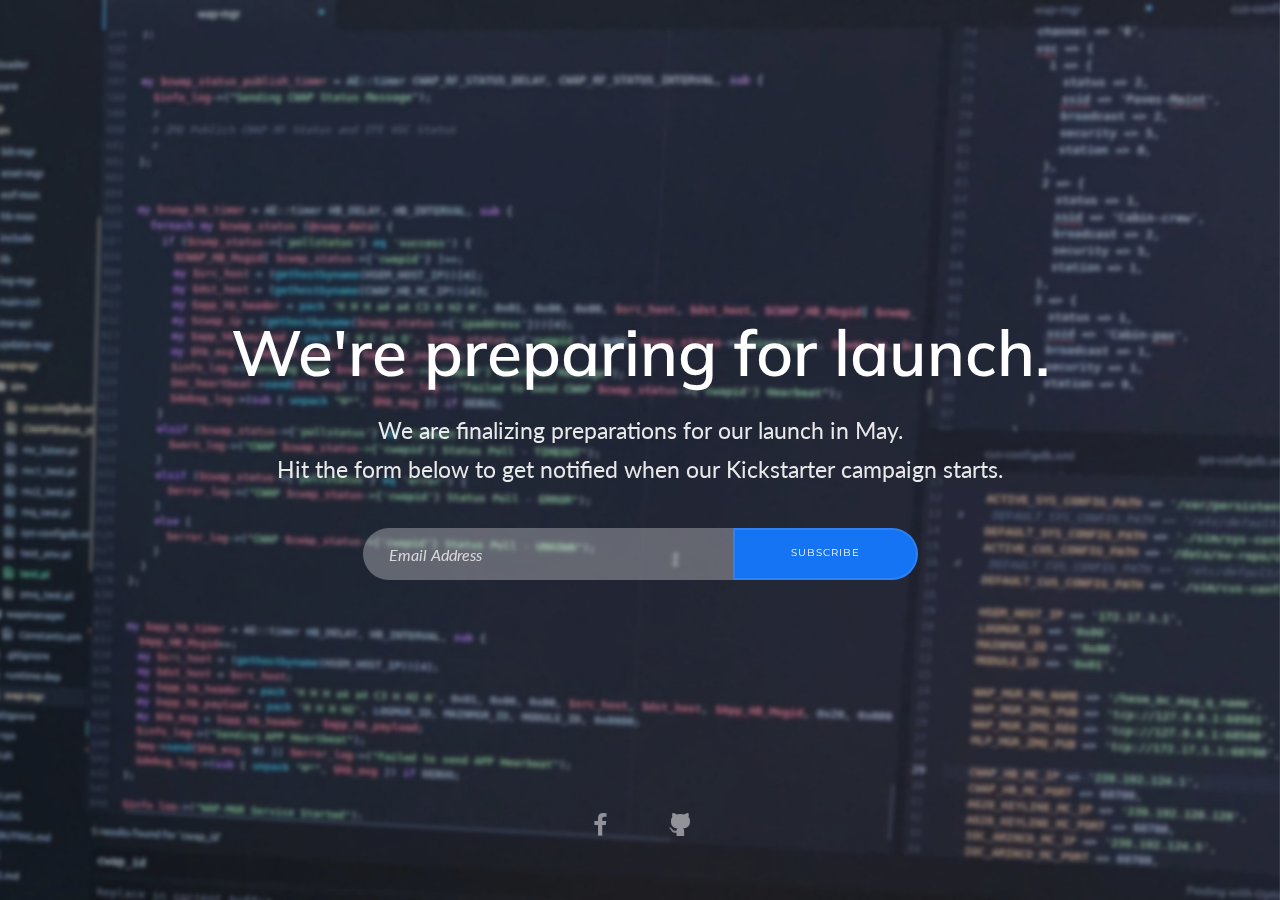
<file: coming-soon.html>
<!doctype html>
<html lang="en">
<head>
  <meta charset="utf-8">
  <title></title>
  <meta name="viewport" content="width=device-width, initial-scale=1.0">
  <link href="css/socicon.css" rel="stylesheet" type="text/css" media="all">
  <link href="css/iconsmind.css" rel="stylesheet" type="text/css" media="all" />
  <link href="css/bootstrap.css" rel="stylesheet" type="text/css" media="all"/>
  <link href="css/interface-icons.css" rel="stylesheet" type="text/css" media="all"/>
  <link href="css/owl.carousel.css" rel="stylesheet" type="text/css" media="all"/>
  <link href="css/theme.css" rel="stylesheet" type="text/css" media="all"/>
  <link href="css/custom.css" rel="stylesheet" type="text/css" media="all"/>
  <link href='https://fonts.googleapis.com/css?family=Lora:400,400italic,700|Montserrat:400,700' rel='stylesheet' type='text/css'>
  <link href="https://fonts.googleapis.com/css?family=Muli:400,400italic,300italic,300%7CLato:400,400italic" rel="stylesheet" type="text/css">
  <link href="css/font-mulilato.css" rel="stylesheet" type="text/css">
</head>

<body data-reveal-selectors="section:not(.masonry):not(:first-of-type):not(.parallax)">


  <div class="nav-container">
  </div>

  <div class="main-container">
    <section class="height-100 cover cover-13 imagebg" data-overlay="1">
      <div class="background-image-holder">
        <img alt="image" src="img/work_in_progress.jpg">
      </div>
      <div class="container pos-vertical-center">
        <div class="row">
          <div class="col-sm-12 col-md-10 col-md-offset-1 text-center">
            <h1>We're preparing for launch.</h1>
            <p class="lead">
              We are finalizing preparations for our launch in May.<br>Hit the form below to get notified when our Kickstarter campaign starts.<br></p>
            </div>
          </div>

          <div class="row">
            <div class="col-md-6 col-md-offset-3 col-sm-8 col-sm-offset-2">
              <form class="form--merge form--no-labels" action="//kobol.us15.list-manage.com/subscribe/post?u=3153c81b52e219dee24493cdb&amp;id=3e09e1c8fa"><label for="mce-EMAIL">Email Address </label><input value="" name="EMAIL" class="col-md-8 col-sm-6" type="email"><div aria-hidden="true" class="hidden"><input name="b_3153c81b52e219dee24493cdb_3e09e1c8fa" tabindex="-1" value="" type="text"></div><input value="Subscribe" name="subscribe" class="col-md-4 col-sm-6" type="submit"></form>
            </div>
          </div>

        </div>

        <div class="col-sm-12 text-center pos-absolute pos-bottom">
          <ul class="social-list">
            <li>
              <a href="http://www.facebook.com/kobol.io/" target="_self">
                <i class="socicon-facebook"></i>
              </a>
            </li>
            <li>
              <a href="http://github.com/helios-4" target="_self">
                <i class="socicon-github"></i>
              </a>
            </li>


          </ul>
        </div>
      </section></div>


      <script src="js/jquery-2.1.4.min.js"></script>
      <script src="js/scrollreveal.min.js"></script>
      <script src="js/parallax.js"></script>
      <script src="js/scripts.js"></script>
    </body>
    </html>
</file>
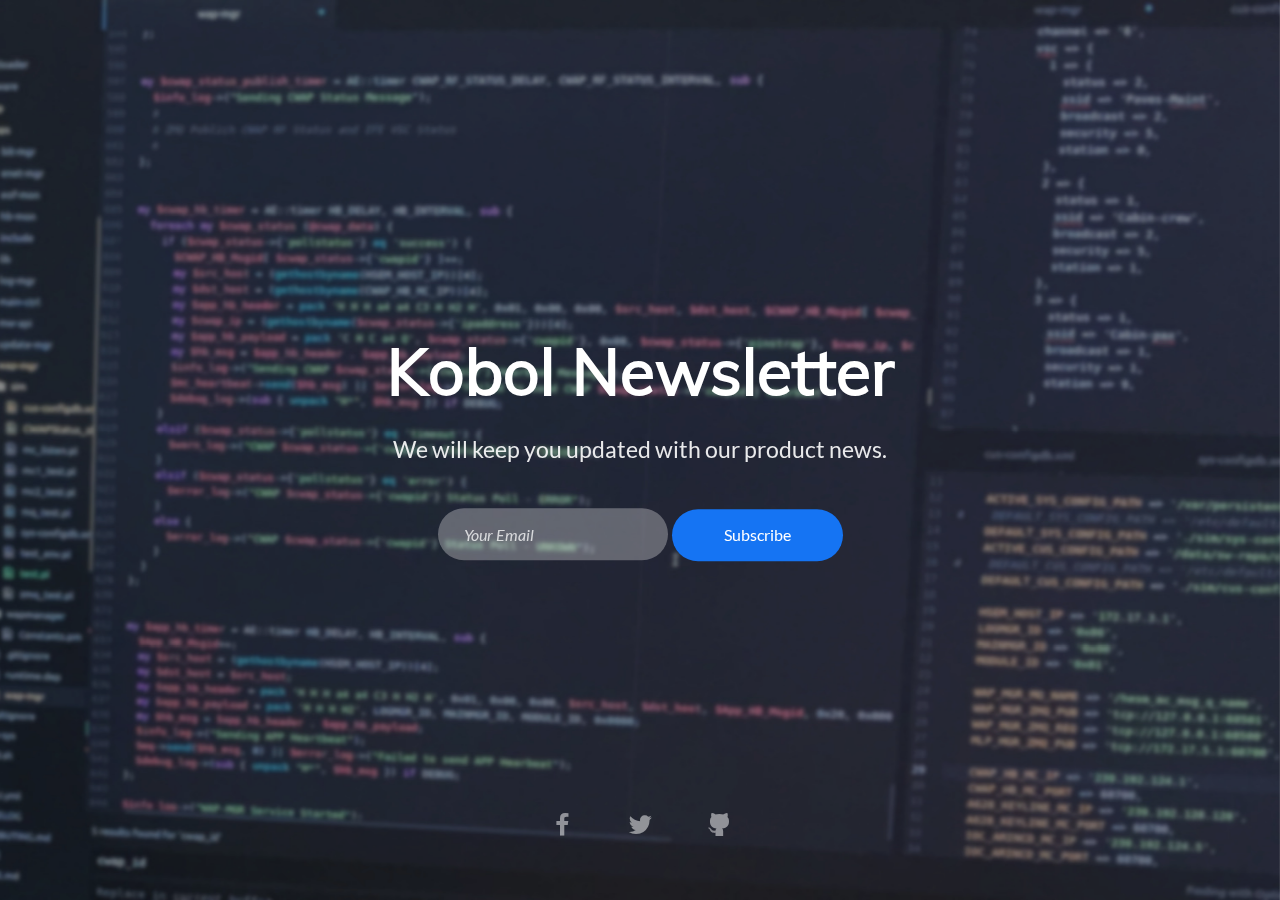
<file: subscribe.html>
<!doctype html>
<html lang="en">
<head>
  <meta charset="utf-8">
  <title>Kobol Newsletter Subcribe</title>
  <meta name="viewport" content="width=device-width, initial-scale=1.0">
  <link href="css/socicon.css" rel="stylesheet" type="text/css" media="all">
  <link href="css/iconsmind.css" rel="stylesheet" type="text/css" media="all" />
  <link href="css/bootstrap.css" rel="stylesheet" type="text/css" media="all"/>
  <link href="css/interface-icons.css" rel="stylesheet" type="text/css" media="all"/>
  <link href="css/owl.carousel.css" rel="stylesheet" type="text/css" media="all"/>
  <link href="css/theme.css" rel="stylesheet" type="text/css" media="all"/>
  <link href="css/custom.css" rel="stylesheet" type="text/css" media="all"/>
  <link href="css/font.css" rel="stylesheet" type="text/css">
  <link rel="icon" href="img/favicon.png" type="image/png">
  <script>
  (function(i,s,o,g,r,a,m){i['GoogleAnalyticsObject']=r;i[r]=i[r]||function(){
    (i[r].q=i[r].q||[]).push(arguments)},i[r].l=1*new Date();a=s.createElement(o),
    m=s.getElementsByTagName(o)[0];a.async=1;a.src=g;m.parentNode.insertBefore(a,m)
  })(window,document,'script','https://www.google-analytics.com/analytics.js','ga');
  ga('create', 'UA-96982596-2', 'auto');
  ga('send', 'pageview');
  </script>
</head>
<body data-reveal-selectors="section:not(.masonry):not(:first-of-type):not(.parallax)">
  <div class="nav-container">
  </div>
  <div class="main-container">
    <section class="height-100 cover cover-13 imagebg" data-overlay="1">
      <div class="background-image-holder">
        <img alt="image" src="img/code_background.jpg">
      </div>
      <div class="container pos-vertical-center">
        <div class="row">
          <div class="col-sm-12 col-md-10 col-md-offset-1 text-center">
            <h1>Kobol Newsletter</h1>
            <p class="lead">
              We will keep you updated with our product news.
            </p>
          </div>
        </div>
        <div class="row">
          <div class="col-sm-12 col-md-10 col-md-offset-1 text-center">
            <form action="https://sendy.kobol.io/subscribe" method="POST" accept-charset="utf-8">
              <input type="email" name="email" id="email" placeholder="Your Email"/>
              <input type="hidden" name="list" value="W05y2wQZ1yaVaj6wMXXiKg"/>
              <input type="hidden" name="subform" value="yes"/>
              <input type="submit" name="submit" id="submit" value="Subscribe"/>
            </form>
          </div>
        </div>
      </div>
      <div class="col-sm-12 text-center pos-absolute pos-bottom">
        <ul class="social-list">
          <li>
            <a href="https://www.facebook.com/kobol.io/" target="_blank">
              <i class="socicon-facebook"></i>
            </a>
          </li>
          <li>
            <a href="https://twitter.com/kobol_io" target="_blank">
              <i class="socicon-twitter"></i>
            </a>
          </li>
          <li>
            <a href="https://github.com/helios-4/" target="_blank">
              <i class="socicon-github"></i>
            </a>
          </li>
        </ul>
      </div>
    </section>
  </div>
  <script src="js/jquery-2.1.4.min.js"></script>
  <script src="js/scrollreveal.min.js"></script>
  <script src="js/parallax.js"></script>
  <script src="js/scripts.js"></script>
</body>
</html>
</file>
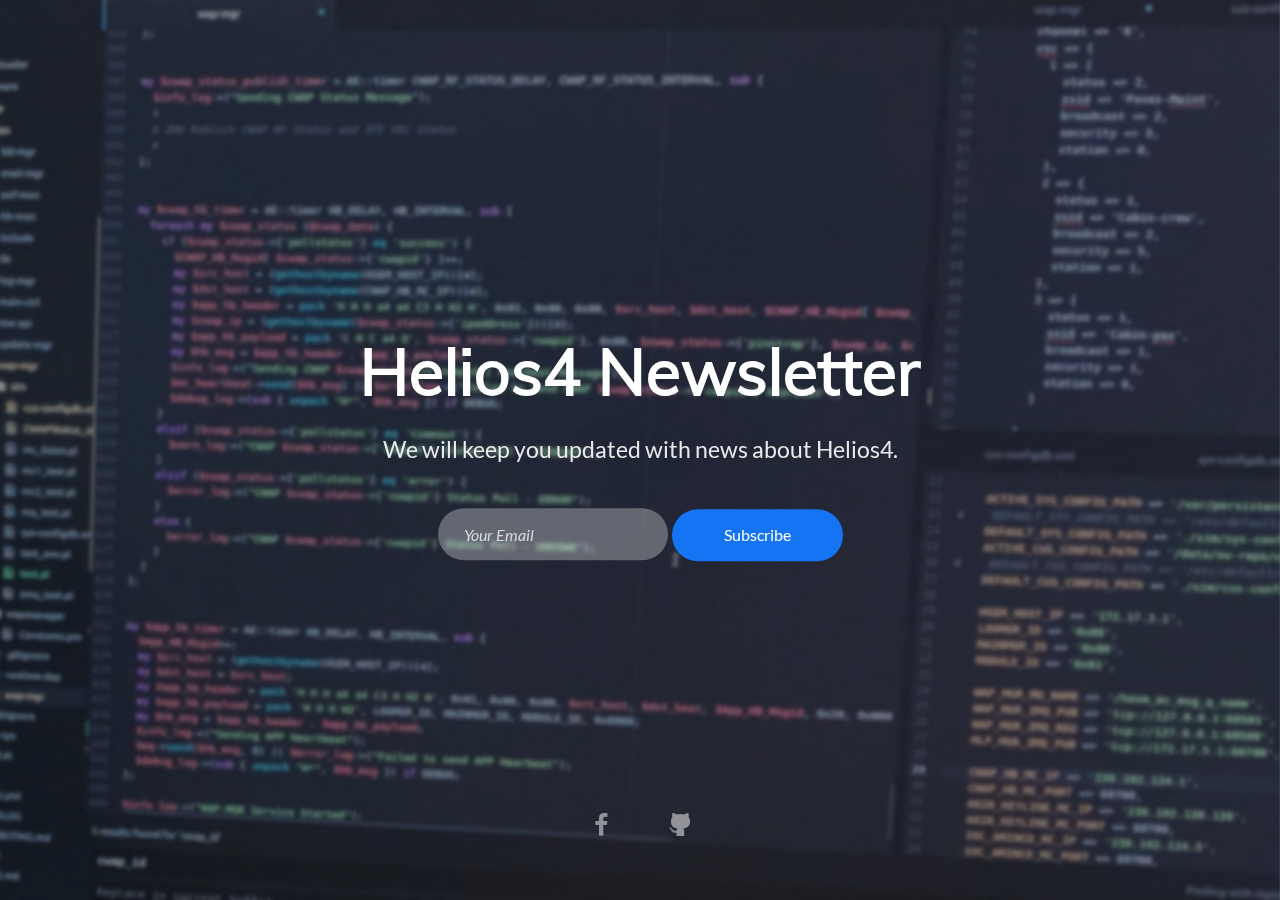
<file: helios4/subscribe.html>
<!doctype html>
<html lang="en">
<head>
  <meta charset="utf-8">
  <title>Helios4 Newsletter Subcribe</title>
  <meta name="viewport" content="width=device-width, initial-scale=1.0">
  <link href="css/socicon.css" rel="stylesheet" type="text/css" media="all">
  <link href="css/iconsmind.css" rel="stylesheet" type="text/css" media="all" />
  <link href="css/bootstrap.css" rel="stylesheet" type="text/css" media="all"/>
  <link href="css/interface-icons.css" rel="stylesheet" type="text/css" media="all"/>
  <link href="css/owl.carousel.css" rel="stylesheet" type="text/css" media="all"/>
  <link href="css/theme.css" rel="stylesheet" type="text/css" media="all"/>
  <link href="css/custom.css" rel="stylesheet" type="text/css" media="all"/>
  <link href="css/font.css" rel="stylesheet" type="text/css">
  <script>
  (function(i,s,o,g,r,a,m){i['GoogleAnalyticsObject']=r;i[r]=i[r]||function(){
    (i[r].q=i[r].q||[]).push(arguments)},i[r].l=1*new Date();a=s.createElement(o),
    m=s.getElementsByTagName(o)[0];a.async=1;a.src=g;m.parentNode.insertBefore(a,m)
  })(window,document,'script','https://www.google-analytics.com/analytics.js','ga');
  ga('create', 'UA-96982596-2', 'auto');
  ga('send', 'pageview');
  </script>
</head>
<body data-reveal-selectors="section:not(.masonry):not(:first-of-type):not(.parallax)">
  <div class="nav-container">
  </div>
  <div class="main-container">
    <section class="height-100 cover cover-13 imagebg" data-overlay="1">
      <div class="background-image-holder">
        <img alt="image" src="img/code_background.jpg">
      </div>
      <div class="container pos-vertical-center">
        <div class="row">
          <div class="col-sm-12 col-md-10 col-md-offset-1 text-center">
            <h1>Helios4 Newsletter</h1>
            <p class="lead">
              We will keep you updated with news about Helios4.
            </p>
          </div>
        </div>
        <div class="row">
          <div class="col-sm-12 col-md-10 col-md-offset-1 text-center">
            <form action="https://sendy.kobol.io/subscribe" method="POST" accept-charset="utf-8">
              <input type="email" name="email" id="email" placeholder="Your Email"/>
              <input type="hidden" name="list" value="W05y2wQZ1yaVaj6wMXXiKg"/>
              <input type="hidden" name="subform" value="yes"/>
              <input type="submit" name="submit" id="submit" value="Subscribe"/>
            </form>
          </div>
        </div>
      </div>
      <div class="col-sm-12 text-center pos-absolute pos-bottom">
        <ul class="social-list">
          <li>
            <a href="http://www.facebook.com/kobol.io/" target="_self">
              <i class="socicon-facebook"></i>
            </a>
          </li>
          <li>
            <a href="http://github.com/helios-4" target="_self">
              <i class="socicon-github"></i>
            </a>
          </li>
        </ul>
      </div>
    </section>
  </div>
  <script src="js/jquery-2.1.4.min.js"></script>
  <script src="js/scrollreveal.min.js"></script>
  <script src="js/parallax.js"></script>
  <script src="js/scripts.js"></script>
</body>
</html>
</file>
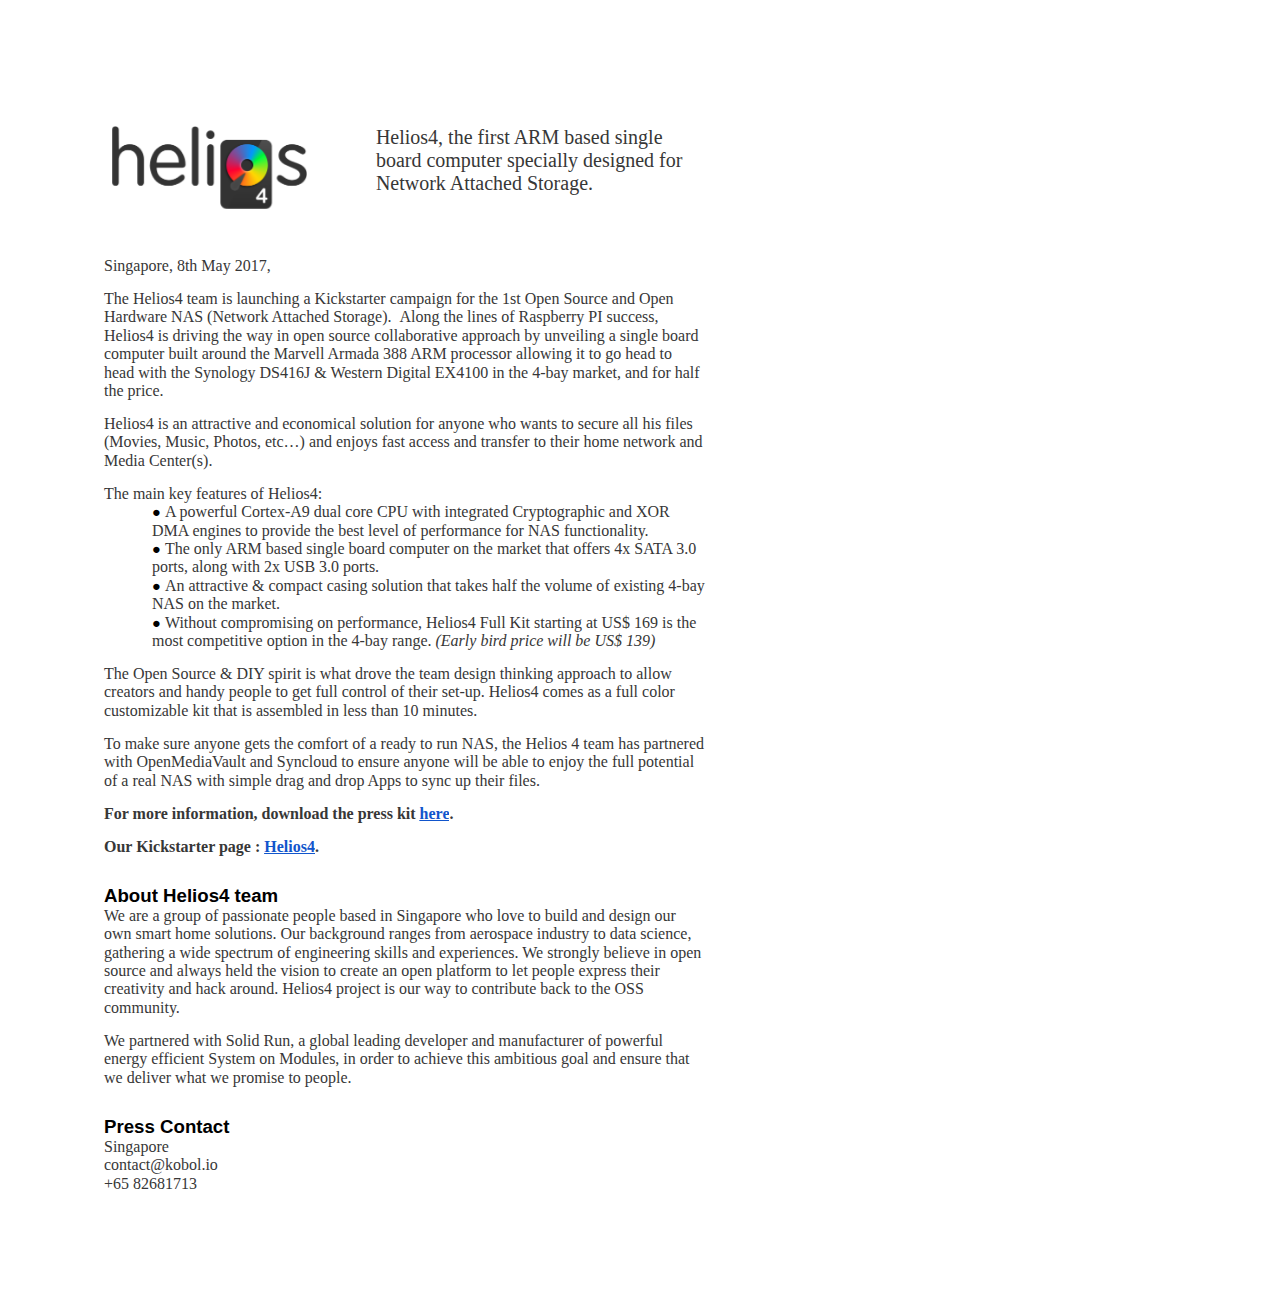
<file: helios4/press/press-release-tech.html>
<html><head><meta content="text/html; charset=UTF-8" http-equiv="content-type"><style type="text/css">@import url('https://themes.googleusercontent.com/fonts/css?kit=3qINvnjb346LubKDfLRn69t6G6Z1RrRfgULZ1AHo7mPOfsfM6rvuuu7h1pY3r_-A');ul.lst-kix_srdell4wmcdc-2{list-style-type:none}ul.lst-kix_srdell4wmcdc-1{list-style-type:none}ul.lst-kix_srdell4wmcdc-4{list-style-type:none}ul.lst-kix_srdell4wmcdc-3{list-style-type:none}ul.lst-kix_srdell4wmcdc-6{list-style-type:none}ul.lst-kix_srdell4wmcdc-5{list-style-type:none}ul.lst-kix_srdell4wmcdc-8{list-style-type:none}ul.lst-kix_srdell4wmcdc-7{list-style-type:none}.lst-kix_te9ib4eetth9-1>li:before{content:"\0025cb  "}ul.lst-kix_srdell4wmcdc-0{list-style-type:none}.lst-kix_te9ib4eetth9-0>li:before{content:"\0025cf  "}ul.lst-kix_te9ib4eetth9-0{list-style-type:none}ul.lst-kix_te9ib4eetth9-2{list-style-type:none}.lst-kix_srdell4wmcdc-7>li:before{content:"\0025cb  "}ul.lst-kix_te9ib4eetth9-1{list-style-type:none}ul.lst-kix_te9ib4eetth9-4{list-style-type:none}ul.lst-kix_te9ib4eetth9-3{list-style-type:none}ul.lst-kix_te9ib4eetth9-6{list-style-type:none}.lst-kix_srdell4wmcdc-5>li:before{content:"\0025a0  "}.lst-kix_srdell4wmcdc-6>li:before{content:"\0025cf  "}ul.lst-kix_te9ib4eetth9-5{list-style-type:none}ul.lst-kix_te9ib4eetth9-8{list-style-type:none}ul.lst-kix_te9ib4eetth9-7{list-style-type:none}.lst-kix_srdell4wmcdc-4>li:before{content:"\0025cb  "}.lst-kix_v9bfrvh8w5rt-4>li:before{content:"\0025cb  "}.lst-kix_v9bfrvh8w5rt-5>li:before{content:"\0025a0  "}.lst-kix_v9bfrvh8w5rt-6>li:before{content:"\0025cf  "}.lst-kix_v9bfrvh8w5rt-7>li:before{content:"\0025cb  "}.lst-kix_srdell4wmcdc-8>li:before{content:"\0025a0  "}.lst-kix_v9bfrvh8w5rt-8>li:before{content:"\0025a0  "}ul.lst-kix_v9bfrvh8w5rt-0{list-style-type:none}ul.lst-kix_v9bfrvh8w5rt-1{list-style-type:none}ul.lst-kix_v9bfrvh8w5rt-2{list-style-type:none}ul.lst-kix_v9bfrvh8w5rt-3{list-style-type:none}ul.lst-kix_v9bfrvh8w5rt-4{list-style-type:none}ul.lst-kix_v9bfrvh8w5rt-5{list-style-type:none}.lst-kix_v9bfrvh8w5rt-3>li:before{content:"\0025cf  "}.lst-kix_srdell4wmcdc-1>li:before{content:"\0025cb  "}.lst-kix_srdell4wmcdc-2>li:before{content:"\0025a0  "}.lst-kix_v9bfrvh8w5rt-1>li:before{content:"\0025cb  "}.lst-kix_srdell4wmcdc-3>li:before{content:"\0025cf  "}.lst-kix_v9bfrvh8w5rt-2>li:before{content:"\0025a0  "}.lst-kix_srdell4wmcdc-0>li:before{content:"\0025cf  "}.lst-kix_v9bfrvh8w5rt-0>li:before{content:"\0025cf  "}.lst-kix_te9ib4eetth9-7>li:before{content:"\0025cb  "}.lst-kix_te9ib4eetth9-8>li:before{content:"\0025a0  "}ul.lst-kix_v9bfrvh8w5rt-6{list-style-type:none}ul.lst-kix_v9bfrvh8w5rt-7{list-style-type:none}ul.lst-kix_v9bfrvh8w5rt-8{list-style-type:none}.lst-kix_te9ib4eetth9-3>li:before{content:"\0025cf  "}.lst-kix_te9ib4eetth9-5>li:before{content:"\0025a0  "}.lst-kix_te9ib4eetth9-2>li:before{content:"\0025a0  "}.lst-kix_te9ib4eetth9-6>li:before{content:"\0025cf  "}.lst-kix_te9ib4eetth9-4>li:before{content:"\0025cb  "}ol{margin:0;padding:0}table td,table th{padding:0}.c21{border-right-style:solid;padding:5pt 5pt 5pt 5pt;border-bottom-color:#ffffff;border-top-width:1pt;border-right-width:1pt;border-left-color:#ffffff;vertical-align:top;border-right-color:#ffffff;border-left-width:1pt;border-top-style:solid;border-left-style:solid;border-bottom-width:1pt;width:191.2pt;border-top-color:#ffffff;border-bottom-style:solid}.c22{border-right-style:solid;padding:5pt 5pt 5pt 5pt;border-bottom-color:#ffffff;border-top-width:1pt;border-right-width:1pt;border-left-color:#ffffff;vertical-align:top;border-right-color:#ffffff;border-left-width:1pt;border-top-style:solid;border-left-style:solid;border-bottom-width:1pt;width:258.8pt;border-top-color:#ffffff;border-bottom-style:solid}.c6{background-color:#ffffff;color:#373737;font-weight:400;text-decoration:none;vertical-align:baseline;font-size:15pt;font-family:"Proxima Nova";font-style:normal}.c1{margin-left:36pt;padding-top:0pt;padding-left:0pt;padding-bottom:0pt;line-height:1.15;orphans:2;widows:2;text-align:left}.c10{background-color:#ffffff;color:#373737;font-weight:700;text-decoration:none;vertical-align:baseline;font-size:12pt;font-family:"Proxima Nova";font-style:normal}.c4{background-color:#ffffff;color:#373737;font-weight:400;text-decoration:none;vertical-align:baseline;font-size:12pt;font-family:"Proxima Nova";font-style:normal}.c12{color:#000000;font-weight:400;text-decoration:none;vertical-align:baseline;font-size:14pt;font-family:"Arial";font-style:normal}.c0{padding-top:0pt;padding-bottom:0pt;line-height:1.15;orphans:2;widows:2;text-align:left;height:11pt}.c16{color:#373737;font-weight:400;text-decoration:none;vertical-align:baseline;font-size:12pt;font-family:"Proxima Nova";font-style:normal}.c8{color:#373737;font-weight:400;text-decoration:none;vertical-align:baseline;font-size:12pt;font-family:"Proxima Nova";font-style:italic}.c24{padding-top:0pt;padding-bottom:0pt;line-height:1.0;orphans:2;widows:2;text-align:left}.c2{background-color:#ffffff;color:#1155cc;font-weight:700;text-decoration:underline;font-size:12pt;font-family:"Proxima Nova"}.c5{padding-top:0pt;padding-bottom:0pt;line-height:1.15;orphans:2;widows:2;text-align:left}.c7{background-color:#ffffff;font-size:12pt;font-family:"Proxima Nova";color:#373737;font-weight:400}.c15{background-color:#ffffff;font-size:12pt;font-family:"Proxima Nova";color:#373737;font-weight:700}.c19{color:#000000;text-decoration:none;vertical-align:baseline;font-family:"Arial";font-style:normal}.c17{font-size:12pt;font-family:"Proxima Nova";color:#373737;font-weight:400}.c18{border-spacing:0;border-collapse:collapse;margin-right:auto}.c20{text-decoration:line-through;vertical-align:baseline;font-style:italic}.c3{background-color:#ffffff;max-width:451.4pt;padding:72pt 72pt 72pt 72pt}.c13{padding:0;margin:0}.c11{font-size:14pt;font-weight:700}.c23{font-weight:400;font-size:11pt}.c9{color:inherit;text-decoration:inherit}.c14{height:92pt}.title{padding-top:0pt;color:#000000;font-size:26pt;padding-bottom:3pt;font-family:"Arial";line-height:1.15;page-break-after:avoid;orphans:2;widows:2;text-align:left}.subtitle{padding-top:0pt;color:#666666;font-size:15pt;padding-bottom:16pt;font-family:"Arial";line-height:1.15;page-break-after:avoid;orphans:2;widows:2;text-align:left}li{color:#000000;font-size:11pt;font-family:"Arial"}p{margin:0;color:#000000;font-size:11pt;font-family:"Arial"}h1{padding-top:20pt;color:#000000;font-size:20pt;padding-bottom:6pt;font-family:"Arial";line-height:1.15;page-break-after:avoid;orphans:2;widows:2;text-align:left}h2{padding-top:18pt;color:#000000;font-size:16pt;padding-bottom:6pt;font-family:"Arial";line-height:1.15;page-break-after:avoid;orphans:2;widows:2;text-align:left}h3{padding-top:16pt;color:#434343;font-size:14pt;padding-bottom:4pt;font-family:"Arial";line-height:1.15;page-break-after:avoid;orphans:2;widows:2;text-align:left}h4{padding-top:14pt;color:#666666;font-size:12pt;padding-bottom:4pt;font-family:"Arial";line-height:1.15;page-break-after:avoid;orphans:2;widows:2;text-align:left}h5{padding-top:12pt;color:#666666;font-size:11pt;padding-bottom:4pt;font-family:"Arial";line-height:1.15;page-break-after:avoid;orphans:2;widows:2;text-align:left}h6{padding-top:12pt;color:#666666;font-size:11pt;padding-bottom:4pt;font-family:"Arial";line-height:1.15;page-break-after:avoid;font-style:italic;orphans:2;widows:2;text-align:left}</style></head><body class="c3"><p class="c0"><span class="c19 c23"></span></p><a id="t.0540d272d0f82860817f70a18551592c15ed2b9c"></a><a id="t.0"></a><table class="c18"><tbody><tr class="c14"><td class="c21" colspan="1" rowspan="1"><p class="c24"><span style="overflow: hidden; display: inline-block; margin: 0.00px 0.00px; border: 0.00px solid #000000; transform: rotate(0.00rad) translateZ(0px); -webkit-transform: rotate(0.00rad) translateZ(0px); width: 195.50px; height: 82.49px;"><img alt="" src="images/image1.png" style="width: 195.50px; height: 82.49px; margin-left: 0.00px; margin-top: 0.00px; transform: rotate(0.00rad) translateZ(0px); -webkit-transform: rotate(0.00rad) translateZ(0px);" title=""></span></p></td><td class="c22" colspan="1" rowspan="1"><p class="c5"><span class="c6">Helios4, the first ARM based single board computer specially designed for Network Attached Storage.</span></p></td></tr></tbody></table><p class="c0"><span class="c6"></span></p><p class="c5"><span class="c4">Singapore, 8th May 2017, &nbsp;</span></p><p class="c0"><span class="c4"></span></p><p class="c5"><span class="c7">T</span><span class="c7">he Helios4 team is launching a Kickstarter campaign for the 1st Open Source and Open Hardware NAS (Network Attached Storage). &nbsp;</span><span class="c7">Along the lines of Raspberry PI success, Helios4 is driving the way in open source collaborative approach by unveiling a single board computer built around the Marvell Armada 388 ARM processor allowing it to go head to head with the Synology DS416J &amp; Western Digital EX4100 in the 4-bay market, and for half the price.</span></p><p class="c0"><span class="c4"></span></p><p class="c5"><span class="c4">Helios4 is an attractive and economical solution for anyone who wants to secure all his files (Movies, Music, Photos, etc&hellip;) and enjoys fast access and transfer to their home network and Media Center(s).</span></p><p class="c0"><span class="c4"></span></p><p class="c5"><span class="c4">The main key features of Helios4:</span></p><ul class="c13 lst-kix_v9bfrvh8w5rt-0 start"><li class="c1"><span class="c16">A powerful Cortex-A9 dual core CPU with integrated Cryptographic and XOR DMA engines to provide the best level of performance for NAS functionality.</span></li><li class="c1"><span class="c16">The only ARM based single board computer on the market that offers 4x SATA 3.0 ports, along with 2x USB 3.0 ports.</span></li><li class="c1"><span class="c16">An attractive &amp; compact casing solution that takes half the volume of existing 4-bay NAS on the market.</span></li><li class="c1"><span class="c17">Without compromising on performance, Helios4 Full Kit starting at US$ 169 is the most competitive option in the 4-bay range. </span><span class="c8">(Early bird price will be US$ 139)</span></li></ul><p class="c0"><span class="c4"></span></p><p class="c5"><span class="c4">The Open Source &amp; DIY spirit is what drove the team design thinking approach to allow creators and handy people to get full control of their set-up. Helios4 comes as a full color customizable kit that is assembled in less than 10 minutes.</span></p><p class="c0"><span class="c4"></span></p><p class="c5"><span class="c7">To make sure anyone gets the comfort of a ready to run NAS, the Helios 4 team has partnered with OpenMediaVault and Syncloud to ensure anyone will be able to enjoy the full potential of a real NAS with simple drag and drop Apps to sync up their files.</span></p><p class="c0"><span class="c12"></span></p><p class="c5"><span class="c15">For more information, download the press kit </span><span class="c2"><a class="c9" href="https://www.google.com/url?q=http://kobol.io/helios4/press/helios4-press-kit.zip&amp;sa=D&amp;ust=1494186386932000&amp;usg=AFQjCNFHRJVCAeU9kM8jNghCKeKg5NCnCA">here</a></span><span class="c10">.</span></p><p class="c0"><span class="c10"></span></p><p class="c5"><span class="c15">Our Kickstarter page : </span><span class="c2"><a class="c9" href="https://www.google.com/url?q=http://kobol.io/helios4/redirect-to-ks.html&amp;sa=D&amp;ust=1494186386934000&amp;usg=AFQjCNEaq1tSoOklmdChHltulWExrFNg5w">Helios4</a></span><span class="c15">.</span></p><p class="c0"><span class="c10"></span></p><p class="c0"><span class="c10"></span></p><p class="c5"><span class="c11">About Helios4 team</span></p><p class="c5"><span class="c4">We are a group of passionate people based in Singapore who love to build and design our own smart home solutions. Our background ranges from aerospace industry to data science, gathering a wide spectrum of engineering skills and experiences. We strongly believe in open source and always held the vision to create an open platform to let people express their creativity and hack around. Helios4 project is our way to contribute back to the OSS community.</span></p><p class="c0"><span class="c4"></span></p><p class="c5"><span class="c4">We partnered with Solid Run, a global leading developer and manufacturer of powerful energy efficient System on Modules, in order to achieve this ambitious goal and ensure that we deliver what we promise to people. &nbsp;</span></p><p class="c0"><span class="c19 c23"></span></p><p class="c0"><span class="c19 c11"></span></p><p class="c5"><span class="c11 c19">Press Contact</span></p><p class="c5"><span class="c4">Singapore</span></p><p class="c5"><span class="c7"><a class="c9" href="mailto:contact@kobol.io">contact@kobol.io</a></span></p><p class="c5"><span class="c4">+65 82681713</span></p><p class="c0"><span class="c4"></span></p></body></html>
</file>
<file: css/socicon.css>
@charset "UTF-8";

@font-face {
  font-family: "socicon";
  src: url("../fonts/socicon.ttf") format("truetype");
  font-weight: normal;
  font-style: normal;
}

[data-icon]:before {
  font-family: "socicon" !important;
  content: attr(data-icon);
  font-style: normal !important;
  font-weight: normal !important;
  font-variant: normal !important;
  text-transform: none !important;
  speak: none;
  line-height: 1;
  -webkit-font-smoothing: antialiased;
  -moz-osx-font-smoothing: grayscale;
}

[class^="socicon-"]:before,
[class*=" socicon-"]:before {
  font-family: "socicon" !important;
  font-style: normal !important;
  font-weight: normal !important;
  font-variant: normal !important;
  text-transform: none !important;
  speak: none;
  line-height: 1;
  -webkit-font-smoothing: antialiased;
  -moz-osx-font-smoothing: grayscale;
}

.socicon-modelmayhem:before {
  content: "\e000";
}
.socicon-mixcloud:before {
  content: "\e001";
}
.socicon-drupal:before {
  content: "\e002";
}
.socicon-swarm:before {
  content: "\e003";
}
.socicon-istock:before {
  content: "\e004";
}
.socicon-yammer:before {
  content: "\e005";
}
.socicon-ello:before {
  content: "\e006";
}
.socicon-stackoverflow:before {
  content: "\e007";
}
.socicon-persona:before {
  content: "\e008";
}
.socicon-triplej:before {
  content: "\e009";
}
.socicon-houzz:before {
  content: "\e00a";
}
.socicon-rss:before {
  content: "\e00b";
}
.socicon-paypal:before {
  content: "\e00c";
}
.socicon-odnoklassniki:before {
  content: "\e00d";
}
.socicon-airbnb:before {
  content: "\e00e";
}
.socicon-periscope:before {
  content: "\e00f";
}
.socicon-outlook:before {
  content: "\e010";
}
.socicon-coderwall:before {
  content: "\e011";
}
.socicon-tripadvisor:before {
  content: "\e012";
}
.socicon-appnet:before {
  content: "\e013";
}
.socicon-goodreads:before {
  content: "\e014";
}
.socicon-tripit:before {
  content: "\e015";
}
.socicon-lanyrd:before {
  content: "\e016";
}
.socicon-slideshare:before {
  content: "\e017";
}
.socicon-buffer:before {
  content: "\e018";
}
.socicon-disqus:before {
  content: "\e019";
}
.socicon-vkontakte:before {
  content: "\e01a";
}
.socicon-whatsapp:before {
  content: "\e01b";
}
.socicon-patreon:before {
  content: "\e01c";
}
.socicon-storehouse:before {
  content: "\e01d";
}
.socicon-pocket:before {
  content: "\e01e";
}
.socicon-mail:before {
  content: "\e01f";
}
.socicon-blogger:before {
  content: "\e020";
}
.socicon-technorati:before {
  content: "\e021";
}
.socicon-reddit:before {
  content: "\e022";
}
.socicon-dribbble:before {
  content: "\e023";
}
.socicon-stumbleupon:before {
  content: "\e024";
}
.socicon-digg:before {
  content: "\e025";
}
.socicon-envato:before {
  content: "\e026";
}
.socicon-behance:before {
  content: "\e027";
}
.socicon-delicious:before {
  content: "\e028";
}
.socicon-deviantart:before {
  content: "\e029";
}
.socicon-forrst:before {
  content: "\e02a";
}
.socicon-play:before {
  content: "\e02b";
}
.socicon-zerply:before {
  content: "\e02c";
}
.socicon-wikipedia:before {
  content: "\e02d";
}
.socicon-apple:before {
  content: "\e02e";
}
.socicon-flattr:before {
  content: "\e02f";
}
.socicon-github:before {
  content: "\e030";
}
.socicon-renren:before {
  content: "\e031";
}
.socicon-friendfeed:before {
  content: "\e032";
}
.socicon-newsvine:before {
  content: "\e033";
}
.socicon-identica:before {
  content: "\e034";
}
.socicon-bebo:before {
  content: "\e035";
}
.socicon-zynga:before {
  content: "\e036";
}
.socicon-steam:before {
  content: "\e037";
}
.socicon-xbox:before {
  content: "\e038";
}
.socicon-windows:before {
  content: "\e039";
}
.socicon-qq:before {
  content: "\e03a";
}
.socicon-douban:before {
  content: "\e03b";
}
.socicon-meetup:before {
  content: "\e03c";
}
.socicon-playstation:before {
  content: "\e03d";
}
.socicon-android:before {
  content: "\e03e";
}
.socicon-snapchat:before {
  content: "\e03f";
}
.socicon-twitter:before {
  content: "\e040";
}
.socicon-facebook:before {
  content: "\e041";
}
.socicon-googleplus:before {
  content: "\e042";
}
.socicon-pinterest:before {
  content: "\e043";
}
.socicon-foursquare:before {
  content: "\e044";
}
.socicon-yahoo:before {
  content: "\e045";
}
.socicon-skype:before {
  content: "\e046";
}
.socicon-yelp:before {
  content: "\e047";
}
.socicon-feedburner:before {
  content: "\e048";
}
.socicon-linkedin:before {
  content: "\e049";
}
.socicon-viadeo:before {
  content: "\e04a";
}
.socicon-xing:before {
  content: "\e04b";
}
.socicon-myspace:before {
  content: "\e04c";
}
.socicon-soundcloud:before {
  content: "\e04d";
}
.socicon-spotify:before {
  content: "\e04e";
}
.socicon-grooveshark:before {
  content: "\e04f";
}
.socicon-lastfm:before {
  content: "\e050";
}
.socicon-youtube:before {
  content: "\e051";
}
.socicon-vimeo:before {
  content: "\e052";
}
.socicon-dailymotion:before {
  content: "\e053";
}
.socicon-vine:before {
  content: "\e054";
}
.socicon-flickr:before {
  content: "\e055";
}
.socicon-500px:before {
  content: "\e056";
}
.socicon-instagram:before {
  content: "\e057";
}
.socicon-wordpress:before {
  content: "\e058";
}
.socicon-tumblr:before {
  content: "\e059";
}
.socicon-twitch:before {
  content: "\e05a";
}
.socicon-8tracks:before {
  content: "\e05b";
}
.socicon-amazon:before {
  content: "\e05c";
}
.socicon-icq:before {
  content: "\e05d";
}
.socicon-smugmug:before {
  content: "\e05e";
}
.socicon-ravelry:before {
  content: "\e05f";
}
.socicon-weibo:before {
  content: "\e060";
}
.socicon-baidu:before {
  content: "\e061";
}
.socicon-angellist:before {
  content: "\e062";
}
.socicon-ebay:before {
  content: "\e063";
}
.socicon-imdb:before {
  content: "\e064";
}
.socicon-stayfriends:before {
  content: "\e065";
}
.socicon-residentadvisor:before {
  content: "\e066";
}
.socicon-google:before {
  content: "\e067";
}
.socicon-yandex:before {
  content: "\e068";
}
.socicon-sharethis:before {
  content: "\e069";
}
.socicon-bandcamp:before {
  content: "\e06a";
}
.socicon-itunes:before {
  content: "\e06b";
}
.socicon-deezer:before {
  content: "\e06c";
}
.socicon-medium:before {
  content: "\e06d";
}
.socicon-telegram:before {
  content: "\e06e";
}
.socicon-openid:before {
  content: "\e06f";
}
.socicon-amplement:before {
  content: "\e070";
}
</file>
<file: css/iconsmind.css>
@font-face {
	font-family: 'iconsmind';
	src:url('../fonts/iconsmind.eot?#iefix-rdmvgc') format('embedded-opentype');
	src:url('../fonts/iconsmind.woff') format('woff'),
		url('../fonts/iconsmind.ttf') format('truetype');
	font-weight: normal;
	font-style: normal;
}

[class^="icon-"], [class*=" icon-"] {
	font-family: 'iconsmind';
	speak: none;
	font-style: normal;
	font-weight: normal;
	font-variant: normal;
	text-transform: none;
	line-height: 1;
	/* Better Font Rendering =========== */
	-webkit-font-smoothing: antialiased;
	-moz-osx-font-smoothing: grayscale;
}

.icon-A-Z:before {
	content: "\e600";
}
.icon-Aa:before {
	content: "\e601";
}
.icon-Add-Bag:before {
	content: "\e602";
}
.icon-Add-Basket:before {
	content: "\e603";
}
.icon-Add-Cart:before {
	content: "\e604";
}
.icon-Add-File:before {
	content: "\e605";
}
.icon-Add-SpaceAfterParagraph:before {
	content: "\e606";
}
.icon-Add-SpaceBeforeParagraph:before {
	content: "\e607";
}
.icon-Add-User:before {
	content: "\e608";
}
.icon-Add-UserStar:before {
	content: "\e609";
}
.icon-Add-Window:before {
	content: "\e60a";
}
.icon-Add:before {
	content: "\e60b";
}
.icon-Address-Book:before {
	content: "\e60c";
}
.icon-Address-Book2:before {
	content: "\e60d";
}
.icon-Administrator:before {
	content: "\e60e";
}
.icon-Aerobics-2:before {
	content: "\e60f";
}
.icon-Aerobics-3:before {
	content: "\e610";
}
.icon-Aerobics:before {
	content: "\e611";
}
.icon-Affiliate:before {
	content: "\e612";
}
.icon-Aim:before {
	content: "\e613";
}
.icon-Air-Balloon:before {
	content: "\e614";
}
.icon-Airbrush:before {
	content: "\e615";
}
.icon-Airship:before {
	content: "\e616";
}
.icon-Alarm-Clock:before {
	content: "\e617";
}
.icon-Alarm-Clock2:before {
	content: "\e618";
}
.icon-Alarm:before {
	content: "\e619";
}
.icon-Alien-2:before {
	content: "\e61a";
}
.icon-Alien:before {
	content: "\e61b";
}
.icon-Aligator:before {
	content: "\e61c";
}
.icon-Align-Center:before {
	content: "\e61d";
}
.icon-Align-JustifyAll:before {
	content: "\e61e";
}
.icon-Align-JustifyCenter:before {
	content: "\e61f";
}
.icon-Align-JustifyLeft:before {
	content: "\e620";
}
.icon-Align-JustifyRight:before {
	content: "\e621";
}
.icon-Align-Left:before {
	content: "\e622";
}
.icon-Align-Right:before {
	content: "\e623";
}
.icon-Alpha:before {
	content: "\e624";
}
.icon-Ambulance:before {
	content: "\e625";
}
.icon-AMX:before {
	content: "\e626";
}
.icon-Anchor-2:before {
	content: "\e627";
}
.icon-Anchor:before {
	content: "\e628";
}
.icon-Android-Store:before {
	content: "\e629";
}
.icon-Android:before {
	content: "\e62a";
}
.icon-Angel-Smiley:before {
	content: "\e62b";
}
.icon-Angel:before {
	content: "\e62c";
}
.icon-Angry:before {
	content: "\e62d";
}
.icon-Apple-Bite:before {
	content: "\e62e";
}
.icon-Apple-Store:before {
	content: "\e62f";
}
.icon-Apple:before {
	content: "\e630";
}
.icon-Approved-Window:before {
	content: "\e631";
}
.icon-Aquarius-2:before {
	content: "\e632";
}
.icon-Aquarius:before {
	content: "\e633";
}
.icon-Archery-2:before {
	content: "\e634";
}
.icon-Archery:before {
	content: "\e635";
}
.icon-Argentina:before {
	content: "\e636";
}
.icon-Aries-2:before {
	content: "\e637";
}
.icon-Aries:before {
	content: "\e638";
}
.icon-Army-Key:before {
	content: "\e639";
}
.icon-Arrow-Around:before {
	content: "\e63a";
}
.icon-Arrow-Back3:before {
	content: "\e63b";
}
.icon-Arrow-Back:before {
	content: "\e63c";
}
.icon-Arrow-Back2:before {
	content: "\e63d";
}
.icon-Arrow-Barrier:before {
	content: "\e63e";
}
.icon-Arrow-Circle:before {
	content: "\e63f";
}
.icon-Arrow-Cross:before {
	content: "\e640";
}
.icon-Arrow-Down:before {
	content: "\e641";
}
.icon-Arrow-Down2:before {
	content: "\e642";
}
.icon-Arrow-Down3:before {
	content: "\e643";
}
.icon-Arrow-DowninCircle:before {
	content: "\e644";
}
.icon-Arrow-Fork:before {
	content: "\e645";
}
.icon-Arrow-Forward:before {
	content: "\e646";
}
.icon-Arrow-Forward2:before {
	content: "\e647";
}
.icon-Arrow-From:before {
	content: "\e648";
}
.icon-Arrow-Inside:before {
	content: "\e649";
}
.icon-Arrow-Inside45:before {
	content: "\e64a";
}
.icon-Arrow-InsideGap:before {
	content: "\e64b";
}
.icon-Arrow-InsideGap45:before {
	content: "\e64c";
}
.icon-Arrow-Into:before {
	content: "\e64d";
}
.icon-Arrow-Join:before {
	content: "\e64e";
}
.icon-Arrow-Junction:before {
	content: "\e64f";
}
.icon-Arrow-Left:before {
	content: "\e650";
}
.icon-Arrow-Left2:before {
	content: "\e651";
}
.icon-Arrow-LeftinCircle:before {
	content: "\e652";
}
.icon-Arrow-Loop:before {
	content: "\e653";
}
.icon-Arrow-Merge:before {
	content: "\e654";
}
.icon-Arrow-Mix:before {
	content: "\e655";
}
.icon-Arrow-Next:before {
	content: "\e656";
}
.icon-Arrow-OutLeft:before {
	content: "\e657";
}
.icon-Arrow-OutRight:before {
	content: "\e658";
}
.icon-Arrow-Outside:before {
	content: "\e659";
}
.icon-Arrow-Outside45:before {
	content: "\e65a";
}
.icon-Arrow-OutsideGap:before {
	content: "\e65b";
}
.icon-Arrow-OutsideGap45:before {
	content: "\e65c";
}
.icon-Arrow-Over:before {
	content: "\e65d";
}
.icon-Arrow-Refresh:before {
	content: "\e65e";
}
.icon-Arrow-Refresh2:before {
	content: "\e65f";
}
.icon-Arrow-Right:before {
	content: "\e660";
}
.icon-Arrow-Right2:before {
	content: "\e661";
}
.icon-Arrow-RightinCircle:before {
	content: "\e662";
}
.icon-Arrow-Shuffle:before {
	content: "\e663";
}
.icon-Arrow-Squiggly:before {
	content: "\e664";
}
.icon-Arrow-Through:before {
	content: "\e665";
}
.icon-Arrow-To:before {
	content: "\e666";
}
.icon-Arrow-TurnLeft:before {
	content: "\e667";
}
.icon-Arrow-TurnRight:before {
	content: "\e668";
}
.icon-Arrow-Up:before {
	content: "\e669";
}
.icon-Arrow-Up2:before {
	content: "\e66a";
}
.icon-Arrow-Up3:before {
	content: "\e66b";
}
.icon-Arrow-UpinCircle:before {
	content: "\e66c";
}
.icon-Arrow-XLeft:before {
	content: "\e66d";
}
.icon-Arrow-XRight:before {
	content: "\e66e";
}
.icon-Ask:before {
	content: "\e66f";
}
.icon-Assistant:before {
	content: "\e670";
}
.icon-Astronaut:before {
	content: "\e671";
}
.icon-At-Sign:before {
	content: "\e672";
}
.icon-ATM:before {
	content: "\e673";
}
.icon-Atom:before {
	content: "\e674";
}
.icon-Audio:before {
	content: "\e675";
}
.icon-Auto-Flash:before {
	content: "\e676";
}
.icon-Autumn:before {
	content: "\e677";
}
.icon-Baby-Clothes:before {
	content: "\e678";
}
.icon-Baby-Clothes2:before {
	content: "\e679";
}
.icon-Baby-Cry:before {
	content: "\e67a";
}
.icon-Baby:before {
	content: "\e67b";
}
.icon-Back2:before {
	content: "\e67c";
}
.icon-Back-Media:before {
	content: "\e67d";
}
.icon-Back-Music:before {
	content: "\e67e";
}
.icon-Back:before {
	content: "\e67f";
}
.icon-Background:before {
	content: "\e680";
}
.icon-Bacteria:before {
	content: "\e681";
}
.icon-Bag-Coins:before {
	content: "\e682";
}
.icon-Bag-Items:before {
	content: "\e683";
}
.icon-Bag-Quantity:before {
	content: "\e684";
}
.icon-Bag:before {
	content: "\e685";
}
.icon-Bakelite:before {
	content: "\e686";
}
.icon-Ballet-Shoes:before {
	content: "\e687";
}
.icon-Balloon:before {
	content: "\e688";
}
.icon-Banana:before {
	content: "\e689";
}
.icon-Band-Aid:before {
	content: "\e68a";
}
.icon-Bank:before {
	content: "\e68b";
}
.icon-Bar-Chart:before {
	content: "\e68c";
}
.icon-Bar-Chart2:before {
	content: "\e68d";
}
.icon-Bar-Chart3:before {
	content: "\e68e";
}
.icon-Bar-Chart4:before {
	content: "\e68f";
}
.icon-Bar-Chart5:before {
	content: "\e690";
}
.icon-Bar-Code:before {
	content: "\e691";
}
.icon-Barricade-2:before {
	content: "\e692";
}
.icon-Barricade:before {
	content: "\e693";
}
.icon-Baseball:before {
	content: "\e694";
}
.icon-Basket-Ball:before {
	content: "\e695";
}
.icon-Basket-Coins:before {
	content: "\e696";
}
.icon-Basket-Items:before {
	content: "\e697";
}
.icon-Basket-Quantity:before {
	content: "\e698";
}
.icon-Bat-2:before {
	content: "\e699";
}
.icon-Bat:before {
	content: "\e69a";
}
.icon-Bathrobe:before {
	content: "\e69b";
}
.icon-Batman-Mask:before {
	content: "\e69c";
}
.icon-Battery-0:before {
	content: "\e69d";
}
.icon-Battery-25:before {
	content: "\e69e";
}
.icon-Battery-50:before {
	content: "\e69f";
}
.icon-Battery-75:before {
	content: "\e6a0";
}
.icon-Battery-100:before {
	content: "\e6a1";
}
.icon-Battery-Charge:before {
	content: "\e6a2";
}
.icon-Bear:before {
	content: "\e6a3";
}
.icon-Beard-2:before {
	content: "\e6a4";
}
.icon-Beard-3:before {
	content: "\e6a5";
}
.icon-Beard:before {
	content: "\e6a6";
}
.icon-Bebo:before {
	content: "\e6a7";
}
.icon-Bee:before {
	content: "\e6a8";
}
.icon-Beer-Glass:before {
	content: "\e6a9";
}
.icon-Beer:before {
	content: "\e6aa";
}
.icon-Bell-2:before {
	content: "\e6ab";
}
.icon-Bell:before {
	content: "\e6ac";
}
.icon-Belt-2:before {
	content: "\e6ad";
}
.icon-Belt-3:before {
	content: "\e6ae";
}
.icon-Belt:before {
	content: "\e6af";
}
.icon-Berlin-Tower:before {
	content: "\e6b0";
}
.icon-Beta:before {
	content: "\e6b1";
}
.icon-Betvibes:before {
	content: "\e6b2";
}
.icon-Bicycle-2:before {
	content: "\e6b3";
}
.icon-Bicycle-3:before {
	content: "\e6b4";
}
.icon-Bicycle:before {
	content: "\e6b5";
}
.icon-Big-Bang:before {
	content: "\e6b6";
}
.icon-Big-Data:before {
	content: "\e6b7";
}
.icon-Bike-Helmet:before {
	content: "\e6b8";
}
.icon-Bikini:before {
	content: "\e6b9";
}
.icon-Bilk-Bottle2:before {
	content: "\e6ba";
}
.icon-Billing:before {
	content: "\e6bb";
}
.icon-Bing:before {
	content: "\e6bc";
}
.icon-Binocular:before {
	content: "\e6bd";
}
.icon-Bio-Hazard:before {
	content: "\e6be";
}
.icon-Biotech:before {
	content: "\e6bf";
}
.icon-Bird-DeliveringLetter:before {
	content: "\e6c0";
}
.icon-Bird:before {
	content: "\e6c1";
}
.icon-Birthday-Cake:before {
	content: "\e6c2";
}
.icon-Bisexual:before {
	content: "\e6c3";
}
.icon-Bishop:before {
	content: "\e6c4";
}
.icon-Bitcoin:before {
	content: "\e6c5";
}
.icon-Black-Cat:before {
	content: "\e6c6";
}
.icon-Blackboard:before {
	content: "\e6c7";
}
.icon-Blinklist:before {
	content: "\e6c8";
}
.icon-Block-Cloud:before {
	content: "\e6c9";
}
.icon-Block-Window:before {
	content: "\e6ca";
}
.icon-Blogger:before {
	content: "\e6cb";
}
.icon-Blood:before {
	content: "\e6cc";
}
.icon-Blouse:before {
	content: "\e6cd";
}
.icon-Blueprint:before {
	content: "\e6ce";
}
.icon-Board:before {
	content: "\e6cf";
}
.icon-Bodybuilding:before {
	content: "\e6d0";
}
.icon-Bold-Text:before {
	content: "\e6d1";
}
.icon-Bone:before {
	content: "\e6d2";
}
.icon-Bones:before {
	content: "\e6d3";
}
.icon-Book:before {
	content: "\e6d4";
}
.icon-Bookmark:before {
	content: "\e6d5";
}
.icon-Books-2:before {
	content: "\e6d6";
}
.icon-Books:before {
	content: "\e6d7";
}
.icon-Boom:before {
	content: "\e6d8";
}
.icon-Boot-2:before {
	content: "\e6d9";
}
.icon-Boot:before {
	content: "\e6da";
}
.icon-Bottom-ToTop:before {
	content: "\e6db";
}
.icon-Bow-2:before {
	content: "\e6dc";
}
.icon-Bow-3:before {
	content: "\e6dd";
}
.icon-Bow-4:before {
	content: "\e6de";
}
.icon-Bow-5:before {
	content: "\e6df";
}
.icon-Bow-6:before {
	content: "\e6e0";
}
.icon-Bow:before {
	content: "\e6e1";
}
.icon-Bowling-2:before {
	content: "\e6e2";
}
.icon-Bowling:before {
	content: "\e6e3";
}
.icon-Box2:before {
	content: "\e6e4";
}
.icon-Box-Close:before {
	content: "\e6e5";
}
.icon-Box-Full:before {
	content: "\e6e6";
}
.icon-Box-Open:before {
	content: "\e6e7";
}
.icon-Box-withFolders:before {
	content: "\e6e8";
}
.icon-Box:before {
	content: "\e6e9";
}
.icon-Boy:before {
	content: "\e6ea";
}
.icon-Bra:before {
	content: "\e6eb";
}
.icon-Brain-2:before {
	content: "\e6ec";
}
.icon-Brain-3:before {
	content: "\e6ed";
}
.icon-Brain:before {
	content: "\e6ee";
}
.icon-Brazil:before {
	content: "\e6ef";
}
.icon-Bread-2:before {
	content: "\e6f0";
}
.icon-Bread:before {
	content: "\e6f1";
}
.icon-Bridge:before {
	content: "\e6f2";
}
.icon-Brightkite:before {
	content: "\e6f3";
}
.icon-Broke-Link2:before {
	content: "\e6f4";
}
.icon-Broken-Link:before {
	content: "\e6f5";
}
.icon-Broom:before {
	content: "\e6f6";
}
.icon-Brush:before {
	content: "\e6f7";
}
.icon-Bucket:before {
	content: "\e6f8";
}
.icon-Bug:before {
	content: "\e6f9";
}
.icon-Building:before {
	content: "\e6fa";
}
.icon-Bulleted-List:before {
	content: "\e6fb";
}
.icon-Bus-2:before {
	content: "\e6fc";
}
.icon-Bus:before {
	content: "\e6fd";
}
.icon-Business-Man:before {
	content: "\e6fe";
}
.icon-Business-ManWoman:before {
	content: "\e6ff";
}
.icon-Business-Mens:before {
	content: "\e700";
}
.icon-Business-Woman:before {
	content: "\e701";
}
.icon-Butterfly:before {
	content: "\e702";
}
.icon-Button:before {
	content: "\e703";
}
.icon-Cable-Car:before {
	content: "\e704";
}
.icon-Cake:before {
	content: "\e705";
}
.icon-Calculator-2:before {
	content: "\e706";
}
.icon-Calculator-3:before {
	content: "\e707";
}
.icon-Calculator:before {
	content: "\e708";
}
.icon-Calendar-2:before {
	content: "\e709";
}
.icon-Calendar-3:before {
	content: "\e70a";
}
.icon-Calendar-4:before {
	content: "\e70b";
}
.icon-Calendar-Clock:before {
	content: "\e70c";
}
.icon-Calendar:before {
	content: "\e70d";
}
.icon-Camel:before {
	content: "\e70e";
}
.icon-Camera-2:before {
	content: "\e70f";
}
.icon-Camera-3:before {
	content: "\e710";
}
.icon-Camera-4:before {
	content: "\e711";
}
.icon-Camera-5:before {
	content: "\e712";
}
.icon-Camera-Back:before {
	content: "\e713";
}
.icon-Camera:before {
	content: "\e714";
}
.icon-Can-2:before {
	content: "\e715";
}
.icon-Can:before {
	content: "\e716";
}
.icon-Canada:before {
	content: "\e717";
}
.icon-Cancer-2:before {
	content: "\e718";
}
.icon-Cancer-3:before {
	content: "\e719";
}
.icon-Cancer:before {
	content: "\e71a";
}
.icon-Candle:before {
	content: "\e71b";
}
.icon-Candy-Cane:before {
	content: "\e71c";
}
.icon-Candy:before {
	content: "\e71d";
}
.icon-Cannon:before {
	content: "\e71e";
}
.icon-Cap-2:before {
	content: "\e71f";
}
.icon-Cap-3:before {
	content: "\e720";
}
.icon-Cap-Smiley:before {
	content: "\e721";
}
.icon-Cap:before {
	content: "\e722";
}
.icon-Capricorn-2:before {
	content: "\e723";
}
.icon-Capricorn:before {
	content: "\e724";
}
.icon-Car-2:before {
	content: "\e725";
}
.icon-Car-3:before {
	content: "\e726";
}
.icon-Car-Coins:before {
	content: "\e727";
}
.icon-Car-Items:before {
	content: "\e728";
}
.icon-Car-Wheel:before {
	content: "\e729";
}
.icon-Car:before {
	content: "\e72a";
}
.icon-Cardigan:before {
	content: "\e72b";
}
.icon-Cardiovascular:before {
	content: "\e72c";
}
.icon-Cart-Quantity:before {
	content: "\e72d";
}
.icon-Casette-Tape:before {
	content: "\e72e";
}
.icon-Cash-Register:before {
	content: "\e72f";
}
.icon-Cash-register2:before {
	content: "\e730";
}
.icon-Castle:before {
	content: "\e731";
}
.icon-Cat:before {
	content: "\e732";
}
.icon-Cathedral:before {
	content: "\e733";
}
.icon-Cauldron:before {
	content: "\e734";
}
.icon-CD-2:before {
	content: "\e735";
}
.icon-CD-Cover:before {
	content: "\e736";
}
.icon-CD:before {
	content: "\e737";
}
.icon-Cello:before {
	content: "\e738";
}
.icon-Celsius:before {
	content: "\e739";
}
.icon-Chacked-Flag:before {
	content: "\e73a";
}
.icon-Chair:before {
	content: "\e73b";
}
.icon-Charger:before {
	content: "\e73c";
}
.icon-Check-2:before {
	content: "\e73d";
}
.icon-Check:before {
	content: "\e73e";
}
.icon-Checked-User:before {
	content: "\e73f";
}
.icon-Checkmate:before {
	content: "\e740";
}
.icon-Checkout-Bag:before {
	content: "\e741";
}
.icon-Checkout-Basket:before {
	content: "\e742";
}
.icon-Checkout:before {
	content: "\e743";
}
.icon-Cheese:before {
	content: "\e744";
}
.icon-Cheetah:before {
	content: "\e745";
}
.icon-Chef-Hat:before {
	content: "\e746";
}
.icon-Chef-Hat2:before {
	content: "\e747";
}
.icon-Chef:before {
	content: "\e748";
}
.icon-Chemical-2:before {
	content: "\e749";
}
.icon-Chemical-3:before {
	content: "\e74a";
}
.icon-Chemical-4:before {
	content: "\e74b";
}
.icon-Chemical-5:before {
	content: "\e74c";
}
.icon-Chemical:before {
	content: "\e74d";
}
.icon-Chess-Board:before {
	content: "\e74e";
}
.icon-Chess:before {
	content: "\e74f";
}
.icon-Chicken:before {
	content: "\e750";
}
.icon-Chile:before {
	content: "\e751";
}
.icon-Chimney:before {
	content: "\e752";
}
.icon-China:before {
	content: "\e753";
}
.icon-Chinese-Temple:before {
	content: "\e754";
}
.icon-Chip:before {
	content: "\e755";
}
.icon-Chopsticks-2:before {
	content: "\e756";
}
.icon-Chopsticks:before {
	content: "\e757";
}
.icon-Christmas-Ball:before {
	content: "\e758";
}
.icon-Christmas-Bell:before {
	content: "\e759";
}
.icon-Christmas-Candle:before {
	content: "\e75a";
}
.icon-Christmas-Hat:before {
	content: "\e75b";
}
.icon-Christmas-Sleigh:before {
	content: "\e75c";
}
.icon-Christmas-Snowman:before {
	content: "\e75d";
}
.icon-Christmas-Sock:before {
	content: "\e75e";
}
.icon-Christmas-Tree:before {
	content: "\e75f";
}
.icon-Christmas:before {
	content: "\e760";
}
.icon-Chrome:before {
	content: "\e761";
}
.icon-Chrysler-Building:before {
	content: "\e762";
}
.icon-Cinema:before {
	content: "\e763";
}
.icon-Circular-Point:before {
	content: "\e764";
}
.icon-City-Hall:before {
	content: "\e765";
}
.icon-Clamp:before {
	content: "\e766";
}
.icon-Clapperboard-Close:before {
	content: "\e767";
}
.icon-Clapperboard-Open:before {
	content: "\e768";
}
.icon-Claps:before {
	content: "\e769";
}
.icon-Clef:before {
	content: "\e76a";
}
.icon-Clinic:before {
	content: "\e76b";
}
.icon-Clock-2:before {
	content: "\e76c";
}
.icon-Clock-3:before {
	content: "\e76d";
}
.icon-Clock-4:before {
	content: "\e76e";
}
.icon-Clock-Back:before {
	content: "\e76f";
}
.icon-Clock-Forward:before {
	content: "\e770";
}
.icon-Clock:before {
	content: "\e771";
}
.icon-Close-Window:before {
	content: "\e772";
}
.icon-Close:before {
	content: "\e773";
}
.icon-Clothing-Store:before {
	content: "\e774";
}
.icon-Cloud--:before {
	content: "\e775";
}
.icon-Cloud-:before {
	content: "\e776";
}
.icon-Cloud-Camera:before {
	content: "\e777";
}
.icon-Cloud-Computer:before {
	content: "\e778";
}
.icon-Cloud-Email:before {
	content: "\e779";
}
.icon-Cloud-Hail:before {
	content: "\e77a";
}
.icon-Cloud-Laptop:before {
	content: "\e77b";
}
.icon-Cloud-Lock:before {
	content: "\e77c";
}
.icon-Cloud-Moon:before {
	content: "\e77d";
}
.icon-Cloud-Music:before {
	content: "\e77e";
}
.icon-Cloud-Picture:before {
	content: "\e77f";
}
.icon-Cloud-Rain:before {
	content: "\e780";
}
.icon-Cloud-Remove:before {
	content: "\e781";
}
.icon-Cloud-Secure:before {
	content: "\e782";
}
.icon-Cloud-Settings:before {
	content: "\e783";
}
.icon-Cloud-Smartphone:before {
	content: "\e784";
}
.icon-Cloud-Snow:before {
	content: "\e785";
}
.icon-Cloud-Sun:before {
	content: "\e786";
}
.icon-Cloud-Tablet:before {
	content: "\e787";
}
.icon-Cloud-Video:before {
	content: "\e788";
}
.icon-Cloud-Weather:before {
	content: "\e789";
}
.icon-Cloud:before {
	content: "\e78a";
}
.icon-Clouds-Weather:before {
	content: "\e78b";
}
.icon-Clouds:before {
	content: "\e78c";
}
.icon-Clown:before {
	content: "\e78d";
}
.icon-CMYK:before {
	content: "\e78e";
}
.icon-Coat:before {
	content: "\e78f";
}
.icon-Cocktail:before {
	content: "\e790";
}
.icon-Coconut:before {
	content: "\e791";
}
.icon-Code-Window:before {
	content: "\e792";
}
.icon-Coding:before {
	content: "\e793";
}
.icon-Coffee-2:before {
	content: "\e794";
}
.icon-Coffee-Bean:before {
	content: "\e795";
}
.icon-Coffee-Machine:before {
	content: "\e796";
}
.icon-Coffee-toGo:before {
	content: "\e797";
}
.icon-Coffee:before {
	content: "\e798";
}
.icon-Coffin:before {
	content: "\e799";
}
.icon-Coin:before {
	content: "\e79a";
}
.icon-Coins-2:before {
	content: "\e79b";
}
.icon-Coins-3:before {
	content: "\e79c";
}
.icon-Coins:before {
	content: "\e79d";
}
.icon-Colombia:before {
	content: "\e79e";
}
.icon-Colosseum:before {
	content: "\e79f";
}
.icon-Column-2:before {
	content: "\e7a0";
}
.icon-Column-3:before {
	content: "\e7a1";
}
.icon-Column:before {
	content: "\e7a2";
}
.icon-Comb-2:before {
	content: "\e7a3";
}
.icon-Comb:before {
	content: "\e7a4";
}
.icon-Communication-Tower:before {
	content: "\e7a5";
}
.icon-Communication-Tower2:before {
	content: "\e7a6";
}
.icon-Compass-2:before {
	content: "\e7a7";
}
.icon-Compass-3:before {
	content: "\e7a8";
}
.icon-Compass-4:before {
	content: "\e7a9";
}
.icon-Compass-Rose:before {
	content: "\e7aa";
}
.icon-Compass:before {
	content: "\e7ab";
}
.icon-Computer-2:before {
	content: "\e7ac";
}
.icon-Computer-3:before {
	content: "\e7ad";
}
.icon-Computer-Secure:before {
	content: "\e7ae";
}
.icon-Computer:before {
	content: "\e7af";
}
.icon-Conference:before {
	content: "\e7b0";
}
.icon-Confused:before {
	content: "\e7b1";
}
.icon-Conservation:before {
	content: "\e7b2";
}
.icon-Consulting:before {
	content: "\e7b3";
}
.icon-Contrast:before {
	content: "\e7b4";
}
.icon-Control-2:before {
	content: "\e7b5";
}
.icon-Control:before {
	content: "\e7b6";
}
.icon-Cookie-Man:before {
	content: "\e7b7";
}
.icon-Cookies:before {
	content: "\e7b8";
}
.icon-Cool-Guy:before {
	content: "\e7b9";
}
.icon-Cool:before {
	content: "\e7ba";
}
.icon-Copyright:before {
	content: "\e7bb";
}
.icon-Costume:before {
	content: "\e7bc";
}
.icon-Couple-Sign:before {
	content: "\e7bd";
}
.icon-Cow:before {
	content: "\e7be";
}
.icon-CPU:before {
	content: "\e7bf";
}
.icon-Crane:before {
	content: "\e7c0";
}
.icon-Cranium:before {
	content: "\e7c1";
}
.icon-Credit-Card:before {
	content: "\e7c2";
}
.icon-Credit-Card2:before {
	content: "\e7c3";
}
.icon-Credit-Card3:before {
	content: "\e7c4";
}
.icon-Cricket:before {
	content: "\e7c5";
}
.icon-Criminal:before {
	content: "\e7c6";
}
.icon-Croissant:before {
	content: "\e7c7";
}
.icon-Crop-2:before {
	content: "\e7c8";
}
.icon-Crop-3:before {
	content: "\e7c9";
}
.icon-Crown-2:before {
	content: "\e7ca";
}
.icon-Crown:before {
	content: "\e7cb";
}
.icon-Crying:before {
	content: "\e7cc";
}
.icon-Cube-Molecule:before {
	content: "\e7cd";
}
.icon-Cube-Molecule2:before {
	content: "\e7ce";
}
.icon-Cupcake:before {
	content: "\e7cf";
}
.icon-Cursor-Click:before {
	content: "\e7d0";
}
.icon-Cursor-Click2:before {
	content: "\e7d1";
}
.icon-Cursor-Move:before {
	content: "\e7d2";
}
.icon-Cursor-Move2:before {
	content: "\e7d3";
}
.icon-Cursor-Select:before {
	content: "\e7d4";
}
.icon-Cursor:before {
	content: "\e7d5";
}
.icon-D-Eyeglasses:before {
	content: "\e7d6";
}
.icon-D-Eyeglasses2:before {
	content: "\e7d7";
}
.icon-Dam:before {
	content: "\e7d8";
}
.icon-Danemark:before {
	content: "\e7d9";
}
.icon-Danger-2:before {
	content: "\e7da";
}
.icon-Danger:before {
	content: "\e7db";
}
.icon-Dashboard:before {
	content: "\e7dc";
}
.icon-Data-Backup:before {
	content: "\e7dd";
}
.icon-Data-Block:before {
	content: "\e7de";
}
.icon-Data-Center:before {
	content: "\e7df";
}
.icon-Data-Clock:before {
	content: "\e7e0";
}
.icon-Data-Cloud:before {
	content: "\e7e1";
}
.icon-Data-Compress:before {
	content: "\e7e2";
}
.icon-Data-Copy:before {
	content: "\e7e3";
}
.icon-Data-Download:before {
	content: "\e7e4";
}
.icon-Data-Financial:before {
	content: "\e7e5";
}
.icon-Data-Key:before {
	content: "\e7e6";
}
.icon-Data-Lock:before {
	content: "\e7e7";
}
.icon-Data-Network:before {
	content: "\e7e8";
}
.icon-Data-Password:before {
	content: "\e7e9";
}
.icon-Data-Power:before {
	content: "\e7ea";
}
.icon-Data-Refresh:before {
	content: "\e7eb";
}
.icon-Data-Save:before {
	content: "\e7ec";
}
.icon-Data-Search:before {
	content: "\e7ed";
}
.icon-Data-Security:before {
	content: "\e7ee";
}
.icon-Data-Settings:before {
	content: "\e7ef";
}
.icon-Data-Sharing:before {
	content: "\e7f0";
}
.icon-Data-Shield:before {
	content: "\e7f1";
}
.icon-Data-Signal:before {
	content: "\e7f2";
}
.icon-Data-Storage:before {
	content: "\e7f3";
}
.icon-Data-Stream:before {
	content: "\e7f4";
}
.icon-Data-Transfer:before {
	content: "\e7f5";
}
.icon-Data-Unlock:before {
	content: "\e7f6";
}
.icon-Data-Upload:before {
	content: "\e7f7";
}
.icon-Data-Yes:before {
	content: "\e7f8";
}
.icon-Data:before {
	content: "\e7f9";
}
.icon-David-Star:before {
	content: "\e7fa";
}
.icon-Daylight:before {
	content: "\e7fb";
}
.icon-Death:before {
	content: "\e7fc";
}
.icon-Debian:before {
	content: "\e7fd";
}
.icon-Dec:before {
	content: "\e7fe";
}
.icon-Decrase-Inedit:before {
	content: "\e7ff";
}
.icon-Deer-2:before {
	content: "\e800";
}
.icon-Deer:before {
	content: "\e801";
}
.icon-Delete-File:before {
	content: "\e802";
}
.icon-Delete-Window:before {
	content: "\e803";
}
.icon-Delicious:before {
	content: "\e804";
}
.icon-Depression:before {
	content: "\e805";
}
.icon-Deviantart:before {
	content: "\e806";
}
.icon-Device-SyncwithCloud:before {
	content: "\e807";
}
.icon-Diamond:before {
	content: "\e808";
}
.icon-Dice-2:before {
	content: "\e809";
}
.icon-Dice:before {
	content: "\e80a";
}
.icon-Digg:before {
	content: "\e80b";
}
.icon-Digital-Drawing:before {
	content: "\e80c";
}
.icon-Diigo:before {
	content: "\e80d";
}
.icon-Dinosaur:before {
	content: "\e80e";
}
.icon-Diploma-2:before {
	content: "\e80f";
}
.icon-Diploma:before {
	content: "\e810";
}
.icon-Direction-East:before {
	content: "\e811";
}
.icon-Direction-North:before {
	content: "\e812";
}
.icon-Direction-South:before {
	content: "\e813";
}
.icon-Direction-West:before {
	content: "\e814";
}
.icon-Director:before {
	content: "\e815";
}
.icon-Disk:before {
	content: "\e816";
}
.icon-Dj:before {
	content: "\e817";
}
.icon-DNA-2:before {
	content: "\e818";
}
.icon-DNA-Helix:before {
	content: "\e819";
}
.icon-DNA:before {
	content: "\e81a";
}
.icon-Doctor:before {
	content: "\e81b";
}
.icon-Dog:before {
	content: "\e81c";
}
.icon-Dollar-Sign:before {
	content: "\e81d";
}
.icon-Dollar-Sign2:before {
	content: "\e81e";
}
.icon-Dollar:before {
	content: "\e81f";
}
.icon-Dolphin:before {
	content: "\e820";
}
.icon-Domino:before {
	content: "\e821";
}
.icon-Door-Hanger:before {
	content: "\e822";
}
.icon-Door:before {
	content: "\e823";
}
.icon-Doplr:before {
	content: "\e824";
}
.icon-Double-Circle:before {
	content: "\e825";
}
.icon-Double-Tap:before {
	content: "\e826";
}
.icon-Doughnut:before {
	content: "\e827";
}
.icon-Dove:before {
	content: "\e828";
}
.icon-Down-2:before {
	content: "\e829";
}
.icon-Down-3:before {
	content: "\e82a";
}
.icon-Down-4:before {
	content: "\e82b";
}
.icon-Down:before {
	content: "\e82c";
}
.icon-Download-2:before {
	content: "\e82d";
}
.icon-Download-fromCloud:before {
	content: "\e82e";
}
.icon-Download-Window:before {
	content: "\e82f";
}
.icon-Download:before {
	content: "\e830";
}
.icon-Downward:before {
	content: "\e831";
}
.icon-Drag-Down:before {
	content: "\e832";
}
.icon-Drag-Left:before {
	content: "\e833";
}
.icon-Drag-Right:before {
	content: "\e834";
}
.icon-Drag-Up:before {
	content: "\e835";
}
.icon-Drag:before {
	content: "\e836";
}
.icon-Dress:before {
	content: "\e837";
}
.icon-Drill-2:before {
	content: "\e838";
}
.icon-Drill:before {
	content: "\e839";
}
.icon-Drop:before {
	content: "\e83a";
}
.icon-Dropbox:before {
	content: "\e83b";
}
.icon-Drum:before {
	content: "\e83c";
}
.icon-Dry:before {
	content: "\e83d";
}
.icon-Duck:before {
	content: "\e83e";
}
.icon-Dumbbell:before {
	content: "\e83f";
}
.icon-Duplicate-Layer:before {
	content: "\e840";
}
.icon-Duplicate-Window:before {
	content: "\e841";
}
.icon-DVD:before {
	content: "\e842";
}
.icon-Eagle:before {
	content: "\e843";
}
.icon-Ear:before {
	content: "\e844";
}
.icon-Earphones-2:before {
	content: "\e845";
}
.icon-Earphones:before {
	content: "\e846";
}
.icon-Eci-Icon:before {
	content: "\e847";
}
.icon-Edit-Map:before {
	content: "\e848";
}
.icon-Edit:before {
	content: "\e849";
}
.icon-Eggs:before {
	content: "\e84a";
}
.icon-Egypt:before {
	content: "\e84b";
}
.icon-Eifel-Tower:before {
	content: "\e84c";
}
.icon-eject-2:before {
	content: "\e84d";
}
.icon-Eject:before {
	content: "\e84e";
}
.icon-El-Castillo:before {
	content: "\e84f";
}
.icon-Elbow:before {
	content: "\e850";
}
.icon-Electric-Guitar:before {
	content: "\e851";
}
.icon-Electricity:before {
	content: "\e852";
}
.icon-Elephant:before {
	content: "\e853";
}
.icon-Email:before {
	content: "\e854";
}
.icon-Embassy:before {
	content: "\e855";
}
.icon-Empire-StateBuilding:before {
	content: "\e856";
}
.icon-Empty-Box:before {
	content: "\e857";
}
.icon-End2:before {
	content: "\e858";
}
.icon-End-2:before {
	content: "\e859";
}
.icon-End:before {
	content: "\e85a";
}
.icon-Endways:before {
	content: "\e85b";
}
.icon-Engineering:before {
	content: "\e85c";
}
.icon-Envelope-2:before {
	content: "\e85d";
}
.icon-Envelope:before {
	content: "\e85e";
}
.icon-Environmental-2:before {
	content: "\e85f";
}
.icon-Environmental-3:before {
	content: "\e860";
}
.icon-Environmental:before {
	content: "\e861";
}
.icon-Equalizer:before {
	content: "\e862";
}
.icon-Eraser-2:before {
	content: "\e863";
}
.icon-Eraser-3:before {
	content: "\e864";
}
.icon-Eraser:before {
	content: "\e865";
}
.icon-Error-404Window:before {
	content: "\e866";
}
.icon-Euro-Sign:before {
	content: "\e867";
}
.icon-Euro-Sign2:before {
	content: "\e868";
}
.icon-Euro:before {
	content: "\e869";
}
.icon-Evernote:before {
	content: "\e86a";
}
.icon-Evil:before {
	content: "\e86b";
}
.icon-Explode:before {
	content: "\e86c";
}
.icon-Eye-2:before {
	content: "\e86d";
}
.icon-Eye-Blind:before {
	content: "\e86e";
}
.icon-Eye-Invisible:before {
	content: "\e86f";
}
.icon-Eye-Scan:before {
	content: "\e870";
}
.icon-Eye-Visible:before {
	content: "\e871";
}
.icon-Eye:before {
	content: "\e872";
}
.icon-Eyebrow-2:before {
	content: "\e873";
}
.icon-Eyebrow-3:before {
	content: "\e874";
}
.icon-Eyebrow:before {
	content: "\e875";
}
.icon-Eyeglasses-Smiley:before {
	content: "\e876";
}
.icon-Eyeglasses-Smiley2:before {
	content: "\e877";
}
.icon-Face-Style:before {
	content: "\e878";
}
.icon-Face-Style2:before {
	content: "\e879";
}
.icon-Face-Style3:before {
	content: "\e87a";
}
.icon-Face-Style4:before {
	content: "\e87b";
}
.icon-Face-Style5:before {
	content: "\e87c";
}
.icon-Face-Style6:before {
	content: "\e87d";
}
.icon-Facebook-2:before {
	content: "\e87e";
}
.icon-Facebook:before {
	content: "\e87f";
}
.icon-Factory-2:before {
	content: "\e880";
}
.icon-Factory:before {
	content: "\e881";
}
.icon-Fahrenheit:before {
	content: "\e882";
}
.icon-Family-Sign:before {
	content: "\e883";
}
.icon-Fan:before {
	content: "\e884";
}
.icon-Farmer:before {
	content: "\e885";
}
.icon-Fashion:before {
	content: "\e886";
}
.icon-Favorite-Window:before {
	content: "\e887";
}
.icon-Fax:before {
	content: "\e888";
}
.icon-Feather:before {
	content: "\e889";
}
.icon-Feedburner:before {
	content: "\e88a";
}
.icon-Female-2:before {
	content: "\e88b";
}
.icon-Female-Sign:before {
	content: "\e88c";
}
.icon-Female:before {
	content: "\e88d";
}
.icon-File-Block:before {
	content: "\e88e";
}
.icon-File-Bookmark:before {
	content: "\e88f";
}
.icon-File-Chart:before {
	content: "\e890";
}
.icon-File-Clipboard:before {
	content: "\e891";
}
.icon-File-ClipboardFileText:before {
	content: "\e892";
}
.icon-File-ClipboardTextImage:before {
	content: "\e893";
}
.icon-File-Cloud:before {
	content: "\e894";
}
.icon-File-Copy:before {
	content: "\e895";
}
.icon-File-Copy2:before {
	content: "\e896";
}
.icon-File-CSV:before {
	content: "\e897";
}
.icon-File-Download:before {
	content: "\e898";
}
.icon-File-Edit:before {
	content: "\e899";
}
.icon-File-Excel:before {
	content: "\e89a";
}
.icon-File-Favorite:before {
	content: "\e89b";
}
.icon-File-Fire:before {
	content: "\e89c";
}
.icon-File-Graph:before {
	content: "\e89d";
}
.icon-File-Hide:before {
	content: "\e89e";
}
.icon-File-Horizontal:before {
	content: "\e89f";
}
.icon-File-HorizontalText:before {
	content: "\e8a0";
}
.icon-File-HTML:before {
	content: "\e8a1";
}
.icon-File-JPG:before {
	content: "\e8a2";
}
.icon-File-Link:before {
	content: "\e8a3";
}
.icon-File-Loading:before {
	content: "\e8a4";
}
.icon-File-Lock:before {
	content: "\e8a5";
}
.icon-File-Love:before {
	content: "\e8a6";
}
.icon-File-Music:before {
	content: "\e8a7";
}
.icon-File-Network:before {
	content: "\e8a8";
}
.icon-File-Pictures:before {
	content: "\e8a9";
}
.icon-File-Pie:before {
	content: "\e8aa";
}
.icon-File-Presentation:before {
	content: "\e8ab";
}
.icon-File-Refresh:before {
	content: "\e8ac";
}
.icon-File-Search:before {
	content: "\e8ad";
}
.icon-File-Settings:before {
	content: "\e8ae";
}
.icon-File-Share:before {
	content: "\e8af";
}
.icon-File-TextImage:before {
	content: "\e8b0";
}
.icon-File-Trash:before {
	content: "\e8b1";
}
.icon-File-TXT:before {
	content: "\e8b2";
}
.icon-File-Upload:before {
	content: "\e8b3";
}
.icon-File-Video:before {
	content: "\e8b4";
}
.icon-File-Word:before {
	content: "\e8b5";
}
.icon-File-Zip:before {
	content: "\e8b6";
}
.icon-File:before {
	content: "\e8b7";
}
.icon-Files:before {
	content: "\e8b8";
}
.icon-Film-Board:before {
	content: "\e8b9";
}
.icon-Film-Cartridge:before {
	content: "\e8ba";
}
.icon-Film-Strip:before {
	content: "\e8bb";
}
.icon-Film-Video:before {
	content: "\e8bc";
}
.icon-Film:before {
	content: "\e8bd";
}
.icon-Filter-2:before {
	content: "\e8be";
}
.icon-Filter:before {
	content: "\e8bf";
}
.icon-Financial:before {
	content: "\e8c0";
}
.icon-Find-User:before {
	content: "\e8c1";
}
.icon-Finger-DragFourSides:before {
	content: "\e8c2";
}
.icon-Finger-DragTwoSides:before {
	content: "\e8c3";
}
.icon-Finger-Print:before {
	content: "\e8c4";
}
.icon-Finger:before {
	content: "\e8c5";
}
.icon-Fingerprint-2:before {
	content: "\e8c6";
}
.icon-Fingerprint:before {
	content: "\e8c7";
}
.icon-Fire-Flame:before {
	content: "\e8c8";
}
.icon-Fire-Flame2:before {
	content: "\e8c9";
}
.icon-Fire-Hydrant:before {
	content: "\e8ca";
}
.icon-Fire-Staion:before {
	content: "\e8cb";
}
.icon-Firefox:before {
	content: "\e8cc";
}
.icon-Firewall:before {
	content: "\e8cd";
}
.icon-First-Aid:before {
	content: "\e8ce";
}
.icon-First:before {
	content: "\e8cf";
}
.icon-Fish-Food:before {
	content: "\e8d0";
}
.icon-Fish:before {
	content: "\e8d1";
}
.icon-Fit-To:before {
	content: "\e8d2";
}
.icon-Fit-To2:before {
	content: "\e8d3";
}
.icon-Five-Fingers:before {
	content: "\e8d4";
}
.icon-Five-FingersDrag:before {
	content: "\e8d5";
}
.icon-Five-FingersDrag2:before {
	content: "\e8d6";
}
.icon-Five-FingersTouch:before {
	content: "\e8d7";
}
.icon-Flag-2:before {
	content: "\e8d8";
}
.icon-Flag-3:before {
	content: "\e8d9";
}
.icon-Flag-4:before {
	content: "\e8da";
}
.icon-Flag-5:before {
	content: "\e8db";
}
.icon-Flag-6:before {
	content: "\e8dc";
}
.icon-Flag:before {
	content: "\e8dd";
}
.icon-Flamingo:before {
	content: "\e8de";
}
.icon-Flash-2:before {
	content: "\e8df";
}
.icon-Flash-Video:before {
	content: "\e8e0";
}
.icon-Flash:before {
	content: "\e8e1";
}
.icon-Flashlight:before {
	content: "\e8e2";
}
.icon-Flask-2:before {
	content: "\e8e3";
}
.icon-Flask:before {
	content: "\e8e4";
}
.icon-Flick:before {
	content: "\e8e5";
}
.icon-Flickr:before {
	content: "\e8e6";
}
.icon-Flowerpot:before {
	content: "\e8e7";
}
.icon-Fluorescent:before {
	content: "\e8e8";
}
.icon-Fog-Day:before {
	content: "\e8e9";
}
.icon-Fog-Night:before {
	content: "\e8ea";
}
.icon-Folder-Add:before {
	content: "\e8eb";
}
.icon-Folder-Archive:before {
	content: "\e8ec";
}
.icon-Folder-Binder:before {
	content: "\e8ed";
}
.icon-Folder-Binder2:before {
	content: "\e8ee";
}
.icon-Folder-Block:before {
	content: "\e8ef";
}
.icon-Folder-Bookmark:before {
	content: "\e8f0";
}
.icon-Folder-Close:before {
	content: "\e8f1";
}
.icon-Folder-Cloud:before {
	content: "\e8f2";
}
.icon-Folder-Delete:before {
	content: "\e8f3";
}
.icon-Folder-Download:before {
	content: "\e8f4";
}
.icon-Folder-Edit:before {
	content: "\e8f5";
}
.icon-Folder-Favorite:before {
	content: "\e8f6";
}
.icon-Folder-Fire:before {
	content: "\e8f7";
}
.icon-Folder-Hide:before {
	content: "\e8f8";
}
.icon-Folder-Link:before {
	content: "\e8f9";
}
.icon-Folder-Loading:before {
	content: "\e8fa";
}
.icon-Folder-Lock:before {
	content: "\e8fb";
}
.icon-Folder-Love:before {
	content: "\e8fc";
}
.icon-Folder-Music:before {
	content: "\e8fd";
}
.icon-Folder-Network:before {
	content: "\e8fe";
}
.icon-Folder-Open:before {
	content: "\e8ff";
}
.icon-Folder-Open2:before {
	content: "\e900";
}
.icon-Folder-Organizing:before {
	content: "\e901";
}
.icon-Folder-Pictures:before {
	content: "\e902";
}
.icon-Folder-Refresh:before {
	content: "\e903";
}
.icon-Folder-Remove-:before {
	content: "\e904";
}
.icon-Folder-Search:before {
	content: "\e905";
}
.icon-Folder-Settings:before {
	content: "\e906";
}
.icon-Folder-Share:before {
	content: "\e907";
}
.icon-Folder-Trash:before {
	content: "\e908";
}
.icon-Folder-Upload:before {
	content: "\e909";
}
.icon-Folder-Video:before {
	content: "\e90a";
}
.icon-Folder-WithDocument:before {
	content: "\e90b";
}
.icon-Folder-Zip:before {
	content: "\e90c";
}
.icon-Folder:before {
	content: "\e90d";
}
.icon-Folders:before {
	content: "\e90e";
}
.icon-Font-Color:before {
	content: "\e90f";
}
.icon-Font-Name:before {
	content: "\e910";
}
.icon-Font-Size:before {
	content: "\e911";
}
.icon-Font-Style:before {
	content: "\e912";
}
.icon-Font-StyleSubscript:before {
	content: "\e913";
}
.icon-Font-StyleSuperscript:before {
	content: "\e914";
}
.icon-Font-Window:before {
	content: "\e915";
}
.icon-Foot-2:before {
	content: "\e916";
}
.icon-Foot:before {
	content: "\e917";
}
.icon-Football-2:before {
	content: "\e918";
}
.icon-Football:before {
	content: "\e919";
}
.icon-Footprint-2:before {
	content: "\e91a";
}
.icon-Footprint-3:before {
	content: "\e91b";
}
.icon-Footprint:before {
	content: "\e91c";
}
.icon-Forest:before {
	content: "\e91d";
}
.icon-Fork:before {
	content: "\e91e";
}
.icon-Formspring:before {
	content: "\e91f";
}
.icon-Formula:before {
	content: "\e920";
}
.icon-Forsquare:before {
	content: "\e921";
}
.icon-Forward:before {
	content: "\e922";
}
.icon-Fountain-Pen:before {
	content: "\e923";
}
.icon-Four-Fingers:before {
	content: "\e924";
}
.icon-Four-FingersDrag:before {
	content: "\e925";
}
.icon-Four-FingersDrag2:before {
	content: "\e926";
}
.icon-Four-FingersTouch:before {
	content: "\e927";
}
.icon-Fox:before {
	content: "\e928";
}
.icon-Frankenstein:before {
	content: "\e929";
}
.icon-French-Fries:before {
	content: "\e92a";
}
.icon-Friendfeed:before {
	content: "\e92b";
}
.icon-Friendster:before {
	content: "\e92c";
}
.icon-Frog:before {
	content: "\e92d";
}
.icon-Fruits:before {
	content: "\e92e";
}
.icon-Fuel:before {
	content: "\e92f";
}
.icon-Full-Bag:before {
	content: "\e930";
}
.icon-Full-Basket:before {
	content: "\e931";
}
.icon-Full-Cart:before {
	content: "\e932";
}
.icon-Full-Moon:before {
	content: "\e933";
}
.icon-Full-Screen:before {
	content: "\e934";
}
.icon-Full-Screen2:before {
	content: "\e935";
}
.icon-Full-View:before {
	content: "\e936";
}
.icon-Full-View2:before {
	content: "\e937";
}
.icon-Full-ViewWindow:before {
	content: "\e938";
}
.icon-Function:before {
	content: "\e939";
}
.icon-Funky:before {
	content: "\e93a";
}
.icon-Funny-Bicycle:before {
	content: "\e93b";
}
.icon-Furl:before {
	content: "\e93c";
}
.icon-Gamepad-2:before {
	content: "\e93d";
}
.icon-Gamepad:before {
	content: "\e93e";
}
.icon-Gas-Pump:before {
	content: "\e93f";
}
.icon-Gaugage-2:before {
	content: "\e940";
}
.icon-Gaugage:before {
	content: "\e941";
}
.icon-Gay:before {
	content: "\e942";
}
.icon-Gear-2:before {
	content: "\e943";
}
.icon-Gear:before {
	content: "\e944";
}
.icon-Gears-2:before {
	content: "\e945";
}
.icon-Gears:before {
	content: "\e946";
}
.icon-Geek-2:before {
	content: "\e947";
}
.icon-Geek:before {
	content: "\e948";
}
.icon-Gemini-2:before {
	content: "\e949";
}
.icon-Gemini:before {
	content: "\e94a";
}
.icon-Genius:before {
	content: "\e94b";
}
.icon-Gentleman:before {
	content: "\e94c";
}
.icon-Geo--:before {
	content: "\e94d";
}
.icon-Geo-:before {
	content: "\e94e";
}
.icon-Geo-Close:before {
	content: "\e94f";
}
.icon-Geo-Love:before {
	content: "\e950";
}
.icon-Geo-Number:before {
	content: "\e951";
}
.icon-Geo-Star:before {
	content: "\e952";
}
.icon-Geo:before {
	content: "\e953";
}
.icon-Geo2--:before {
	content: "\e954";
}
.icon-Geo2-:before {
	content: "\e955";
}
.icon-Geo2-Close:before {
	content: "\e956";
}
.icon-Geo2-Love:before {
	content: "\e957";
}
.icon-Geo2-Number:before {
	content: "\e958";
}
.icon-Geo2-Star:before {
	content: "\e959";
}
.icon-Geo2:before {
	content: "\e95a";
}
.icon-Geo3--:before {
	content: "\e95b";
}
.icon-Geo3-:before {
	content: "\e95c";
}
.icon-Geo3-Close:before {
	content: "\e95d";
}
.icon-Geo3-Love:before {
	content: "\e95e";
}
.icon-Geo3-Number:before {
	content: "\e95f";
}
.icon-Geo3-Star:before {
	content: "\e960";
}
.icon-Geo3:before {
	content: "\e961";
}
.icon-Gey:before {
	content: "\e962";
}
.icon-Gift-Box:before {
	content: "\e963";
}
.icon-Giraffe:before {
	content: "\e964";
}
.icon-Girl:before {
	content: "\e965";
}
.icon-Glass-Water:before {
	content: "\e966";
}
.icon-Glasses-2:before {
	content: "\e967";
}
.icon-Glasses-3:before {
	content: "\e968";
}
.icon-Glasses:before {
	content: "\e969";
}
.icon-Global-Position:before {
	content: "\e96a";
}
.icon-Globe-2:before {
	content: "\e96b";
}
.icon-Globe:before {
	content: "\e96c";
}
.icon-Gloves:before {
	content: "\e96d";
}
.icon-Go-Bottom:before {
	content: "\e96e";
}
.icon-Go-Top:before {
	content: "\e96f";
}
.icon-Goggles:before {
	content: "\e970";
}
.icon-Golf-2:before {
	content: "\e971";
}
.icon-Golf:before {
	content: "\e972";
}
.icon-Google-Buzz:before {
	content: "\e973";
}
.icon-Google-Drive:before {
	content: "\e974";
}
.icon-Google-Play:before {
	content: "\e975";
}
.icon-Google-Plus:before {
	content: "\e976";
}
.icon-Google:before {
	content: "\e977";
}
.icon-Gopro:before {
	content: "\e978";
}
.icon-Gorilla:before {
	content: "\e979";
}
.icon-Gowalla:before {
	content: "\e97a";
}
.icon-Grave:before {
	content: "\e97b";
}
.icon-Graveyard:before {
	content: "\e97c";
}
.icon-Greece:before {
	content: "\e97d";
}
.icon-Green-Energy:before {
	content: "\e97e";
}
.icon-Green-House:before {
	content: "\e97f";
}
.icon-Guitar:before {
	content: "\e980";
}
.icon-Gun-2:before {
	content: "\e981";
}
.icon-Gun-3:before {
	content: "\e982";
}
.icon-Gun:before {
	content: "\e983";
}
.icon-Gymnastics:before {
	content: "\e984";
}
.icon-Hair-2:before {
	content: "\e985";
}
.icon-Hair-3:before {
	content: "\e986";
}
.icon-Hair-4:before {
	content: "\e987";
}
.icon-Hair:before {
	content: "\e988";
}
.icon-Half-Moon:before {
	content: "\e989";
}
.icon-Halloween-HalfMoon:before {
	content: "\e98a";
}
.icon-Halloween-Moon:before {
	content: "\e98b";
}
.icon-Hamburger:before {
	content: "\e98c";
}
.icon-Hammer:before {
	content: "\e98d";
}
.icon-Hand-Touch:before {
	content: "\e98e";
}
.icon-Hand-Touch2:before {
	content: "\e98f";
}
.icon-Hand-TouchSmartphone:before {
	content: "\e990";
}
.icon-Hand:before {
	content: "\e991";
}
.icon-Hands:before {
	content: "\e992";
}
.icon-Handshake:before {
	content: "\e993";
}
.icon-Hanger:before {
	content: "\e994";
}
.icon-Happy:before {
	content: "\e995";
}
.icon-Hat-2:before {
	content: "\e996";
}
.icon-Hat:before {
	content: "\e997";
}
.icon-Haunted-House:before {
	content: "\e998";
}
.icon-HD-Video:before {
	content: "\e999";
}
.icon-HD:before {
	content: "\e99a";
}
.icon-HDD:before {
	content: "\e99b";
}
.icon-Headphone:before {
	content: "\e99c";
}
.icon-Headphones:before {
	content: "\e99d";
}
.icon-Headset:before {
	content: "\e99e";
}
.icon-Heart-2:before {
	content: "\e99f";
}
.icon-Heart:before {
	content: "\e9a0";
}
.icon-Heels-2:before {
	content: "\e9a1";
}
.icon-Heels:before {
	content: "\e9a2";
}
.icon-Height-Window:before {
	content: "\e9a3";
}
.icon-Helicopter-2:before {
	content: "\e9a4";
}
.icon-Helicopter:before {
	content: "\e9a5";
}
.icon-Helix-2:before {
	content: "\e9a6";
}
.icon-Hello:before {
	content: "\e9a7";
}
.icon-Helmet-2:before {
	content: "\e9a8";
}
.icon-Helmet-3:before {
	content: "\e9a9";
}
.icon-Helmet:before {
	content: "\e9aa";
}
.icon-Hipo:before {
	content: "\e9ab";
}
.icon-Hipster-Glasses:before {
	content: "\e9ac";
}
.icon-Hipster-Glasses2:before {
	content: "\e9ad";
}
.icon-Hipster-Glasses3:before {
	content: "\e9ae";
}
.icon-Hipster-Headphones:before {
	content: "\e9af";
}
.icon-Hipster-Men:before {
	content: "\e9b0";
}
.icon-Hipster-Men2:before {
	content: "\e9b1";
}
.icon-Hipster-Men3:before {
	content: "\e9b2";
}
.icon-Hipster-Sunglasses:before {
	content: "\e9b3";
}
.icon-Hipster-Sunglasses2:before {
	content: "\e9b4";
}
.icon-Hipster-Sunglasses3:before {
	content: "\e9b5";
}
.icon-Hokey:before {
	content: "\e9b6";
}
.icon-Holly:before {
	content: "\e9b7";
}
.icon-Home-2:before {
	content: "\e9b8";
}
.icon-Home-3:before {
	content: "\e9b9";
}
.icon-Home-4:before {
	content: "\e9ba";
}
.icon-Home-5:before {
	content: "\e9bb";
}
.icon-Home-Window:before {
	content: "\e9bc";
}
.icon-Home:before {
	content: "\e9bd";
}
.icon-Homosexual:before {
	content: "\e9be";
}
.icon-Honey:before {
	content: "\e9bf";
}
.icon-Hong-Kong:before {
	content: "\e9c0";
}
.icon-Hoodie:before {
	content: "\e9c1";
}
.icon-Horror:before {
	content: "\e9c2";
}
.icon-Horse:before {
	content: "\e9c3";
}
.icon-Hospital-2:before {
	content: "\e9c4";
}
.icon-Hospital:before {
	content: "\e9c5";
}
.icon-Host:before {
	content: "\e9c6";
}
.icon-Hot-Dog:before {
	content: "\e9c7";
}
.icon-Hotel:before {
	content: "\e9c8";
}
.icon-Hour:before {
	content: "\e9c9";
}
.icon-Hub:before {
	content: "\e9ca";
}
.icon-Humor:before {
	content: "\e9cb";
}
.icon-Hurt:before {
	content: "\e9cc";
}
.icon-Ice-Cream:before {
	content: "\e9cd";
}
.icon-ICQ:before {
	content: "\e9ce";
}
.icon-ID-2:before {
	content: "\e9cf";
}
.icon-ID-3:before {
	content: "\e9d0";
}
.icon-ID-Card:before {
	content: "\e9d1";
}
.icon-Idea-2:before {
	content: "\e9d2";
}
.icon-Idea-3:before {
	content: "\e9d3";
}
.icon-Idea-4:before {
	content: "\e9d4";
}
.icon-Idea-5:before {
	content: "\e9d5";
}
.icon-Idea:before {
	content: "\e9d6";
}
.icon-Identification-Badge:before {
	content: "\e9d7";
}
.icon-ImDB:before {
	content: "\e9d8";
}
.icon-Inbox-Empty:before {
	content: "\e9d9";
}
.icon-Inbox-Forward:before {
	content: "\e9da";
}
.icon-Inbox-Full:before {
	content: "\e9db";
}
.icon-Inbox-Into:before {
	content: "\e9dc";
}
.icon-Inbox-Out:before {
	content: "\e9dd";
}
.icon-Inbox-Reply:before {
	content: "\e9de";
}
.icon-Inbox:before {
	content: "\e9df";
}
.icon-Increase-Inedit:before {
	content: "\e9e0";
}
.icon-Indent-FirstLine:before {
	content: "\e9e1";
}
.icon-Indent-LeftMargin:before {
	content: "\e9e2";
}
.icon-Indent-RightMargin:before {
	content: "\e9e3";
}
.icon-India:before {
	content: "\e9e4";
}
.icon-Info-Window:before {
	content: "\e9e5";
}
.icon-Information:before {
	content: "\e9e6";
}
.icon-Inifity:before {
	content: "\e9e7";
}
.icon-Instagram:before {
	content: "\e9e8";
}
.icon-Internet-2:before {
	content: "\e9e9";
}
.icon-Internet-Explorer:before {
	content: "\e9ea";
}
.icon-Internet-Smiley:before {
	content: "\e9eb";
}
.icon-Internet:before {
	content: "\e9ec";
}
.icon-iOS-Apple:before {
	content: "\e9ed";
}
.icon-Israel:before {
	content: "\e9ee";
}
.icon-Italic-Text:before {
	content: "\e9ef";
}
.icon-Jacket-2:before {
	content: "\e9f0";
}
.icon-Jacket:before {
	content: "\e9f1";
}
.icon-Jamaica:before {
	content: "\e9f2";
}
.icon-Japan:before {
	content: "\e9f3";
}
.icon-Japanese-Gate:before {
	content: "\e9f4";
}
.icon-Jeans:before {
	content: "\e9f5";
}
.icon-Jeep-2:before {
	content: "\e9f6";
}
.icon-Jeep:before {
	content: "\e9f7";
}
.icon-Jet:before {
	content: "\e9f8";
}
.icon-Joystick:before {
	content: "\e9f9";
}
.icon-Juice:before {
	content: "\e9fa";
}
.icon-Jump-Rope:before {
	content: "\e9fb";
}
.icon-Kangoroo:before {
	content: "\e9fc";
}
.icon-Kenya:before {
	content: "\e9fd";
}
.icon-Key-2:before {
	content: "\e9fe";
}
.icon-Key-3:before {
	content: "\e9ff";
}
.icon-Key-Lock:before {
	content: "\ea00";
}
.icon-Key:before {
	content: "\ea01";
}
.icon-Keyboard:before {
	content: "\ea02";
}
.icon-Keyboard3:before {
	content: "\ea03";
}
.icon-Keypad:before {
	content: "\ea04";
}
.icon-King-2:before {
	content: "\ea05";
}
.icon-King:before {
	content: "\ea06";
}
.icon-Kiss:before {
	content: "\ea07";
}
.icon-Knee:before {
	content: "\ea08";
}
.icon-Knife-2:before {
	content: "\ea09";
}
.icon-Knife:before {
	content: "\ea0a";
}
.icon-Knight:before {
	content: "\ea0b";
}
.icon-Koala:before {
	content: "\ea0c";
}
.icon-Korea:before {
	content: "\ea0d";
}
.icon-Lamp:before {
	content: "\ea0e";
}
.icon-Landscape-2:before {
	content: "\ea0f";
}
.icon-Landscape:before {
	content: "\ea10";
}
.icon-Lantern:before {
	content: "\ea11";
}
.icon-Laptop-2:before {
	content: "\ea12";
}
.icon-Laptop-3:before {
	content: "\ea13";
}
.icon-Laptop-Phone:before {
	content: "\ea14";
}
.icon-Laptop-Secure:before {
	content: "\ea15";
}
.icon-Laptop-Tablet:before {
	content: "\ea16";
}
.icon-Laptop:before {
	content: "\ea17";
}
.icon-Laser:before {
	content: "\ea18";
}
.icon-Last-FM:before {
	content: "\ea19";
}
.icon-Last:before {
	content: "\ea1a";
}
.icon-Laughing:before {
	content: "\ea1b";
}
.icon-Layer-1635:before {
	content: "\ea1c";
}
.icon-Layer-1646:before {
	content: "\ea1d";
}
.icon-Layer-Backward:before {
	content: "\ea1e";
}
.icon-Layer-Forward:before {
	content: "\ea1f";
}
.icon-Leafs-2:before {
	content: "\ea20";
}
.icon-Leafs:before {
	content: "\ea21";
}
.icon-Leaning-Tower:before {
	content: "\ea22";
}
.icon-Left--Right:before {
	content: "\ea23";
}
.icon-Left--Right3:before {
	content: "\ea24";
}
.icon-Left-2:before {
	content: "\ea25";
}
.icon-Left-3:before {
	content: "\ea26";
}
.icon-Left-4:before {
	content: "\ea27";
}
.icon-Left-ToRight:before {
	content: "\ea28";
}
.icon-Left:before {
	content: "\ea29";
}
.icon-Leg-2:before {
	content: "\ea2a";
}
.icon-Leg:before {
	content: "\ea2b";
}
.icon-Lego:before {
	content: "\ea2c";
}
.icon-Lemon:before {
	content: "\ea2d";
}
.icon-Len-2:before {
	content: "\ea2e";
}
.icon-Len-3:before {
	content: "\ea2f";
}
.icon-Len:before {
	content: "\ea30";
}
.icon-Leo-2:before {
	content: "\ea31";
}
.icon-Leo:before {
	content: "\ea32";
}
.icon-Leopard:before {
	content: "\ea33";
}
.icon-Lesbian:before {
	content: "\ea34";
}
.icon-Lesbians:before {
	content: "\ea35";
}
.icon-Letter-Close:before {
	content: "\ea36";
}
.icon-Letter-Open:before {
	content: "\ea37";
}
.icon-Letter-Sent:before {
	content: "\ea38";
}
.icon-Libra-2:before {
	content: "\ea39";
}
.icon-Libra:before {
	content: "\ea3a";
}
.icon-Library-2:before {
	content: "\ea3b";
}
.icon-Library:before {
	content: "\ea3c";
}
.icon-Life-Jacket:before {
	content: "\ea3d";
}
.icon-Life-Safer:before {
	content: "\ea3e";
}
.icon-Light-Bulb:before {
	content: "\ea3f";
}
.icon-Light-Bulb2:before {
	content: "\ea40";
}
.icon-Light-BulbLeaf:before {
	content: "\ea41";
}
.icon-Lighthouse:before {
	content: "\ea42";
}
.icon-Like-2:before {
	content: "\ea43";
}
.icon-Like:before {
	content: "\ea44";
}
.icon-Line-Chart:before {
	content: "\ea45";
}
.icon-Line-Chart2:before {
	content: "\ea46";
}
.icon-Line-Chart3:before {
	content: "\ea47";
}
.icon-Line-Chart4:before {
	content: "\ea48";
}
.icon-Line-Spacing:before {
	content: "\ea49";
}
.icon-Line-SpacingText:before {
	content: "\ea4a";
}
.icon-Link-2:before {
	content: "\ea4b";
}
.icon-Link:before {
	content: "\ea4c";
}
.icon-Linkedin-2:before {
	content: "\ea4d";
}
.icon-Linkedin:before {
	content: "\ea4e";
}
.icon-Linux:before {
	content: "\ea4f";
}
.icon-Lion:before {
	content: "\ea50";
}
.icon-Livejournal:before {
	content: "\ea51";
}
.icon-Loading-2:before {
	content: "\ea52";
}
.icon-Loading-3:before {
	content: "\ea53";
}
.icon-Loading-Window:before {
	content: "\ea54";
}
.icon-Loading:before {
	content: "\ea55";
}
.icon-Location-2:before {
	content: "\ea56";
}
.icon-Location:before {
	content: "\ea57";
}
.icon-Lock-2:before {
	content: "\ea58";
}
.icon-Lock-3:before {
	content: "\ea59";
}
.icon-Lock-User:before {
	content: "\ea5a";
}
.icon-Lock-Window:before {
	content: "\ea5b";
}
.icon-Lock:before {
	content: "\ea5c";
}
.icon-Lollipop-2:before {
	content: "\ea5d";
}
.icon-Lollipop-3:before {
	content: "\ea5e";
}
.icon-Lollipop:before {
	content: "\ea5f";
}
.icon-Loop:before {
	content: "\ea60";
}
.icon-Loud:before {
	content: "\ea61";
}
.icon-Loudspeaker:before {
	content: "\ea62";
}
.icon-Love-2:before {
	content: "\ea63";
}
.icon-Love-User:before {
	content: "\ea64";
}
.icon-Love-Window:before {
	content: "\ea65";
}
.icon-Love:before {
	content: "\ea66";
}
.icon-Lowercase-Text:before {
	content: "\ea67";
}
.icon-Luggafe-Front:before {
	content: "\ea68";
}
.icon-Luggage-2:before {
	content: "\ea69";
}
.icon-Macro:before {
	content: "\ea6a";
}
.icon-Magic-Wand:before {
	content: "\ea6b";
}
.icon-Magnet:before {
	content: "\ea6c";
}
.icon-Magnifi-Glass-:before {
	content: "\ea6d";
}
.icon-Magnifi-Glass:before {
	content: "\ea6e";
}
.icon-Magnifi-Glass2:before {
	content: "\ea6f";
}
.icon-Mail-2:before {
	content: "\ea70";
}
.icon-Mail-3:before {
	content: "\ea71";
}
.icon-Mail-Add:before {
	content: "\ea72";
}
.icon-Mail-Attachement:before {
	content: "\ea73";
}
.icon-Mail-Block:before {
	content: "\ea74";
}
.icon-Mail-Delete:before {
	content: "\ea75";
}
.icon-Mail-Favorite:before {
	content: "\ea76";
}
.icon-Mail-Forward:before {
	content: "\ea77";
}
.icon-Mail-Gallery:before {
	content: "\ea78";
}
.icon-Mail-Inbox:before {
	content: "\ea79";
}
.icon-Mail-Link:before {
	content: "\ea7a";
}
.icon-Mail-Lock:before {
	content: "\ea7b";
}
.icon-Mail-Love:before {
	content: "\ea7c";
}
.icon-Mail-Money:before {
	content: "\ea7d";
}
.icon-Mail-Open:before {
	content: "\ea7e";
}
.icon-Mail-Outbox:before {
	content: "\ea7f";
}
.icon-Mail-Password:before {
	content: "\ea80";
}
.icon-Mail-Photo:before {
	content: "\ea81";
}
.icon-Mail-Read:before {
	content: "\ea82";
}
.icon-Mail-Removex:before {
	content: "\ea83";
}
.icon-Mail-Reply:before {
	content: "\ea84";
}
.icon-Mail-ReplyAll:before {
	content: "\ea85";
}
.icon-Mail-Search:before {
	content: "\ea86";
}
.icon-Mail-Send:before {
	content: "\ea87";
}
.icon-Mail-Settings:before {
	content: "\ea88";
}
.icon-Mail-Unread:before {
	content: "\ea89";
}
.icon-Mail-Video:before {
	content: "\ea8a";
}
.icon-Mail-withAtSign:before {
	content: "\ea8b";
}
.icon-Mail-WithCursors:before {
	content: "\ea8c";
}
.icon-Mail:before {
	content: "\ea8d";
}
.icon-Mailbox-Empty:before {
	content: "\ea8e";
}
.icon-Mailbox-Full:before {
	content: "\ea8f";
}
.icon-Male-2:before {
	content: "\ea90";
}
.icon-Male-Sign:before {
	content: "\ea91";
}
.icon-Male:before {
	content: "\ea92";
}
.icon-MaleFemale:before {
	content: "\ea93";
}
.icon-Man-Sign:before {
	content: "\ea94";
}
.icon-Management:before {
	content: "\ea95";
}
.icon-Mans-Underwear:before {
	content: "\ea96";
}
.icon-Mans-Underwear2:before {
	content: "\ea97";
}
.icon-Map-Marker:before {
	content: "\ea98";
}
.icon-Map-Marker2:before {
	content: "\ea99";
}
.icon-Map-Marker3:before {
	content: "\ea9a";
}
.icon-Map:before {
	content: "\ea9b";
}
.icon-Map2:before {
	content: "\ea9c";
}
.icon-Marker-2:before {
	content: "\ea9d";
}
.icon-Marker-3:before {
	content: "\ea9e";
}
.icon-Marker:before {
	content: "\ea9f";
}
.icon-Martini-Glass:before {
	content: "\eaa0";
}
.icon-Mask:before {
	content: "\eaa1";
}
.icon-Master-Card:before {
	content: "\eaa2";
}
.icon-Maximize-Window:before {
	content: "\eaa3";
}
.icon-Maximize:before {
	content: "\eaa4";
}
.icon-Medal-2:before {
	content: "\eaa5";
}
.icon-Medal-3:before {
	content: "\eaa6";
}
.icon-Medal:before {
	content: "\eaa7";
}
.icon-Medical-Sign:before {
	content: "\eaa8";
}
.icon-Medicine-2:before {
	content: "\eaa9";
}
.icon-Medicine-3:before {
	content: "\eaaa";
}
.icon-Medicine:before {
	content: "\eaab";
}
.icon-Megaphone:before {
	content: "\eaac";
}
.icon-Memory-Card:before {
	content: "\eaad";
}
.icon-Memory-Card2:before {
	content: "\eaae";
}
.icon-Memory-Card3:before {
	content: "\eaaf";
}
.icon-Men:before {
	content: "\eab0";
}
.icon-Menorah:before {
	content: "\eab1";
}
.icon-Mens:before {
	content: "\eab2";
}
.icon-Metacafe:before {
	content: "\eab3";
}
.icon-Mexico:before {
	content: "\eab4";
}
.icon-Mic:before {
	content: "\eab5";
}
.icon-Microphone-2:before {
	content: "\eab6";
}
.icon-Microphone-3:before {
	content: "\eab7";
}
.icon-Microphone-4:before {
	content: "\eab8";
}
.icon-Microphone-5:before {
	content: "\eab9";
}
.icon-Microphone-6:before {
	content: "\eaba";
}
.icon-Microphone-7:before {
	content: "\eabb";
}
.icon-Microphone:before {
	content: "\eabc";
}
.icon-Microscope:before {
	content: "\eabd";
}
.icon-Milk-Bottle:before {
	content: "\eabe";
}
.icon-Mine:before {
	content: "\eabf";
}
.icon-Minimize-Maximize-Close-Window:before {
	content: "\eac0";
}
.icon-Minimize-Window:before {
	content: "\eac1";
}
.icon-Minimize:before {
	content: "\eac2";
}
.icon-Mirror:before {
	content: "\eac3";
}
.icon-Mixer:before {
	content: "\eac4";
}
.icon-Mixx:before {
	content: "\eac5";
}
.icon-Money-2:before {
	content: "\eac6";
}
.icon-Money-Bag:before {
	content: "\eac7";
}
.icon-Money-Smiley:before {
	content: "\eac8";
}
.icon-Money:before {
	content: "\eac9";
}
.icon-Monitor-2:before {
	content: "\eaca";
}
.icon-Monitor-3:before {
	content: "\eacb";
}
.icon-Monitor-4:before {
	content: "\eacc";
}
.icon-Monitor-5:before {
	content: "\eacd";
}
.icon-Monitor-Analytics:before {
	content: "\eace";
}
.icon-Monitor-Laptop:before {
	content: "\eacf";
}
.icon-Monitor-phone:before {
	content: "\ead0";
}
.icon-Monitor-Tablet:before {
	content: "\ead1";
}
.icon-Monitor-Vertical:before {
	content: "\ead2";
}
.icon-Monitor:before {
	content: "\ead3";
}
.icon-Monitoring:before {
	content: "\ead4";
}
.icon-Monkey:before {
	content: "\ead5";
}
.icon-Monster:before {
	content: "\ead6";
}
.icon-Morocco:before {
	content: "\ead7";
}
.icon-Motorcycle:before {
	content: "\ead8";
}
.icon-Mouse-2:before {
	content: "\ead9";
}
.icon-Mouse-3:before {
	content: "\eada";
}
.icon-Mouse-4:before {
	content: "\eadb";
}
.icon-Mouse-Pointer:before {
	content: "\eadc";
}
.icon-Mouse:before {
	content: "\eadd";
}
.icon-Moustache-Smiley:before {
	content: "\eade";
}
.icon-Movie-Ticket:before {
	content: "\eadf";
}
.icon-Movie:before {
	content: "\eae0";
}
.icon-Mp3-File:before {
	content: "\eae1";
}
.icon-Museum:before {
	content: "\eae2";
}
.icon-Mushroom:before {
	content: "\eae3";
}
.icon-Music-Note:before {
	content: "\eae4";
}
.icon-Music-Note2:before {
	content: "\eae5";
}
.icon-Music-Note3:before {
	content: "\eae6";
}
.icon-Music-Note4:before {
	content: "\eae7";
}
.icon-Music-Player:before {
	content: "\eae8";
}
.icon-Mustache-2:before {
	content: "\eae9";
}
.icon-Mustache-3:before {
	content: "\eaea";
}
.icon-Mustache-4:before {
	content: "\eaeb";
}
.icon-Mustache-5:before {
	content: "\eaec";
}
.icon-Mustache-6:before {
	content: "\eaed";
}
.icon-Mustache-7:before {
	content: "\eaee";
}
.icon-Mustache-8:before {
	content: "\eaef";
}
.icon-Mustache:before {
	content: "\eaf0";
}
.icon-Mute:before {
	content: "\eaf1";
}
.icon-Myspace:before {
	content: "\eaf2";
}
.icon-Navigat-Start:before {
	content: "\eaf3";
}
.icon-Navigate-End:before {
	content: "\eaf4";
}
.icon-Navigation-LeftWindow:before {
	content: "\eaf5";
}
.icon-Navigation-RightWindow:before {
	content: "\eaf6";
}
.icon-Nepal:before {
	content: "\eaf7";
}
.icon-Netscape:before {
	content: "\eaf8";
}
.icon-Network-Window:before {
	content: "\eaf9";
}
.icon-Network:before {
	content: "\eafa";
}
.icon-Neutron:before {
	content: "\eafb";
}
.icon-New-Mail:before {
	content: "\eafc";
}
.icon-New-Tab:before {
	content: "\eafd";
}
.icon-Newspaper-2:before {
	content: "\eafe";
}
.icon-Newspaper:before {
	content: "\eaff";
}
.icon-Newsvine:before {
	content: "\eb00";
}
.icon-Next2:before {
	content: "\eb01";
}
.icon-Next-3:before {
	content: "\eb02";
}
.icon-Next-Music:before {
	content: "\eb03";
}
.icon-Next:before {
	content: "\eb04";
}
.icon-No-Battery:before {
	content: "\eb05";
}
.icon-No-Drop:before {
	content: "\eb06";
}
.icon-No-Flash:before {
	content: "\eb07";
}
.icon-No-Smoking:before {
	content: "\eb08";
}
.icon-Noose:before {
	content: "\eb09";
}
.icon-Normal-Text:before {
	content: "\eb0a";
}
.icon-Note:before {
	content: "\eb0b";
}
.icon-Notepad-2:before {
	content: "\eb0c";
}
.icon-Notepad:before {
	content: "\eb0d";
}
.icon-Nuclear:before {
	content: "\eb0e";
}
.icon-Numbering-List:before {
	content: "\eb0f";
}
.icon-Nurse:before {
	content: "\eb10";
}
.icon-Office-Lamp:before {
	content: "\eb11";
}
.icon-Office:before {
	content: "\eb12";
}
.icon-Oil:before {
	content: "\eb13";
}
.icon-Old-Camera:before {
	content: "\eb14";
}
.icon-Old-Cassette:before {
	content: "\eb15";
}
.icon-Old-Clock:before {
	content: "\eb16";
}
.icon-Old-Radio:before {
	content: "\eb17";
}
.icon-Old-Sticky:before {
	content: "\eb18";
}
.icon-Old-Sticky2:before {
	content: "\eb19";
}
.icon-Old-Telephone:before {
	content: "\eb1a";
}
.icon-Old-TV:before {
	content: "\eb1b";
}
.icon-On-Air:before {
	content: "\eb1c";
}
.icon-On-Off-2:before {
	content: "\eb1d";
}
.icon-On-Off-3:before {
	content: "\eb1e";
}
.icon-On-off:before {
	content: "\eb1f";
}
.icon-One-Finger:before {
	content: "\eb20";
}
.icon-One-FingerTouch:before {
	content: "\eb21";
}
.icon-One-Window:before {
	content: "\eb22";
}
.icon-Open-Banana:before {
	content: "\eb23";
}
.icon-Open-Book:before {
	content: "\eb24";
}
.icon-Opera-House:before {
	content: "\eb25";
}
.icon-Opera:before {
	content: "\eb26";
}
.icon-Optimization:before {
	content: "\eb27";
}
.icon-Orientation-2:before {
	content: "\eb28";
}
.icon-Orientation-3:before {
	content: "\eb29";
}
.icon-Orientation:before {
	content: "\eb2a";
}
.icon-Orkut:before {
	content: "\eb2b";
}
.icon-Ornament:before {
	content: "\eb2c";
}
.icon-Over-Time:before {
	content: "\eb2d";
}
.icon-Over-Time2:before {
	content: "\eb2e";
}
.icon-Owl:before {
	content: "\eb2f";
}
.icon-Pac-Man:before {
	content: "\eb30";
}
.icon-Paint-Brush:before {
	content: "\eb31";
}
.icon-Paint-Bucket:before {
	content: "\eb32";
}
.icon-Paintbrush:before {
	content: "\eb33";
}
.icon-Palette:before {
	content: "\eb34";
}
.icon-Palm-Tree:before {
	content: "\eb35";
}
.icon-Panda:before {
	content: "\eb36";
}
.icon-Panorama:before {
	content: "\eb37";
}
.icon-Pantheon:before {
	content: "\eb38";
}
.icon-Pantone:before {
	content: "\eb39";
}
.icon-Pants:before {
	content: "\eb3a";
}
.icon-Paper-Plane:before {
	content: "\eb3b";
}
.icon-Paper:before {
	content: "\eb3c";
}
.icon-Parasailing:before {
	content: "\eb3d";
}
.icon-Parrot:before {
	content: "\eb3e";
}
.icon-Password-2shopping:before {
	content: "\eb3f";
}
.icon-Password-Field:before {
	content: "\eb40";
}
.icon-Password-shopping:before {
	content: "\eb41";
}
.icon-Password:before {
	content: "\eb42";
}
.icon-pause-2:before {
	content: "\eb43";
}
.icon-Pause:before {
	content: "\eb44";
}
.icon-Paw:before {
	content: "\eb45";
}
.icon-Pawn:before {
	content: "\eb46";
}
.icon-Paypal:before {
	content: "\eb47";
}
.icon-Pen-2:before {
	content: "\eb48";
}
.icon-Pen-3:before {
	content: "\eb49";
}
.icon-Pen-4:before {
	content: "\eb4a";
}
.icon-Pen-5:before {
	content: "\eb4b";
}
.icon-Pen-6:before {
	content: "\eb4c";
}
.icon-Pen:before {
	content: "\eb4d";
}
.icon-Pencil-Ruler:before {
	content: "\eb4e";
}
.icon-Pencil:before {
	content: "\eb4f";
}
.icon-Penguin:before {
	content: "\eb50";
}
.icon-Pentagon:before {
	content: "\eb51";
}
.icon-People-onCloud:before {
	content: "\eb52";
}
.icon-Pepper-withFire:before {
	content: "\eb53";
}
.icon-Pepper:before {
	content: "\eb54";
}
.icon-Petrol:before {
	content: "\eb55";
}
.icon-Petronas-Tower:before {
	content: "\eb56";
}
.icon-Philipines:before {
	content: "\eb57";
}
.icon-Phone-2:before {
	content: "\eb58";
}
.icon-Phone-3:before {
	content: "\eb59";
}
.icon-Phone-3G:before {
	content: "\eb5a";
}
.icon-Phone-4G:before {
	content: "\eb5b";
}
.icon-Phone-Simcard:before {
	content: "\eb5c";
}
.icon-Phone-SMS:before {
	content: "\eb5d";
}
.icon-Phone-Wifi:before {
	content: "\eb5e";
}
.icon-Phone:before {
	content: "\eb5f";
}
.icon-Photo-2:before {
	content: "\eb60";
}
.icon-Photo-3:before {
	content: "\eb61";
}
.icon-Photo-Album:before {
	content: "\eb62";
}
.icon-Photo-Album2:before {
	content: "\eb63";
}
.icon-Photo-Album3:before {
	content: "\eb64";
}
.icon-Photo:before {
	content: "\eb65";
}
.icon-Photos:before {
	content: "\eb66";
}
.icon-Physics:before {
	content: "\eb67";
}
.icon-Pi:before {
	content: "\eb68";
}
.icon-Piano:before {
	content: "\eb69";
}
.icon-Picasa:before {
	content: "\eb6a";
}
.icon-Pie-Chart:before {
	content: "\eb6b";
}
.icon-Pie-Chart2:before {
	content: "\eb6c";
}
.icon-Pie-Chart3:before {
	content: "\eb6d";
}
.icon-Pilates-2:before {
	content: "\eb6e";
}
.icon-Pilates-3:before {
	content: "\eb6f";
}
.icon-Pilates:before {
	content: "\eb70";
}
.icon-Pilot:before {
	content: "\eb71";
}
.icon-Pinch:before {
	content: "\eb72";
}
.icon-Ping-Pong:before {
	content: "\eb73";
}
.icon-Pinterest:before {
	content: "\eb74";
}
.icon-Pipe:before {
	content: "\eb75";
}
.icon-Pipette:before {
	content: "\eb76";
}
.icon-Piramids:before {
	content: "\eb77";
}
.icon-Pisces-2:before {
	content: "\eb78";
}
.icon-Pisces:before {
	content: "\eb79";
}
.icon-Pizza-Slice:before {
	content: "\eb7a";
}
.icon-Pizza:before {
	content: "\eb7b";
}
.icon-Plane-2:before {
	content: "\eb7c";
}
.icon-Plane:before {
	content: "\eb7d";
}
.icon-Plant:before {
	content: "\eb7e";
}
.icon-Plasmid:before {
	content: "\eb7f";
}
.icon-Plaster:before {
	content: "\eb80";
}
.icon-Plastic-CupPhone:before {
	content: "\eb81";
}
.icon-Plastic-CupPhone2:before {
	content: "\eb82";
}
.icon-Plate:before {
	content: "\eb83";
}
.icon-Plates:before {
	content: "\eb84";
}
.icon-Plaxo:before {
	content: "\eb85";
}
.icon-Play-Music:before {
	content: "\eb86";
}
.icon-Plug-In:before {
	content: "\eb87";
}
.icon-Plug-In2:before {
	content: "\eb88";
}
.icon-Plurk:before {
	content: "\eb89";
}
.icon-Pointer:before {
	content: "\eb8a";
}
.icon-Poland:before {
	content: "\eb8b";
}
.icon-Police-Man:before {
	content: "\eb8c";
}
.icon-Police-Station:before {
	content: "\eb8d";
}
.icon-Police-Woman:before {
	content: "\eb8e";
}
.icon-Police:before {
	content: "\eb8f";
}
.icon-Polo-Shirt:before {
	content: "\eb90";
}
.icon-Portrait:before {
	content: "\eb91";
}
.icon-Portugal:before {
	content: "\eb92";
}
.icon-Post-Mail:before {
	content: "\eb93";
}
.icon-Post-Mail2:before {
	content: "\eb94";
}
.icon-Post-Office:before {
	content: "\eb95";
}
.icon-Post-Sign:before {
	content: "\eb96";
}
.icon-Post-Sign2ways:before {
	content: "\eb97";
}
.icon-Posterous:before {
	content: "\eb98";
}
.icon-Pound-Sign:before {
	content: "\eb99";
}
.icon-Pound-Sign2:before {
	content: "\eb9a";
}
.icon-Pound:before {
	content: "\eb9b";
}
.icon-Power-2:before {
	content: "\eb9c";
}
.icon-Power-3:before {
	content: "\eb9d";
}
.icon-Power-Cable:before {
	content: "\eb9e";
}
.icon-Power-Station:before {
	content: "\eb9f";
}
.icon-Power:before {
	content: "\eba0";
}
.icon-Prater:before {
	content: "\eba1";
}
.icon-Present:before {
	content: "\eba2";
}
.icon-Presents:before {
	content: "\eba3";
}
.icon-Press:before {
	content: "\eba4";
}
.icon-Preview:before {
	content: "\eba5";
}
.icon-Previous:before {
	content: "\eba6";
}
.icon-Pricing:before {
	content: "\eba7";
}
.icon-Printer:before {
	content: "\eba8";
}
.icon-Professor:before {
	content: "\eba9";
}
.icon-Profile:before {
	content: "\ebaa";
}
.icon-Project:before {
	content: "\ebab";
}
.icon-Projector-2:before {
	content: "\ebac";
}
.icon-Projector:before {
	content: "\ebad";
}
.icon-Pulse:before {
	content: "\ebae";
}
.icon-Pumpkin:before {
	content: "\ebaf";
}
.icon-Punk:before {
	content: "\ebb0";
}
.icon-Punker:before {
	content: "\ebb1";
}
.icon-Puzzle:before {
	content: "\ebb2";
}
.icon-QIK:before {
	content: "\ebb3";
}
.icon-QR-Code:before {
	content: "\ebb4";
}
.icon-Queen-2:before {
	content: "\ebb5";
}
.icon-Queen:before {
	content: "\ebb6";
}
.icon-Quill-2:before {
	content: "\ebb7";
}
.icon-Quill-3:before {
	content: "\ebb8";
}
.icon-Quill:before {
	content: "\ebb9";
}
.icon-Quotes-2:before {
	content: "\ebba";
}
.icon-Quotes:before {
	content: "\ebbb";
}
.icon-Radio:before {
	content: "\ebbc";
}
.icon-Radioactive:before {
	content: "\ebbd";
}
.icon-Rafting:before {
	content: "\ebbe";
}
.icon-Rain-Drop:before {
	content: "\ebbf";
}
.icon-Rainbow-2:before {
	content: "\ebc0";
}
.icon-Rainbow:before {
	content: "\ebc1";
}
.icon-Ram:before {
	content: "\ebc2";
}
.icon-Razzor-Blade:before {
	content: "\ebc3";
}
.icon-Receipt-2:before {
	content: "\ebc4";
}
.icon-Receipt-3:before {
	content: "\ebc5";
}
.icon-Receipt-4:before {
	content: "\ebc6";
}
.icon-Receipt:before {
	content: "\ebc7";
}
.icon-Record2:before {
	content: "\ebc8";
}
.icon-Record-3:before {
	content: "\ebc9";
}
.icon-Record-Music:before {
	content: "\ebca";
}
.icon-Record:before {
	content: "\ebcb";
}
.icon-Recycling-2:before {
	content: "\ebcc";
}
.icon-Recycling:before {
	content: "\ebcd";
}
.icon-Reddit:before {
	content: "\ebce";
}
.icon-Redhat:before {
	content: "\ebcf";
}
.icon-Redirect:before {
	content: "\ebd0";
}
.icon-Redo:before {
	content: "\ebd1";
}
.icon-Reel:before {
	content: "\ebd2";
}
.icon-Refinery:before {
	content: "\ebd3";
}
.icon-Refresh-Window:before {
	content: "\ebd4";
}
.icon-Refresh:before {
	content: "\ebd5";
}
.icon-Reload-2:before {
	content: "\ebd6";
}
.icon-Reload-3:before {
	content: "\ebd7";
}
.icon-Reload:before {
	content: "\ebd8";
}
.icon-Remote-Controll:before {
	content: "\ebd9";
}
.icon-Remote-Controll2:before {
	content: "\ebda";
}
.icon-Remove-Bag:before {
	content: "\ebdb";
}
.icon-Remove-Basket:before {
	content: "\ebdc";
}
.icon-Remove-Cart:before {
	content: "\ebdd";
}
.icon-Remove-File:before {
	content: "\ebde";
}
.icon-Remove-User:before {
	content: "\ebdf";
}
.icon-Remove-Window:before {
	content: "\ebe0";
}
.icon-Remove:before {
	content: "\ebe1";
}
.icon-Rename:before {
	content: "\ebe2";
}
.icon-Repair:before {
	content: "\ebe3";
}
.icon-Repeat-2:before {
	content: "\ebe4";
}
.icon-Repeat-3:before {
	content: "\ebe5";
}
.icon-Repeat-4:before {
	content: "\ebe6";
}
.icon-Repeat-5:before {
	content: "\ebe7";
}
.icon-Repeat-6:before {
	content: "\ebe8";
}
.icon-Repeat-7:before {
	content: "\ebe9";
}
.icon-Repeat:before {
	content: "\ebea";
}
.icon-Reset:before {
	content: "\ebeb";
}
.icon-Resize:before {
	content: "\ebec";
}
.icon-Restore-Window:before {
	content: "\ebed";
}
.icon-Retouching:before {
	content: "\ebee";
}
.icon-Retro-Camera:before {
	content: "\ebef";
}
.icon-Retro:before {
	content: "\ebf0";
}
.icon-Retweet:before {
	content: "\ebf1";
}
.icon-Reverbnation:before {
	content: "\ebf2";
}
.icon-Rewind:before {
	content: "\ebf3";
}
.icon-RGB:before {
	content: "\ebf4";
}
.icon-Ribbon-2:before {
	content: "\ebf5";
}
.icon-Ribbon-3:before {
	content: "\ebf6";
}
.icon-Ribbon:before {
	content: "\ebf7";
}
.icon-Right-2:before {
	content: "\ebf8";
}
.icon-Right-3:before {
	content: "\ebf9";
}
.icon-Right-4:before {
	content: "\ebfa";
}
.icon-Right-ToLeft:before {
	content: "\ebfb";
}
.icon-Right:before {
	content: "\ebfc";
}
.icon-Road-2:before {
	content: "\ebfd";
}
.icon-Road-3:before {
	content: "\ebfe";
}
.icon-Road:before {
	content: "\ebff";
}
.icon-Robot-2:before {
	content: "\ec00";
}
.icon-Robot:before {
	content: "\ec01";
}
.icon-Rock-andRoll:before {
	content: "\ec02";
}
.icon-Rocket:before {
	content: "\ec03";
}
.icon-Roller:before {
	content: "\ec04";
}
.icon-Roof:before {
	content: "\ec05";
}
.icon-Rook:before {
	content: "\ec06";
}
.icon-Rotate-Gesture:before {
	content: "\ec07";
}
.icon-Rotate-Gesture2:before {
	content: "\ec08";
}
.icon-Rotate-Gesture3:before {
	content: "\ec09";
}
.icon-Rotation-390:before {
	content: "\ec0a";
}
.icon-Rotation:before {
	content: "\ec0b";
}
.icon-Router-2:before {
	content: "\ec0c";
}
.icon-Router:before {
	content: "\ec0d";
}
.icon-RSS:before {
	content: "\ec0e";
}
.icon-Ruler-2:before {
	content: "\ec0f";
}
.icon-Ruler:before {
	content: "\ec10";
}
.icon-Running-Shoes:before {
	content: "\ec11";
}
.icon-Running:before {
	content: "\ec12";
}
.icon-Safari:before {
	content: "\ec13";
}
.icon-Safe-Box:before {
	content: "\ec14";
}
.icon-Safe-Box2:before {
	content: "\ec15";
}
.icon-Safety-PinClose:before {
	content: "\ec16";
}
.icon-Safety-PinOpen:before {
	content: "\ec17";
}
.icon-Sagittarus-2:before {
	content: "\ec18";
}
.icon-Sagittarus:before {
	content: "\ec19";
}
.icon-Sailing-Ship:before {
	content: "\ec1a";
}
.icon-Sand-watch:before {
	content: "\ec1b";
}
.icon-Sand-watch2:before {
	content: "\ec1c";
}
.icon-Santa-Claus:before {
	content: "\ec1d";
}
.icon-Santa-Claus2:before {
	content: "\ec1e";
}
.icon-Santa-onSled:before {
	content: "\ec1f";
}
.icon-Satelite-2:before {
	content: "\ec20";
}
.icon-Satelite:before {
	content: "\ec21";
}
.icon-Save-Window:before {
	content: "\ec22";
}
.icon-Save:before {
	content: "\ec23";
}
.icon-Saw:before {
	content: "\ec24";
}
.icon-Saxophone:before {
	content: "\ec25";
}
.icon-Scale:before {
	content: "\ec26";
}
.icon-Scarf:before {
	content: "\ec27";
}
.icon-Scissor:before {
	content: "\ec28";
}
.icon-Scooter-Front:before {
	content: "\ec29";
}
.icon-Scooter:before {
	content: "\ec2a";
}
.icon-Scorpio-2:before {
	content: "\ec2b";
}
.icon-Scorpio:before {
	content: "\ec2c";
}
.icon-Scotland:before {
	content: "\ec2d";
}
.icon-Screwdriver:before {
	content: "\ec2e";
}
.icon-Scroll-Fast:before {
	content: "\ec2f";
}
.icon-Scroll:before {
	content: "\ec30";
}
.icon-Scroller-2:before {
	content: "\ec31";
}
.icon-Scroller:before {
	content: "\ec32";
}
.icon-Sea-Dog:before {
	content: "\ec33";
}
.icon-Search-onCloud:before {
	content: "\ec34";
}
.icon-Search-People:before {
	content: "\ec35";
}
.icon-secound:before {
	content: "\ec36";
}
.icon-secound2:before {
	content: "\ec37";
}
.icon-Security-Block:before {
	content: "\ec38";
}
.icon-Security-Bug:before {
	content: "\ec39";
}
.icon-Security-Camera:before {
	content: "\ec3a";
}
.icon-Security-Check:before {
	content: "\ec3b";
}
.icon-Security-Settings:before {
	content: "\ec3c";
}
.icon-Security-Smiley:before {
	content: "\ec3d";
}
.icon-Securiy-Remove:before {
	content: "\ec3e";
}
.icon-Seed:before {
	content: "\ec3f";
}
.icon-Selfie:before {
	content: "\ec40";
}
.icon-Serbia:before {
	content: "\ec41";
}
.icon-Server-2:before {
	content: "\ec42";
}
.icon-Server:before {
	content: "\ec43";
}
.icon-Servers:before {
	content: "\ec44";
}
.icon-Settings-Window:before {
	content: "\ec45";
}
.icon-Sewing-Machine:before {
	content: "\ec46";
}
.icon-Sexual:before {
	content: "\ec47";
}
.icon-Share-onCloud:before {
	content: "\ec48";
}
.icon-Share-Window:before {
	content: "\ec49";
}
.icon-Share:before {
	content: "\ec4a";
}
.icon-Sharethis:before {
	content: "\ec4b";
}
.icon-Shark:before {
	content: "\ec4c";
}
.icon-Sheep:before {
	content: "\ec4d";
}
.icon-Sheriff-Badge:before {
	content: "\ec4e";
}
.icon-Shield:before {
	content: "\ec4f";
}
.icon-Ship-2:before {
	content: "\ec50";
}
.icon-Ship:before {
	content: "\ec51";
}
.icon-Shirt:before {
	content: "\ec52";
}
.icon-Shoes-2:before {
	content: "\ec53";
}
.icon-Shoes-3:before {
	content: "\ec54";
}
.icon-Shoes:before {
	content: "\ec55";
}
.icon-Shop-2:before {
	content: "\ec56";
}
.icon-Shop-3:before {
	content: "\ec57";
}
.icon-Shop-4:before {
	content: "\ec58";
}
.icon-Shop:before {
	content: "\ec59";
}
.icon-Shopping-Bag:before {
	content: "\ec5a";
}
.icon-Shopping-Basket:before {
	content: "\ec5b";
}
.icon-Shopping-Cart:before {
	content: "\ec5c";
}
.icon-Short-Pants:before {
	content: "\ec5d";
}
.icon-Shoutwire:before {
	content: "\ec5e";
}
.icon-Shovel:before {
	content: "\ec5f";
}
.icon-Shuffle-2:before {
	content: "\ec60";
}
.icon-Shuffle-3:before {
	content: "\ec61";
}
.icon-Shuffle-4:before {
	content: "\ec62";
}
.icon-Shuffle:before {
	content: "\ec63";
}
.icon-Shutter:before {
	content: "\ec64";
}
.icon-Sidebar-Window:before {
	content: "\ec65";
}
.icon-Signal:before {
	content: "\ec66";
}
.icon-Singapore:before {
	content: "\ec67";
}
.icon-Skate-Shoes:before {
	content: "\ec68";
}
.icon-Skateboard-2:before {
	content: "\ec69";
}
.icon-Skateboard:before {
	content: "\ec6a";
}
.icon-Skeleton:before {
	content: "\ec6b";
}
.icon-Ski:before {
	content: "\ec6c";
}
.icon-Skirt:before {
	content: "\ec6d";
}
.icon-Skrill:before {
	content: "\ec6e";
}
.icon-Skull:before {
	content: "\ec6f";
}
.icon-Skydiving:before {
	content: "\ec70";
}
.icon-Skype:before {
	content: "\ec71";
}
.icon-Sled-withGifts:before {
	content: "\ec72";
}
.icon-Sled:before {
	content: "\ec73";
}
.icon-Sleeping:before {
	content: "\ec74";
}
.icon-Sleet:before {
	content: "\ec75";
}
.icon-Slippers:before {
	content: "\ec76";
}
.icon-Smart:before {
	content: "\ec77";
}
.icon-Smartphone-2:before {
	content: "\ec78";
}
.icon-Smartphone-3:before {
	content: "\ec79";
}
.icon-Smartphone-4:before {
	content: "\ec7a";
}
.icon-Smartphone-Secure:before {
	content: "\ec7b";
}
.icon-Smartphone:before {
	content: "\ec7c";
}
.icon-Smile:before {
	content: "\ec7d";
}
.icon-Smoking-Area:before {
	content: "\ec7e";
}
.icon-Smoking-Pipe:before {
	content: "\ec7f";
}
.icon-Snake:before {
	content: "\ec80";
}
.icon-Snorkel:before {
	content: "\ec81";
}
.icon-Snow-2:before {
	content: "\ec82";
}
.icon-Snow-Dome:before {
	content: "\ec83";
}
.icon-Snow-Storm:before {
	content: "\ec84";
}
.icon-Snow:before {
	content: "\ec85";
}
.icon-Snowflake-2:before {
	content: "\ec86";
}
.icon-Snowflake-3:before {
	content: "\ec87";
}
.icon-Snowflake-4:before {
	content: "\ec88";
}
.icon-Snowflake:before {
	content: "\ec89";
}
.icon-Snowman:before {
	content: "\ec8a";
}
.icon-Soccer-Ball:before {
	content: "\ec8b";
}
.icon-Soccer-Shoes:before {
	content: "\ec8c";
}
.icon-Socks:before {
	content: "\ec8d";
}
.icon-Solar:before {
	content: "\ec8e";
}
.icon-Sound-Wave:before {
	content: "\ec8f";
}
.icon-Sound:before {
	content: "\ec90";
}
.icon-Soundcloud:before {
	content: "\ec91";
}
.icon-Soup:before {
	content: "\ec92";
}
.icon-South-Africa:before {
	content: "\ec93";
}
.icon-Space-Needle:before {
	content: "\ec94";
}
.icon-Spain:before {
	content: "\ec95";
}
.icon-Spam-Mail:before {
	content: "\ec96";
}
.icon-Speach-Bubble:before {
	content: "\ec97";
}
.icon-Speach-Bubble2:before {
	content: "\ec98";
}
.icon-Speach-Bubble3:before {
	content: "\ec99";
}
.icon-Speach-Bubble4:before {
	content: "\ec9a";
}
.icon-Speach-Bubble5:before {
	content: "\ec9b";
}
.icon-Speach-Bubble6:before {
	content: "\ec9c";
}
.icon-Speach-Bubble7:before {
	content: "\ec9d";
}
.icon-Speach-Bubble8:before {
	content: "\ec9e";
}
.icon-Speach-Bubble9:before {
	content: "\ec9f";
}
.icon-Speach-Bubble10:before {
	content: "\eca0";
}
.icon-Speach-Bubble11:before {
	content: "\eca1";
}
.icon-Speach-Bubble12:before {
	content: "\eca2";
}
.icon-Speach-Bubble13:before {
	content: "\eca3";
}
.icon-Speach-BubbleAsking:before {
	content: "\eca4";
}
.icon-Speach-BubbleComic:before {
	content: "\eca5";
}
.icon-Speach-BubbleComic2:before {
	content: "\eca6";
}
.icon-Speach-BubbleComic3:before {
	content: "\eca7";
}
.icon-Speach-BubbleComic4:before {
	content: "\eca8";
}
.icon-Speach-BubbleDialog:before {
	content: "\eca9";
}
.icon-Speach-Bubbles:before {
	content: "\ecaa";
}
.icon-Speak-2:before {
	content: "\ecab";
}
.icon-Speak:before {
	content: "\ecac";
}
.icon-Speaker-2:before {
	content: "\ecad";
}
.icon-Speaker:before {
	content: "\ecae";
}
.icon-Spell-Check:before {
	content: "\ecaf";
}
.icon-Spell-CheckABC:before {
	content: "\ecb0";
}
.icon-Spermium:before {
	content: "\ecb1";
}
.icon-Spider:before {
	content: "\ecb2";
}
.icon-Spiderweb:before {
	content: "\ecb3";
}
.icon-Split-FourSquareWindow:before {
	content: "\ecb4";
}
.icon-Split-Horizontal:before {
	content: "\ecb5";
}
.icon-Split-Horizontal2Window:before {
	content: "\ecb6";
}
.icon-Split-Vertical:before {
	content: "\ecb7";
}
.icon-Split-Vertical2:before {
	content: "\ecb8";
}
.icon-Split-Window:before {
	content: "\ecb9";
}
.icon-Spoder:before {
	content: "\ecba";
}
.icon-Spoon:before {
	content: "\ecbb";
}
.icon-Sport-Mode:before {
	content: "\ecbc";
}
.icon-Sports-Clothings1:before {
	content: "\ecbd";
}
.icon-Sports-Clothings2:before {
	content: "\ecbe";
}
.icon-Sports-Shirt:before {
	content: "\ecbf";
}
.icon-Spot:before {
	content: "\ecc0";
}
.icon-Spray:before {
	content: "\ecc1";
}
.icon-Spread:before {
	content: "\ecc2";
}
.icon-Spring:before {
	content: "\ecc3";
}
.icon-Spurl:before {
	content: "\ecc4";
}
.icon-Spy:before {
	content: "\ecc5";
}
.icon-Squirrel:before {
	content: "\ecc6";
}
.icon-SSL:before {
	content: "\ecc7";
}
.icon-St-BasilsCathedral:before {
	content: "\ecc8";
}
.icon-St-PaulsCathedral:before {
	content: "\ecc9";
}
.icon-Stamp-2:before {
	content: "\ecca";
}
.icon-Stamp:before {
	content: "\eccb";
}
.icon-Stapler:before {
	content: "\eccc";
}
.icon-Star-Track:before {
	content: "\eccd";
}
.icon-Star:before {
	content: "\ecce";
}
.icon-Starfish:before {
	content: "\eccf";
}
.icon-Start2:before {
	content: "\ecd0";
}
.icon-Start-3:before {
	content: "\ecd1";
}
.icon-Start-ways:before {
	content: "\ecd2";
}
.icon-Start:before {
	content: "\ecd3";
}
.icon-Statistic:before {
	content: "\ecd4";
}
.icon-Stethoscope:before {
	content: "\ecd5";
}
.icon-stop--2:before {
	content: "\ecd6";
}
.icon-Stop-Music:before {
	content: "\ecd7";
}
.icon-Stop:before {
	content: "\ecd8";
}
.icon-Stopwatch-2:before {
	content: "\ecd9";
}
.icon-Stopwatch:before {
	content: "\ecda";
}
.icon-Storm:before {
	content: "\ecdb";
}
.icon-Street-View:before {
	content: "\ecdc";
}
.icon-Street-View2:before {
	content: "\ecdd";
}
.icon-Strikethrough-Text:before {
	content: "\ecde";
}
.icon-Stroller:before {
	content: "\ecdf";
}
.icon-Structure:before {
	content: "\ece0";
}
.icon-Student-Female:before {
	content: "\ece1";
}
.icon-Student-Hat:before {
	content: "\ece2";
}
.icon-Student-Hat2:before {
	content: "\ece3";
}
.icon-Student-Male:before {
	content: "\ece4";
}
.icon-Student-MaleFemale:before {
	content: "\ece5";
}
.icon-Students:before {
	content: "\ece6";
}
.icon-Studio-Flash:before {
	content: "\ece7";
}
.icon-Studio-Lightbox:before {
	content: "\ece8";
}
.icon-Stumbleupon:before {
	content: "\ece9";
}
.icon-Suit:before {
	content: "\ecea";
}
.icon-Suitcase:before {
	content: "\eceb";
}
.icon-Sum-2:before {
	content: "\ecec";
}
.icon-Sum:before {
	content: "\eced";
}
.icon-Summer:before {
	content: "\ecee";
}
.icon-Sun-CloudyRain:before {
	content: "\ecef";
}
.icon-Sun:before {
	content: "\ecf0";
}
.icon-Sunglasses-2:before {
	content: "\ecf1";
}
.icon-Sunglasses-3:before {
	content: "\ecf2";
}
.icon-Sunglasses-Smiley:before {
	content: "\ecf3";
}
.icon-Sunglasses-Smiley2:before {
	content: "\ecf4";
}
.icon-Sunglasses-W:before {
	content: "\ecf5";
}
.icon-Sunglasses-W2:before {
	content: "\ecf6";
}
.icon-Sunglasses-W3:before {
	content: "\ecf7";
}
.icon-Sunglasses:before {
	content: "\ecf8";
}
.icon-Sunrise:before {
	content: "\ecf9";
}
.icon-Sunset:before {
	content: "\ecfa";
}
.icon-Superman:before {
	content: "\ecfb";
}
.icon-Support:before {
	content: "\ecfc";
}
.icon-Surprise:before {
	content: "\ecfd";
}
.icon-Sushi:before {
	content: "\ecfe";
}
.icon-Sweden:before {
	content: "\ecff";
}
.icon-Swimming-Short:before {
	content: "\ed00";
}
.icon-Swimming:before {
	content: "\ed01";
}
.icon-Swimmwear:before {
	content: "\ed02";
}
.icon-Switch:before {
	content: "\ed03";
}
.icon-Switzerland:before {
	content: "\ed04";
}
.icon-Sync-Cloud:before {
	content: "\ed05";
}
.icon-Sync:before {
	content: "\ed06";
}
.icon-Synchronize-2:before {
	content: "\ed07";
}
.icon-Synchronize:before {
	content: "\ed08";
}
.icon-T-Shirt:before {
	content: "\ed09";
}
.icon-Tablet-2:before {
	content: "\ed0a";
}
.icon-Tablet-3:before {
	content: "\ed0b";
}
.icon-Tablet-Orientation:before {
	content: "\ed0c";
}
.icon-Tablet-Phone:before {
	content: "\ed0d";
}
.icon-Tablet-Secure:before {
	content: "\ed0e";
}
.icon-Tablet-Vertical:before {
	content: "\ed0f";
}
.icon-Tablet:before {
	content: "\ed10";
}
.icon-Tactic:before {
	content: "\ed11";
}
.icon-Tag-2:before {
	content: "\ed12";
}
.icon-Tag-3:before {
	content: "\ed13";
}
.icon-Tag-4:before {
	content: "\ed14";
}
.icon-Tag-5:before {
	content: "\ed15";
}
.icon-Tag:before {
	content: "\ed16";
}
.icon-Taj-Mahal:before {
	content: "\ed17";
}
.icon-Talk-Man:before {
	content: "\ed18";
}
.icon-Tap:before {
	content: "\ed19";
}
.icon-Target-Market:before {
	content: "\ed1a";
}
.icon-Target:before {
	content: "\ed1b";
}
.icon-Taurus-2:before {
	content: "\ed1c";
}
.icon-Taurus:before {
	content: "\ed1d";
}
.icon-Taxi-2:before {
	content: "\ed1e";
}
.icon-Taxi-Sign:before {
	content: "\ed1f";
}
.icon-Taxi:before {
	content: "\ed20";
}
.icon-Teacher:before {
	content: "\ed21";
}
.icon-Teapot:before {
	content: "\ed22";
}
.icon-Technorati:before {
	content: "\ed23";
}
.icon-Teddy-Bear:before {
	content: "\ed24";
}
.icon-Tee-Mug:before {
	content: "\ed25";
}
.icon-Telephone-2:before {
	content: "\ed26";
}
.icon-Telephone:before {
	content: "\ed27";
}
.icon-Telescope:before {
	content: "\ed28";
}
.icon-Temperature-2:before {
	content: "\ed29";
}
.icon-Temperature-3:before {
	content: "\ed2a";
}
.icon-Temperature:before {
	content: "\ed2b";
}
.icon-Temple:before {
	content: "\ed2c";
}
.icon-Tennis-Ball:before {
	content: "\ed2d";
}
.icon-Tennis:before {
	content: "\ed2e";
}
.icon-Tent:before {
	content: "\ed2f";
}
.icon-Test-Tube:before {
	content: "\ed30";
}
.icon-Test-Tube2:before {
	content: "\ed31";
}
.icon-Testimonal:before {
	content: "\ed32";
}
.icon-Text-Box:before {
	content: "\ed33";
}
.icon-Text-Effect:before {
	content: "\ed34";
}
.icon-Text-HighlightColor:before {
	content: "\ed35";
}
.icon-Text-Paragraph:before {
	content: "\ed36";
}
.icon-Thailand:before {
	content: "\ed37";
}
.icon-The-WhiteHouse:before {
	content: "\ed38";
}
.icon-This-SideUp:before {
	content: "\ed39";
}
.icon-Thread:before {
	content: "\ed3a";
}
.icon-Three-ArrowFork:before {
	content: "\ed3b";
}
.icon-Three-Fingers:before {
	content: "\ed3c";
}
.icon-Three-FingersDrag:before {
	content: "\ed3d";
}
.icon-Three-FingersDrag2:before {
	content: "\ed3e";
}
.icon-Three-FingersTouch:before {
	content: "\ed3f";
}
.icon-Thumb:before {
	content: "\ed40";
}
.icon-Thumbs-DownSmiley:before {
	content: "\ed41";
}
.icon-Thumbs-UpSmiley:before {
	content: "\ed42";
}
.icon-Thunder:before {
	content: "\ed43";
}
.icon-Thunderstorm:before {
	content: "\ed44";
}
.icon-Ticket:before {
	content: "\ed45";
}
.icon-Tie-2:before {
	content: "\ed46";
}
.icon-Tie-3:before {
	content: "\ed47";
}
.icon-Tie-4:before {
	content: "\ed48";
}
.icon-Tie:before {
	content: "\ed49";
}
.icon-Tiger:before {
	content: "\ed4a";
}
.icon-Time-Backup:before {
	content: "\ed4b";
}
.icon-Time-Bomb:before {
	content: "\ed4c";
}
.icon-Time-Clock:before {
	content: "\ed4d";
}
.icon-Time-Fire:before {
	content: "\ed4e";
}
.icon-Time-Machine:before {
	content: "\ed4f";
}
.icon-Time-Window:before {
	content: "\ed50";
}
.icon-Timer-2:before {
	content: "\ed51";
}
.icon-Timer:before {
	content: "\ed52";
}
.icon-To-Bottom:before {
	content: "\ed53";
}
.icon-To-Bottom2:before {
	content: "\ed54";
}
.icon-To-Left:before {
	content: "\ed55";
}
.icon-To-Right:before {
	content: "\ed56";
}
.icon-To-Top:before {
	content: "\ed57";
}
.icon-To-Top2:before {
	content: "\ed58";
}
.icon-Token-:before {
	content: "\ed59";
}
.icon-Tomato:before {
	content: "\ed5a";
}
.icon-Tongue:before {
	content: "\ed5b";
}
.icon-Tooth-2:before {
	content: "\ed5c";
}
.icon-Tooth:before {
	content: "\ed5d";
}
.icon-Top-ToBottom:before {
	content: "\ed5e";
}
.icon-Touch-Window:before {
	content: "\ed5f";
}
.icon-Tourch:before {
	content: "\ed60";
}
.icon-Tower-2:before {
	content: "\ed61";
}
.icon-Tower-Bridge:before {
	content: "\ed62";
}
.icon-Tower:before {
	content: "\ed63";
}
.icon-Trace:before {
	content: "\ed64";
}
.icon-Tractor:before {
	content: "\ed65";
}
.icon-traffic-Light:before {
	content: "\ed66";
}
.icon-Traffic-Light2:before {
	content: "\ed67";
}
.icon-Train-2:before {
	content: "\ed68";
}
.icon-Train:before {
	content: "\ed69";
}
.icon-Tram:before {
	content: "\ed6a";
}
.icon-Transform-2:before {
	content: "\ed6b";
}
.icon-Transform-3:before {
	content: "\ed6c";
}
.icon-Transform-4:before {
	content: "\ed6d";
}
.icon-Transform:before {
	content: "\ed6e";
}
.icon-Trash-withMen:before {
	content: "\ed6f";
}
.icon-Tree-2:before {
	content: "\ed70";
}
.icon-Tree-3:before {
	content: "\ed71";
}
.icon-Tree-4:before {
	content: "\ed72";
}
.icon-Tree-5:before {
	content: "\ed73";
}
.icon-Tree:before {
	content: "\ed74";
}
.icon-Trekking:before {
	content: "\ed75";
}
.icon-Triangle-ArrowDown:before {
	content: "\ed76";
}
.icon-Triangle-ArrowLeft:before {
	content: "\ed77";
}
.icon-Triangle-ArrowRight:before {
	content: "\ed78";
}
.icon-Triangle-ArrowUp:before {
	content: "\ed79";
}
.icon-Tripod-2:before {
	content: "\ed7a";
}
.icon-Tripod-andVideo:before {
	content: "\ed7b";
}
.icon-Tripod-withCamera:before {
	content: "\ed7c";
}
.icon-Tripod-withGopro:before {
	content: "\ed7d";
}
.icon-Trophy-2:before {
	content: "\ed7e";
}
.icon-Trophy:before {
	content: "\ed7f";
}
.icon-Truck:before {
	content: "\ed80";
}
.icon-Trumpet:before {
	content: "\ed81";
}
.icon-Tumblr:before {
	content: "\ed82";
}
.icon-Turkey:before {
	content: "\ed83";
}
.icon-Turn-Down:before {
	content: "\ed84";
}
.icon-Turn-Down2:before {
	content: "\ed85";
}
.icon-Turn-DownFromLeft:before {
	content: "\ed86";
}
.icon-Turn-DownFromRight:before {
	content: "\ed87";
}
.icon-Turn-Left:before {
	content: "\ed88";
}
.icon-Turn-Left3:before {
	content: "\ed89";
}
.icon-Turn-Right:before {
	content: "\ed8a";
}
.icon-Turn-Right3:before {
	content: "\ed8b";
}
.icon-Turn-Up:before {
	content: "\ed8c";
}
.icon-Turn-Up2:before {
	content: "\ed8d";
}
.icon-Turtle:before {
	content: "\ed8e";
}
.icon-Tuxedo:before {
	content: "\ed8f";
}
.icon-TV:before {
	content: "\ed90";
}
.icon-Twister:before {
	content: "\ed91";
}
.icon-Twitter-2:before {
	content: "\ed92";
}
.icon-Twitter:before {
	content: "\ed93";
}
.icon-Two-Fingers:before {
	content: "\ed94";
}
.icon-Two-FingersDrag:before {
	content: "\ed95";
}
.icon-Two-FingersDrag2:before {
	content: "\ed96";
}
.icon-Two-FingersScroll:before {
	content: "\ed97";
}
.icon-Two-FingersTouch:before {
	content: "\ed98";
}
.icon-Two-Windows:before {
	content: "\ed99";
}
.icon-Type-Pass:before {
	content: "\ed9a";
}
.icon-Ukraine:before {
	content: "\ed9b";
}
.icon-Umbrela:before {
	content: "\ed9c";
}
.icon-Umbrella-2:before {
	content: "\ed9d";
}
.icon-Umbrella-3:before {
	content: "\ed9e";
}
.icon-Under-LineText:before {
	content: "\ed9f";
}
.icon-Undo:before {
	content: "\eda0";
}
.icon-United-Kingdom:before {
	content: "\eda1";
}
.icon-United-States:before {
	content: "\eda2";
}
.icon-University-2:before {
	content: "\eda3";
}
.icon-University:before {
	content: "\eda4";
}
.icon-Unlike-2:before {
	content: "\eda5";
}
.icon-Unlike:before {
	content: "\eda6";
}
.icon-Unlock-2:before {
	content: "\eda7";
}
.icon-Unlock-3:before {
	content: "\eda8";
}
.icon-Unlock:before {
	content: "\eda9";
}
.icon-Up--Down:before {
	content: "\edaa";
}
.icon-Up--Down3:before {
	content: "\edab";
}
.icon-Up-2:before {
	content: "\edac";
}
.icon-Up-3:before {
	content: "\edad";
}
.icon-Up-4:before {
	content: "\edae";
}
.icon-Up:before {
	content: "\edaf";
}
.icon-Upgrade:before {
	content: "\edb0";
}
.icon-Upload-2:before {
	content: "\edb1";
}
.icon-Upload-toCloud:before {
	content: "\edb2";
}
.icon-Upload-Window:before {
	content: "\edb3";
}
.icon-Upload:before {
	content: "\edb4";
}
.icon-Uppercase-Text:before {
	content: "\edb5";
}
.icon-Upward:before {
	content: "\edb6";
}
.icon-URL-Window:before {
	content: "\edb7";
}
.icon-Usb-2:before {
	content: "\edb8";
}
.icon-Usb-Cable:before {
	content: "\edb9";
}
.icon-Usb:before {
	content: "\edba";
}
.icon-User:before {
	content: "\edbb";
}
.icon-Ustream:before {
	content: "\edbc";
}
.icon-Vase:before {
	content: "\edbd";
}
.icon-Vector-2:before {
	content: "\edbe";
}
.icon-Vector-3:before {
	content: "\edbf";
}
.icon-Vector-4:before {
	content: "\edc0";
}
.icon-Vector-5:before {
	content: "\edc1";
}
.icon-Vector:before {
	content: "\edc2";
}
.icon-Venn-Diagram:before {
	content: "\edc3";
}
.icon-Vest-2:before {
	content: "\edc4";
}
.icon-Vest:before {
	content: "\edc5";
}
.icon-Viddler:before {
	content: "\edc6";
}
.icon-Video-2:before {
	content: "\edc7";
}
.icon-Video-3:before {
	content: "\edc8";
}
.icon-Video-4:before {
	content: "\edc9";
}
.icon-Video-5:before {
	content: "\edca";
}
.icon-Video-6:before {
	content: "\edcb";
}
.icon-Video-GameController:before {
	content: "\edcc";
}
.icon-Video-Len:before {
	content: "\edcd";
}
.icon-Video-Len2:before {
	content: "\edce";
}
.icon-Video-Photographer:before {
	content: "\edcf";
}
.icon-Video-Tripod:before {
	content: "\edd0";
}
.icon-Video:before {
	content: "\edd1";
}
.icon-Vietnam:before {
	content: "\edd2";
}
.icon-View-Height:before {
	content: "\edd3";
}
.icon-View-Width:before {
	content: "\edd4";
}
.icon-Vimeo:before {
	content: "\edd5";
}
.icon-Virgo-2:before {
	content: "\edd6";
}
.icon-Virgo:before {
	content: "\edd7";
}
.icon-Virus-2:before {
	content: "\edd8";
}
.icon-Virus-3:before {
	content: "\edd9";
}
.icon-Virus:before {
	content: "\edda";
}
.icon-Visa:before {
	content: "\eddb";
}
.icon-Voice:before {
	content: "\eddc";
}
.icon-Voicemail:before {
	content: "\eddd";
}
.icon-Volleyball:before {
	content: "\edde";
}
.icon-Volume-Down:before {
	content: "\eddf";
}
.icon-Volume-Up:before {
	content: "\ede0";
}
.icon-VPN:before {
	content: "\ede1";
}
.icon-Wacom-Tablet:before {
	content: "\ede2";
}
.icon-Waiter:before {
	content: "\ede3";
}
.icon-Walkie-Talkie:before {
	content: "\ede4";
}
.icon-Wallet-2:before {
	content: "\ede5";
}
.icon-Wallet-3:before {
	content: "\ede6";
}
.icon-Wallet:before {
	content: "\ede7";
}
.icon-Warehouse:before {
	content: "\ede8";
}
.icon-Warning-Window:before {
	content: "\ede9";
}
.icon-Watch-2:before {
	content: "\edea";
}
.icon-Watch-3:before {
	content: "\edeb";
}
.icon-Watch:before {
	content: "\edec";
}
.icon-Wave-2:before {
	content: "\eded";
}
.icon-Wave:before {
	content: "\edee";
}
.icon-Webcam:before {
	content: "\edef";
}
.icon-weight-Lift:before {
	content: "\edf0";
}
.icon-Wheelbarrow:before {
	content: "\edf1";
}
.icon-Wheelchair:before {
	content: "\edf2";
}
.icon-Width-Window:before {
	content: "\edf3";
}
.icon-Wifi-2:before {
	content: "\edf4";
}
.icon-Wifi-Keyboard:before {
	content: "\edf5";
}
.icon-Wifi:before {
	content: "\edf6";
}
.icon-Wind-Turbine:before {
	content: "\edf7";
}
.icon-Windmill:before {
	content: "\edf8";
}
.icon-Window-2:before {
	content: "\edf9";
}
.icon-Window:before {
	content: "\edfa";
}
.icon-Windows-2:before {
	content: "\edfb";
}
.icon-Windows-Microsoft:before {
	content: "\edfc";
}
.icon-Windows:before {
	content: "\edfd";
}
.icon-Windsock:before {
	content: "\edfe";
}
.icon-Windy:before {
	content: "\edff";
}
.icon-Wine-Bottle:before {
	content: "\ee00";
}
.icon-Wine-Glass:before {
	content: "\ee01";
}
.icon-Wink:before {
	content: "\ee02";
}
.icon-Winter-2:before {
	content: "\ee03";
}
.icon-Winter:before {
	content: "\ee04";
}
.icon-Wireless:before {
	content: "\ee05";
}
.icon-Witch-Hat:before {
	content: "\ee06";
}
.icon-Witch:before {
	content: "\ee07";
}
.icon-Wizard:before {
	content: "\ee08";
}
.icon-Wolf:before {
	content: "\ee09";
}
.icon-Woman-Sign:before {
	content: "\ee0a";
}
.icon-WomanMan:before {
	content: "\ee0b";
}
.icon-Womans-Underwear:before {
	content: "\ee0c";
}
.icon-Womans-Underwear2:before {
	content: "\ee0d";
}
.icon-Women:before {
	content: "\ee0e";
}
.icon-Wonder-Woman:before {
	content: "\ee0f";
}
.icon-Wordpress:before {
	content: "\ee10";
}
.icon-Worker-Clothes:before {
	content: "\ee11";
}
.icon-Worker:before {
	content: "\ee12";
}
.icon-Wrap-Text:before {
	content: "\ee13";
}
.icon-Wreath:before {
	content: "\ee14";
}
.icon-Wrench:before {
	content: "\ee15";
}
.icon-X-Box:before {
	content: "\ee16";
}
.icon-X-ray:before {
	content: "\ee17";
}
.icon-Xanga:before {
	content: "\ee18";
}
.icon-Xing:before {
	content: "\ee19";
}
.icon-Yacht:before {
	content: "\ee1a";
}
.icon-Yahoo-Buzz:before {
	content: "\ee1b";
}
.icon-Yahoo:before {
	content: "\ee1c";
}
.icon-Yelp:before {
	content: "\ee1d";
}
.icon-Yes:before {
	content: "\ee1e";
}
.icon-Ying-Yang:before {
	content: "\ee1f";
}
.icon-Youtube:before {
	content: "\ee20";
}
.icon-Z-A:before {
	content: "\ee21";
}
.icon-Zebra:before {
	content: "\ee22";
}
.icon-Zombie:before {
	content: "\ee23";
}
.icon-Zoom-Gesture:before {
	content: "\ee24";
}
.icon-Zootool:before {
	content: "\ee25";
}
</file>
<file: css/interface-icons.css>
@font-face {
  font-family: 'pillar-interface';
  src: url('../fonts/pillar-interface.eot?95514741');
  src: url('../fonts/pillar-interface.eot?95514741#iefix') format('embedded-opentype'),
       url('../fonts/pillar-interface.woff2?95514741') format('woff2'),
       url('../fonts/pillar-interface.woff?95514741') format('woff'),
       url('../fonts/pillar-interface.ttf?95514741') format('truetype'),
       url('../fonts/pillar-interface.svg?95514741#pillar-interface') format('svg');
  font-weight: normal;
  font-style: normal;
}
/* Chrome hack: SVG is rendered more smooth in Windozze. 100% magic, uncomment if you need it. */
/* Note, that will break hinting! In other OS-es font will be not as sharp as it could be */
/*
@media screen and (-webkit-min-device-pixel-ratio:0) {
  @font-face {
    font-family: 'pillar-interface';
    src: url('../font/pillar-interface.svg?95514741#pillar-interface') format('svg');
  }
}
*/
 
 [class^="interface-"]:before, [class*=" interface-"]:before {
  font-family: "pillar-interface";
  font-style: normal;
  font-weight: normal;
  speak: none;
 
  display: inline-block;
  text-decoration: inherit;
  width: 1em;
  margin-right: .2em;
  text-align: center;
  /* opacity: .8; */
 
  /* For safety - reset parent styles, that can break glyph codes*/
  font-variant: normal;
  text-transform: none;
 
  /* fix buttons height, for twitter bootstrap */
  line-height: 1em;
 
  /* Animation center compensation - margins should be symmetric */
  /* remove if not needed */
  margin-left: .2em;
 
  /* you can be more comfortable with increased icons size */
  /* font-size: 120%; */
 
  /* Font smoothing. That was taken from TWBS */
  -webkit-font-smoothing: antialiased;
  -moz-osx-font-smoothing: grayscale;
 
  /* Uncomment for 3D effect */
  /* text-shadow: 1px 1px 1px rgba(127, 127, 127, 0.3); */
}
 
.interface-down-open-big:before { content: '\e800'; } /* '' */
.interface-left-open-big:before { content: '\e801'; } /* '' */
.interface-right-open-big:before { content: '\e802'; } /* '' */
.interface-up-open-big:before { content: '\e803'; } /* '' */
.interface-bag:before { content: '\e804'; } /* '' */
.interface-search:before { content: '\e805'; } /* '' */
</file>
<file: css/custom.css>
/***************************
Add your custom styles below
****************************/
</file>
<file: css/font-mulilato.css>
h1,h2,h3,h4,h5,h6,.h1,.h2,.h3,.h4,.h5,.h6{ font-family: 'Muli', 'Montserrat', 'Helvetica Neue', 'Helvetica', Arial, sans-serif; }

h6{ font-weight: 600; }

a,p,span:not(.btn__text),ul,blockquote,figcaption,input[type],textarea{ font-family: 'Lato','Helvetica Neue', 'Helvetica', Arial, sans-serif; }
</file>
<file: css/font.css>
h1,
h2,
h3,
h4,
h5,
h6,
.h1,
.h2,
.h3,
.h4,
.h5,
.h6 {
  font-family: 'Muli', 'Montserrat', 'Helvetica Neue', 'Helvetica', Arial, sans-serif;
}

h6 {
  font-weight: 600;
}

a,
p,
span:not(.btn__text),
ul,
blockquote,
figcaption,
input[type],
textarea {
  font-family: 'Lato','Helvetica Neue', 'Helvetica', Arial, sans-serif;
}


/* lora-regular - latin */
@font-face {
  font-family: 'Lora';
  font-style: normal;
  font-weight: 400;
  src: local('Lora Regular'), local('Lora-Regular'),
       url('../fonts/lora-v12-latin-regular.woff2') format('woff2'), /* Super Modern Browsers */
       url('../fonts/lora-v12-latin-regular.woff') format('woff'), /* Modern Browsers */
}

/* lora-italic - latin */
@font-face {
  font-family: 'Lora';
  font-style: italic;
  font-weight: 400;
  src: local('Lora Italic'), local('Lora-Italic'),
       url('../fonts/lora-v12-latin-italic.woff2') format('woff2'), /* Super Modern Browsers */
       url('../fonts/lora-v12-latin-italic.woff') format('woff'), /* Modern Browsers */
}

/* lora-700 - latin */
@font-face {
  font-family: 'Lora';
  font-style: normal;
  font-weight: 700;
  src: local('Lora Bold'), local('Lora-Bold'),
       url('../fonts/lora-v12-latin-700.woff2') format('woff2'), /* Super Modern Browsers */
       url('../fonts/lora-v12-latin-700.woff') format('woff'), /* Modern Browsers */
}

/* muli-300 - latin */
@font-face {
  font-family: 'Muli';
  font-style: normal;
  font-weight: 300;
  src: local('Muli Light'), local('Muli-Light'),
       url('../fonts/muli-v12-latin-300.woff2') format('woff2'), /* Super Modern Browsers */
       url('../fonts/muli-v12-latin-300.woff') format('woff'), /* Modern Browsers */
}

/* muli-300italic - latin */
@font-face {
  font-family: 'Muli';
  font-style: italic;
  font-weight: 300;
  src: local('Muli Light Italic'), local('Muli-LightItalic'),
       url('../fonts/muli-v12-latin-300italic.woff2') format('woff2'), /* Super Modern Browsers */
       url('../fonts/muli-v12-latin-300italic.woff') format('woff'), /* Modern Browsers */
}

/* muli-regular - latin */
@font-face {
  font-family: 'Muli';
  font-style: normal;
  font-weight: 400;
  src: local('Muli Regular'), local('Muli-Regular'),
       url('../fonts/muli-v12-latin-regular.woff2') format('woff2'), /* Super Modern Browsers */
       url('../fonts/muli-v12-latin-regular.woff') format('woff'), /* Modern Browsers */
}

/* muli-italic - latin */
@font-face {
  font-family: 'Muli';
  font-style: italic;
  font-weight: 400;
  src: local('Muli Italic'), local('Muli-Italic'),
       url('../fonts/muli-v12-latin-italic.woff2') format('woff2'), /* Super Modern Browsers */
       url('../fonts/muli-v12-latin-italic.woff') format('woff'), /* Modern Browsers */
}

/* montserrat-regular - latin */
@font-face {
  font-family: 'Montserrat';
  font-style: normal;
  font-weight: 400;
  src: local('Montserrat Regular'), local('Montserrat-Regular'),
       url('../fonts/montserrat-v12-latin-regular.woff2') format('woff2'), /* Super Modern Browsers */
       url('../fonts/montserrat-v12-latin-regular.woff') format('woff'), /* Modern Browsers */
}

/* montserrat-700 - latin */
@font-face {
  font-family: 'Montserrat';
  font-style: normal;
  font-weight: 700;
  src: local('Montserrat Bold'), local('Montserrat-Bold'),
       url('../fonts/montserrat-v12-latin-700.woff2') format('woff2'), /* Super Modern Browsers */
       url('../fonts/montserrat-v12-latin-700.woff') format('woff'), /* Modern Browsers */
}

/* lato-regular - latin */
@font-face {
  font-family: 'Lato';
  font-style: normal;
  font-weight: 400;
  src: local('Lato Regular'), local('Lato-Regular'),
       url('../fonts/lato-v14-latin-regular.woff2') format('woff2'), /* Super Modern Browsers */
       url('../fonts/lato-v14-latin-regular.woff') format('woff'), /* Modern Browsers */
}

/* lato-italic - latin */
@font-face {
  font-family: 'Lato';
  font-style: italic;
  font-weight: 400;
  src: local('Lato Italic'), local('Lato-Italic'),
       url('../fonts/lato-v14-latin-italic.woff2') format('woff2'), /* Super Modern Browsers */
       url('../fonts/lato-v14-latin-italic.woff') format('woff'), /* Modern Browsers */
}
</file>
<file: helios4/css/socicon.css>
@charset "UTF-8";

@font-face {
  font-family: "socicon";
  src: url("../fonts/socicon.ttf") format("truetype");
  font-weight: normal;
  font-style: normal;

}

[data-icon]:before {
  font-family: "socicon" !important;
  content: attr(data-icon);
  font-style: normal !important;
  font-weight: normal !important;
  font-variant: normal !important;
  text-transform: none !important;
  speak: none;
  line-height: 1;
  -webkit-font-smoothing: antialiased;
  -moz-osx-font-smoothing: grayscale;
}

[class^="socicon-"]:before,
[class*=" socicon-"]:before {
  font-family: "socicon" !important;
  font-style: normal !important;
  font-weight: normal !important;
  font-variant: normal !important;
  text-transform: none !important;
  speak: none;
  line-height: 1;
  -webkit-font-smoothing: antialiased;
  -moz-osx-font-smoothing: grayscale;
}

.socicon-modelmayhem:before {
  content: "\e000";
}
.socicon-mixcloud:before {
  content: "\e001";
}
.socicon-drupal:before {
  content: "\e002";
}
.socicon-swarm:before {
  content: "\e003";
}
.socicon-istock:before {
  content: "\e004";
}
.socicon-yammer:before {
  content: "\e005";
}
.socicon-ello:before {
  content: "\e006";
}
.socicon-stackoverflow:before {
  content: "\e007";
}
.socicon-persona:before {
  content: "\e008";
}
.socicon-triplej:before {
  content: "\e009";
}
.socicon-houzz:before {
  content: "\e00a";
}
.socicon-rss:before {
  content: "\e00b";
}
.socicon-paypal:before {
  content: "\e00c";
}
.socicon-odnoklassniki:before {
  content: "\e00d";
}
.socicon-airbnb:before {
  content: "\e00e";
}
.socicon-periscope:before {
  content: "\e00f";
}
.socicon-outlook:before {
  content: "\e010";
}
.socicon-coderwall:before {
  content: "\e011";
}
.socicon-tripadvisor:before {
  content: "\e012";
}
.socicon-appnet:before {
  content: "\e013";
}
.socicon-goodreads:before {
  content: "\e014";
}
.socicon-tripit:before {
  content: "\e015";
}
.socicon-lanyrd:before {
  content: "\e016";
}
.socicon-slideshare:before {
  content: "\e017";
}
.socicon-buffer:before {
  content: "\e018";
}
.socicon-disqus:before {
  content: "\e019";
}
.socicon-vkontakte:before {
  content: "\e01a";
}
.socicon-whatsapp:before {
  content: "\e01b";
}
.socicon-patreon:before {
  content: "\e01c";
}
.socicon-storehouse:before {
  content: "\e01d";
}
.socicon-pocket:before {
  content: "\e01e";
}
.socicon-mail:before {
  content: "\e01f";
}
.socicon-blogger:before {
  content: "\e020";
}
.socicon-technorati:before {
  content: "\e021";
}
.socicon-reddit:before {
  content: "\e022";
}
.socicon-dribbble:before {
  content: "\e023";
}
.socicon-stumbleupon:before {
  content: "\e024";
}
.socicon-digg:before {
  content: "\e025";
}
.socicon-envato:before {
  content: "\e026";
}
.socicon-behance:before {
  content: "\e027";
}
.socicon-delicious:before {
  content: "\e028";
}
.socicon-deviantart:before {
  content: "\e029";
}
.socicon-forrst:before {
  content: "\e02a";
}
.socicon-play:before {
  content: "\e02b";
}
.socicon-zerply:before {
  content: "\e02c";
}
.socicon-wikipedia:before {
  content: "\e02d";
}
.socicon-apple:before {
  content: "\e02e";
}
.socicon-flattr:before {
  content: "\e02f";
}
.socicon-github:before {
  content: "\e030";
}
.socicon-renren:before {
  content: "\e031";
}
.socicon-friendfeed:before {
  content: "\e032";
}
.socicon-newsvine:before {
  content: "\e033";
}
.socicon-identica:before {
  content: "\e034";
}
.socicon-bebo:before {
  content: "\e035";
}
.socicon-zynga:before {
  content: "\e036";
}
.socicon-steam:before {
  content: "\e037";
}
.socicon-xbox:before {
  content: "\e038";
}
.socicon-windows:before {
  content: "\e039";
}
.socicon-qq:before {
  content: "\e03a";
}
.socicon-douban:before {
  content: "\e03b";
}
.socicon-meetup:before {
  content: "\e03c";
}
.socicon-playstation:before {
  content: "\e03d";
}
.socicon-android:before {
  content: "\e03e";
}
.socicon-snapchat:before {
  content: "\e03f";
}
.socicon-twitter:before {
  content: "\e040";
}
.socicon-facebook:before {
  content: "\e041";
}
.socicon-googleplus:before {
  content: "\e042";
}
.socicon-pinterest:before {
  content: "\e043";
}
.socicon-foursquare:before {
  content: "\e044";
}
.socicon-yahoo:before {
  content: "\e045";
}
.socicon-skype:before {
  content: "\e046";
}
.socicon-yelp:before {
  content: "\e047";
}
.socicon-feedburner:before {
  content: "\e048";
}
.socicon-linkedin:before {
  content: "\e049";
}
.socicon-viadeo:before {
  content: "\e04a";
}
.socicon-xing:before {
  content: "\e04b";
}
.socicon-myspace:before {
  content: "\e04c";
}
.socicon-soundcloud:before {
  content: "\e04d";
}
.socicon-spotify:before {
  content: "\e04e";
}
.socicon-grooveshark:before {
  content: "\e04f";
}
.socicon-lastfm:before {
  content: "\e050";
}
.socicon-youtube:before {
  content: "\e051";
}
.socicon-vimeo:before {
  content: "\e052";
}
.socicon-dailymotion:before {
  content: "\e053";
}
.socicon-vine:before {
  content: "\e054";
}
.socicon-flickr:before {
  content: "\e055";
}
.socicon-500px:before {
  content: "\e056";
}
.socicon-instagram:before {
  content: "\e057";
}
.socicon-wordpress:before {
  content: "\e058";
}
.socicon-tumblr:before {
  content: "\e059";
}
.socicon-twitch:before {
  content: "\e05a";
}
.socicon-8tracks:before {
  content: "\e05b";
}
.socicon-amazon:before {
  content: "\e05c";
}
.socicon-icq:before {
  content: "\e05d";
}
.socicon-smugmug:before {
  content: "\e05e";
}
.socicon-ravelry:before {
  content: "\e05f";
}
.socicon-weibo:before {
  content: "\e060";
}
.socicon-baidu:before {
  content: "\e061";
}
.socicon-angellist:before {
  content: "\e062";
}
.socicon-ebay:before {
  content: "\e063";
}
.socicon-imdb:before {
  content: "\e064";
}
.socicon-stayfriends:before {
  content: "\e065";
}
.socicon-residentadvisor:before {
  content: "\e066";
}
.socicon-google:before {
  content: "\e067";
}
.socicon-yandex:before {
  content: "\e068";
}
.socicon-sharethis:before {
  content: "\e069";
}
.socicon-bandcamp:before {
  content: "\e06a";
}
.socicon-itunes:before {
  content: "\e06b";
}
.socicon-deezer:before {
  content: "\e06c";
}
.socicon-medium:before {
  content: "\e06d";
}
.socicon-telegram:before {
  content: "\e06e";
}
.socicon-openid:before {
  content: "\e06f";
}
.socicon-amplement:before {
  content: "\e070";
}
</file>
<file: helios4/css/iconsmind.css>
@font-face {
	font-family: 'iconsmind';
	src:url('../fonts/iconsmind.eot?#iefix-rdmvgc') format('embedded-opentype');
	src:url('../fonts/iconsmind.woff') format('woff'),
		url('../fonts/iconsmind.ttf') format('truetype');
	font-weight: normal;
	font-style: normal;
}

[class^="icon-"], [class*=" icon-"] {
	font-family: 'iconsmind';
	speak: none;
	font-style: normal;
	font-weight: normal;
	font-variant: normal;
	text-transform: none;
	line-height: 1;
	/* Better Font Rendering =========== */
	-webkit-font-smoothing: antialiased;
	-moz-osx-font-smoothing: grayscale;
}

.icon-A-Z:before {
	content: "\e600";
}
.icon-Aa:before {
	content: "\e601";
}
.icon-Add-Bag:before {
	content: "\e602";
}
.icon-Add-Basket:before {
	content: "\e603";
}
.icon-Add-Cart:before {
	content: "\e604";
}
.icon-Add-File:before {
	content: "\e605";
}
.icon-Add-SpaceAfterParagraph:before {
	content: "\e606";
}
.icon-Add-SpaceBeforeParagraph:before {
	content: "\e607";
}
.icon-Add-User:before {
	content: "\e608";
}
.icon-Add-UserStar:before {
	content: "\e609";
}
.icon-Add-Window:before {
	content: "\e60a";
}
.icon-Add:before {
	content: "\e60b";
}
.icon-Address-Book:before {
	content: "\e60c";
}
.icon-Address-Book2:before {
	content: "\e60d";
}
.icon-Administrator:before {
	content: "\e60e";
}
.icon-Aerobics-2:before {
	content: "\e60f";
}
.icon-Aerobics-3:before {
	content: "\e610";
}
.icon-Aerobics:before {
	content: "\e611";
}
.icon-Affiliate:before {
	content: "\e612";
}
.icon-Aim:before {
	content: "\e613";
}
.icon-Air-Balloon:before {
	content: "\e614";
}
.icon-Airbrush:before {
	content: "\e615";
}
.icon-Airship:before {
	content: "\e616";
}
.icon-Alarm-Clock:before {
	content: "\e617";
}
.icon-Alarm-Clock2:before {
	content: "\e618";
}
.icon-Alarm:before {
	content: "\e619";
}
.icon-Alien-2:before {
	content: "\e61a";
}
.icon-Alien:before {
	content: "\e61b";
}
.icon-Aligator:before {
	content: "\e61c";
}
.icon-Align-Center:before {
	content: "\e61d";
}
.icon-Align-JustifyAll:before {
	content: "\e61e";
}
.icon-Align-JustifyCenter:before {
	content: "\e61f";
}
.icon-Align-JustifyLeft:before {
	content: "\e620";
}
.icon-Align-JustifyRight:before {
	content: "\e621";
}
.icon-Align-Left:before {
	content: "\e622";
}
.icon-Align-Right:before {
	content: "\e623";
}
.icon-Alpha:before {
	content: "\e624";
}
.icon-Ambulance:before {
	content: "\e625";
}
.icon-AMX:before {
	content: "\e626";
}
.icon-Anchor-2:before {
	content: "\e627";
}
.icon-Anchor:before {
	content: "\e628";
}
.icon-Android-Store:before {
	content: "\e629";
}
.icon-Android:before {
	content: "\e62a";
}
.icon-Angel-Smiley:before {
	content: "\e62b";
}
.icon-Angel:before {
	content: "\e62c";
}
.icon-Angry:before {
	content: "\e62d";
}
.icon-Apple-Bite:before {
	content: "\e62e";
}
.icon-Apple-Store:before {
	content: "\e62f";
}
.icon-Apple:before {
	content: "\e630";
}
.icon-Approved-Window:before {
	content: "\e631";
}
.icon-Aquarius-2:before {
	content: "\e632";
}
.icon-Aquarius:before {
	content: "\e633";
}
.icon-Archery-2:before {
	content: "\e634";
}
.icon-Archery:before {
	content: "\e635";
}
.icon-Argentina:before {
	content: "\e636";
}
.icon-Aries-2:before {
	content: "\e637";
}
.icon-Aries:before {
	content: "\e638";
}
.icon-Army-Key:before {
	content: "\e639";
}
.icon-Arrow-Around:before {
	content: "\e63a";
}
.icon-Arrow-Back3:before {
	content: "\e63b";
}
.icon-Arrow-Back:before {
	content: "\e63c";
}
.icon-Arrow-Back2:before {
	content: "\e63d";
}
.icon-Arrow-Barrier:before {
	content: "\e63e";
}
.icon-Arrow-Circle:before {
	content: "\e63f";
}
.icon-Arrow-Cross:before {
	content: "\e640";
}
.icon-Arrow-Down:before {
	content: "\e641";
}
.icon-Arrow-Down2:before {
	content: "\e642";
}
.icon-Arrow-Down3:before {
	content: "\e643";
}
.icon-Arrow-DowninCircle:before {
	content: "\e644";
}
.icon-Arrow-Fork:before {
	content: "\e645";
}
.icon-Arrow-Forward:before {
	content: "\e646";
}
.icon-Arrow-Forward2:before {
	content: "\e647";
}
.icon-Arrow-From:before {
	content: "\e648";
}
.icon-Arrow-Inside:before {
	content: "\e649";
}
.icon-Arrow-Inside45:before {
	content: "\e64a";
}
.icon-Arrow-InsideGap:before {
	content: "\e64b";
}
.icon-Arrow-InsideGap45:before {
	content: "\e64c";
}
.icon-Arrow-Into:before {
	content: "\e64d";
}
.icon-Arrow-Join:before {
	content: "\e64e";
}
.icon-Arrow-Junction:before {
	content: "\e64f";
}
.icon-Arrow-Left:before {
	content: "\e650";
}
.icon-Arrow-Left2:before {
	content: "\e651";
}
.icon-Arrow-LeftinCircle:before {
	content: "\e652";
}
.icon-Arrow-Loop:before {
	content: "\e653";
}
.icon-Arrow-Merge:before {
	content: "\e654";
}
.icon-Arrow-Mix:before {
	content: "\e655";
}
.icon-Arrow-Next:before {
	content: "\e656";
}
.icon-Arrow-OutLeft:before {
	content: "\e657";
}
.icon-Arrow-OutRight:before {
	content: "\e658";
}
.icon-Arrow-Outside:before {
	content: "\e659";
}
.icon-Arrow-Outside45:before {
	content: "\e65a";
}
.icon-Arrow-OutsideGap:before {
	content: "\e65b";
}
.icon-Arrow-OutsideGap45:before {
	content: "\e65c";
}
.icon-Arrow-Over:before {
	content: "\e65d";
}
.icon-Arrow-Refresh:before {
	content: "\e65e";
}
.icon-Arrow-Refresh2:before {
	content: "\e65f";
}
.icon-Arrow-Right:before {
	content: "\e660";
}
.icon-Arrow-Right2:before {
	content: "\e661";
}
.icon-Arrow-RightinCircle:before {
	content: "\e662";
}
.icon-Arrow-Shuffle:before {
	content: "\e663";
}
.icon-Arrow-Squiggly:before {
	content: "\e664";
}
.icon-Arrow-Through:before {
	content: "\e665";
}
.icon-Arrow-To:before {
	content: "\e666";
}
.icon-Arrow-TurnLeft:before {
	content: "\e667";
}
.icon-Arrow-TurnRight:before {
	content: "\e668";
}
.icon-Arrow-Up:before {
	content: "\e669";
}
.icon-Arrow-Up2:before {
	content: "\e66a";
}
.icon-Arrow-Up3:before {
	content: "\e66b";
}
.icon-Arrow-UpinCircle:before {
	content: "\e66c";
}
.icon-Arrow-XLeft:before {
	content: "\e66d";
}
.icon-Arrow-XRight:before {
	content: "\e66e";
}
.icon-Ask:before {
	content: "\e66f";
}
.icon-Assistant:before {
	content: "\e670";
}
.icon-Astronaut:before {
	content: "\e671";
}
.icon-At-Sign:before {
	content: "\e672";
}
.icon-ATM:before {
	content: "\e673";
}
.icon-Atom:before {
	content: "\e674";
}
.icon-Audio:before {
	content: "\e675";
}
.icon-Auto-Flash:before {
	content: "\e676";
}
.icon-Autumn:before {
	content: "\e677";
}
.icon-Baby-Clothes:before {
	content: "\e678";
}
.icon-Baby-Clothes2:before {
	content: "\e679";
}
.icon-Baby-Cry:before {
	content: "\e67a";
}
.icon-Baby:before {
	content: "\e67b";
}
.icon-Back2:before {
	content: "\e67c";
}
.icon-Back-Media:before {
	content: "\e67d";
}
.icon-Back-Music:before {
	content: "\e67e";
}
.icon-Back:before {
	content: "\e67f";
}
.icon-Background:before {
	content: "\e680";
}
.icon-Bacteria:before {
	content: "\e681";
}
.icon-Bag-Coins:before {
	content: "\e682";
}
.icon-Bag-Items:before {
	content: "\e683";
}
.icon-Bag-Quantity:before {
	content: "\e684";
}
.icon-Bag:before {
	content: "\e685";
}
.icon-Bakelite:before {
	content: "\e686";
}
.icon-Ballet-Shoes:before {
	content: "\e687";
}
.icon-Balloon:before {
	content: "\e688";
}
.icon-Banana:before {
	content: "\e689";
}
.icon-Band-Aid:before {
	content: "\e68a";
}
.icon-Bank:before {
	content: "\e68b";
}
.icon-Bar-Chart:before {
	content: "\e68c";
}
.icon-Bar-Chart2:before {
	content: "\e68d";
}
.icon-Bar-Chart3:before {
	content: "\e68e";
}
.icon-Bar-Chart4:before {
	content: "\e68f";
}
.icon-Bar-Chart5:before {
	content: "\e690";
}
.icon-Bar-Code:before {
	content: "\e691";
}
.icon-Barricade-2:before {
	content: "\e692";
}
.icon-Barricade:before {
	content: "\e693";
}
.icon-Baseball:before {
	content: "\e694";
}
.icon-Basket-Ball:before {
	content: "\e695";
}
.icon-Basket-Coins:before {
	content: "\e696";
}
.icon-Basket-Items:before {
	content: "\e697";
}
.icon-Basket-Quantity:before {
	content: "\e698";
}
.icon-Bat-2:before {
	content: "\e699";
}
.icon-Bat:before {
	content: "\e69a";
}
.icon-Bathrobe:before {
	content: "\e69b";
}
.icon-Batman-Mask:before {
	content: "\e69c";
}
.icon-Battery-0:before {
	content: "\e69d";
}
.icon-Battery-25:before {
	content: "\e69e";
}
.icon-Battery-50:before {
	content: "\e69f";
}
.icon-Battery-75:before {
	content: "\e6a0";
}
.icon-Battery-100:before {
	content: "\e6a1";
}
.icon-Battery-Charge:before {
	content: "\e6a2";
}
.icon-Bear:before {
	content: "\e6a3";
}
.icon-Beard-2:before {
	content: "\e6a4";
}
.icon-Beard-3:before {
	content: "\e6a5";
}
.icon-Beard:before {
	content: "\e6a6";
}
.icon-Bebo:before {
	content: "\e6a7";
}
.icon-Bee:before {
	content: "\e6a8";
}
.icon-Beer-Glass:before {
	content: "\e6a9";
}
.icon-Beer:before {
	content: "\e6aa";
}
.icon-Bell-2:before {
	content: "\e6ab";
}
.icon-Bell:before {
	content: "\e6ac";
}
.icon-Belt-2:before {
	content: "\e6ad";
}
.icon-Belt-3:before {
	content: "\e6ae";
}
.icon-Belt:before {
	content: "\e6af";
}
.icon-Berlin-Tower:before {
	content: "\e6b0";
}
.icon-Beta:before {
	content: "\e6b1";
}
.icon-Betvibes:before {
	content: "\e6b2";
}
.icon-Bicycle-2:before {
	content: "\e6b3";
}
.icon-Bicycle-3:before {
	content: "\e6b4";
}
.icon-Bicycle:before {
	content: "\e6b5";
}
.icon-Big-Bang:before {
	content: "\e6b6";
}
.icon-Big-Data:before {
	content: "\e6b7";
}
.icon-Bike-Helmet:before {
	content: "\e6b8";
}
.icon-Bikini:before {
	content: "\e6b9";
}
.icon-Bilk-Bottle2:before {
	content: "\e6ba";
}
.icon-Billing:before {
	content: "\e6bb";
}
.icon-Bing:before {
	content: "\e6bc";
}
.icon-Binocular:before {
	content: "\e6bd";
}
.icon-Bio-Hazard:before {
	content: "\e6be";
}
.icon-Biotech:before {
	content: "\e6bf";
}
.icon-Bird-DeliveringLetter:before {
	content: "\e6c0";
}
.icon-Bird:before {
	content: "\e6c1";
}
.icon-Birthday-Cake:before {
	content: "\e6c2";
}
.icon-Bisexual:before {
	content: "\e6c3";
}
.icon-Bishop:before {
	content: "\e6c4";
}
.icon-Bitcoin:before {
	content: "\e6c5";
}
.icon-Black-Cat:before {
	content: "\e6c6";
}
.icon-Blackboard:before {
	content: "\e6c7";
}
.icon-Blinklist:before {
	content: "\e6c8";
}
.icon-Block-Cloud:before {
	content: "\e6c9";
}
.icon-Block-Window:before {
	content: "\e6ca";
}
.icon-Blogger:before {
	content: "\e6cb";
}
.icon-Blood:before {
	content: "\e6cc";
}
.icon-Blouse:before {
	content: "\e6cd";
}
.icon-Blueprint:before {
	content: "\e6ce";
}
.icon-Board:before {
	content: "\e6cf";
}
.icon-Bodybuilding:before {
	content: "\e6d0";
}
.icon-Bold-Text:before {
	content: "\e6d1";
}
.icon-Bone:before {
	content: "\e6d2";
}
.icon-Bones:before {
	content: "\e6d3";
}
.icon-Book:before {
	content: "\e6d4";
}
.icon-Bookmark:before {
	content: "\e6d5";
}
.icon-Books-2:before {
	content: "\e6d6";
}
.icon-Books:before {
	content: "\e6d7";
}
.icon-Boom:before {
	content: "\e6d8";
}
.icon-Boot-2:before {
	content: "\e6d9";
}
.icon-Boot:before {
	content: "\e6da";
}
.icon-Bottom-ToTop:before {
	content: "\e6db";
}
.icon-Bow-2:before {
	content: "\e6dc";
}
.icon-Bow-3:before {
	content: "\e6dd";
}
.icon-Bow-4:before {
	content: "\e6de";
}
.icon-Bow-5:before {
	content: "\e6df";
}
.icon-Bow-6:before {
	content: "\e6e0";
}
.icon-Bow:before {
	content: "\e6e1";
}
.icon-Bowling-2:before {
	content: "\e6e2";
}
.icon-Bowling:before {
	content: "\e6e3";
}
.icon-Box2:before {
	content: "\e6e4";
}
.icon-Box-Close:before {
	content: "\e6e5";
}
.icon-Box-Full:before {
	content: "\e6e6";
}
.icon-Box-Open:before {
	content: "\e6e7";
}
.icon-Box-withFolders:before {
	content: "\e6e8";
}
.icon-Box:before {
	content: "\e6e9";
}
.icon-Boy:before {
	content: "\e6ea";
}
.icon-Bra:before {
	content: "\e6eb";
}
.icon-Brain-2:before {
	content: "\e6ec";
}
.icon-Brain-3:before {
	content: "\e6ed";
}
.icon-Brain:before {
	content: "\e6ee";
}
.icon-Brazil:before {
	content: "\e6ef";
}
.icon-Bread-2:before {
	content: "\e6f0";
}
.icon-Bread:before {
	content: "\e6f1";
}
.icon-Bridge:before {
	content: "\e6f2";
}
.icon-Brightkite:before {
	content: "\e6f3";
}
.icon-Broke-Link2:before {
	content: "\e6f4";
}
.icon-Broken-Link:before {
	content: "\e6f5";
}
.icon-Broom:before {
	content: "\e6f6";
}
.icon-Brush:before {
	content: "\e6f7";
}
.icon-Bucket:before {
	content: "\e6f8";
}
.icon-Bug:before {
	content: "\e6f9";
}
.icon-Building:before {
	content: "\e6fa";
}
.icon-Bulleted-List:before {
	content: "\e6fb";
}
.icon-Bus-2:before {
	content: "\e6fc";
}
.icon-Bus:before {
	content: "\e6fd";
}
.icon-Business-Man:before {
	content: "\e6fe";
}
.icon-Business-ManWoman:before {
	content: "\e6ff";
}
.icon-Business-Mens:before {
	content: "\e700";
}
.icon-Business-Woman:before {
	content: "\e701";
}
.icon-Butterfly:before {
	content: "\e702";
}
.icon-Button:before {
	content: "\e703";
}
.icon-Cable-Car:before {
	content: "\e704";
}
.icon-Cake:before {
	content: "\e705";
}
.icon-Calculator-2:before {
	content: "\e706";
}
.icon-Calculator-3:before {
	content: "\e707";
}
.icon-Calculator:before {
	content: "\e708";
}
.icon-Calendar-2:before {
	content: "\e709";
}
.icon-Calendar-3:before {
	content: "\e70a";
}
.icon-Calendar-4:before {
	content: "\e70b";
}
.icon-Calendar-Clock:before {
	content: "\e70c";
}
.icon-Calendar:before {
	content: "\e70d";
}
.icon-Camel:before {
	content: "\e70e";
}
.icon-Camera-2:before {
	content: "\e70f";
}
.icon-Camera-3:before {
	content: "\e710";
}
.icon-Camera-4:before {
	content: "\e711";
}
.icon-Camera-5:before {
	content: "\e712";
}
.icon-Camera-Back:before {
	content: "\e713";
}
.icon-Camera:before {
	content: "\e714";
}
.icon-Can-2:before {
	content: "\e715";
}
.icon-Can:before {
	content: "\e716";
}
.icon-Canada:before {
	content: "\e717";
}
.icon-Cancer-2:before {
	content: "\e718";
}
.icon-Cancer-3:before {
	content: "\e719";
}
.icon-Cancer:before {
	content: "\e71a";
}
.icon-Candle:before {
	content: "\e71b";
}
.icon-Candy-Cane:before {
	content: "\e71c";
}
.icon-Candy:before {
	content: "\e71d";
}
.icon-Cannon:before {
	content: "\e71e";
}
.icon-Cap-2:before {
	content: "\e71f";
}
.icon-Cap-3:before {
	content: "\e720";
}
.icon-Cap-Smiley:before {
	content: "\e721";
}
.icon-Cap:before {
	content: "\e722";
}
.icon-Capricorn-2:before {
	content: "\e723";
}
.icon-Capricorn:before {
	content: "\e724";
}
.icon-Car-2:before {
	content: "\e725";
}
.icon-Car-3:before {
	content: "\e726";
}
.icon-Car-Coins:before {
	content: "\e727";
}
.icon-Car-Items:before {
	content: "\e728";
}
.icon-Car-Wheel:before {
	content: "\e729";
}
.icon-Car:before {
	content: "\e72a";
}
.icon-Cardigan:before {
	content: "\e72b";
}
.icon-Cardiovascular:before {
	content: "\e72c";
}
.icon-Cart-Quantity:before {
	content: "\e72d";
}
.icon-Casette-Tape:before {
	content: "\e72e";
}
.icon-Cash-Register:before {
	content: "\e72f";
}
.icon-Cash-register2:before {
	content: "\e730";
}
.icon-Castle:before {
	content: "\e731";
}
.icon-Cat:before {
	content: "\e732";
}
.icon-Cathedral:before {
	content: "\e733";
}
.icon-Cauldron:before {
	content: "\e734";
}
.icon-CD-2:before {
	content: "\e735";
}
.icon-CD-Cover:before {
	content: "\e736";
}
.icon-CD:before {
	content: "\e737";
}
.icon-Cello:before {
	content: "\e738";
}
.icon-Celsius:before {
	content: "\e739";
}
.icon-Chacked-Flag:before {
	content: "\e73a";
}
.icon-Chair:before {
	content: "\e73b";
}
.icon-Charger:before {
	content: "\e73c";
}
.icon-Check-2:before {
	content: "\e73d";
}
.icon-Check:before {
	content: "\e73e";
}
.icon-Checked-User:before {
	content: "\e73f";
}
.icon-Checkmate:before {
	content: "\e740";
}
.icon-Checkout-Bag:before {
	content: "\e741";
}
.icon-Checkout-Basket:before {
	content: "\e742";
}
.icon-Checkout:before {
	content: "\e743";
}
.icon-Cheese:before {
	content: "\e744";
}
.icon-Cheetah:before {
	content: "\e745";
}
.icon-Chef-Hat:before {
	content: "\e746";
}
.icon-Chef-Hat2:before {
	content: "\e747";
}
.icon-Chef:before {
	content: "\e748";
}
.icon-Chemical-2:before {
	content: "\e749";
}
.icon-Chemical-3:before {
	content: "\e74a";
}
.icon-Chemical-4:before {
	content: "\e74b";
}
.icon-Chemical-5:before {
	content: "\e74c";
}
.icon-Chemical:before {
	content: "\e74d";
}
.icon-Chess-Board:before {
	content: "\e74e";
}
.icon-Chess:before {
	content: "\e74f";
}
.icon-Chicken:before {
	content: "\e750";
}
.icon-Chile:before {
	content: "\e751";
}
.icon-Chimney:before {
	content: "\e752";
}
.icon-China:before {
	content: "\e753";
}
.icon-Chinese-Temple:before {
	content: "\e754";
}
.icon-Chip:before {
	content: "\e755";
}
.icon-Chopsticks-2:before {
	content: "\e756";
}
.icon-Chopsticks:before {
	content: "\e757";
}
.icon-Christmas-Ball:before {
	content: "\e758";
}
.icon-Christmas-Bell:before {
	content: "\e759";
}
.icon-Christmas-Candle:before {
	content: "\e75a";
}
.icon-Christmas-Hat:before {
	content: "\e75b";
}
.icon-Christmas-Sleigh:before {
	content: "\e75c";
}
.icon-Christmas-Snowman:before {
	content: "\e75d";
}
.icon-Christmas-Sock:before {
	content: "\e75e";
}
.icon-Christmas-Tree:before {
	content: "\e75f";
}
.icon-Christmas:before {
	content: "\e760";
}
.icon-Chrome:before {
	content: "\e761";
}
.icon-Chrysler-Building:before {
	content: "\e762";
}
.icon-Cinema:before {
	content: "\e763";
}
.icon-Circular-Point:before {
	content: "\e764";
}
.icon-City-Hall:before {
	content: "\e765";
}
.icon-Clamp:before {
	content: "\e766";
}
.icon-Clapperboard-Close:before {
	content: "\e767";
}
.icon-Clapperboard-Open:before {
	content: "\e768";
}
.icon-Claps:before {
	content: "\e769";
}
.icon-Clef:before {
	content: "\e76a";
}
.icon-Clinic:before {
	content: "\e76b";
}
.icon-Clock-2:before {
	content: "\e76c";
}
.icon-Clock-3:before {
	content: "\e76d";
}
.icon-Clock-4:before {
	content: "\e76e";
}
.icon-Clock-Back:before {
	content: "\e76f";
}
.icon-Clock-Forward:before {
	content: "\e770";
}
.icon-Clock:before {
	content: "\e771";
}
.icon-Close-Window:before {
	content: "\e772";
}
.icon-Close:before {
	content: "\e773";
}
.icon-Clothing-Store:before {
	content: "\e774";
}
.icon-Cloud--:before {
	content: "\e775";
}
.icon-Cloud-:before {
	content: "\e776";
}
.icon-Cloud-Camera:before {
	content: "\e777";
}
.icon-Cloud-Computer:before {
	content: "\e778";
}
.icon-Cloud-Email:before {
	content: "\e779";
}
.icon-Cloud-Hail:before {
	content: "\e77a";
}
.icon-Cloud-Laptop:before {
	content: "\e77b";
}
.icon-Cloud-Lock:before {
	content: "\e77c";
}
.icon-Cloud-Moon:before {
	content: "\e77d";
}
.icon-Cloud-Music:before {
	content: "\e77e";
}
.icon-Cloud-Picture:before {
	content: "\e77f";
}
.icon-Cloud-Rain:before {
	content: "\e780";
}
.icon-Cloud-Remove:before {
	content: "\e781";
}
.icon-Cloud-Secure:before {
	content: "\e782";
}
.icon-Cloud-Settings:before {
	content: "\e783";
}
.icon-Cloud-Smartphone:before {
	content: "\e784";
}
.icon-Cloud-Snow:before {
	content: "\e785";
}
.icon-Cloud-Sun:before {
	content: "\e786";
}
.icon-Cloud-Tablet:before {
	content: "\e787";
}
.icon-Cloud-Video:before {
	content: "\e788";
}
.icon-Cloud-Weather:before {
	content: "\e789";
}
.icon-Cloud:before {
	content: "\e78a";
}
.icon-Clouds-Weather:before {
	content: "\e78b";
}
.icon-Clouds:before {
	content: "\e78c";
}
.icon-Clown:before {
	content: "\e78d";
}
.icon-CMYK:before {
	content: "\e78e";
}
.icon-Coat:before {
	content: "\e78f";
}
.icon-Cocktail:before {
	content: "\e790";
}
.icon-Coconut:before {
	content: "\e791";
}
.icon-Code-Window:before {
	content: "\e792";
}
.icon-Coding:before {
	content: "\e793";
}
.icon-Coffee-2:before {
	content: "\e794";
}
.icon-Coffee-Bean:before {
	content: "\e795";
}
.icon-Coffee-Machine:before {
	content: "\e796";
}
.icon-Coffee-toGo:before {
	content: "\e797";
}
.icon-Coffee:before {
	content: "\e798";
}
.icon-Coffin:before {
	content: "\e799";
}
.icon-Coin:before {
	content: "\e79a";
}
.icon-Coins-2:before {
	content: "\e79b";
}
.icon-Coins-3:before {
	content: "\e79c";
}
.icon-Coins:before {
	content: "\e79d";
}
.icon-Colombia:before {
	content: "\e79e";
}
.icon-Colosseum:before {
	content: "\e79f";
}
.icon-Column-2:before {
	content: "\e7a0";
}
.icon-Column-3:before {
	content: "\e7a1";
}
.icon-Column:before {
	content: "\e7a2";
}
.icon-Comb-2:before {
	content: "\e7a3";
}
.icon-Comb:before {
	content: "\e7a4";
}
.icon-Communication-Tower:before {
	content: "\e7a5";
}
.icon-Communication-Tower2:before {
	content: "\e7a6";
}
.icon-Compass-2:before {
	content: "\e7a7";
}
.icon-Compass-3:before {
	content: "\e7a8";
}
.icon-Compass-4:before {
	content: "\e7a9";
}
.icon-Compass-Rose:before {
	content: "\e7aa";
}
.icon-Compass:before {
	content: "\e7ab";
}
.icon-Computer-2:before {
	content: "\e7ac";
}
.icon-Computer-3:before {
	content: "\e7ad";
}
.icon-Computer-Secure:before {
	content: "\e7ae";
}
.icon-Computer:before {
	content: "\e7af";
}
.icon-Conference:before {
	content: "\e7b0";
}
.icon-Confused:before {
	content: "\e7b1";
}
.icon-Conservation:before {
	content: "\e7b2";
}
.icon-Consulting:before {
	content: "\e7b3";
}
.icon-Contrast:before {
	content: "\e7b4";
}
.icon-Control-2:before {
	content: "\e7b5";
}
.icon-Control:before {
	content: "\e7b6";
}
.icon-Cookie-Man:before {
	content: "\e7b7";
}
.icon-Cookies:before {
	content: "\e7b8";
}
.icon-Cool-Guy:before {
	content: "\e7b9";
}
.icon-Cool:before {
	content: "\e7ba";
}
.icon-Copyright:before {
	content: "\e7bb";
}
.icon-Costume:before {
	content: "\e7bc";
}
.icon-Couple-Sign:before {
	content: "\e7bd";
}
.icon-Cow:before {
	content: "\e7be";
}
.icon-CPU:before {
	content: "\e7bf";
}
.icon-Crane:before {
	content: "\e7c0";
}
.icon-Cranium:before {
	content: "\e7c1";
}
.icon-Credit-Card:before {
	content: "\e7c2";
}
.icon-Credit-Card2:before {
	content: "\e7c3";
}
.icon-Credit-Card3:before {
	content: "\e7c4";
}
.icon-Cricket:before {
	content: "\e7c5";
}
.icon-Criminal:before {
	content: "\e7c6";
}
.icon-Croissant:before {
	content: "\e7c7";
}
.icon-Crop-2:before {
	content: "\e7c8";
}
.icon-Crop-3:before {
	content: "\e7c9";
}
.icon-Crown-2:before {
	content: "\e7ca";
}
.icon-Crown:before {
	content: "\e7cb";
}
.icon-Crying:before {
	content: "\e7cc";
}
.icon-Cube-Molecule:before {
	content: "\e7cd";
}
.icon-Cube-Molecule2:before {
	content: "\e7ce";
}
.icon-Cupcake:before {
	content: "\e7cf";
}
.icon-Cursor-Click:before {
	content: "\e7d0";
}
.icon-Cursor-Click2:before {
	content: "\e7d1";
}
.icon-Cursor-Move:before {
	content: "\e7d2";
}
.icon-Cursor-Move2:before {
	content: "\e7d3";
}
.icon-Cursor-Select:before {
	content: "\e7d4";
}
.icon-Cursor:before {
	content: "\e7d5";
}
.icon-D-Eyeglasses:before {
	content: "\e7d6";
}
.icon-D-Eyeglasses2:before {
	content: "\e7d7";
}
.icon-Dam:before {
	content: "\e7d8";
}
.icon-Danemark:before {
	content: "\e7d9";
}
.icon-Danger-2:before {
	content: "\e7da";
}
.icon-Danger:before {
	content: "\e7db";
}
.icon-Dashboard:before {
	content: "\e7dc";
}
.icon-Data-Backup:before {
	content: "\e7dd";
}
.icon-Data-Block:before {
	content: "\e7de";
}
.icon-Data-Center:before {
	content: "\e7df";
}
.icon-Data-Clock:before {
	content: "\e7e0";
}
.icon-Data-Cloud:before {
	content: "\e7e1";
}
.icon-Data-Compress:before {
	content: "\e7e2";
}
.icon-Data-Copy:before {
	content: "\e7e3";
}
.icon-Data-Download:before {
	content: "\e7e4";
}
.icon-Data-Financial:before {
	content: "\e7e5";
}
.icon-Data-Key:before {
	content: "\e7e6";
}
.icon-Data-Lock:before {
	content: "\e7e7";
}
.icon-Data-Network:before {
	content: "\e7e8";
}
.icon-Data-Password:before {
	content: "\e7e9";
}
.icon-Data-Power:before {
	content: "\e7ea";
}
.icon-Data-Refresh:before {
	content: "\e7eb";
}
.icon-Data-Save:before {
	content: "\e7ec";
}
.icon-Data-Search:before {
	content: "\e7ed";
}
.icon-Data-Security:before {
	content: "\e7ee";
}
.icon-Data-Settings:before {
	content: "\e7ef";
}
.icon-Data-Sharing:before {
	content: "\e7f0";
}
.icon-Data-Shield:before {
	content: "\e7f1";
}
.icon-Data-Signal:before {
	content: "\e7f2";
}
.icon-Data-Storage:before {
	content: "\e7f3";
}
.icon-Data-Stream:before {
	content: "\e7f4";
}
.icon-Data-Transfer:before {
	content: "\e7f5";
}
.icon-Data-Unlock:before {
	content: "\e7f6";
}
.icon-Data-Upload:before {
	content: "\e7f7";
}
.icon-Data-Yes:before {
	content: "\e7f8";
}
.icon-Data:before {
	content: "\e7f9";
}
.icon-David-Star:before {
	content: "\e7fa";
}
.icon-Daylight:before {
	content: "\e7fb";
}
.icon-Death:before {
	content: "\e7fc";
}
.icon-Debian:before {
	content: "\e7fd";
}
.icon-Dec:before {
	content: "\e7fe";
}
.icon-Decrase-Inedit:before {
	content: "\e7ff";
}
.icon-Deer-2:before {
	content: "\e800";
}
.icon-Deer:before {
	content: "\e801";
}
.icon-Delete-File:before {
	content: "\e802";
}
.icon-Delete-Window:before {
	content: "\e803";
}
.icon-Delicious:before {
	content: "\e804";
}
.icon-Depression:before {
	content: "\e805";
}
.icon-Deviantart:before {
	content: "\e806";
}
.icon-Device-SyncwithCloud:before {
	content: "\e807";
}
.icon-Diamond:before {
	content: "\e808";
}
.icon-Dice-2:before {
	content: "\e809";
}
.icon-Dice:before {
	content: "\e80a";
}
.icon-Digg:before {
	content: "\e80b";
}
.icon-Digital-Drawing:before {
	content: "\e80c";
}
.icon-Diigo:before {
	content: "\e80d";
}
.icon-Dinosaur:before {
	content: "\e80e";
}
.icon-Diploma-2:before {
	content: "\e80f";
}
.icon-Diploma:before {
	content: "\e810";
}
.icon-Direction-East:before {
	content: "\e811";
}
.icon-Direction-North:before {
	content: "\e812";
}
.icon-Direction-South:before {
	content: "\e813";
}
.icon-Direction-West:before {
	content: "\e814";
}
.icon-Director:before {
	content: "\e815";
}
.icon-Disk:before {
	content: "\e816";
}
.icon-Dj:before {
	content: "\e817";
}
.icon-DNA-2:before {
	content: "\e818";
}
.icon-DNA-Helix:before {
	content: "\e819";
}
.icon-DNA:before {
	content: "\e81a";
}
.icon-Doctor:before {
	content: "\e81b";
}
.icon-Dog:before {
	content: "\e81c";
}
.icon-Dollar-Sign:before {
	content: "\e81d";
}
.icon-Dollar-Sign2:before {
	content: "\e81e";
}
.icon-Dollar:before {
	content: "\e81f";
}
.icon-Dolphin:before {
	content: "\e820";
}
.icon-Domino:before {
	content: "\e821";
}
.icon-Door-Hanger:before {
	content: "\e822";
}
.icon-Door:before {
	content: "\e823";
}
.icon-Doplr:before {
	content: "\e824";
}
.icon-Double-Circle:before {
	content: "\e825";
}
.icon-Double-Tap:before {
	content: "\e826";
}
.icon-Doughnut:before {
	content: "\e827";
}
.icon-Dove:before {
	content: "\e828";
}
.icon-Down-2:before {
	content: "\e829";
}
.icon-Down-3:before {
	content: "\e82a";
}
.icon-Down-4:before {
	content: "\e82b";
}
.icon-Down:before {
	content: "\e82c";
}
.icon-Download-2:before {
	content: "\e82d";
}
.icon-Download-fromCloud:before {
	content: "\e82e";
}
.icon-Download-Window:before {
	content: "\e82f";
}
.icon-Download:before {
	content: "\e830";
}
.icon-Downward:before {
	content: "\e831";
}
.icon-Drag-Down:before {
	content: "\e832";
}
.icon-Drag-Left:before {
	content: "\e833";
}
.icon-Drag-Right:before {
	content: "\e834";
}
.icon-Drag-Up:before {
	content: "\e835";
}
.icon-Drag:before {
	content: "\e836";
}
.icon-Dress:before {
	content: "\e837";
}
.icon-Drill-2:before {
	content: "\e838";
}
.icon-Drill:before {
	content: "\e839";
}
.icon-Drop:before {
	content: "\e83a";
}
.icon-Dropbox:before {
	content: "\e83b";
}
.icon-Drum:before {
	content: "\e83c";
}
.icon-Dry:before {
	content: "\e83d";
}
.icon-Duck:before {
	content: "\e83e";
}
.icon-Dumbbell:before {
	content: "\e83f";
}
.icon-Duplicate-Layer:before {
	content: "\e840";
}
.icon-Duplicate-Window:before {
	content: "\e841";
}
.icon-DVD:before {
	content: "\e842";
}
.icon-Eagle:before {
	content: "\e843";
}
.icon-Ear:before {
	content: "\e844";
}
.icon-Earphones-2:before {
	content: "\e845";
}
.icon-Earphones:before {
	content: "\e846";
}
.icon-Eci-Icon:before {
	content: "\e847";
}
.icon-Edit-Map:before {
	content: "\e848";
}
.icon-Edit:before {
	content: "\e849";
}
.icon-Eggs:before {
	content: "\e84a";
}
.icon-Egypt:before {
	content: "\e84b";
}
.icon-Eifel-Tower:before {
	content: "\e84c";
}
.icon-eject-2:before {
	content: "\e84d";
}
.icon-Eject:before {
	content: "\e84e";
}
.icon-El-Castillo:before {
	content: "\e84f";
}
.icon-Elbow:before {
	content: "\e850";
}
.icon-Electric-Guitar:before {
	content: "\e851";
}
.icon-Electricity:before {
	content: "\e852";
}
.icon-Elephant:before {
	content: "\e853";
}
.icon-Email:before {
	content: "\e854";
}
.icon-Embassy:before {
	content: "\e855";
}
.icon-Empire-StateBuilding:before {
	content: "\e856";
}
.icon-Empty-Box:before {
	content: "\e857";
}
.icon-End2:before {
	content: "\e858";
}
.icon-End-2:before {
	content: "\e859";
}
.icon-End:before {
	content: "\e85a";
}
.icon-Endways:before {
	content: "\e85b";
}
.icon-Engineering:before {
	content: "\e85c";
}
.icon-Envelope-2:before {
	content: "\e85d";
}
.icon-Envelope:before {
	content: "\e85e";
}
.icon-Environmental-2:before {
	content: "\e85f";
}
.icon-Environmental-3:before {
	content: "\e860";
}
.icon-Environmental:before {
	content: "\e861";
}
.icon-Equalizer:before {
	content: "\e862";
}
.icon-Eraser-2:before {
	content: "\e863";
}
.icon-Eraser-3:before {
	content: "\e864";
}
.icon-Eraser:before {
	content: "\e865";
}
.icon-Error-404Window:before {
	content: "\e866";
}
.icon-Euro-Sign:before {
	content: "\e867";
}
.icon-Euro-Sign2:before {
	content: "\e868";
}
.icon-Euro:before {
	content: "\e869";
}
.icon-Evernote:before {
	content: "\e86a";
}
.icon-Evil:before {
	content: "\e86b";
}
.icon-Explode:before {
	content: "\e86c";
}
.icon-Eye-2:before {
	content: "\e86d";
}
.icon-Eye-Blind:before {
	content: "\e86e";
}
.icon-Eye-Invisible:before {
	content: "\e86f";
}
.icon-Eye-Scan:before {
	content: "\e870";
}
.icon-Eye-Visible:before {
	content: "\e871";
}
.icon-Eye:before {
	content: "\e872";
}
.icon-Eyebrow-2:before {
	content: "\e873";
}
.icon-Eyebrow-3:before {
	content: "\e874";
}
.icon-Eyebrow:before {
	content: "\e875";
}
.icon-Eyeglasses-Smiley:before {
	content: "\e876";
}
.icon-Eyeglasses-Smiley2:before {
	content: "\e877";
}
.icon-Face-Style:before {
	content: "\e878";
}
.icon-Face-Style2:before {
	content: "\e879";
}
.icon-Face-Style3:before {
	content: "\e87a";
}
.icon-Face-Style4:before {
	content: "\e87b";
}
.icon-Face-Style5:before {
	content: "\e87c";
}
.icon-Face-Style6:before {
	content: "\e87d";
}
.icon-Facebook-2:before {
	content: "\e87e";
}
.icon-Facebook:before {
	content: "\e87f";
}
.icon-Factory-2:before {
	content: "\e880";
}
.icon-Factory:before {
	content: "\e881";
}
.icon-Fahrenheit:before {
	content: "\e882";
}
.icon-Family-Sign:before {
	content: "\e883";
}
.icon-Fan:before {
	content: "\e884";
}
.icon-Farmer:before {
	content: "\e885";
}
.icon-Fashion:before {
	content: "\e886";
}
.icon-Favorite-Window:before {
	content: "\e887";
}
.icon-Fax:before {
	content: "\e888";
}
.icon-Feather:before {
	content: "\e889";
}
.icon-Feedburner:before {
	content: "\e88a";
}
.icon-Female-2:before {
	content: "\e88b";
}
.icon-Female-Sign:before {
	content: "\e88c";
}
.icon-Female:before {
	content: "\e88d";
}
.icon-File-Block:before {
	content: "\e88e";
}
.icon-File-Bookmark:before {
	content: "\e88f";
}
.icon-File-Chart:before {
	content: "\e890";
}
.icon-File-Clipboard:before {
	content: "\e891";
}
.icon-File-ClipboardFileText:before {
	content: "\e892";
}
.icon-File-ClipboardTextImage:before {
	content: "\e893";
}
.icon-File-Cloud:before {
	content: "\e894";
}
.icon-File-Copy:before {
	content: "\e895";
}
.icon-File-Copy2:before {
	content: "\e896";
}
.icon-File-CSV:before {
	content: "\e897";
}
.icon-File-Download:before {
	content: "\e898";
}
.icon-File-Edit:before {
	content: "\e899";
}
.icon-File-Excel:before {
	content: "\e89a";
}
.icon-File-Favorite:before {
	content: "\e89b";
}
.icon-File-Fire:before {
	content: "\e89c";
}
.icon-File-Graph:before {
	content: "\e89d";
}
.icon-File-Hide:before {
	content: "\e89e";
}
.icon-File-Horizontal:before {
	content: "\e89f";
}
.icon-File-HorizontalText:before {
	content: "\e8a0";
}
.icon-File-HTML:before {
	content: "\e8a1";
}
.icon-File-JPG:before {
	content: "\e8a2";
}
.icon-File-Link:before {
	content: "\e8a3";
}
.icon-File-Loading:before {
	content: "\e8a4";
}
.icon-File-Lock:before {
	content: "\e8a5";
}
.icon-File-Love:before {
	content: "\e8a6";
}
.icon-File-Music:before {
	content: "\e8a7";
}
.icon-File-Network:before {
	content: "\e8a8";
}
.icon-File-Pictures:before {
	content: "\e8a9";
}
.icon-File-Pie:before {
	content: "\e8aa";
}
.icon-File-Presentation:before {
	content: "\e8ab";
}
.icon-File-Refresh:before {
	content: "\e8ac";
}
.icon-File-Search:before {
	content: "\e8ad";
}
.icon-File-Settings:before {
	content: "\e8ae";
}
.icon-File-Share:before {
	content: "\e8af";
}
.icon-File-TextImage:before {
	content: "\e8b0";
}
.icon-File-Trash:before {
	content: "\e8b1";
}
.icon-File-TXT:before {
	content: "\e8b2";
}
.icon-File-Upload:before {
	content: "\e8b3";
}
.icon-File-Video:before {
	content: "\e8b4";
}
.icon-File-Word:before {
	content: "\e8b5";
}
.icon-File-Zip:before {
	content: "\e8b6";
}
.icon-File:before {
	content: "\e8b7";
}
.icon-Files:before {
	content: "\e8b8";
}
.icon-Film-Board:before {
	content: "\e8b9";
}
.icon-Film-Cartridge:before {
	content: "\e8ba";
}
.icon-Film-Strip:before {
	content: "\e8bb";
}
.icon-Film-Video:before {
	content: "\e8bc";
}
.icon-Film:before {
	content: "\e8bd";
}
.icon-Filter-2:before {
	content: "\e8be";
}
.icon-Filter:before {
	content: "\e8bf";
}
.icon-Financial:before {
	content: "\e8c0";
}
.icon-Find-User:before {
	content: "\e8c1";
}
.icon-Finger-DragFourSides:before {
	content: "\e8c2";
}
.icon-Finger-DragTwoSides:before {
	content: "\e8c3";
}
.icon-Finger-Print:before {
	content: "\e8c4";
}
.icon-Finger:before {
	content: "\e8c5";
}
.icon-Fingerprint-2:before {
	content: "\e8c6";
}
.icon-Fingerprint:before {
	content: "\e8c7";
}
.icon-Fire-Flame:before {
	content: "\e8c8";
}
.icon-Fire-Flame2:before {
	content: "\e8c9";
}
.icon-Fire-Hydrant:before {
	content: "\e8ca";
}
.icon-Fire-Staion:before {
	content: "\e8cb";
}
.icon-Firefox:before {
	content: "\e8cc";
}
.icon-Firewall:before {
	content: "\e8cd";
}
.icon-First-Aid:before {
	content: "\e8ce";
}
.icon-First:before {
	content: "\e8cf";
}
.icon-Fish-Food:before {
	content: "\e8d0";
}
.icon-Fish:before {
	content: "\e8d1";
}
.icon-Fit-To:before {
	content: "\e8d2";
}
.icon-Fit-To2:before {
	content: "\e8d3";
}
.icon-Five-Fingers:before {
	content: "\e8d4";
}
.icon-Five-FingersDrag:before {
	content: "\e8d5";
}
.icon-Five-FingersDrag2:before {
	content: "\e8d6";
}
.icon-Five-FingersTouch:before {
	content: "\e8d7";
}
.icon-Flag-2:before {
	content: "\e8d8";
}
.icon-Flag-3:before {
	content: "\e8d9";
}
.icon-Flag-4:before {
	content: "\e8da";
}
.icon-Flag-5:before {
	content: "\e8db";
}
.icon-Flag-6:before {
	content: "\e8dc";
}
.icon-Flag:before {
	content: "\e8dd";
}
.icon-Flamingo:before {
	content: "\e8de";
}
.icon-Flash-2:before {
	content: "\e8df";
}
.icon-Flash-Video:before {
	content: "\e8e0";
}
.icon-Flash:before {
	content: "\e8e1";
}
.icon-Flashlight:before {
	content: "\e8e2";
}
.icon-Flask-2:before {
	content: "\e8e3";
}
.icon-Flask:before {
	content: "\e8e4";
}
.icon-Flick:before {
	content: "\e8e5";
}
.icon-Flickr:before {
	content: "\e8e6";
}
.icon-Flowerpot:before {
	content: "\e8e7";
}
.icon-Fluorescent:before {
	content: "\e8e8";
}
.icon-Fog-Day:before {
	content: "\e8e9";
}
.icon-Fog-Night:before {
	content: "\e8ea";
}
.icon-Folder-Add:before {
	content: "\e8eb";
}
.icon-Folder-Archive:before {
	content: "\e8ec";
}
.icon-Folder-Binder:before {
	content: "\e8ed";
}
.icon-Folder-Binder2:before {
	content: "\e8ee";
}
.icon-Folder-Block:before {
	content: "\e8ef";
}
.icon-Folder-Bookmark:before {
	content: "\e8f0";
}
.icon-Folder-Close:before {
	content: "\e8f1";
}
.icon-Folder-Cloud:before {
	content: "\e8f2";
}
.icon-Folder-Delete:before {
	content: "\e8f3";
}
.icon-Folder-Download:before {
	content: "\e8f4";
}
.icon-Folder-Edit:before {
	content: "\e8f5";
}
.icon-Folder-Favorite:before {
	content: "\e8f6";
}
.icon-Folder-Fire:before {
	content: "\e8f7";
}
.icon-Folder-Hide:before {
	content: "\e8f8";
}
.icon-Folder-Link:before {
	content: "\e8f9";
}
.icon-Folder-Loading:before {
	content: "\e8fa";
}
.icon-Folder-Lock:before {
	content: "\e8fb";
}
.icon-Folder-Love:before {
	content: "\e8fc";
}
.icon-Folder-Music:before {
	content: "\e8fd";
}
.icon-Folder-Network:before {
	content: "\e8fe";
}
.icon-Folder-Open:before {
	content: "\e8ff";
}
.icon-Folder-Open2:before {
	content: "\e900";
}
.icon-Folder-Organizing:before {
	content: "\e901";
}
.icon-Folder-Pictures:before {
	content: "\e902";
}
.icon-Folder-Refresh:before {
	content: "\e903";
}
.icon-Folder-Remove-:before {
	content: "\e904";
}
.icon-Folder-Search:before {
	content: "\e905";
}
.icon-Folder-Settings:before {
	content: "\e906";
}
.icon-Folder-Share:before {
	content: "\e907";
}
.icon-Folder-Trash:before {
	content: "\e908";
}
.icon-Folder-Upload:before {
	content: "\e909";
}
.icon-Folder-Video:before {
	content: "\e90a";
}
.icon-Folder-WithDocument:before {
	content: "\e90b";
}
.icon-Folder-Zip:before {
	content: "\e90c";
}
.icon-Folder:before {
	content: "\e90d";
}
.icon-Folders:before {
	content: "\e90e";
}
.icon-Font-Color:before {
	content: "\e90f";
}
.icon-Font-Name:before {
	content: "\e910";
}
.icon-Font-Size:before {
	content: "\e911";
}
.icon-Font-Style:before {
	content: "\e912";
}
.icon-Font-StyleSubscript:before {
	content: "\e913";
}
.icon-Font-StyleSuperscript:before {
	content: "\e914";
}
.icon-Font-Window:before {
	content: "\e915";
}
.icon-Foot-2:before {
	content: "\e916";
}
.icon-Foot:before {
	content: "\e917";
}
.icon-Football-2:before {
	content: "\e918";
}
.icon-Football:before {
	content: "\e919";
}
.icon-Footprint-2:before {
	content: "\e91a";
}
.icon-Footprint-3:before {
	content: "\e91b";
}
.icon-Footprint:before {
	content: "\e91c";
}
.icon-Forest:before {
	content: "\e91d";
}
.icon-Fork:before {
	content: "\e91e";
}
.icon-Formspring:before {
	content: "\e91f";
}
.icon-Formula:before {
	content: "\e920";
}
.icon-Forsquare:before {
	content: "\e921";
}
.icon-Forward:before {
	content: "\e922";
}
.icon-Fountain-Pen:before {
	content: "\e923";
}
.icon-Four-Fingers:before {
	content: "\e924";
}
.icon-Four-FingersDrag:before {
	content: "\e925";
}
.icon-Four-FingersDrag2:before {
	content: "\e926";
}
.icon-Four-FingersTouch:before {
	content: "\e927";
}
.icon-Fox:before {
	content: "\e928";
}
.icon-Frankenstein:before {
	content: "\e929";
}
.icon-French-Fries:before {
	content: "\e92a";
}
.icon-Friendfeed:before {
	content: "\e92b";
}
.icon-Friendster:before {
	content: "\e92c";
}
.icon-Frog:before {
	content: "\e92d";
}
.icon-Fruits:before {
	content: "\e92e";
}
.icon-Fuel:before {
	content: "\e92f";
}
.icon-Full-Bag:before {
	content: "\e930";
}
.icon-Full-Basket:before {
	content: "\e931";
}
.icon-Full-Cart:before {
	content: "\e932";
}
.icon-Full-Moon:before {
	content: "\e933";
}
.icon-Full-Screen:before {
	content: "\e934";
}
.icon-Full-Screen2:before {
	content: "\e935";
}
.icon-Full-View:before {
	content: "\e936";
}
.icon-Full-View2:before {
	content: "\e937";
}
.icon-Full-ViewWindow:before {
	content: "\e938";
}
.icon-Function:before {
	content: "\e939";
}
.icon-Funky:before {
	content: "\e93a";
}
.icon-Funny-Bicycle:before {
	content: "\e93b";
}
.icon-Furl:before {
	content: "\e93c";
}
.icon-Gamepad-2:before {
	content: "\e93d";
}
.icon-Gamepad:before {
	content: "\e93e";
}
.icon-Gas-Pump:before {
	content: "\e93f";
}
.icon-Gaugage-2:before {
	content: "\e940";
}
.icon-Gaugage:before {
	content: "\e941";
}
.icon-Gay:before {
	content: "\e942";
}
.icon-Gear-2:before {
	content: "\e943";
}
.icon-Gear:before {
	content: "\e944";
}
.icon-Gears-2:before {
	content: "\e945";
}
.icon-Gears:before {
	content: "\e946";
}
.icon-Geek-2:before {
	content: "\e947";
}
.icon-Geek:before {
	content: "\e948";
}
.icon-Gemini-2:before {
	content: "\e949";
}
.icon-Gemini:before {
	content: "\e94a";
}
.icon-Genius:before {
	content: "\e94b";
}
.icon-Gentleman:before {
	content: "\e94c";
}
.icon-Geo--:before {
	content: "\e94d";
}
.icon-Geo-:before {
	content: "\e94e";
}
.icon-Geo-Close:before {
	content: "\e94f";
}
.icon-Geo-Love:before {
	content: "\e950";
}
.icon-Geo-Number:before {
	content: "\e951";
}
.icon-Geo-Star:before {
	content: "\e952";
}
.icon-Geo:before {
	content: "\e953";
}
.icon-Geo2--:before {
	content: "\e954";
}
.icon-Geo2-:before {
	content: "\e955";
}
.icon-Geo2-Close:before {
	content: "\e956";
}
.icon-Geo2-Love:before {
	content: "\e957";
}
.icon-Geo2-Number:before {
	content: "\e958";
}
.icon-Geo2-Star:before {
	content: "\e959";
}
.icon-Geo2:before {
	content: "\e95a";
}
.icon-Geo3--:before {
	content: "\e95b";
}
.icon-Geo3-:before {
	content: "\e95c";
}
.icon-Geo3-Close:before {
	content: "\e95d";
}
.icon-Geo3-Love:before {
	content: "\e95e";
}
.icon-Geo3-Number:before {
	content: "\e95f";
}
.icon-Geo3-Star:before {
	content: "\e960";
}
.icon-Geo3:before {
	content: "\e961";
}
.icon-Gey:before {
	content: "\e962";
}
.icon-Gift-Box:before {
	content: "\e963";
}
.icon-Giraffe:before {
	content: "\e964";
}
.icon-Girl:before {
	content: "\e965";
}
.icon-Glass-Water:before {
	content: "\e966";
}
.icon-Glasses-2:before {
	content: "\e967";
}
.icon-Glasses-3:before {
	content: "\e968";
}
.icon-Glasses:before {
	content: "\e969";
}
.icon-Global-Position:before {
	content: "\e96a";
}
.icon-Globe-2:before {
	content: "\e96b";
}
.icon-Globe:before {
	content: "\e96c";
}
.icon-Gloves:before {
	content: "\e96d";
}
.icon-Go-Bottom:before {
	content: "\e96e";
}
.icon-Go-Top:before {
	content: "\e96f";
}
.icon-Goggles:before {
	content: "\e970";
}
.icon-Golf-2:before {
	content: "\e971";
}
.icon-Golf:before {
	content: "\e972";
}
.icon-Google-Buzz:before {
	content: "\e973";
}
.icon-Google-Drive:before {
	content: "\e974";
}
.icon-Google-Play:before {
	content: "\e975";
}
.icon-Google-Plus:before {
	content: "\e976";
}
.icon-Google:before {
	content: "\e977";
}
.icon-Gopro:before {
	content: "\e978";
}
.icon-Gorilla:before {
	content: "\e979";
}
.icon-Gowalla:before {
	content: "\e97a";
}
.icon-Grave:before {
	content: "\e97b";
}
.icon-Graveyard:before {
	content: "\e97c";
}
.icon-Greece:before {
	content: "\e97d";
}
.icon-Green-Energy:before {
	content: "\e97e";
}
.icon-Green-House:before {
	content: "\e97f";
}
.icon-Guitar:before {
	content: "\e980";
}
.icon-Gun-2:before {
	content: "\e981";
}
.icon-Gun-3:before {
	content: "\e982";
}
.icon-Gun:before {
	content: "\e983";
}
.icon-Gymnastics:before {
	content: "\e984";
}
.icon-Hair-2:before {
	content: "\e985";
}
.icon-Hair-3:before {
	content: "\e986";
}
.icon-Hair-4:before {
	content: "\e987";
}
.icon-Hair:before {
	content: "\e988";
}
.icon-Half-Moon:before {
	content: "\e989";
}
.icon-Halloween-HalfMoon:before {
	content: "\e98a";
}
.icon-Halloween-Moon:before {
	content: "\e98b";
}
.icon-Hamburger:before {
	content: "\e98c";
}
.icon-Hammer:before {
	content: "\e98d";
}
.icon-Hand-Touch:before {
	content: "\e98e";
}
.icon-Hand-Touch2:before {
	content: "\e98f";
}
.icon-Hand-TouchSmartphone:before {
	content: "\e990";
}
.icon-Hand:before {
	content: "\e991";
}
.icon-Hands:before {
	content: "\e992";
}
.icon-Handshake:before {
	content: "\e993";
}
.icon-Hanger:before {
	content: "\e994";
}
.icon-Happy:before {
	content: "\e995";
}
.icon-Hat-2:before {
	content: "\e996";
}
.icon-Hat:before {
	content: "\e997";
}
.icon-Haunted-House:before {
	content: "\e998";
}
.icon-HD-Video:before {
	content: "\e999";
}
.icon-HD:before {
	content: "\e99a";
}
.icon-HDD:before {
	content: "\e99b";
}
.icon-Headphone:before {
	content: "\e99c";
}
.icon-Headphones:before {
	content: "\e99d";
}
.icon-Headset:before {
	content: "\e99e";
}
.icon-Heart-2:before {
	content: "\e99f";
}
.icon-Heart:before {
	content: "\e9a0";
}
.icon-Heels-2:before {
	content: "\e9a1";
}
.icon-Heels:before {
	content: "\e9a2";
}
.icon-Height-Window:before {
	content: "\e9a3";
}
.icon-Helicopter-2:before {
	content: "\e9a4";
}
.icon-Helicopter:before {
	content: "\e9a5";
}
.icon-Helix-2:before {
	content: "\e9a6";
}
.icon-Hello:before {
	content: "\e9a7";
}
.icon-Helmet-2:before {
	content: "\e9a8";
}
.icon-Helmet-3:before {
	content: "\e9a9";
}
.icon-Helmet:before {
	content: "\e9aa";
}
.icon-Hipo:before {
	content: "\e9ab";
}
.icon-Hipster-Glasses:before {
	content: "\e9ac";
}
.icon-Hipster-Glasses2:before {
	content: "\e9ad";
}
.icon-Hipster-Glasses3:before {
	content: "\e9ae";
}
.icon-Hipster-Headphones:before {
	content: "\e9af";
}
.icon-Hipster-Men:before {
	content: "\e9b0";
}
.icon-Hipster-Men2:before {
	content: "\e9b1";
}
.icon-Hipster-Men3:before {
	content: "\e9b2";
}
.icon-Hipster-Sunglasses:before {
	content: "\e9b3";
}
.icon-Hipster-Sunglasses2:before {
	content: "\e9b4";
}
.icon-Hipster-Sunglasses3:before {
	content: "\e9b5";
}
.icon-Hokey:before {
	content: "\e9b6";
}
.icon-Holly:before {
	content: "\e9b7";
}
.icon-Home-2:before {
	content: "\e9b8";
}
.icon-Home-3:before {
	content: "\e9b9";
}
.icon-Home-4:before {
	content: "\e9ba";
}
.icon-Home-5:before {
	content: "\e9bb";
}
.icon-Home-Window:before {
	content: "\e9bc";
}
.icon-Home:before {
	content: "\e9bd";
}
.icon-Homosexual:before {
	content: "\e9be";
}
.icon-Honey:before {
	content: "\e9bf";
}
.icon-Hong-Kong:before {
	content: "\e9c0";
}
.icon-Hoodie:before {
	content: "\e9c1";
}
.icon-Horror:before {
	content: "\e9c2";
}
.icon-Horse:before {
	content: "\e9c3";
}
.icon-Hospital-2:before {
	content: "\e9c4";
}
.icon-Hospital:before {
	content: "\e9c5";
}
.icon-Host:before {
	content: "\e9c6";
}
.icon-Hot-Dog:before {
	content: "\e9c7";
}
.icon-Hotel:before {
	content: "\e9c8";
}
.icon-Hour:before {
	content: "\e9c9";
}
.icon-Hub:before {
	content: "\e9ca";
}
.icon-Humor:before {
	content: "\e9cb";
}
.icon-Hurt:before {
	content: "\e9cc";
}
.icon-Ice-Cream:before {
	content: "\e9cd";
}
.icon-ICQ:before {
	content: "\e9ce";
}
.icon-ID-2:before {
	content: "\e9cf";
}
.icon-ID-3:before {
	content: "\e9d0";
}
.icon-ID-Card:before {
	content: "\e9d1";
}
.icon-Idea-2:before {
	content: "\e9d2";
}
.icon-Idea-3:before {
	content: "\e9d3";
}
.icon-Idea-4:before {
	content: "\e9d4";
}
.icon-Idea-5:before {
	content: "\e9d5";
}
.icon-Idea:before {
	content: "\e9d6";
}
.icon-Identification-Badge:before {
	content: "\e9d7";
}
.icon-ImDB:before {
	content: "\e9d8";
}
.icon-Inbox-Empty:before {
	content: "\e9d9";
}
.icon-Inbox-Forward:before {
	content: "\e9da";
}
.icon-Inbox-Full:before {
	content: "\e9db";
}
.icon-Inbox-Into:before {
	content: "\e9dc";
}
.icon-Inbox-Out:before {
	content: "\e9dd";
}
.icon-Inbox-Reply:before {
	content: "\e9de";
}
.icon-Inbox:before {
	content: "\e9df";
}
.icon-Increase-Inedit:before {
	content: "\e9e0";
}
.icon-Indent-FirstLine:before {
	content: "\e9e1";
}
.icon-Indent-LeftMargin:before {
	content: "\e9e2";
}
.icon-Indent-RightMargin:before {
	content: "\e9e3";
}
.icon-India:before {
	content: "\e9e4";
}
.icon-Info-Window:before {
	content: "\e9e5";
}
.icon-Information:before {
	content: "\e9e6";
}
.icon-Inifity:before {
	content: "\e9e7";
}
.icon-Instagram:before {
	content: "\e9e8";
}
.icon-Internet-2:before {
	content: "\e9e9";
}
.icon-Internet-Explorer:before {
	content: "\e9ea";
}
.icon-Internet-Smiley:before {
	content: "\e9eb";
}
.icon-Internet:before {
	content: "\e9ec";
}
.icon-iOS-Apple:before {
	content: "\e9ed";
}
.icon-Israel:before {
	content: "\e9ee";
}
.icon-Italic-Text:before {
	content: "\e9ef";
}
.icon-Jacket-2:before {
	content: "\e9f0";
}
.icon-Jacket:before {
	content: "\e9f1";
}
.icon-Jamaica:before {
	content: "\e9f2";
}
.icon-Japan:before {
	content: "\e9f3";
}
.icon-Japanese-Gate:before {
	content: "\e9f4";
}
.icon-Jeans:before {
	content: "\e9f5";
}
.icon-Jeep-2:before {
	content: "\e9f6";
}
.icon-Jeep:before {
	content: "\e9f7";
}
.icon-Jet:before {
	content: "\e9f8";
}
.icon-Joystick:before {
	content: "\e9f9";
}
.icon-Juice:before {
	content: "\e9fa";
}
.icon-Jump-Rope:before {
	content: "\e9fb";
}
.icon-Kangoroo:before {
	content: "\e9fc";
}
.icon-Kenya:before {
	content: "\e9fd";
}
.icon-Key-2:before {
	content: "\e9fe";
}
.icon-Key-3:before {
	content: "\e9ff";
}
.icon-Key-Lock:before {
	content: "\ea00";
}
.icon-Key:before {
	content: "\ea01";
}
.icon-Keyboard:before {
	content: "\ea02";
}
.icon-Keyboard3:before {
	content: "\ea03";
}
.icon-Keypad:before {
	content: "\ea04";
}
.icon-King-2:before {
	content: "\ea05";
}
.icon-King:before {
	content: "\ea06";
}
.icon-Kiss:before {
	content: "\ea07";
}
.icon-Knee:before {
	content: "\ea08";
}
.icon-Knife-2:before {
	content: "\ea09";
}
.icon-Knife:before {
	content: "\ea0a";
}
.icon-Knight:before {
	content: "\ea0b";
}
.icon-Koala:before {
	content: "\ea0c";
}
.icon-Korea:before {
	content: "\ea0d";
}
.icon-Lamp:before {
	content: "\ea0e";
}
.icon-Landscape-2:before {
	content: "\ea0f";
}
.icon-Landscape:before {
	content: "\ea10";
}
.icon-Lantern:before {
	content: "\ea11";
}
.icon-Laptop-2:before {
	content: "\ea12";
}
.icon-Laptop-3:before {
	content: "\ea13";
}
.icon-Laptop-Phone:before {
	content: "\ea14";
}
.icon-Laptop-Secure:before {
	content: "\ea15";
}
.icon-Laptop-Tablet:before {
	content: "\ea16";
}
.icon-Laptop:before {
	content: "\ea17";
}
.icon-Laser:before {
	content: "\ea18";
}
.icon-Last-FM:before {
	content: "\ea19";
}
.icon-Last:before {
	content: "\ea1a";
}
.icon-Laughing:before {
	content: "\ea1b";
}
.icon-Layer-1635:before {
	content: "\ea1c";
}
.icon-Layer-1646:before {
	content: "\ea1d";
}
.icon-Layer-Backward:before {
	content: "\ea1e";
}
.icon-Layer-Forward:before {
	content: "\ea1f";
}
.icon-Leafs-2:before {
	content: "\ea20";
}
.icon-Leafs:before {
	content: "\ea21";
}
.icon-Leaning-Tower:before {
	content: "\ea22";
}
.icon-Left--Right:before {
	content: "\ea23";
}
.icon-Left--Right3:before {
	content: "\ea24";
}
.icon-Left-2:before {
	content: "\ea25";
}
.icon-Left-3:before {
	content: "\ea26";
}
.icon-Left-4:before {
	content: "\ea27";
}
.icon-Left-ToRight:before {
	content: "\ea28";
}
.icon-Left:before {
	content: "\ea29";
}
.icon-Leg-2:before {
	content: "\ea2a";
}
.icon-Leg:before {
	content: "\ea2b";
}
.icon-Lego:before {
	content: "\ea2c";
}
.icon-Lemon:before {
	content: "\ea2d";
}
.icon-Len-2:before {
	content: "\ea2e";
}
.icon-Len-3:before {
	content: "\ea2f";
}
.icon-Len:before {
	content: "\ea30";
}
.icon-Leo-2:before {
	content: "\ea31";
}
.icon-Leo:before {
	content: "\ea32";
}
.icon-Leopard:before {
	content: "\ea33";
}
.icon-Lesbian:before {
	content: "\ea34";
}
.icon-Lesbians:before {
	content: "\ea35";
}
.icon-Letter-Close:before {
	content: "\ea36";
}
.icon-Letter-Open:before {
	content: "\ea37";
}
.icon-Letter-Sent:before {
	content: "\ea38";
}
.icon-Libra-2:before {
	content: "\ea39";
}
.icon-Libra:before {
	content: "\ea3a";
}
.icon-Library-2:before {
	content: "\ea3b";
}
.icon-Library:before {
	content: "\ea3c";
}
.icon-Life-Jacket:before {
	content: "\ea3d";
}
.icon-Life-Safer:before {
	content: "\ea3e";
}
.icon-Light-Bulb:before {
	content: "\ea3f";
}
.icon-Light-Bulb2:before {
	content: "\ea40";
}
.icon-Light-BulbLeaf:before {
	content: "\ea41";
}
.icon-Lighthouse:before {
	content: "\ea42";
}
.icon-Like-2:before {
	content: "\ea43";
}
.icon-Like:before {
	content: "\ea44";
}
.icon-Line-Chart:before {
	content: "\ea45";
}
.icon-Line-Chart2:before {
	content: "\ea46";
}
.icon-Line-Chart3:before {
	content: "\ea47";
}
.icon-Line-Chart4:before {
	content: "\ea48";
}
.icon-Line-Spacing:before {
	content: "\ea49";
}
.icon-Line-SpacingText:before {
	content: "\ea4a";
}
.icon-Link-2:before {
	content: "\ea4b";
}
.icon-Link:before {
	content: "\ea4c";
}
.icon-Linkedin-2:before {
	content: "\ea4d";
}
.icon-Linkedin:before {
	content: "\ea4e";
}
.icon-Linux:before {
	content: "\ea4f";
}
.icon-Lion:before {
	content: "\ea50";
}
.icon-Livejournal:before {
	content: "\ea51";
}
.icon-Loading-2:before {
	content: "\ea52";
}
.icon-Loading-3:before {
	content: "\ea53";
}
.icon-Loading-Window:before {
	content: "\ea54";
}
.icon-Loading:before {
	content: "\ea55";
}
.icon-Location-2:before {
	content: "\ea56";
}
.icon-Location:before {
	content: "\ea57";
}
.icon-Lock-2:before {
	content: "\ea58";
}
.icon-Lock-3:before {
	content: "\ea59";
}
.icon-Lock-User:before {
	content: "\ea5a";
}
.icon-Lock-Window:before {
	content: "\ea5b";
}
.icon-Lock:before {
	content: "\ea5c";
}
.icon-Lollipop-2:before {
	content: "\ea5d";
}
.icon-Lollipop-3:before {
	content: "\ea5e";
}
.icon-Lollipop:before {
	content: "\ea5f";
}
.icon-Loop:before {
	content: "\ea60";
}
.icon-Loud:before {
	content: "\ea61";
}
.icon-Loudspeaker:before {
	content: "\ea62";
}
.icon-Love-2:before {
	content: "\ea63";
}
.icon-Love-User:before {
	content: "\ea64";
}
.icon-Love-Window:before {
	content: "\ea65";
}
.icon-Love:before {
	content: "\ea66";
}
.icon-Lowercase-Text:before {
	content: "\ea67";
}
.icon-Luggafe-Front:before {
	content: "\ea68";
}
.icon-Luggage-2:before {
	content: "\ea69";
}
.icon-Macro:before {
	content: "\ea6a";
}
.icon-Magic-Wand:before {
	content: "\ea6b";
}
.icon-Magnet:before {
	content: "\ea6c";
}
.icon-Magnifi-Glass-:before {
	content: "\ea6d";
}
.icon-Magnifi-Glass:before {
	content: "\ea6e";
}
.icon-Magnifi-Glass2:before {
	content: "\ea6f";
}
.icon-Mail-2:before {
	content: "\ea70";
}
.icon-Mail-3:before {
	content: "\ea71";
}
.icon-Mail-Add:before {
	content: "\ea72";
}
.icon-Mail-Attachement:before {
	content: "\ea73";
}
.icon-Mail-Block:before {
	content: "\ea74";
}
.icon-Mail-Delete:before {
	content: "\ea75";
}
.icon-Mail-Favorite:before {
	content: "\ea76";
}
.icon-Mail-Forward:before {
	content: "\ea77";
}
.icon-Mail-Gallery:before {
	content: "\ea78";
}
.icon-Mail-Inbox:before {
	content: "\ea79";
}
.icon-Mail-Link:before {
	content: "\ea7a";
}
.icon-Mail-Lock:before {
	content: "\ea7b";
}
.icon-Mail-Love:before {
	content: "\ea7c";
}
.icon-Mail-Money:before {
	content: "\ea7d";
}
.icon-Mail-Open:before {
	content: "\ea7e";
}
.icon-Mail-Outbox:before {
	content: "\ea7f";
}
.icon-Mail-Password:before {
	content: "\ea80";
}
.icon-Mail-Photo:before {
	content: "\ea81";
}
.icon-Mail-Read:before {
	content: "\ea82";
}
.icon-Mail-Removex:before {
	content: "\ea83";
}
.icon-Mail-Reply:before {
	content: "\ea84";
}
.icon-Mail-ReplyAll:before {
	content: "\ea85";
}
.icon-Mail-Search:before {
	content: "\ea86";
}
.icon-Mail-Send:before {
	content: "\ea87";
}
.icon-Mail-Settings:before {
	content: "\ea88";
}
.icon-Mail-Unread:before {
	content: "\ea89";
}
.icon-Mail-Video:before {
	content: "\ea8a";
}
.icon-Mail-withAtSign:before {
	content: "\ea8b";
}
.icon-Mail-WithCursors:before {
	content: "\ea8c";
}
.icon-Mail:before {
	content: "\ea8d";
}
.icon-Mailbox-Empty:before {
	content: "\ea8e";
}
.icon-Mailbox-Full:before {
	content: "\ea8f";
}
.icon-Male-2:before {
	content: "\ea90";
}
.icon-Male-Sign:before {
	content: "\ea91";
}
.icon-Male:before {
	content: "\ea92";
}
.icon-MaleFemale:before {
	content: "\ea93";
}
.icon-Man-Sign:before {
	content: "\ea94";
}
.icon-Management:before {
	content: "\ea95";
}
.icon-Mans-Underwear:before {
	content: "\ea96";
}
.icon-Mans-Underwear2:before {
	content: "\ea97";
}
.icon-Map-Marker:before {
	content: "\ea98";
}
.icon-Map-Marker2:before {
	content: "\ea99";
}
.icon-Map-Marker3:before {
	content: "\ea9a";
}
.icon-Map:before {
	content: "\ea9b";
}
.icon-Map2:before {
	content: "\ea9c";
}
.icon-Marker-2:before {
	content: "\ea9d";
}
.icon-Marker-3:before {
	content: "\ea9e";
}
.icon-Marker:before {
	content: "\ea9f";
}
.icon-Martini-Glass:before {
	content: "\eaa0";
}
.icon-Mask:before {
	content: "\eaa1";
}
.icon-Master-Card:before {
	content: "\eaa2";
}
.icon-Maximize-Window:before {
	content: "\eaa3";
}
.icon-Maximize:before {
	content: "\eaa4";
}
.icon-Medal-2:before {
	content: "\eaa5";
}
.icon-Medal-3:before {
	content: "\eaa6";
}
.icon-Medal:before {
	content: "\eaa7";
}
.icon-Medical-Sign:before {
	content: "\eaa8";
}
.icon-Medicine-2:before {
	content: "\eaa9";
}
.icon-Medicine-3:before {
	content: "\eaaa";
}
.icon-Medicine:before {
	content: "\eaab";
}
.icon-Megaphone:before {
	content: "\eaac";
}
.icon-Memory-Card:before {
	content: "\eaad";
}
.icon-Memory-Card2:before {
	content: "\eaae";
}
.icon-Memory-Card3:before {
	content: "\eaaf";
}
.icon-Men:before {
	content: "\eab0";
}
.icon-Menorah:before {
	content: "\eab1";
}
.icon-Mens:before {
	content: "\eab2";
}
.icon-Metacafe:before {
	content: "\eab3";
}
.icon-Mexico:before {
	content: "\eab4";
}
.icon-Mic:before {
	content: "\eab5";
}
.icon-Microphone-2:before {
	content: "\eab6";
}
.icon-Microphone-3:before {
	content: "\eab7";
}
.icon-Microphone-4:before {
	content: "\eab8";
}
.icon-Microphone-5:before {
	content: "\eab9";
}
.icon-Microphone-6:before {
	content: "\eaba";
}
.icon-Microphone-7:before {
	content: "\eabb";
}
.icon-Microphone:before {
	content: "\eabc";
}
.icon-Microscope:before {
	content: "\eabd";
}
.icon-Milk-Bottle:before {
	content: "\eabe";
}
.icon-Mine:before {
	content: "\eabf";
}
.icon-Minimize-Maximize-Close-Window:before {
	content: "\eac0";
}
.icon-Minimize-Window:before {
	content: "\eac1";
}
.icon-Minimize:before {
	content: "\eac2";
}
.icon-Mirror:before {
	content: "\eac3";
}
.icon-Mixer:before {
	content: "\eac4";
}
.icon-Mixx:before {
	content: "\eac5";
}
.icon-Money-2:before {
	content: "\eac6";
}
.icon-Money-Bag:before {
	content: "\eac7";
}
.icon-Money-Smiley:before {
	content: "\eac8";
}
.icon-Money:before {
	content: "\eac9";
}
.icon-Monitor-2:before {
	content: "\eaca";
}
.icon-Monitor-3:before {
	content: "\eacb";
}
.icon-Monitor-4:before {
	content: "\eacc";
}
.icon-Monitor-5:before {
	content: "\eacd";
}
.icon-Monitor-Analytics:before {
	content: "\eace";
}
.icon-Monitor-Laptop:before {
	content: "\eacf";
}
.icon-Monitor-phone:before {
	content: "\ead0";
}
.icon-Monitor-Tablet:before {
	content: "\ead1";
}
.icon-Monitor-Vertical:before {
	content: "\ead2";
}
.icon-Monitor:before {
	content: "\ead3";
}
.icon-Monitoring:before {
	content: "\ead4";
}
.icon-Monkey:before {
	content: "\ead5";
}
.icon-Monster:before {
	content: "\ead6";
}
.icon-Morocco:before {
	content: "\ead7";
}
.icon-Motorcycle:before {
	content: "\ead8";
}
.icon-Mouse-2:before {
	content: "\ead9";
}
.icon-Mouse-3:before {
	content: "\eada";
}
.icon-Mouse-4:before {
	content: "\eadb";
}
.icon-Mouse-Pointer:before {
	content: "\eadc";
}
.icon-Mouse:before {
	content: "\eadd";
}
.icon-Moustache-Smiley:before {
	content: "\eade";
}
.icon-Movie-Ticket:before {
	content: "\eadf";
}
.icon-Movie:before {
	content: "\eae0";
}
.icon-Mp3-File:before {
	content: "\eae1";
}
.icon-Museum:before {
	content: "\eae2";
}
.icon-Mushroom:before {
	content: "\eae3";
}
.icon-Music-Note:before {
	content: "\eae4";
}
.icon-Music-Note2:before {
	content: "\eae5";
}
.icon-Music-Note3:before {
	content: "\eae6";
}
.icon-Music-Note4:before {
	content: "\eae7";
}
.icon-Music-Player:before {
	content: "\eae8";
}
.icon-Mustache-2:before {
	content: "\eae9";
}
.icon-Mustache-3:before {
	content: "\eaea";
}
.icon-Mustache-4:before {
	content: "\eaeb";
}
.icon-Mustache-5:before {
	content: "\eaec";
}
.icon-Mustache-6:before {
	content: "\eaed";
}
.icon-Mustache-7:before {
	content: "\eaee";
}
.icon-Mustache-8:before {
	content: "\eaef";
}
.icon-Mustache:before {
	content: "\eaf0";
}
.icon-Mute:before {
	content: "\eaf1";
}
.icon-Myspace:before {
	content: "\eaf2";
}
.icon-Navigat-Start:before {
	content: "\eaf3";
}
.icon-Navigate-End:before {
	content: "\eaf4";
}
.icon-Navigation-LeftWindow:before {
	content: "\eaf5";
}
.icon-Navigation-RightWindow:before {
	content: "\eaf6";
}
.icon-Nepal:before {
	content: "\eaf7";
}
.icon-Netscape:before {
	content: "\eaf8";
}
.icon-Network-Window:before {
	content: "\eaf9";
}
.icon-Network:before {
	content: "\eafa";
}
.icon-Neutron:before {
	content: "\eafb";
}
.icon-New-Mail:before {
	content: "\eafc";
}
.icon-New-Tab:before {
	content: "\eafd";
}
.icon-Newspaper-2:before {
	content: "\eafe";
}
.icon-Newspaper:before {
	content: "\eaff";
}
.icon-Newsvine:before {
	content: "\eb00";
}
.icon-Next2:before {
	content: "\eb01";
}
.icon-Next-3:before {
	content: "\eb02";
}
.icon-Next-Music:before {
	content: "\eb03";
}
.icon-Next:before {
	content: "\eb04";
}
.icon-No-Battery:before {
	content: "\eb05";
}
.icon-No-Drop:before {
	content: "\eb06";
}
.icon-No-Flash:before {
	content: "\eb07";
}
.icon-No-Smoking:before {
	content: "\eb08";
}
.icon-Noose:before {
	content: "\eb09";
}
.icon-Normal-Text:before {
	content: "\eb0a";
}
.icon-Note:before {
	content: "\eb0b";
}
.icon-Notepad-2:before {
	content: "\eb0c";
}
.icon-Notepad:before {
	content: "\eb0d";
}
.icon-Nuclear:before {
	content: "\eb0e";
}
.icon-Numbering-List:before {
	content: "\eb0f";
}
.icon-Nurse:before {
	content: "\eb10";
}
.icon-Office-Lamp:before {
	content: "\eb11";
}
.icon-Office:before {
	content: "\eb12";
}
.icon-Oil:before {
	content: "\eb13";
}
.icon-Old-Camera:before {
	content: "\eb14";
}
.icon-Old-Cassette:before {
	content: "\eb15";
}
.icon-Old-Clock:before {
	content: "\eb16";
}
.icon-Old-Radio:before {
	content: "\eb17";
}
.icon-Old-Sticky:before {
	content: "\eb18";
}
.icon-Old-Sticky2:before {
	content: "\eb19";
}
.icon-Old-Telephone:before {
	content: "\eb1a";
}
.icon-Old-TV:before {
	content: "\eb1b";
}
.icon-On-Air:before {
	content: "\eb1c";
}
.icon-On-Off-2:before {
	content: "\eb1d";
}
.icon-On-Off-3:before {
	content: "\eb1e";
}
.icon-On-off:before {
	content: "\eb1f";
}
.icon-One-Finger:before {
	content: "\eb20";
}
.icon-One-FingerTouch:before {
	content: "\eb21";
}
.icon-One-Window:before {
	content: "\eb22";
}
.icon-Open-Banana:before {
	content: "\eb23";
}
.icon-Open-Book:before {
	content: "\eb24";
}
.icon-Opera-House:before {
	content: "\eb25";
}
.icon-Opera:before {
	content: "\eb26";
}
.icon-Optimization:before {
	content: "\eb27";
}
.icon-Orientation-2:before {
	content: "\eb28";
}
.icon-Orientation-3:before {
	content: "\eb29";
}
.icon-Orientation:before {
	content: "\eb2a";
}
.icon-Orkut:before {
	content: "\eb2b";
}
.icon-Ornament:before {
	content: "\eb2c";
}
.icon-Over-Time:before {
	content: "\eb2d";
}
.icon-Over-Time2:before {
	content: "\eb2e";
}
.icon-Owl:before {
	content: "\eb2f";
}
.icon-Pac-Man:before {
	content: "\eb30";
}
.icon-Paint-Brush:before {
	content: "\eb31";
}
.icon-Paint-Bucket:before {
	content: "\eb32";
}
.icon-Paintbrush:before {
	content: "\eb33";
}
.icon-Palette:before {
	content: "\eb34";
}
.icon-Palm-Tree:before {
	content: "\eb35";
}
.icon-Panda:before {
	content: "\eb36";
}
.icon-Panorama:before {
	content: "\eb37";
}
.icon-Pantheon:before {
	content: "\eb38";
}
.icon-Pantone:before {
	content: "\eb39";
}
.icon-Pants:before {
	content: "\eb3a";
}
.icon-Paper-Plane:before {
	content: "\eb3b";
}
.icon-Paper:before {
	content: "\eb3c";
}
.icon-Parasailing:before {
	content: "\eb3d";
}
.icon-Parrot:before {
	content: "\eb3e";
}
.icon-Password-2shopping:before {
	content: "\eb3f";
}
.icon-Password-Field:before {
	content: "\eb40";
}
.icon-Password-shopping:before {
	content: "\eb41";
}
.icon-Password:before {
	content: "\eb42";
}
.icon-pause-2:before {
	content: "\eb43";
}
.icon-Pause:before {
	content: "\eb44";
}
.icon-Paw:before {
	content: "\eb45";
}
.icon-Pawn:before {
	content: "\eb46";
}
.icon-Paypal:before {
	content: "\eb47";
}
.icon-Pen-2:before {
	content: "\eb48";
}
.icon-Pen-3:before {
	content: "\eb49";
}
.icon-Pen-4:before {
	content: "\eb4a";
}
.icon-Pen-5:before {
	content: "\eb4b";
}
.icon-Pen-6:before {
	content: "\eb4c";
}
.icon-Pen:before {
	content: "\eb4d";
}
.icon-Pencil-Ruler:before {
	content: "\eb4e";
}
.icon-Pencil:before {
	content: "\eb4f";
}
.icon-Penguin:before {
	content: "\eb50";
}
.icon-Pentagon:before {
	content: "\eb51";
}
.icon-People-onCloud:before {
	content: "\eb52";
}
.icon-Pepper-withFire:before {
	content: "\eb53";
}
.icon-Pepper:before {
	content: "\eb54";
}
.icon-Petrol:before {
	content: "\eb55";
}
.icon-Petronas-Tower:before {
	content: "\eb56";
}
.icon-Philipines:before {
	content: "\eb57";
}
.icon-Phone-2:before {
	content: "\eb58";
}
.icon-Phone-3:before {
	content: "\eb59";
}
.icon-Phone-3G:before {
	content: "\eb5a";
}
.icon-Phone-4G:before {
	content: "\eb5b";
}
.icon-Phone-Simcard:before {
	content: "\eb5c";
}
.icon-Phone-SMS:before {
	content: "\eb5d";
}
.icon-Phone-Wifi:before {
	content: "\eb5e";
}
.icon-Phone:before {
	content: "\eb5f";
}
.icon-Photo-2:before {
	content: "\eb60";
}
.icon-Photo-3:before {
	content: "\eb61";
}
.icon-Photo-Album:before {
	content: "\eb62";
}
.icon-Photo-Album2:before {
	content: "\eb63";
}
.icon-Photo-Album3:before {
	content: "\eb64";
}
.icon-Photo:before {
	content: "\eb65";
}
.icon-Photos:before {
	content: "\eb66";
}
.icon-Physics:before {
	content: "\eb67";
}
.icon-Pi:before {
	content: "\eb68";
}
.icon-Piano:before {
	content: "\eb69";
}
.icon-Picasa:before {
	content: "\eb6a";
}
.icon-Pie-Chart:before {
	content: "\eb6b";
}
.icon-Pie-Chart2:before {
	content: "\eb6c";
}
.icon-Pie-Chart3:before {
	content: "\eb6d";
}
.icon-Pilates-2:before {
	content: "\eb6e";
}
.icon-Pilates-3:before {
	content: "\eb6f";
}
.icon-Pilates:before {
	content: "\eb70";
}
.icon-Pilot:before {
	content: "\eb71";
}
.icon-Pinch:before {
	content: "\eb72";
}
.icon-Ping-Pong:before {
	content: "\eb73";
}
.icon-Pinterest:before {
	content: "\eb74";
}
.icon-Pipe:before {
	content: "\eb75";
}
.icon-Pipette:before {
	content: "\eb76";
}
.icon-Piramids:before {
	content: "\eb77";
}
.icon-Pisces-2:before {
	content: "\eb78";
}
.icon-Pisces:before {
	content: "\eb79";
}
.icon-Pizza-Slice:before {
	content: "\eb7a";
}
.icon-Pizza:before {
	content: "\eb7b";
}
.icon-Plane-2:before {
	content: "\eb7c";
}
.icon-Plane:before {
	content: "\eb7d";
}
.icon-Plant:before {
	content: "\eb7e";
}
.icon-Plasmid:before {
	content: "\eb7f";
}
.icon-Plaster:before {
	content: "\eb80";
}
.icon-Plastic-CupPhone:before {
	content: "\eb81";
}
.icon-Plastic-CupPhone2:before {
	content: "\eb82";
}
.icon-Plate:before {
	content: "\eb83";
}
.icon-Plates:before {
	content: "\eb84";
}
.icon-Plaxo:before {
	content: "\eb85";
}
.icon-Play-Music:before {
	content: "\eb86";
}
.icon-Plug-In:before {
	content: "\eb87";
}
.icon-Plug-In2:before {
	content: "\eb88";
}
.icon-Plurk:before {
	content: "\eb89";
}
.icon-Pointer:before {
	content: "\eb8a";
}
.icon-Poland:before {
	content: "\eb8b";
}
.icon-Police-Man:before {
	content: "\eb8c";
}
.icon-Police-Station:before {
	content: "\eb8d";
}
.icon-Police-Woman:before {
	content: "\eb8e";
}
.icon-Police:before {
	content: "\eb8f";
}
.icon-Polo-Shirt:before {
	content: "\eb90";
}
.icon-Portrait:before {
	content: "\eb91";
}
.icon-Portugal:before {
	content: "\eb92";
}
.icon-Post-Mail:before {
	content: "\eb93";
}
.icon-Post-Mail2:before {
	content: "\eb94";
}
.icon-Post-Office:before {
	content: "\eb95";
}
.icon-Post-Sign:before {
	content: "\eb96";
}
.icon-Post-Sign2ways:before {
	content: "\eb97";
}
.icon-Posterous:before {
	content: "\eb98";
}
.icon-Pound-Sign:before {
	content: "\eb99";
}
.icon-Pound-Sign2:before {
	content: "\eb9a";
}
.icon-Pound:before {
	content: "\eb9b";
}
.icon-Power-2:before {
	content: "\eb9c";
}
.icon-Power-3:before {
	content: "\eb9d";
}
.icon-Power-Cable:before {
	content: "\eb9e";
}
.icon-Power-Station:before {
	content: "\eb9f";
}
.icon-Power:before {
	content: "\eba0";
}
.icon-Prater:before {
	content: "\eba1";
}
.icon-Present:before {
	content: "\eba2";
}
.icon-Presents:before {
	content: "\eba3";
}
.icon-Press:before {
	content: "\eba4";
}
.icon-Preview:before {
	content: "\eba5";
}
.icon-Previous:before {
	content: "\eba6";
}
.icon-Pricing:before {
	content: "\eba7";
}
.icon-Printer:before {
	content: "\eba8";
}
.icon-Professor:before {
	content: "\eba9";
}
.icon-Profile:before {
	content: "\ebaa";
}
.icon-Project:before {
	content: "\ebab";
}
.icon-Projector-2:before {
	content: "\ebac";
}
.icon-Projector:before {
	content: "\ebad";
}
.icon-Pulse:before {
	content: "\ebae";
}
.icon-Pumpkin:before {
	content: "\ebaf";
}
.icon-Punk:before {
	content: "\ebb0";
}
.icon-Punker:before {
	content: "\ebb1";
}
.icon-Puzzle:before {
	content: "\ebb2";
}
.icon-QIK:before {
	content: "\ebb3";
}
.icon-QR-Code:before {
	content: "\ebb4";
}
.icon-Queen-2:before {
	content: "\ebb5";
}
.icon-Queen:before {
	content: "\ebb6";
}
.icon-Quill-2:before {
	content: "\ebb7";
}
.icon-Quill-3:before {
	content: "\ebb8";
}
.icon-Quill:before {
	content: "\ebb9";
}
.icon-Quotes-2:before {
	content: "\ebba";
}
.icon-Quotes:before {
	content: "\ebbb";
}
.icon-Radio:before {
	content: "\ebbc";
}
.icon-Radioactive:before {
	content: "\ebbd";
}
.icon-Rafting:before {
	content: "\ebbe";
}
.icon-Rain-Drop:before {
	content: "\ebbf";
}
.icon-Rainbow-2:before {
	content: "\ebc0";
}
.icon-Rainbow:before {
	content: "\ebc1";
}
.icon-Ram:before {
	content: "\ebc2";
}
.icon-Razzor-Blade:before {
	content: "\ebc3";
}
.icon-Receipt-2:before {
	content: "\ebc4";
}
.icon-Receipt-3:before {
	content: "\ebc5";
}
.icon-Receipt-4:before {
	content: "\ebc6";
}
.icon-Receipt:before {
	content: "\ebc7";
}
.icon-Record2:before {
	content: "\ebc8";
}
.icon-Record-3:before {
	content: "\ebc9";
}
.icon-Record-Music:before {
	content: "\ebca";
}
.icon-Record:before {
	content: "\ebcb";
}
.icon-Recycling-2:before {
	content: "\ebcc";
}
.icon-Recycling:before {
	content: "\ebcd";
}
.icon-Reddit:before {
	content: "\ebce";
}
.icon-Redhat:before {
	content: "\ebcf";
}
.icon-Redirect:before {
	content: "\ebd0";
}
.icon-Redo:before {
	content: "\ebd1";
}
.icon-Reel:before {
	content: "\ebd2";
}
.icon-Refinery:before {
	content: "\ebd3";
}
.icon-Refresh-Window:before {
	content: "\ebd4";
}
.icon-Refresh:before {
	content: "\ebd5";
}
.icon-Reload-2:before {
	content: "\ebd6";
}
.icon-Reload-3:before {
	content: "\ebd7";
}
.icon-Reload:before {
	content: "\ebd8";
}
.icon-Remote-Controll:before {
	content: "\ebd9";
}
.icon-Remote-Controll2:before {
	content: "\ebda";
}
.icon-Remove-Bag:before {
	content: "\ebdb";
}
.icon-Remove-Basket:before {
	content: "\ebdc";
}
.icon-Remove-Cart:before {
	content: "\ebdd";
}
.icon-Remove-File:before {
	content: "\ebde";
}
.icon-Remove-User:before {
	content: "\ebdf";
}
.icon-Remove-Window:before {
	content: "\ebe0";
}
.icon-Remove:before {
	content: "\ebe1";
}
.icon-Rename:before {
	content: "\ebe2";
}
.icon-Repair:before {
	content: "\ebe3";
}
.icon-Repeat-2:before {
	content: "\ebe4";
}
.icon-Repeat-3:before {
	content: "\ebe5";
}
.icon-Repeat-4:before {
	content: "\ebe6";
}
.icon-Repeat-5:before {
	content: "\ebe7";
}
.icon-Repeat-6:before {
	content: "\ebe8";
}
.icon-Repeat-7:before {
	content: "\ebe9";
}
.icon-Repeat:before {
	content: "\ebea";
}
.icon-Reset:before {
	content: "\ebeb";
}
.icon-Resize:before {
	content: "\ebec";
}
.icon-Restore-Window:before {
	content: "\ebed";
}
.icon-Retouching:before {
	content: "\ebee";
}
.icon-Retro-Camera:before {
	content: "\ebef";
}
.icon-Retro:before {
	content: "\ebf0";
}
.icon-Retweet:before {
	content: "\ebf1";
}
.icon-Reverbnation:before {
	content: "\ebf2";
}
.icon-Rewind:before {
	content: "\ebf3";
}
.icon-RGB:before {
	content: "\ebf4";
}
.icon-Ribbon-2:before {
	content: "\ebf5";
}
.icon-Ribbon-3:before {
	content: "\ebf6";
}
.icon-Ribbon:before {
	content: "\ebf7";
}
.icon-Right-2:before {
	content: "\ebf8";
}
.icon-Right-3:before {
	content: "\ebf9";
}
.icon-Right-4:before {
	content: "\ebfa";
}
.icon-Right-ToLeft:before {
	content: "\ebfb";
}
.icon-Right:before {
	content: "\ebfc";
}
.icon-Road-2:before {
	content: "\ebfd";
}
.icon-Road-3:before {
	content: "\ebfe";
}
.icon-Road:before {
	content: "\ebff";
}
.icon-Robot-2:before {
	content: "\ec00";
}
.icon-Robot:before {
	content: "\ec01";
}
.icon-Rock-andRoll:before {
	content: "\ec02";
}
.icon-Rocket:before {
	content: "\ec03";
}
.icon-Roller:before {
	content: "\ec04";
}
.icon-Roof:before {
	content: "\ec05";
}
.icon-Rook:before {
	content: "\ec06";
}
.icon-Rotate-Gesture:before {
	content: "\ec07";
}
.icon-Rotate-Gesture2:before {
	content: "\ec08";
}
.icon-Rotate-Gesture3:before {
	content: "\ec09";
}
.icon-Rotation-390:before {
	content: "\ec0a";
}
.icon-Rotation:before {
	content: "\ec0b";
}
.icon-Router-2:before {
	content: "\ec0c";
}
.icon-Router:before {
	content: "\ec0d";
}
.icon-RSS:before {
	content: "\ec0e";
}
.icon-Ruler-2:before {
	content: "\ec0f";
}
.icon-Ruler:before {
	content: "\ec10";
}
.icon-Running-Shoes:before {
	content: "\ec11";
}
.icon-Running:before {
	content: "\ec12";
}
.icon-Safari:before {
	content: "\ec13";
}
.icon-Safe-Box:before {
	content: "\ec14";
}
.icon-Safe-Box2:before {
	content: "\ec15";
}
.icon-Safety-PinClose:before {
	content: "\ec16";
}
.icon-Safety-PinOpen:before {
	content: "\ec17";
}
.icon-Sagittarus-2:before {
	content: "\ec18";
}
.icon-Sagittarus:before {
	content: "\ec19";
}
.icon-Sailing-Ship:before {
	content: "\ec1a";
}
.icon-Sand-watch:before {
	content: "\ec1b";
}
.icon-Sand-watch2:before {
	content: "\ec1c";
}
.icon-Santa-Claus:before {
	content: "\ec1d";
}
.icon-Santa-Claus2:before {
	content: "\ec1e";
}
.icon-Santa-onSled:before {
	content: "\ec1f";
}
.icon-Satelite-2:before {
	content: "\ec20";
}
.icon-Satelite:before {
	content: "\ec21";
}
.icon-Save-Window:before {
	content: "\ec22";
}
.icon-Save:before {
	content: "\ec23";
}
.icon-Saw:before {
	content: "\ec24";
}
.icon-Saxophone:before {
	content: "\ec25";
}
.icon-Scale:before {
	content: "\ec26";
}
.icon-Scarf:before {
	content: "\ec27";
}
.icon-Scissor:before {
	content: "\ec28";
}
.icon-Scooter-Front:before {
	content: "\ec29";
}
.icon-Scooter:before {
	content: "\ec2a";
}
.icon-Scorpio-2:before {
	content: "\ec2b";
}
.icon-Scorpio:before {
	content: "\ec2c";
}
.icon-Scotland:before {
	content: "\ec2d";
}
.icon-Screwdriver:before {
	content: "\ec2e";
}
.icon-Scroll-Fast:before {
	content: "\ec2f";
}
.icon-Scroll:before {
	content: "\ec30";
}
.icon-Scroller-2:before {
	content: "\ec31";
}
.icon-Scroller:before {
	content: "\ec32";
}
.icon-Sea-Dog:before {
	content: "\ec33";
}
.icon-Search-onCloud:before {
	content: "\ec34";
}
.icon-Search-People:before {
	content: "\ec35";
}
.icon-secound:before {
	content: "\ec36";
}
.icon-secound2:before {
	content: "\ec37";
}
.icon-Security-Block:before {
	content: "\ec38";
}
.icon-Security-Bug:before {
	content: "\ec39";
}
.icon-Security-Camera:before {
	content: "\ec3a";
}
.icon-Security-Check:before {
	content: "\ec3b";
}
.icon-Security-Settings:before {
	content: "\ec3c";
}
.icon-Security-Smiley:before {
	content: "\ec3d";
}
.icon-Securiy-Remove:before {
	content: "\ec3e";
}
.icon-Seed:before {
	content: "\ec3f";
}
.icon-Selfie:before {
	content: "\ec40";
}
.icon-Serbia:before {
	content: "\ec41";
}
.icon-Server-2:before {
	content: "\ec42";
}
.icon-Server:before {
	content: "\ec43";
}
.icon-Servers:before {
	content: "\ec44";
}
.icon-Settings-Window:before {
	content: "\ec45";
}
.icon-Sewing-Machine:before {
	content: "\ec46";
}
.icon-Sexual:before {
	content: "\ec47";
}
.icon-Share-onCloud:before {
	content: "\ec48";
}
.icon-Share-Window:before {
	content: "\ec49";
}
.icon-Share:before {
	content: "\ec4a";
}
.icon-Sharethis:before {
	content: "\ec4b";
}
.icon-Shark:before {
	content: "\ec4c";
}
.icon-Sheep:before {
	content: "\ec4d";
}
.icon-Sheriff-Badge:before {
	content: "\ec4e";
}
.icon-Shield:before {
	content: "\ec4f";
}
.icon-Ship-2:before {
	content: "\ec50";
}
.icon-Ship:before {
	content: "\ec51";
}
.icon-Shirt:before {
	content: "\ec52";
}
.icon-Shoes-2:before {
	content: "\ec53";
}
.icon-Shoes-3:before {
	content: "\ec54";
}
.icon-Shoes:before {
	content: "\ec55";
}
.icon-Shop-2:before {
	content: "\ec56";
}
.icon-Shop-3:before {
	content: "\ec57";
}
.icon-Shop-4:before {
	content: "\ec58";
}
.icon-Shop:before {
	content: "\ec59";
}
.icon-Shopping-Bag:before {
	content: "\ec5a";
}
.icon-Shopping-Basket:before {
	content: "\ec5b";
}
.icon-Shopping-Cart:before {
	content: "\ec5c";
}
.icon-Short-Pants:before {
	content: "\ec5d";
}
.icon-Shoutwire:before {
	content: "\ec5e";
}
.icon-Shovel:before {
	content: "\ec5f";
}
.icon-Shuffle-2:before {
	content: "\ec60";
}
.icon-Shuffle-3:before {
	content: "\ec61";
}
.icon-Shuffle-4:before {
	content: "\ec62";
}
.icon-Shuffle:before {
	content: "\ec63";
}
.icon-Shutter:before {
	content: "\ec64";
}
.icon-Sidebar-Window:before {
	content: "\ec65";
}
.icon-Signal:before {
	content: "\ec66";
}
.icon-Singapore:before {
	content: "\ec67";
}
.icon-Skate-Shoes:before {
	content: "\ec68";
}
.icon-Skateboard-2:before {
	content: "\ec69";
}
.icon-Skateboard:before {
	content: "\ec6a";
}
.icon-Skeleton:before {
	content: "\ec6b";
}
.icon-Ski:before {
	content: "\ec6c";
}
.icon-Skirt:before {
	content: "\ec6d";
}
.icon-Skrill:before {
	content: "\ec6e";
}
.icon-Skull:before {
	content: "\ec6f";
}
.icon-Skydiving:before {
	content: "\ec70";
}
.icon-Skype:before {
	content: "\ec71";
}
.icon-Sled-withGifts:before {
	content: "\ec72";
}
.icon-Sled:before {
	content: "\ec73";
}
.icon-Sleeping:before {
	content: "\ec74";
}
.icon-Sleet:before {
	content: "\ec75";
}
.icon-Slippers:before {
	content: "\ec76";
}
.icon-Smart:before {
	content: "\ec77";
}
.icon-Smartphone-2:before {
	content: "\ec78";
}
.icon-Smartphone-3:before {
	content: "\ec79";
}
.icon-Smartphone-4:before {
	content: "\ec7a";
}
.icon-Smartphone-Secure:before {
	content: "\ec7b";
}
.icon-Smartphone:before {
	content: "\ec7c";
}
.icon-Smile:before {
	content: "\ec7d";
}
.icon-Smoking-Area:before {
	content: "\ec7e";
}
.icon-Smoking-Pipe:before {
	content: "\ec7f";
}
.icon-Snake:before {
	content: "\ec80";
}
.icon-Snorkel:before {
	content: "\ec81";
}
.icon-Snow-2:before {
	content: "\ec82";
}
.icon-Snow-Dome:before {
	content: "\ec83";
}
.icon-Snow-Storm:before {
	content: "\ec84";
}
.icon-Snow:before {
	content: "\ec85";
}
.icon-Snowflake-2:before {
	content: "\ec86";
}
.icon-Snowflake-3:before {
	content: "\ec87";
}
.icon-Snowflake-4:before {
	content: "\ec88";
}
.icon-Snowflake:before {
	content: "\ec89";
}
.icon-Snowman:before {
	content: "\ec8a";
}
.icon-Soccer-Ball:before {
	content: "\ec8b";
}
.icon-Soccer-Shoes:before {
	content: "\ec8c";
}
.icon-Socks:before {
	content: "\ec8d";
}
.icon-Solar:before {
	content: "\ec8e";
}
.icon-Sound-Wave:before {
	content: "\ec8f";
}
.icon-Sound:before {
	content: "\ec90";
}
.icon-Soundcloud:before {
	content: "\ec91";
}
.icon-Soup:before {
	content: "\ec92";
}
.icon-South-Africa:before {
	content: "\ec93";
}
.icon-Space-Needle:before {
	content: "\ec94";
}
.icon-Spain:before {
	content: "\ec95";
}
.icon-Spam-Mail:before {
	content: "\ec96";
}
.icon-Speach-Bubble:before {
	content: "\ec97";
}
.icon-Speach-Bubble2:before {
	content: "\ec98";
}
.icon-Speach-Bubble3:before {
	content: "\ec99";
}
.icon-Speach-Bubble4:before {
	content: "\ec9a";
}
.icon-Speach-Bubble5:before {
	content: "\ec9b";
}
.icon-Speach-Bubble6:before {
	content: "\ec9c";
}
.icon-Speach-Bubble7:before {
	content: "\ec9d";
}
.icon-Speach-Bubble8:before {
	content: "\ec9e";
}
.icon-Speach-Bubble9:before {
	content: "\ec9f";
}
.icon-Speach-Bubble10:before {
	content: "\eca0";
}
.icon-Speach-Bubble11:before {
	content: "\eca1";
}
.icon-Speach-Bubble12:before {
	content: "\eca2";
}
.icon-Speach-Bubble13:before {
	content: "\eca3";
}
.icon-Speach-BubbleAsking:before {
	content: "\eca4";
}
.icon-Speach-BubbleComic:before {
	content: "\eca5";
}
.icon-Speach-BubbleComic2:before {
	content: "\eca6";
}
.icon-Speach-BubbleComic3:before {
	content: "\eca7";
}
.icon-Speach-BubbleComic4:before {
	content: "\eca8";
}
.icon-Speach-BubbleDialog:before {
	content: "\eca9";
}
.icon-Speach-Bubbles:before {
	content: "\ecaa";
}
.icon-Speak-2:before {
	content: "\ecab";
}
.icon-Speak:before {
	content: "\ecac";
}
.icon-Speaker-2:before {
	content: "\ecad";
}
.icon-Speaker:before {
	content: "\ecae";
}
.icon-Spell-Check:before {
	content: "\ecaf";
}
.icon-Spell-CheckABC:before {
	content: "\ecb0";
}
.icon-Spermium:before {
	content: "\ecb1";
}
.icon-Spider:before {
	content: "\ecb2";
}
.icon-Spiderweb:before {
	content: "\ecb3";
}
.icon-Split-FourSquareWindow:before {
	content: "\ecb4";
}
.icon-Split-Horizontal:before {
	content: "\ecb5";
}
.icon-Split-Horizontal2Window:before {
	content: "\ecb6";
}
.icon-Split-Vertical:before {
	content: "\ecb7";
}
.icon-Split-Vertical2:before {
	content: "\ecb8";
}
.icon-Split-Window:before {
	content: "\ecb9";
}
.icon-Spoder:before {
	content: "\ecba";
}
.icon-Spoon:before {
	content: "\ecbb";
}
.icon-Sport-Mode:before {
	content: "\ecbc";
}
.icon-Sports-Clothings1:before {
	content: "\ecbd";
}
.icon-Sports-Clothings2:before {
	content: "\ecbe";
}
.icon-Sports-Shirt:before {
	content: "\ecbf";
}
.icon-Spot:before {
	content: "\ecc0";
}
.icon-Spray:before {
	content: "\ecc1";
}
.icon-Spread:before {
	content: "\ecc2";
}
.icon-Spring:before {
	content: "\ecc3";
}
.icon-Spurl:before {
	content: "\ecc4";
}
.icon-Spy:before {
	content: "\ecc5";
}
.icon-Squirrel:before {
	content: "\ecc6";
}
.icon-SSL:before {
	content: "\ecc7";
}
.icon-St-BasilsCathedral:before {
	content: "\ecc8";
}
.icon-St-PaulsCathedral:before {
	content: "\ecc9";
}
.icon-Stamp-2:before {
	content: "\ecca";
}
.icon-Stamp:before {
	content: "\eccb";
}
.icon-Stapler:before {
	content: "\eccc";
}
.icon-Star-Track:before {
	content: "\eccd";
}
.icon-Star:before {
	content: "\ecce";
}
.icon-Starfish:before {
	content: "\eccf";
}
.icon-Start2:before {
	content: "\ecd0";
}
.icon-Start-3:before {
	content: "\ecd1";
}
.icon-Start-ways:before {
	content: "\ecd2";
}
.icon-Start:before {
	content: "\ecd3";
}
.icon-Statistic:before {
	content: "\ecd4";
}
.icon-Stethoscope:before {
	content: "\ecd5";
}
.icon-stop--2:before {
	content: "\ecd6";
}
.icon-Stop-Music:before {
	content: "\ecd7";
}
.icon-Stop:before {
	content: "\ecd8";
}
.icon-Stopwatch-2:before {
	content: "\ecd9";
}
.icon-Stopwatch:before {
	content: "\ecda";
}
.icon-Storm:before {
	content: "\ecdb";
}
.icon-Street-View:before {
	content: "\ecdc";
}
.icon-Street-View2:before {
	content: "\ecdd";
}
.icon-Strikethrough-Text:before {
	content: "\ecde";
}
.icon-Stroller:before {
	content: "\ecdf";
}
.icon-Structure:before {
	content: "\ece0";
}
.icon-Student-Female:before {
	content: "\ece1";
}
.icon-Student-Hat:before {
	content: "\ece2";
}
.icon-Student-Hat2:before {
	content: "\ece3";
}
.icon-Student-Male:before {
	content: "\ece4";
}
.icon-Student-MaleFemale:before {
	content: "\ece5";
}
.icon-Students:before {
	content: "\ece6";
}
.icon-Studio-Flash:before {
	content: "\ece7";
}
.icon-Studio-Lightbox:before {
	content: "\ece8";
}
.icon-Stumbleupon:before {
	content: "\ece9";
}
.icon-Suit:before {
	content: "\ecea";
}
.icon-Suitcase:before {
	content: "\eceb";
}
.icon-Sum-2:before {
	content: "\ecec";
}
.icon-Sum:before {
	content: "\eced";
}
.icon-Summer:before {
	content: "\ecee";
}
.icon-Sun-CloudyRain:before {
	content: "\ecef";
}
.icon-Sun:before {
	content: "\ecf0";
}
.icon-Sunglasses-2:before {
	content: "\ecf1";
}
.icon-Sunglasses-3:before {
	content: "\ecf2";
}
.icon-Sunglasses-Smiley:before {
	content: "\ecf3";
}
.icon-Sunglasses-Smiley2:before {
	content: "\ecf4";
}
.icon-Sunglasses-W:before {
	content: "\ecf5";
}
.icon-Sunglasses-W2:before {
	content: "\ecf6";
}
.icon-Sunglasses-W3:before {
	content: "\ecf7";
}
.icon-Sunglasses:before {
	content: "\ecf8";
}
.icon-Sunrise:before {
	content: "\ecf9";
}
.icon-Sunset:before {
	content: "\ecfa";
}
.icon-Superman:before {
	content: "\ecfb";
}
.icon-Support:before {
	content: "\ecfc";
}
.icon-Surprise:before {
	content: "\ecfd";
}
.icon-Sushi:before {
	content: "\ecfe";
}
.icon-Sweden:before {
	content: "\ecff";
}
.icon-Swimming-Short:before {
	content: "\ed00";
}
.icon-Swimming:before {
	content: "\ed01";
}
.icon-Swimmwear:before {
	content: "\ed02";
}
.icon-Switch:before {
	content: "\ed03";
}
.icon-Switzerland:before {
	content: "\ed04";
}
.icon-Sync-Cloud:before {
	content: "\ed05";
}
.icon-Sync:before {
	content: "\ed06";
}
.icon-Synchronize-2:before {
	content: "\ed07";
}
.icon-Synchronize:before {
	content: "\ed08";
}
.icon-T-Shirt:before {
	content: "\ed09";
}
.icon-Tablet-2:before {
	content: "\ed0a";
}
.icon-Tablet-3:before {
	content: "\ed0b";
}
.icon-Tablet-Orientation:before {
	content: "\ed0c";
}
.icon-Tablet-Phone:before {
	content: "\ed0d";
}
.icon-Tablet-Secure:before {
	content: "\ed0e";
}
.icon-Tablet-Vertical:before {
	content: "\ed0f";
}
.icon-Tablet:before {
	content: "\ed10";
}
.icon-Tactic:before {
	content: "\ed11";
}
.icon-Tag-2:before {
	content: "\ed12";
}
.icon-Tag-3:before {
	content: "\ed13";
}
.icon-Tag-4:before {
	content: "\ed14";
}
.icon-Tag-5:before {
	content: "\ed15";
}
.icon-Tag:before {
	content: "\ed16";
}
.icon-Taj-Mahal:before {
	content: "\ed17";
}
.icon-Talk-Man:before {
	content: "\ed18";
}
.icon-Tap:before {
	content: "\ed19";
}
.icon-Target-Market:before {
	content: "\ed1a";
}
.icon-Target:before {
	content: "\ed1b";
}
.icon-Taurus-2:before {
	content: "\ed1c";
}
.icon-Taurus:before {
	content: "\ed1d";
}
.icon-Taxi-2:before {
	content: "\ed1e";
}
.icon-Taxi-Sign:before {
	content: "\ed1f";
}
.icon-Taxi:before {
	content: "\ed20";
}
.icon-Teacher:before {
	content: "\ed21";
}
.icon-Teapot:before {
	content: "\ed22";
}
.icon-Technorati:before {
	content: "\ed23";
}
.icon-Teddy-Bear:before {
	content: "\ed24";
}
.icon-Tee-Mug:before {
	content: "\ed25";
}
.icon-Telephone-2:before {
	content: "\ed26";
}
.icon-Telephone:before {
	content: "\ed27";
}
.icon-Telescope:before {
	content: "\ed28";
}
.icon-Temperature-2:before {
	content: "\ed29";
}
.icon-Temperature-3:before {
	content: "\ed2a";
}
.icon-Temperature:before {
	content: "\ed2b";
}
.icon-Temple:before {
	content: "\ed2c";
}
.icon-Tennis-Ball:before {
	content: "\ed2d";
}
.icon-Tennis:before {
	content: "\ed2e";
}
.icon-Tent:before {
	content: "\ed2f";
}
.icon-Test-Tube:before {
	content: "\ed30";
}
.icon-Test-Tube2:before {
	content: "\ed31";
}
.icon-Testimonal:before {
	content: "\ed32";
}
.icon-Text-Box:before {
	content: "\ed33";
}
.icon-Text-Effect:before {
	content: "\ed34";
}
.icon-Text-HighlightColor:before {
	content: "\ed35";
}
.icon-Text-Paragraph:before {
	content: "\ed36";
}
.icon-Thailand:before {
	content: "\ed37";
}
.icon-The-WhiteHouse:before {
	content: "\ed38";
}
.icon-This-SideUp:before {
	content: "\ed39";
}
.icon-Thread:before {
	content: "\ed3a";
}
.icon-Three-ArrowFork:before {
	content: "\ed3b";
}
.icon-Three-Fingers:before {
	content: "\ed3c";
}
.icon-Three-FingersDrag:before {
	content: "\ed3d";
}
.icon-Three-FingersDrag2:before {
	content: "\ed3e";
}
.icon-Three-FingersTouch:before {
	content: "\ed3f";
}
.icon-Thumb:before {
	content: "\ed40";
}
.icon-Thumbs-DownSmiley:before {
	content: "\ed41";
}
.icon-Thumbs-UpSmiley:before {
	content: "\ed42";
}
.icon-Thunder:before {
	content: "\ed43";
}
.icon-Thunderstorm:before {
	content: "\ed44";
}
.icon-Ticket:before {
	content: "\ed45";
}
.icon-Tie-2:before {
	content: "\ed46";
}
.icon-Tie-3:before {
	content: "\ed47";
}
.icon-Tie-4:before {
	content: "\ed48";
}
.icon-Tie:before {
	content: "\ed49";
}
.icon-Tiger:before {
	content: "\ed4a";
}
.icon-Time-Backup:before {
	content: "\ed4b";
}
.icon-Time-Bomb:before {
	content: "\ed4c";
}
.icon-Time-Clock:before {
	content: "\ed4d";
}
.icon-Time-Fire:before {
	content: "\ed4e";
}
.icon-Time-Machine:before {
	content: "\ed4f";
}
.icon-Time-Window:before {
	content: "\ed50";
}
.icon-Timer-2:before {
	content: "\ed51";
}
.icon-Timer:before {
	content: "\ed52";
}
.icon-To-Bottom:before {
	content: "\ed53";
}
.icon-To-Bottom2:before {
	content: "\ed54";
}
.icon-To-Left:before {
	content: "\ed55";
}
.icon-To-Right:before {
	content: "\ed56";
}
.icon-To-Top:before {
	content: "\ed57";
}
.icon-To-Top2:before {
	content: "\ed58";
}
.icon-Token-:before {
	content: "\ed59";
}
.icon-Tomato:before {
	content: "\ed5a";
}
.icon-Tongue:before {
	content: "\ed5b";
}
.icon-Tooth-2:before {
	content: "\ed5c";
}
.icon-Tooth:before {
	content: "\ed5d";
}
.icon-Top-ToBottom:before {
	content: "\ed5e";
}
.icon-Touch-Window:before {
	content: "\ed5f";
}
.icon-Tourch:before {
	content: "\ed60";
}
.icon-Tower-2:before {
	content: "\ed61";
}
.icon-Tower-Bridge:before {
	content: "\ed62";
}
.icon-Tower:before {
	content: "\ed63";
}
.icon-Trace:before {
	content: "\ed64";
}
.icon-Tractor:before {
	content: "\ed65";
}
.icon-traffic-Light:before {
	content: "\ed66";
}
.icon-Traffic-Light2:before {
	content: "\ed67";
}
.icon-Train-2:before {
	content: "\ed68";
}
.icon-Train:before {
	content: "\ed69";
}
.icon-Tram:before {
	content: "\ed6a";
}
.icon-Transform-2:before {
	content: "\ed6b";
}
.icon-Transform-3:before {
	content: "\ed6c";
}
.icon-Transform-4:before {
	content: "\ed6d";
}
.icon-Transform:before {
	content: "\ed6e";
}
.icon-Trash-withMen:before {
	content: "\ed6f";
}
.icon-Tree-2:before {
	content: "\ed70";
}
.icon-Tree-3:before {
	content: "\ed71";
}
.icon-Tree-4:before {
	content: "\ed72";
}
.icon-Tree-5:before {
	content: "\ed73";
}
.icon-Tree:before {
	content: "\ed74";
}
.icon-Trekking:before {
	content: "\ed75";
}
.icon-Triangle-ArrowDown:before {
	content: "\ed76";
}
.icon-Triangle-ArrowLeft:before {
	content: "\ed77";
}
.icon-Triangle-ArrowRight:before {
	content: "\ed78";
}
.icon-Triangle-ArrowUp:before {
	content: "\ed79";
}
.icon-Tripod-2:before {
	content: "\ed7a";
}
.icon-Tripod-andVideo:before {
	content: "\ed7b";
}
.icon-Tripod-withCamera:before {
	content: "\ed7c";
}
.icon-Tripod-withGopro:before {
	content: "\ed7d";
}
.icon-Trophy-2:before {
	content: "\ed7e";
}
.icon-Trophy:before {
	content: "\ed7f";
}
.icon-Truck:before {
	content: "\ed80";
}
.icon-Trumpet:before {
	content: "\ed81";
}
.icon-Tumblr:before {
	content: "\ed82";
}
.icon-Turkey:before {
	content: "\ed83";
}
.icon-Turn-Down:before {
	content: "\ed84";
}
.icon-Turn-Down2:before {
	content: "\ed85";
}
.icon-Turn-DownFromLeft:before {
	content: "\ed86";
}
.icon-Turn-DownFromRight:before {
	content: "\ed87";
}
.icon-Turn-Left:before {
	content: "\ed88";
}
.icon-Turn-Left3:before {
	content: "\ed89";
}
.icon-Turn-Right:before {
	content: "\ed8a";
}
.icon-Turn-Right3:before {
	content: "\ed8b";
}
.icon-Turn-Up:before {
	content: "\ed8c";
}
.icon-Turn-Up2:before {
	content: "\ed8d";
}
.icon-Turtle:before {
	content: "\ed8e";
}
.icon-Tuxedo:before {
	content: "\ed8f";
}
.icon-TV:before {
	content: "\ed90";
}
.icon-Twister:before {
	content: "\ed91";
}
.icon-Twitter-2:before {
	content: "\ed92";
}
.icon-Twitter:before {
	content: "\ed93";
}
.icon-Two-Fingers:before {
	content: "\ed94";
}
.icon-Two-FingersDrag:before {
	content: "\ed95";
}
.icon-Two-FingersDrag2:before {
	content: "\ed96";
}
.icon-Two-FingersScroll:before {
	content: "\ed97";
}
.icon-Two-FingersTouch:before {
	content: "\ed98";
}
.icon-Two-Windows:before {
	content: "\ed99";
}
.icon-Type-Pass:before {
	content: "\ed9a";
}
.icon-Ukraine:before {
	content: "\ed9b";
}
.icon-Umbrela:before {
	content: "\ed9c";
}
.icon-Umbrella-2:before {
	content: "\ed9d";
}
.icon-Umbrella-3:before {
	content: "\ed9e";
}
.icon-Under-LineText:before {
	content: "\ed9f";
}
.icon-Undo:before {
	content: "\eda0";
}
.icon-United-Kingdom:before {
	content: "\eda1";
}
.icon-United-States:before {
	content: "\eda2";
}
.icon-University-2:before {
	content: "\eda3";
}
.icon-University:before {
	content: "\eda4";
}
.icon-Unlike-2:before {
	content: "\eda5";
}
.icon-Unlike:before {
	content: "\eda6";
}
.icon-Unlock-2:before {
	content: "\eda7";
}
.icon-Unlock-3:before {
	content: "\eda8";
}
.icon-Unlock:before {
	content: "\eda9";
}
.icon-Up--Down:before {
	content: "\edaa";
}
.icon-Up--Down3:before {
	content: "\edab";
}
.icon-Up-2:before {
	content: "\edac";
}
.icon-Up-3:before {
	content: "\edad";
}
.icon-Up-4:before {
	content: "\edae";
}
.icon-Up:before {
	content: "\edaf";
}
.icon-Upgrade:before {
	content: "\edb0";
}
.icon-Upload-2:before {
	content: "\edb1";
}
.icon-Upload-toCloud:before {
	content: "\edb2";
}
.icon-Upload-Window:before {
	content: "\edb3";
}
.icon-Upload:before {
	content: "\edb4";
}
.icon-Uppercase-Text:before {
	content: "\edb5";
}
.icon-Upward:before {
	content: "\edb6";
}
.icon-URL-Window:before {
	content: "\edb7";
}
.icon-Usb-2:before {
	content: "\edb8";
}
.icon-Usb-Cable:before {
	content: "\edb9";
}
.icon-Usb:before {
	content: "\edba";
}
.icon-User:before {
	content: "\edbb";
}
.icon-Ustream:before {
	content: "\edbc";
}
.icon-Vase:before {
	content: "\edbd";
}
.icon-Vector-2:before {
	content: "\edbe";
}
.icon-Vector-3:before {
	content: "\edbf";
}
.icon-Vector-4:before {
	content: "\edc0";
}
.icon-Vector-5:before {
	content: "\edc1";
}
.icon-Vector:before {
	content: "\edc2";
}
.icon-Venn-Diagram:before {
	content: "\edc3";
}
.icon-Vest-2:before {
	content: "\edc4";
}
.icon-Vest:before {
	content: "\edc5";
}
.icon-Viddler:before {
	content: "\edc6";
}
.icon-Video-2:before {
	content: "\edc7";
}
.icon-Video-3:before {
	content: "\edc8";
}
.icon-Video-4:before {
	content: "\edc9";
}
.icon-Video-5:before {
	content: "\edca";
}
.icon-Video-6:before {
	content: "\edcb";
}
.icon-Video-GameController:before {
	content: "\edcc";
}
.icon-Video-Len:before {
	content: "\edcd";
}
.icon-Video-Len2:before {
	content: "\edce";
}
.icon-Video-Photographer:before {
	content: "\edcf";
}
.icon-Video-Tripod:before {
	content: "\edd0";
}
.icon-Video:before {
	content: "\edd1";
}
.icon-Vietnam:before {
	content: "\edd2";
}
.icon-View-Height:before {
	content: "\edd3";
}
.icon-View-Width:before {
	content: "\edd4";
}
.icon-Vimeo:before {
	content: "\edd5";
}
.icon-Virgo-2:before {
	content: "\edd6";
}
.icon-Virgo:before {
	content: "\edd7";
}
.icon-Virus-2:before {
	content: "\edd8";
}
.icon-Virus-3:before {
	content: "\edd9";
}
.icon-Virus:before {
	content: "\edda";
}
.icon-Visa:before {
	content: "\eddb";
}
.icon-Voice:before {
	content: "\eddc";
}
.icon-Voicemail:before {
	content: "\eddd";
}
.icon-Volleyball:before {
	content: "\edde";
}
.icon-Volume-Down:before {
	content: "\eddf";
}
.icon-Volume-Up:before {
	content: "\ede0";
}
.icon-VPN:before {
	content: "\ede1";
}
.icon-Wacom-Tablet:before {
	content: "\ede2";
}
.icon-Waiter:before {
	content: "\ede3";
}
.icon-Walkie-Talkie:before {
	content: "\ede4";
}
.icon-Wallet-2:before {
	content: "\ede5";
}
.icon-Wallet-3:before {
	content: "\ede6";
}
.icon-Wallet:before {
	content: "\ede7";
}
.icon-Warehouse:before {
	content: "\ede8";
}
.icon-Warning-Window:before {
	content: "\ede9";
}
.icon-Watch-2:before {
	content: "\edea";
}
.icon-Watch-3:before {
	content: "\edeb";
}
.icon-Watch:before {
	content: "\edec";
}
.icon-Wave-2:before {
	content: "\eded";
}
.icon-Wave:before {
	content: "\edee";
}
.icon-Webcam:before {
	content: "\edef";
}
.icon-weight-Lift:before {
	content: "\edf0";
}
.icon-Wheelbarrow:before {
	content: "\edf1";
}
.icon-Wheelchair:before {
	content: "\edf2";
}
.icon-Width-Window:before {
	content: "\edf3";
}
.icon-Wifi-2:before {
	content: "\edf4";
}
.icon-Wifi-Keyboard:before {
	content: "\edf5";
}
.icon-Wifi:before {
	content: "\edf6";
}
.icon-Wind-Turbine:before {
	content: "\edf7";
}
.icon-Windmill:before {
	content: "\edf8";
}
.icon-Window-2:before {
	content: "\edf9";
}
.icon-Window:before {
	content: "\edfa";
}
.icon-Windows-2:before {
	content: "\edfb";
}
.icon-Windows-Microsoft:before {
	content: "\edfc";
}
.icon-Windows:before {
	content: "\edfd";
}
.icon-Windsock:before {
	content: "\edfe";
}
.icon-Windy:before {
	content: "\edff";
}
.icon-Wine-Bottle:before {
	content: "\ee00";
}
.icon-Wine-Glass:before {
	content: "\ee01";
}
.icon-Wink:before {
	content: "\ee02";
}
.icon-Winter-2:before {
	content: "\ee03";
}
.icon-Winter:before {
	content: "\ee04";
}
.icon-Wireless:before {
	content: "\ee05";
}
.icon-Witch-Hat:before {
	content: "\ee06";
}
.icon-Witch:before {
	content: "\ee07";
}
.icon-Wizard:before {
	content: "\ee08";
}
.icon-Wolf:before {
	content: "\ee09";
}
.icon-Woman-Sign:before {
	content: "\ee0a";
}
.icon-WomanMan:before {
	content: "\ee0b";
}
.icon-Womans-Underwear:before {
	content: "\ee0c";
}
.icon-Womans-Underwear2:before {
	content: "\ee0d";
}
.icon-Women:before {
	content: "\ee0e";
}
.icon-Wonder-Woman:before {
	content: "\ee0f";
}
.icon-Wordpress:before {
	content: "\ee10";
}
.icon-Worker-Clothes:before {
	content: "\ee11";
}
.icon-Worker:before {
	content: "\ee12";
}
.icon-Wrap-Text:before {
	content: "\ee13";
}
.icon-Wreath:before {
	content: "\ee14";
}
.icon-Wrench:before {
	content: "\ee15";
}
.icon-X-Box:before {
	content: "\ee16";
}
.icon-X-ray:before {
	content: "\ee17";
}
.icon-Xanga:before {
	content: "\ee18";
}
.icon-Xing:before {
	content: "\ee19";
}
.icon-Yacht:before {
	content: "\ee1a";
}
.icon-Yahoo-Buzz:before {
	content: "\ee1b";
}
.icon-Yahoo:before {
	content: "\ee1c";
}
.icon-Yelp:before {
	content: "\ee1d";
}
.icon-Yes:before {
	content: "\ee1e";
}
.icon-Ying-Yang:before {
	content: "\ee1f";
}
.icon-Youtube:before {
	content: "\ee20";
}
.icon-Z-A:before {
	content: "\ee21";
}
.icon-Zebra:before {
	content: "\ee22";
}
.icon-Zombie:before {
	content: "\ee23";
}
.icon-Zoom-Gesture:before {
	content: "\ee24";
}
.icon-Zootool:before {
	content: "\ee25";
}
</file>
<file: helios4/css/interface-icons.css>
@font-face {
  font-family: 'pillar-interface';
  src: url('../fonts/pillar-interface.eot?95514741');
  src: url('../fonts/pillar-interface.eot?95514741#iefix') format('embedded-opentype'),
       url('../fonts/pillar-interface.woff2?95514741') format('woff2'),
       url('../fonts/pillar-interface.woff?95514741') format('woff'),
       url('../fonts/pillar-interface.ttf?95514741') format('truetype'),
       url('../fonts/pillar-interface.svg?95514741#pillar-interface') format('svg');
  font-weight: normal;
  font-style: normal;
}
/* Chrome hack: SVG is rendered more smooth in Windozze. 100% magic, uncomment if you need it. */
/* Note, that will break hinting! In other OS-es font will be not as sharp as it could be */
/*
@media screen and (-webkit-min-device-pixel-ratio:0) {
  @font-face {
    font-family: 'pillar-interface';
    src: url('../font/pillar-interface.svg?95514741#pillar-interface') format('svg');
  }
}
*/
 
 [class^="interface-"]:before, [class*=" interface-"]:before {
  font-family: "pillar-interface";
  font-style: normal;
  font-weight: normal;
  speak: none;
 
  display: inline-block;
  text-decoration: inherit;
  width: 1em;
  margin-right: .2em;
  text-align: center;
  /* opacity: .8; */
 
  /* For safety - reset parent styles, that can break glyph codes*/
  font-variant: normal;
  text-transform: none;
 
  /* fix buttons height, for twitter bootstrap */
  line-height: 1em;
 
  /* Animation center compensation - margins should be symmetric */
  /* remove if not needed */
  margin-left: .2em;
 
  /* you can be more comfortable with increased icons size */
  /* font-size: 120%; */
 
  /* Font smoothing. That was taken from TWBS */
  -webkit-font-smoothing: antialiased;
  -moz-osx-font-smoothing: grayscale;
 
  /* Uncomment for 3D effect */
  /* text-shadow: 1px 1px 1px rgba(127, 127, 127, 0.3); */
}
 
.interface-down-open-big:before { content: '\e800'; } /* '' */
.interface-left-open-big:before { content: '\e801'; } /* '' */
.interface-right-open-big:before { content: '\e802'; } /* '' */
.interface-up-open-big:before { content: '\e803'; } /* '' */
.interface-bag:before { content: '\e804'; } /* '' */
.interface-search:before { content: '\e805'; } /* '' */
</file>
<file: helios4/css/custom.css>
/***************************
Add your custom styles below
****************************/
</file>
<file: helios4/css/font.css>
h1,h2,h3,h4,h5,h6,.h1,.h2,.h3,.h4,.h5,.h6{ font-family: 'Muli', 'Montserrat', 'Helvetica Neue', 'Helvetica', Arial, sans-serif; }

h6{ font-weight: 600; }

a,p,span:not(.btn__text),ul,blockquote,figcaption,input[type],textarea{ font-family: 'Lato','Helvetica Neue', 'Helvetica', Arial, sans-serif; }


/* lora-regular - latin */
@font-face {
  font-family: 'Lora';
  font-style: normal;
  font-weight: 400;
  src: local('Lora Regular'), local('Lora-Regular'),
       url('../fonts/lora-v12-latin-regular.woff2') format('woff2'), /* Super Modern Browsers */
       url('../fonts/lora-v12-latin-regular.woff') format('woff'), /* Modern Browsers */
}

/* lora-italic - latin */
@font-face {
  font-family: 'Lora';
  font-style: italic;
  font-weight: 400;
  src: local('Lora Italic'), local('Lora-Italic'),
       url('../fonts/lora-v12-latin-italic.woff2') format('woff2'), /* Super Modern Browsers */
       url('../fonts/lora-v12-latin-italic.woff') format('woff'), /* Modern Browsers */
}

/* lora-700 - latin */
@font-face {
  font-family: 'Lora';
  font-style: normal;
  font-weight: 700;
  src: local('Lora Bold'), local('Lora-Bold'),
       url('../fonts/lora-v12-latin-700.woff2') format('woff2'), /* Super Modern Browsers */
       url('../fonts/lora-v12-latin-700.woff') format('woff'), /* Modern Browsers */
}

/* muli-300 - latin */
@font-face {
  font-family: 'Muli';
  font-style: normal;
  font-weight: 300;
  src: local('Muli Light'), local('Muli-Light'),
       url('../fonts/muli-v12-latin-300.woff2') format('woff2'), /* Super Modern Browsers */
       url('../fonts/muli-v12-latin-300.woff') format('woff'), /* Modern Browsers */
}

/* muli-300italic - latin */
@font-face {
  font-family: 'Muli';
  font-style: italic;
  font-weight: 300;
  src: local('Muli Light Italic'), local('Muli-LightItalic'),
       url('../fonts/muli-v12-latin-300italic.woff2') format('woff2'), /* Super Modern Browsers */
       url('../fonts/muli-v12-latin-300italic.woff') format('woff'), /* Modern Browsers */
}

/* muli-regular - latin */
@font-face {
  font-family: 'Muli';
  font-style: normal;
  font-weight: 400;
  src: local('Muli Regular'), local('Muli-Regular'),
       url('../fonts/muli-v12-latin-regular.woff2') format('woff2'), /* Super Modern Browsers */
       url('../fonts/muli-v12-latin-regular.woff') format('woff'), /* Modern Browsers */
}

/* muli-italic - latin */
@font-face {
  font-family: 'Muli';
  font-style: italic;
  font-weight: 400;
  src: local('Muli Italic'), local('Muli-Italic'),
       url('../fonts/muli-v12-latin-italic.woff2') format('woff2'), /* Super Modern Browsers */
       url('../fonts/muli-v12-latin-italic.woff') format('woff'), /* Modern Browsers */
}

/* montserrat-regular - latin */
@font-face {
  font-family: 'Montserrat';
  font-style: normal;
  font-weight: 400;
  src: local('Montserrat Regular'), local('Montserrat-Regular'),
       url('../fonts/montserrat-v12-latin-regular.woff2') format('woff2'), /* Super Modern Browsers */
       url('../fonts/montserrat-v12-latin-regular.woff') format('woff'), /* Modern Browsers */
}

/* montserrat-700 - latin */
@font-face {
  font-family: 'Montserrat';
  font-style: normal;
  font-weight: 700;
  src: local('Montserrat Bold'), local('Montserrat-Bold'),
       url('../fonts/montserrat-v12-latin-700.woff2') format('woff2'), /* Super Modern Browsers */
       url('../fonts/montserrat-v12-latin-700.woff') format('woff'), /* Modern Browsers */
}

/* lato-regular - latin */
@font-face {
  font-family: 'Lato';
  font-style: normal;
  font-weight: 400;
  src: local('Lato Regular'), local('Lato-Regular'),
       url('../fonts/lato-v14-latin-regular.woff2') format('woff2'), /* Super Modern Browsers */
       url('../fonts/lato-v14-latin-regular.woff') format('woff'), /* Modern Browsers */
}

/* lato-italic - latin */
@font-face {
  font-family: 'Lato';
  font-style: italic;
  font-weight: 400;
  src: local('Lato Italic'), local('Lato-Italic'),
       url('../fonts/lato-v14-latin-italic.woff2') format('woff2'), /* Super Modern Browsers */
       url('../fonts/lato-v14-latin-italic.woff') format('woff'), /* Modern Browsers */
}
</file>
<file: css/theme.css>
/**!**************/
/**! Contents **/
/**! 1. Reset **/
/**! 2. Helper Classes **/
/**! 3. Typography **/
/**! 4. Position **/
/**! 5. Element Size **/
/**! 6. Images **/
/**! 7. Colors **/
/**! 8. Buttons **/
/**! 9. Icons **/
/**! 10. Lists **/
/**! 11. Lightbox **/
/**! 12. Nav Bar **/
/**! 13. Form Elements **/
/**! 14. Accordions **/
/**! 15. Breadcrumbs **/
/**! 16. Pie Charts **/
/**! 17. Tabs **/
/**! 18. Boxes **/
/**! 19. Sliders **/
/**! 20. Hover Elements **/
/**! 21. Masonry **/
/**! 22. Modals **/
/**! 23. Maps **/
/**! 24. Parallax **/
/**! 25. Notifications **/
/**! 26. Video **/
/**! 27. Image Blocks **/
/**! 28. Mail Chimp & Campaign Monitor **/
/**! 29. Twitter **/
/**! 30. Transitions **/
/**! 31. Spacing **/
/**! 32. Theme Overrides **/
/**!**************/
/**!**************/
/**!**************/
/**! 1. Reset **/
*,
h1,
h2,
h3,
h4,
h5,
h6,
p,
ul,
a {
  margin: 0;
  padding: 0;
}
/**! 2. Helper Classes **/
.clearfix {
  overflow: hidden;
}
.allow-overflow {
  overflow: visible;
}
.container .row--gapless {
  padding-left: 15px;
  padding-right: 15px;
}
.container .row--gapless > div[class*='col-'] {
  padding: 0;
}
section > .row--gapless {
  padding-left: 0;
  padding-right: 0;
}
section > .row--gapless > div[class*='col-'] {
  padding: 0;
}
.unpad {
  padding: 0;
}
.unpad--bottom {
  padding-bottom: 0;
}
.unpad--top {
  padding-top: 0;
}
section.unpad--bottom {
  padding-bottom: 0;
}
section.unpad {
  padding: 0;
}
section.unpad--top {
  padding-top: 0;
}
.unmarg--bottom {
  margin-bottom: 0;
}
.unmarg {
  margin: 0;
}
div.right {
  float: right;
}
div.left {
  float: left;
}
/**! 3. Typography **/
html {
  font-size: 100%;
}
@media all and (max-width: 768px) {
  html {
    font-size: 87.5%;
  }
}
body {
  font-size: 1em;
  line-height: 1.625em;
  -webkit-font-smoothing: antialiased;
  -moz-osx-font-smoothing: grayscale;
  font-family: 'Lora', 'Helvetica', 'Arial', sans-serif;
  color: #767676;
  font-weight: 400;
}
h1,
h2,
h3,
h4,
h5,
h6,
.h1,
.h2,
.h3,
.h4,
.h5,
.h6 {
  font-family: 'Montserrat', 'Helvetica', 'Arial', sans-serif;
  color: #343434;
  font-weight: 600;
  font-variant-ligatures: common-ligatures;
  margin-top: 0;
  margin-bottom: 0;
}
h1,
.h1 {
  font-size: 4em;
  line-height: 1.015625em;
}
h2,
.h2 {
  font-size: 2.8125em;
  line-height: 1.15555556em;
}
h3,
.h3 {
  font-size: 2em;
  line-height: 1.421875em;
}
h4,
.h4 {
  font-size: 1.4375em;
  line-height: 1.41304348em;
}
h5,
.h5 {
  font-size: 1em;
  line-height: 1.625em;
}
h6,
.h6 {
  font-size: 0.625em;
  line-height: 2.6em;
}
.lead {
  font-size: 1.4375em;
  line-height: 1.69565217em;
}
@media all and (max-width: 767px) {
  h1,
  .h1 {
    font-size: 2.8125em;
    line-height: 1.15555556em;
  }
  h2,
  .h2 {
    font-size: 2em;
    line-height: 1.421875em;
  }
  h3,
  .h3 {
    font-size: 1.4375em;
    line-height: 1.625em;
  }
  .lead {
    font-size: 1.4375em;
    line-height: 1.41304348em;
  }
}
p,
ul,
ol,
pre,
table,
blockquote {
  margin-bottom: 1.625em;
}
ul,
ol {
  list-style: none;
}
ul:not(.menu):not(.slides):not(.accordion):not(.tabs):not(.tabs-content),
ol:not(.menu):not(.slides):not(.accordion):not(.tabs):not(.tabs-content) {
  line-height: 2.34375em;
}
ul.bullets {
  list-style: inside;
}
ol {
  list-style-type: upper-roman;
  list-style-position: inside;
}
blockquote {
  font-size: 2em;
  line-height: 1.421875em;
  padding: 0;
  margin: 0;
  border-left: 0;
}
strong {
  font-weight: 600;
}
hr {
  margin: 1.625em 0;
  border-color: #f4f4f4;
}
a:hover,
a:focus,
a:active {
  text-decoration: none;
  outline: none;
}
/*! Typography -- Helpers */
.type--fade {
  opacity: .5;
}
.type--uppercase {
  text-transform: uppercase;
}
.type--bold {
  font-weight: bold;
}
.type--italic {
  font-style: italic;
}
.type--fine-print {
  font-size: 0.6875em;
}
.type--strikethrough {
  text-decoration: line-through;
  opacity: .5;
}
.type--underline {
  text-decoration: underline;
}
.type--body-font {
  font-family: 'Lora', 'Helvetica';
}
/**! 4. Position **/
body {
  overflow-x: hidden;
}
.pos-relative {
  position: relative;
}
.pos-absolute {
  position: absolute;
}
.pos-absolute.container {
  left: 0;
  right: 0;
}
.pos-top {
  top: 0;
}
.pos-bottom {
  bottom: 0;
}
.pos-right {
  right: 0;
}
.pos-left {
  left: 0;
}
.float-left {
  float: left;
}
.float-right {
  float: right;
}
@media all and (max-width: 767px) {
  .float-left,
  .float-right {
    float: none;
  }
  .float-left-xs {
    float: left;
  }
  .float-right-xs {
    float: right;
  }
}
.pos-vertical-center {
  position: relative;
  top: 50%;
  transform: translateY(-50%);
  -webkit-transform: translateY(-50%);
}
@media all and (max-width: 767px) {
  .pos-vertical-center {
    top: 0;
    transform: none;
    -webkit-transform: none;
  }
}
@media all and (max-height: 600px) {
  .pos-vertical-center {
    top: 0;
    transform: none;
    -webkit-transform: none;
  }
}
.pos-vertical-align-columns {
  display: table;
  table-layout: fixed;
  width: 100%;
}
.pos-vertical-align-columns > div[class*='col-'] {
  display: table-cell;
  float: none;
  vertical-align: middle;
}
@media all and (max-width: 990px) {
  .pos-vertical-align-columns {
    display: block;
    width: auto;
  }
  .pos-vertical-align-columns > div[class*='col-'] {
    display: block;
  }
}
.inline-block {
  display: inline-block;
}
.block {
  display: block;
}
.text-center {
  text-align: center;
}
.text-left {
  text-align: left;
}
.text-right {
  text-align: right;
}
@media all and (max-width: 767px) {
  .block--xs {
    display: block;
  }
}
@media all and (max-width: 990px) {
  .text-center-md {
    text-align: center;
  }
  .text-left-md {
    text-align: left;
  }
  .text-right-md {
    text-align: right;
  }
}
@media all and (max-width: 767px) {
  .text-center-xs {
    text-align: center;
  }
  .text-left-xs {
    text-align: left;
  }
  .text-right-xs {
    text-align: right;
  }
}
/**! 5. Element Size **/
.height-100,
.height-90,
.height-80,
.height-70,
.height-60,
.height-50,
.height-40,
.height-30,
.height-20,
.height-10 {
  height: auto;
  padding: 5em 0;
}
@media all and (max-width: 767px) {
  .height-100,
  .height-90,
  .height-80,
  .height-70,
  .height-60,
  .height-50,
  .height-40,
  .height-30,
  .height-20,
  .height-10 {
    height: auto;
    padding: 4em 0;
  }
}
@media all and (min-height: 600px) and (min-width: 767px) {
  .height-10 {
    height: 10vh;
  }
  .height-20 {
    height: 20vh;
  }
  .height-30 {
    height: 30vh;
  }
  .height-40 {
    height: 40vh;
  }
  .height-50 {
    height: 50vh;
  }
  .height-60 {
    height: 60vh;
  }
  .height-70 {
    height: 70vh;
  }
  .height-80 {
    height: 80vh;
  }
  .height-90 {
    height: 90vh;
  }
  .height-100 {
    height: 100vh;
  }
}
/**! 6. Images **/
img {
  max-width: 100%;
  margin-bottom: 1.625em;
}
/*p+img, img:last-child{
	margin-bottom: 0;
}*/
.img--fullwidth {
  width: 100%;
}
[data-grid="2"].masonry {
  -webkit-column-count: 2;
  -webkit-column-gap: 0;
  -moz-column-count: 2;
  -moz-column-gap: 0;
  column-count: 2;
  column-gap: 0;
}
[data-grid="2"].masonry li {
  width: 100%;
  float: none;
}
[data-grid="2"] li {
  width: 50%;
  display: inline-block;
}
[data-grid="3"].masonry {
  -webkit-column-count: 3;
  -webkit-column-gap: 0;
  -moz-column-count: 3;
  -moz-column-gap: 0;
  column-count: 3;
  column-gap: 0;
}
[data-grid="3"].masonry li {
  width: 100%;
  float: none;
}
[data-grid="3"] li {
  width: 33.33333333%;
  display: inline-block;
}
[data-grid="4"].masonry {
  -webkit-column-count: 4;
  -webkit-column-gap: 0;
  -moz-column-count: 4;
  -moz-column-gap: 0;
  column-count: 4;
  column-gap: 0;
}
[data-grid="4"].masonry li {
  width: 100%;
  float: none;
}
[data-grid="4"] li {
  width: 25%;
  display: inline-block;
}
[data-grid="5"].masonry {
  -webkit-column-count: 5;
  -webkit-column-gap: 0;
  -moz-column-count: 5;
  -moz-column-gap: 0;
  column-count: 5;
  column-gap: 0;
}
[data-grid="5"].masonry li {
  width: 100%;
  float: none;
}
[data-grid="5"] li {
  width: 20%;
  display: inline-block;
}
[data-grid="6"].masonry {
  -webkit-column-count: 6;
  -webkit-column-gap: 0;
  -moz-column-count: 6;
  -moz-column-gap: 0;
  column-count: 6;
  column-gap: 0;
}
[data-grid="6"].masonry li {
  width: 100%;
  float: none;
}
[data-grid="6"] li {
  width: 16.66666667%;
  display: inline-block;
}
[data-grid="7"].masonry {
  -webkit-column-count: 7;
  -webkit-column-gap: 0;
  -moz-column-count: 7;
  -moz-column-gap: 0;
  column-count: 7;
  column-gap: 0;
}
[data-grid="7"].masonry li {
  width: 100%;
  float: none;
}
[data-grid="7"] li {
  width: 14.28571429%;
  display: inline-block;
}
[data-grid="8"].masonry {
  -webkit-column-count: 8;
  -webkit-column-gap: 0;
  -moz-column-count: 8;
  -moz-column-gap: 0;
  column-count: 8;
  column-gap: 0;
}
[data-grid="8"].masonry li {
  width: 100%;
  float: none;
}
[data-grid="8"] li {
  width: 12.5%;
  display: inline-block;
}
@media all and (max-width: 767px) {
  [data-grid]:not(.masonry) li {
    width: 33.333333%;
  }
  [data-grid="2"]:not(.masonry) li {
    width: 50%;
  }
  [data-grid].masonry {
    -webkit-column-count: 1;
    -moz-column-count: 1;
    column-count: 1;
  }
}
.background-image-holder {
  will-change: transform, top;
  position: absolute;
  height: 100%;
  top: 0;
  left: 0;
  background-size: cover !important;
  background-position: 50% 50% !important;
  z-index: 0;
  transition: 0.3s linear;
  -webkit-transition: 0.3s linear;
  -moz-transition: 0.3s linear;
  opacity: 0;
  background: #232323;
}
.background-image-holder:not([class*='col-']) {
  width: 100%;
}
.background-image-holder.background--bottom {
  background-position: 50% 100% !important;
}
.background-image-holder.background--top {
  background-position: 50% 0% !important;
}
.image--light .background-image-holder {
  background: none;
}
.background-image-holder img {
  display: none;
}
[data-overlay] {
  position: relative;
}
[data-overlay]:before {
  position: absolute;
  content: '';
  background: #232323;
  width: 100%;
  height: 100%;
  top: 0;
  left: 0;
  z-index: 1;
}
[data-overlay] *:not(.container):not(.background-image-holder) {
  z-index: 2;
}
[data-overlay].image--light:before {
  background: #fff;
}
[data-overlay].bg--primary:before {
  background: #1574F3;
}
[data-overlay="1"]:before {
  opacity: 0.1;
}
[data-overlay="2"]:before {
  opacity: 0.2;
}
[data-overlay="3"]:before {
  opacity: 0.3;
}
[data-overlay="4"]:before {
  opacity: 0.4;
}
[data-overlay="5"]:before {
  opacity: 0.5;
}
[data-overlay="6"]:before {
  opacity: 0.6;
}
[data-overlay="7"]:before {
  opacity: 0.7;
}
[data-overlay="8"]:before {
  opacity: 0.8;
}
[data-overlay="9"]:before {
  opacity: 0.9;
}
[data-overlay="10"]:before {
  opacity: 1;
}
[data-overlay="0"]:before {
  opacity: 0;
}
[data-scrim-bottom] {
  position: relative;
}
[data-scrim-bottom]:before {
  position: absolute;
  content: '';
  width: 100%;
  height: 80%;
  background: -moz-linear-gradient(top, rgba(0, 0, 0, 0) 0%, #232323 100%);
  /* FF3.6+ */
  background: -webkit-gradient(linear, left top, left bottom, color-stop(0%, rgba(0, 0, 0, 0)), color-stop(100%, #232323));
  /* Chrome,Safari4+ */
  background: -webkit-linear-gradient(top, rgba(0, 0, 0, 0) 0%, #232323 100%);
  /* Chrome10+,Safari5.1+ */
  background: -o-linear-gradient(top, rgba(0, 0, 0, 0) 0%, #232323 100%);
  /* Opera 11.10+ */
  background: -ms-linear-gradient(top, rgba(0, 0, 0, 0) 0%, #232323 100%);
  /* IE10+ */
  background: linear-gradient(to bottom, rgba(0, 0, 0, 0) 0%, #232323 100%);
  bottom: 0;
  left: 0;
  z-index: 1;
  backface-visibility: hidden;
}
[data-scrim-bottom]:not(.image--light) h1,
[data-scrim-bottom]:not(.image--light) h2,
[data-scrim-bottom]:not(.image--light) h3,
[data-scrim-bottom]:not(.image--light) h4,
[data-scrim-bottom]:not(.image--light) h5,
[data-scrim-bottom]:not(.image--light) h6 {
  color: #b3b3b3;
}
[data-scrim-bottom]:not(.image--light) p,
[data-scrim-bottom]:not(.image--light) span,
[data-scrim-bottom]:not(.image--light) ul {
  color: #f6f6f6;
}
[data-scrim-bottom].image--light:before {
  background: #fff;
}
[data-scrim-bottom="1"]:before {
  opacity: 0.1;
}
[data-scrim-bottom="2"]:before {
  opacity: 0.2;
}
[data-scrim-bottom="3"]:before {
  opacity: 0.3;
}
[data-scrim-bottom="4"]:before {
  opacity: 0.4;
}
[data-scrim-bottom="5"]:before {
  opacity: 0.5;
}
[data-scrim-bottom="6"]:before {
  opacity: 0.6;
}
[data-scrim-bottom="7"]:before {
  opacity: 0.7;
}
[data-scrim-bottom="8"]:before {
  opacity: 0.8;
}
[data-scrim-bottom="9"]:before {
  opacity: 0.9;
}
[data-scrim-bottom="10"]:before {
  opacity: 1;
}
[data-scrim-top] {
  position: relative;
}
[data-scrim-top]:before {
  position: absolute;
  content: '';
  width: 100%;
  height: 80%;
  background: -moz-linear-gradient(bottom, #232323 0%, rgba(0, 0, 0, 0) 100%);
  /* FF3.6+ */
  background: -webkit-gradient(linear, left bottom, left bottom, color-stop(0%, #232323), color-stop(100%, rgba(0, 0, 0, 0)));
  /* Chrome,Safari4+ */
  background: -webkit-linear-gradient(bottom, #232323 0%, rgba(0, 0, 0, 0) 100%);
  /* Chrome10+,Safari5.1+ */
  background: -o-linear-gradient(bottom, #232323 0%, rgba(0, 0, 0, 0) 100%);
  /* Opera 11.10+ */
  background: -ms-linear-gradient(bottom, #232323 0%, rgba(0, 0, 0, 0) 100%);
  /* IE10+ */
  background: linear-gradient(to bottom, #232323 0%, rgba(0, 0, 0, 0) 100%);
  top: 0;
  left: 0;
  z-index: 1;
}
[data-scrim-top]:not(.image--light) h1,
[data-scrim-top]:not(.image--light) h2,
[data-scrim-top]:not(.image--light) h3,
[data-scrim-top]:not(.image--light) h4,
[data-scrim-top]:not(.image--light) h5,
[data-scrim-top]:not(.image--light) h6 {
  color: #fff;
}
[data-scrim-top]:not(.image--light) p,
[data-scrim-top]:not(.image--light) span,
[data-scrim-top]:not(.image--light) ul {
  color: #f6f6f6;
}
[data-scrim-top].image--light:before {
  background: #fff;
}
[data-scrim-top="1"]:before {
  opacity: 0.1;
}
[data-scrim-top="2"]:before {
  opacity: 0.2;
}
[data-scrim-top="3"]:before {
  opacity: 0.3;
}
[data-scrim-top="4"]:before {
  opacity: 0.4;
}
[data-scrim-top="5"]:before {
  opacity: 0.5;
}
[data-scrim-top="6"]:before {
  opacity: 0.6;
}
[data-scrim-top="7"]:before {
  opacity: 0.7;
}
[data-scrim-top="8"]:before {
  opacity: 0.8;
}
[data-scrim-top="9"]:before {
  opacity: 0.9;
}
[data-scrim-top="10"]:before {
  opacity: 1;
}
.imagebg {
  position: relative;
}
.imagebg .container {
  z-index: 2;
}
.imagebg .container:not(.pos-absolute) {
  position: relative;
}
.imagebg:not(.image--light) h1,
.imagebg:not(.image--light) h2,
.imagebg:not(.image--light) h3,
.imagebg:not(.image--light) h4,
.imagebg:not(.image--light) h5,
.imagebg:not(.image--light) h6,
.imagebg:not(.image--light) p,
.imagebg:not(.image--light) ul,
.imagebg:not(.image--light) blockquote {
  color: #fff;
}
.imagebg:not(.image--light) .bg--white h1,
.imagebg:not(.image--light) .bg--white h2,
.imagebg:not(.image--light) .bg--white h3,
.imagebg:not(.image--light) .bg--white h4,
.imagebg:not(.image--light) .bg--white h5,
.imagebg:not(.image--light) .bg--white h6 {
  color: #232323;
}
.imagebg:not(.image--light) .bg--white p,
.imagebg:not(.image--light) .bg--white ul {
  color: #767676;
}
div[data-overlay] h1,
div[data-overlay] h2,
div[data-overlay] h3,
div[data-overlay] h4,
div[data-overlay] h5,
div[data-overlay] h6 {
  color: #fff;
}
div[data-overlay] p,
div[data-overlay] ul {
  color: #fff;
}
.parallax {
  overflow: hidden;
}
.parallax .background-image-holder {
  transition: none !important;
  -webkit-transition: none !important;
  -moz-transition: none !important;
}
.image--xxs {
  max-height: 1.625em;
}
.image--xs {
  max-height: 3.25em;
}
.image--sm {
  max-height: 4.875em;
}
/**! 7. Colors **/
body {
  background: #f8f8f8;
}
.color--primary {
  color: #1574F3 !important;
}
a {
  color: #1574F3;
}
.color--primary-1 {
  color: #7cc36a !important;
}
.color--primary-2 {
  color: #d14b4b !important;
}
.color--white {
  color: #fff;
}
.color--dark {
  color: #232323;
}
.bg--dark {
  background: #232323;
}
.bg--dark:not(.nav-bar) {
  color: #f5f5f5;
}
.bg--dark:not(.nav-bar) h1,
.bg--dark:not(.nav-bar) h2,
.bg--dark:not(.nav-bar) h3,
.bg--dark:not(.nav-bar) h4,
.bg--dark:not(.nav-bar) h5,
.bg--dark:not(.nav-bar) h6,
.bg--dark:not(.nav-bar) i,
.bg--dark:not(.nav-bar) span:not(.btn__text),
.bg--dark:not(.nav-bar) p {
  color: #f5f5f5;
}
.bg--dark:not(.nav-bar) a:not(.btn) {
  color: #fff;
}
.bg--black {
  background: #000000;
}
.bg--site {
  background: #f8f8f8;
}
.bg--secondary {
  background: #f4f4f4;
}
.bg--primary {
  background: #1574F3;
}
.bg--primary p,
.bg--primary span,
.bg--primary ul,
.bg--primary a:not(.btn) {
  color: #fff;
}
.bg--primary h1,
.bg--primary h2,
.bg--primary h3,
.bg--primary h4,
.bg--primary h5,
.bg--primary h6,
.bg--primary i {
  color: #fff;
}
.bg--white {
  background: #fff;
}
.bg--white p,
.bg--white span,
.bg--white ul,
.bg--white a:not(.btn) {
  color: #767676;
}
.bg--white h1,
.bg--white h2,
.bg--white h3,
.bg--white h4,
.bg--white h5,
.bg--white h6,
.bg--white i {
  color: #232323;
}
.imagebg:not(.image--light) .bg--white p,
.imagebg:not(.image--light) .bg--white span,
.imagebg:not(.image--light) .bg--white ul,
.imagebg:not(.image--light) .bg--white a:not(.btn) {
  color: #767676;
}
.imagebg:not(.image--light) .bg--white h1,
.imagebg:not(.image--light) .bg--white h2,
.imagebg:not(.image--light) .bg--white h3,
.imagebg:not(.image--light) .bg--white h4,
.imagebg:not(.image--light) .bg--white h5,
.imagebg:not(.image--light) .bg--white h6,
.imagebg:not(.image--light) .bg--white i {
  color: #232323;
}
.bg--primary-1 {
  background: #7cc36a;
}
.bg--primary-1 p,
.bg--primary-1 span,
.bg--primary-1 ul,
.bg--primary-1 a:not(.btn) {
  color: #fff;
}
.bg--primary-1 h1,
.bg--primary-1 h2,
.bg--primary-1 h3,
.bg--primary-1 h4,
.bg--primary-1 h5,
.bg--primary-1 h6,
.bg--primary-1 i {
  color: #fff;
}
.bg--primary-2 {
  background: #d14b4b;
}
.bg--primary-2 p,
.bg--primary-2 span,
.bg--primary-2 ul,
.bg--primary-2 a:not(.btn) {
  color: #fff;
}
.bg--primary-2 h1,
.bg--primary-2 h2,
.bg--primary-2 h3,
.bg--primary-2 h4,
.bg--primary-2 h5,
.bg--primary-2 h6,
.bg--primary-2 i {
  color: #fff;
}
.image-bg:not(.image-light) *:not(a) {
  color: #fff;
}
.color--facebook {
  color: #3b5998;
}
.color--twitter {
  color: #00aced;
}
.color--googleplus {
  color: #dd4b39;
}
.color--instagram {
  color: #125688;
}
.color--pinterest {
  color: #cb2027;
}
.color--dribbble {
  color: #ea4c89;
}
.color--behance {
  color: #053eff;
}
.bg--facebook {
  background: #3b5998;
  color: #fff;
}
.bg--twitter {
  background: #00aced;
  color: #fff;
}
.bg--googleplus {
  background: #dd4b39;
  color: #fff;
}
.bg--instagram {
  background: #125688;
  color: #fff;
}
.bg--pinterest {
  background: #cb2027;
  color: #fff;
}
.bg--dribbble {
  background: #ea4c89;
  color: #fff;
}
.bg--behance {
  background: #053eff;
  color: #fff;
}
/**! 8. Buttons **/
.btn {
  font-family: 'Montserrat', 'Helvetica', 'Arial', sans-serif;
  transition: 0.1s linear;
  -webkit-transition: 0.1s linear;
  -moz-transition: 0.1s linear;
  border-radius: 100px;
  padding-top: 0.54166667em;
  padding-bottom: 0.65em;
  padding-right: 3.25em;
  padding-left: 3.25em;
  border: 1px solid #232323;
  border-width: 2px;
  font-size: inherit;
  line-height: 1.625em;
  text-transform: uppercase;
}
.btn .btn__text,
.btn i {
  color: #343434;
  border-color: #343434;
  font-weight: 400;
  font-size: 0.625em;
}
.btn[class*='col-'] {
  margin-left: 0;
  margin-right: 0;
}
.btn:active {
  box-shadow: none;
  -webkit-box-shadow: none;
}
.btn.bg--facebook,
.btn.bg--twitter,
.btn.bg--instagram,
.btn.bg--googleplus,
.btn.bg--pinterest,
.btn.bg--dribbble,
.btn.bg--behance,
.btn.bg--dark {
  border-color: rgba(0, 0, 0, 0) !important;
}
.btn.bg--facebook .btn__text,
.btn.bg--twitter .btn__text,
.btn.bg--instagram .btn__text,
.btn.bg--googleplus .btn__text,
.btn.bg--pinterest .btn__text,
.btn.bg--dribbble .btn__text,
.btn.bg--behance .btn__text,
.btn.bg--dark .btn__text {
  color: #fff;
}
.btn.bg--facebook .btn__text i,
.btn.bg--twitter .btn__text i,
.btn.bg--instagram .btn__text i,
.btn.bg--googleplus .btn__text i,
.btn.bg--pinterest .btn__text i,
.btn.bg--dribbble .btn__text i,
.btn.bg--behance .btn__text i,
.btn.bg--dark .btn__text i {
  color: #fff;
}
.btn.bg--facebook:hover,
.btn.bg--twitter:hover,
.btn.bg--instagram:hover,
.btn.bg--googleplus:hover,
.btn.bg--pinterest:hover,
.btn.bg--dribbble:hover,
.btn.bg--behance:hover,
.btn.bg--dark:hover {
  opacity: .9;
}
@media all and (min-width: 768px) {
  .btn + .btn {
    margin-left: 1.625em;
  }
}
.btn:first-child {
  margin-left: 0;
}
.btn:last-child {
  margin-right: 0;
}
.btn--xs {
  padding-top: 0;
  padding-bottom: 0;
  padding-right: 1.625em;
  padding-left: 1.625em;
}
.btn--sm {
  padding-top: 0.36111111em;
  padding-bottom: 0.43333333em;
  padding-right: 2.16666667em;
  padding-left: 2.16666667em;
}
.btn--lg {
  padding-top: 0.67708333em;
  padding-bottom: 0.8125em;
  padding-right: 4.0625em;
  padding-left: 4.0625em;
}
.btn--lg .btn__text {
  font-size: 0.78125em;
}
.btn--primary,
.btn--primary:visited {
  background: #1574F3;
  border-color: #1574F3;
}
.btn--primary .btn__text,
.btn--primary:visited .btn__text {
  color: #fff;
}
.btn--primary .btn__text i,
.btn--primary:visited .btn__text i {
  color: #fff;
}
.btn--primary:hover {
  background: #FF00FF;
}
.btn--primary:active {
  background: #3b53a8;
}
.btn--primary-1,
.btn--primary-1:visited {
  background: #7cc36a;
  border-color: #7cc36a;
}
.btn--primary-1 .btn__text,
.btn--primary-1:visited .btn__text {
  color: #fff;
}
.btn--primary-1:hover {
  background: #8cca7c;
}
.btn--primary-1:active {
  background: #6cbc58;
}
.btn--primary-2,
.btn--primary-2:visited {
  background: #d14b4b;
  border-color: #d14b4b;
}
.btn--primary-2 .btn__text,
.btn--primary-2:visited .btn__text {
  color: #fff;
}
.btn--primary-2:hover {
  background: #d65f5f;
}
.btn--primary-2:active {
  background: #cc3737;
}
.btn--secondary {
  background: #f4f4f4;
  border-color: #f4f4f4;
}
.btn--secondary:hover {
  background: #f9f9f9;
}
.btn--secondary:active {
  background: #efefef;
}
.btn--white {
  background: #fff;
  color: #343434;
  border-color: #fff;
}
.btn--white i {
  color: #343434;
}
.btn--transparent {
  background: none;
  border-color: rgba(0, 0, 0, 0);
  padding-left: 0;
  padding-right: 0;
}
.btn--transparent.btn--white .btn__text {
  color: #fff;
}
.btn--unfilled {
  background: none;
}
.btn--unfilled.btn--white .btn__text {
  color: #fff;
}
.btn--unfilled.btn--white i {
  color: #fff;
}
.btn--floating {
  position: fixed;
  bottom: 3.25em;
  right: 3.25em;
  z-index: 10;
}
/**! 9. Icons **/
.icon {
  line-height: 1em;
  font-size: 2.8125em;
}
.icon--xs {
  font-size: 1em;
}
.icon--sm {
  font-size: 2em;
}
.icon--lg {
  font-size: 4em;
}
/**! 10. Lists **/
ul:last-child {
  margin: 0;
}
.list-inline li {
  padding: 0 1em;
}
.list-inline li:first-child {
  padding-left: 0;
}
.list-inline li:last-child {
  padding-right: 0;
}
.list-inline.list-inline--narrow li {
  padding: 0 .5em;
}
.list-inline.list-inline--wide li {
  padding: 0 2em;
}
/**! 11. Lightbox **/
.lb-outerContainer {
  border-radius: 0;
}
.lb-outerContainer .lb-container {
  padding: 0;
}
.lb-outerContainer .lb-container img {
  margin: 0;
}
.lightbox-gallery {
  overflow: hidden;
}
.lightbox-gallery li {
  float: left;
}
.lightbox-gallery li img {
  margin: 0;
  width: 100%;
}
.lightbox-gallery.gallery--gaps li {
  padding: 0.40625em;
}
/**! 12. Nav Bar **/
nav {
  background: none;
  z-index: 10;
}
.nav-bar {
  will-change: scroll-position, transform;
  height: 65px;
  max-height: 65px;
  line-height: 62px;
}
.nav-bar .logo {
  max-height: 40%;
  margin: 0;
}
.nav-bar .nav-module {
  display: inline-block;
  height: 65px;
  padding: 0 1em;
}
.nav-bar .nav-module > a:not(.btn) {
  height: 100%;
  display: inline-block;
}
.nav-bar.nav--fixed {
  position: fixed;
  width: 100%;
  left: 0;
  z-index: 999;
  top: 0;
}
.nav-bar.nav--fixed:not(.bg--dark):not(.bg--primary):not(.bg--white) {
  background: #f8f8f8;
}
.nav-bar.nav--fixed + .nav-mobile-toggle {
  position: fixed;
  top: 0;
  right: 0;
  z-index: 999;
  color: #222;
}
.nav-module.left {
  float: left;
}
.nav-module.right {
  float: right;
}
.nav-module:first-of-type {
  padding-left: 0;
}
.nav-module:last-of-type {
  padding-right: 0;
}
.nav-bar,
.utility-bar {
  padding: 0 3.25em 0 3.25em;
}
.utility-bar {
  overflow: hidden;
}
.utility-bar:not(.hidden) + .nav-bar + .nav-mobile-toggle {
  top: 65px;
}
@media all and (max-width: 1280px) {
  .nav-bar {
    padding: 0 15px;
  }
}
.container .nav-bar {
  padding: 0;
}
.menu {
  height: 65px;
}
.menu li {
  position: relative;
}
.menu > li {
  position: relative;
  float: left;
  font-size: 10px;
  font-weight: 400;
  letter-spacing: 0px;
  font-family: 'Montserrat', 'Helvetica', 'Arial', sans-serif;
}
.menu > li > a {
  padding: 0 1.3em;
  height: 100%;
  display: inline-block;
}
.menu > li:first-child > a {
  padding-left: 0;
}
.menu > li:last-child a {
  padding-right: 0;
}
.nav-bar.bg--white .menu > li > a {
  color: #767676;
}
.nav-bar.bg--dark .menu > li > a {
  color: #fff;
}
.menu > li ul {
  left: 0;
  margin: 0;
  line-height: 1.625em !important;
  padding: 1em 0;
  background: none;
  opacity: 0;
  visibility: hidden;
  position: absolute;
  min-width: 13em;
  float: left;
}
.menu > li > ul a {
  padding: 0 1em 1.625em 1em;
  display: inline-block;
}
.menu > li > ul li:last-child > a {
  padding-bottom: 0;
}
.menu > li:hover > ul,
.menu > li > ul > li:hover ul {
  opacity: 1;
  visibility: visible;
  z-index: 10;
}
.menu > li:hover .multi-column ul {
  position: relative !important;
  visibility: visible !important;
  opacity: 1 !important;
}
.menu > li > ul:not(.multi-column) ul {
  top: 0;
  left: 100%;
}
.multi-column {
  width: auto !important;
  white-space: nowrap;
}
.multi-column li {
  width: 13em;
  overflow: hidden;
  display: inline-block;
  vertical-align: top;
}
.multi-column li ul {
  position: relative;
}
.multi-column ul li {
  float: none;
  display: block;
}
.module-applet {
  position: relative;
  padding: 0 1em;
}
.module-applet__handle {
  cursor: pointer;
  position: relative;
}
.module-applet__body {
  position: absolute;
  width: 26em;
  background: none;
  z-index: 10;
  padding: 1em;
  visibility: hidden;
  opacity: 0;
}
.module-applet__body * {
  line-height: 1.625em;
}
.module-applet:hover .module-applet__body {
  opacity: 1;
  visibility: visible;
}
.nav-mobile-toggle {
  position: absolute;
  top: 0;
  right: 15px;
  z-index: 99;
  cursor: pointer;
  line-height: 62px;
  padding: 0 1em;
  user-select: none;
  -webkit-user-select: none;
}
@media all and (max-width: 990px) {
  .nav-bar {
    height: auto;
    overflow: hidden;
  }
  .nav-bar .nav-module.left,
  .nav-bar .nav-module.right {
    float: none;
    display: block;
  }
  .nav-bar .nav-module {
    padding: 0;
  }
  .nav-bar .nav-module:not(.logo-module) {
    height: auto;
    line-height: 2em;
  }
  .menu {
    height: auto;
  }
  .menu li {
    float: none;
    width: 100%;
  }
  .menu > li > a {
    padding: 0;
  }
  .menu > li ul {
    position: relative;
    float: none;
    display: none;
    width: 100%;
  }
  .menu > li ul ul {
    left: 0 !important;
    padding-left: 2em;
  }
  .menu > li > ul:not(.multi-column) ul {
    padding-top: 0;
    padding-bottom: 1.5em;
  }
  .menu li.active > ul,
  .menu li.active .multi-column ul {
    display: block;
    opacity: 1;
    visibility: visible;
  }
  .menu .multi-column {
    white-space: initial;
  }
  .menu .multi-column ul {
    padding-top: 0;
    padding-bottom: 0;
  }
  .menu .multi-column ul li a {
    padding-left: 0;
  }
  .menu .multi-column ul li:last-child a {
    padding-bottom: 1.625em;
  }
  .module-applet {
    padding: 0;
  }
  .module-applet .module-applet__body {
    position: relative;
    display: none;
    padding: 1em 0;
    opacity: 1;
    visibility: visible;
  }
  .module-applet.active .module-applet__body {
    display: block;
  }
  #peelback {
    display: none;
  }
}
.nav-open .nav-bar {
  max-height: 100000px !important;
}
.nav--fixed,
.nav--absolute {
  width: 100%;
  z-index: 99;
}
.nav--fixed {
  position: fixed;
}
.nav--absolute {
  position: absolute;
}
.nav--transparent:not(.nav--fixed) {
  background: none !important;
}
nav:not(.nav--fixed):not(.nav--absolute) {
  position: relative;
}
@media all and (max-width: 990px) {
  .nav-bar.nav--absolute,
  .nav-bar.nav--fixed {
    position: relative;
  }
  .nav-bar.nav--absolute + .nav-mobile-toggle,
  .nav-bar.nav--fixed + .nav-mobile-toggle {
    position: absolute;
  }
}
/**! 13. Form Elements **/
form {
  max-width: 100%;
}
form + form {
  margin-top: 30px;
}
form:before,
form:after {
  content: ".";
  display: block;
  height: 0;
  overflow: hidden;
}
form:after {
  clear: both;
}
label {
  margin: 0;
  font-size: 1em;
  font-weight: 400;
}
input[type],
textarea,
select {
  -webkit-appearance: none;
  background: #ffffff;
  padding: 0.8125em;
  border-radius: 50px;
  border: none;
}
input[type]:focus,
textarea:focus,
select:focus {
  outline: none;
}
input[type]:active,
textarea:active,
select:active {
  outline: none;
}
input[type]::-webkit-input-placeholder,
textarea::-webkit-input-placeholder,
select::-webkit-input-placeholder {
  color: #c3c3c3;
  font-size: 1em;
}
input[type]:-moz-placeholder,
textarea:-moz-placeholder,
select:-moz-placeholder {
  /* Firefox 18- */
  color: #c3c3c3;
  font-size: 1em;
}
input[type]::-moz-placeholder,
textarea::-moz-placeholder,
select::-moz-placeholder {
  /* Firefox 19+ */
  color: #c3c3c3;
  font-size: 1em;
}
input[type]:-ms-input-placeholder,
textarea:-ms-input-placeholder,
select:-ms-input-placeholder {
  color: #c3c3c3;
  font-size: 1em;
}
textarea {
  display: block;
  width: 100%;
  max-width: 100%;
}
select {
  cursor: pointer;
  padding-right: 3.25em;
  -webkit-appearance: none;
}
select::ms-expand {
  display: none;
}
input[type="submit"] {
  background: none;
  outline: none;
  border: none;
  background: #1574F3;
  padding: 0.8125em 3.25em 0.8125em 3.25em;
  color: #fff;
}
@keyframes load {
  0% {
    opacity: 0;
    width: 0;
  }
  50% {
    width: 100%;
    opacity: .8;
    left: 0;
  }
  100% {
    left: 100%;
    opacity: 0;
  }
}
button {
  background: none;
}
button[type="submit"].btn--loading {
  position: relative;
  overflow: hidden;
  pointer-events: none;
  color: rgba(0, 0, 0, 0);
}
button[type="submit"].btn--loading * {
  opacity: 0;
}
button[type="submit"].btn--loading:after {
  content: '';
  position: absolute;
  width: 0;
  height: 100%;
  background: #ddd;
  animation: load 1.5s ease-out infinite;
  left: 0;
  top: 0;
}
button[type="submit"].btn--loading .btn__text {
  opacity: 0;
}
button:focus {
  outline: none !important;
}
.input-checkbox,
.input-radio,
.input-select {
  -webkit-user-select: none;
  -moz-user-select: none;
  -ms-user-select: none;
  user-select: none;
  display: inline-block;
  cursor: pointer;
}
.input-checkbox .inner,
.input-radio .inner,
.input-select .inner {
  display: inline-block;
}
.input-checkbox input,
.input-radio input,
.input-select input {
  display: none;
}
.input-checkbox.checked .inner,
.input-radio.checked .inner,
.input-select.checked .inner {
  background: #1574F3;
}
.input-checkbox label,
.input-radio label,
.input-select label {
  display: block;
}
.input-checkbox {
  padding: 0;
}
.input-checkbox .inner {
  width: 1.625em;
  height: 1.625em;
  border-radius: 50%;
  background: #000;
}
.input-radio {
  padding: 0;
}
.input-radio .inner {
  width: 1.625em;
  height: 1.625em;
  border-radius: 50%;
  background: #000;
}
.input-select {
  position: relative;
}
.input-select i {
  position: absolute;
  top: 50%;
  transform: translateY(-50%);
  -webkit-transform: translateY(-50%);
  right: 1em;
  font-size: .87em;
}
.input-file {
  position: relative;
  display: inline-block;
}
.input-file input {
  display: none;
}
.form-error {
  margin-top: 1.5625em;
  padding: 0.78125em;
  background: #D84D4D;
  color: #fff;
  position: fixed;
  min-width: 350px;
  left: 50%;
  bottom: 1.5625em;
  transform: translate3d(-50%, 0, 0);
  -webkit-transform: translate3d(-50%, 0, 0);
  z-index: 999;
  box-shadow: 0 1px 3px rgba(0, 0, 0, 0.12), 0 1px 2px rgba(0, 0, 0, 0.24);
  box-shadow: 0px 0px 15px 0px rgba(0, 0, 0, 0.1);
}
.form-success {
  margin-top: 1.5625em;
  padding: 0.78125em;
  background: #1DC020;
  color: #fff;
  position: fixed;
  min-width: 350px;
  left: 50%;
  bottom: 1.5625em;
  transform: translate3d(-50%, 0, 0);
  -webkit-transform: translate3d(-50%, 0, 0);
  z-index: 999;
  box-shadow: 0 1px 3px rgba(0, 0, 0, 0.12), 0 1px 2px rgba(0, 0, 0, 0.24);
  box-shadow: 0px 0px 15px 0px rgba(0, 0, 0, 0.1);
}
.attempted-submit .field-error {
  border-color: #D84D4D !important;
}
/**! 14. Accordions **/
.accordion li .accordion__title,
.accordion li .accordion__content,
.accordion li .accordion__content * {
  transition: 0.3s linear;
  -webkit-transition: 0.3s linear;
  -moz-transition: 0.3s linear;
}
.accordion li .accordion__title {
  cursor: pointer;
  padding: 1.08333333em 1.625em;
  border: 1px solid #dfdfdf;
  border-bottom: none;
  background: #f4f4f4;
  -webkit-user-select: none;
  -moz-user-select: none;
  -ms-user-select: none;
  user-select: none;
}
.accordion li:last-child .accordion__title {
  border-bottom: 1px solid #dfdfdf;
}
.accordion li .accordion__content {
  opacity: 0;
  visibility: hidden;
  max-height: 0;
}
.accordion li .accordion__content > * {
  display: none;
}
.accordion li .accordion__content *:first-child {
  padding-top: 1.625em;
}
.accordion li .accordion__content *:last-child {
  padding-bottom: 1.625em;
}
.accordion li.active .accordion__title {
  background: #1574F3;
  border-bottom: 1px solid #dfdfdf;
}
.accordion li.active .accordion__content {
  opacity: 1;
  visibility: visible;
  max-height: 500px;
}
.accordion li.active .accordion__content > * {
  display: inline-block;
}
/**! 15. Breadcrumbs **/
.breadcrumb {
  padding: 0;
  margin: 0;
  background: none;
  display: inline-block;
}
.breadcrumb li {
  font-size: 1em;
  text-transform: uppercase;
}
.breadcrumb li + li:before {
  padding: 0 0.40625em;
}
/**! 17. Tabs **/
.tabs {
  display: block;
  margin-bottom: 0;
}
.tabs > li {
  display: inline-block;
  opacity: .5;
  transition: 0.3s ease;
  -webkit-transition: 0.3s ease;
  -moz-transition: 0.3s ease;
  -webkit-user-select: none;
  -moz-user-select: none;
  -ms-user-select: none;
  user-select: none;
}
.tabs > .active,
.tabs:hover {
  opacity: 1;
}
.tabs .tab__title {
  cursor: pointer;
}
.tabs .tab__title:not(.btn) {
  padding: 0 1.625em;
}
.tabs li:first-child .tab__title:not(.btn) {
  padding-left: 0;
}
.tabs .tab__content {
  display: none;
}
.tabs-content {
  margin-top: 1em;
}
.tabs-content li > .tab__content {
  width: 100%;
  display: none;
}
.tabs-content > .active > .tab__content {
  display: block;
}
.tabs-container[data-content-align="left"] .tabs-content {
  text-align: left;
}
/**! 18. Boxes **/
.boxed {
  position: relative;
  overflow: hidden;
  padding: 2.4375em;
  margin-bottom: 30px;
}
.boxed.boxed--lg {
  padding: 3.65625em;
}
.boxed.boxed--sm {
  padding: 1.625em;
}
.boxed.boxed--border {
  border: 1px solid #c9c9c9;
}
.boxed > div[class*='col-']:first-child:not(.boxed) {
  padding-left: 0;
}
.boxed > div[class*='col-']:last-child:not(.boxed) {
  padding-right: 0;
}
img + .boxed {
  margin-top: -1.625em;
}
@media all and (max-width: 767px) {
  .boxed {
    padding: 1.625em;
    margin-bottom: 15px;
  }
  .boxed.boxed--lg {
    padding: 1.625em;
  }
  .boxed div[class*='col-']:not(.boxed) {
    padding: 0;
  }
  .boxed:last-child {
    margin-bottom: 15px;
  }
  .row:last-child div[class*='col-']:last-child .boxed:last-child {
    margin-bottom: 0;
  }
}
/**! 19. Sliders **/
section.slider {
  padding: 0 !important;
  overflow: hidden;
  position: relative;
}
section.slider .owl-theme .owl-controls .owl-nav div.owl-prev,
section.slider .owl-theme .owl-controls .owl-nav div.owl-next {
  color: #fff;
}
.slides {
  margin: 0;
  overflow: hidden;
}
.slides li > [class*='col-']:first-child:last-child:not([class*='offset']) {
  width: 100% !important;
}
.slider {
  position: relative;
  overflow: hidden;
}
.slider .slides li {
  position: relative;
  padding: 6.5em 0;
}
.slider.space--lg .slides li {
  padding: 13em 0;
}
.slider.space--xlg .slides li {
  padding: 26em 0;
}
.slider:hover .flex-direction-nav a {
  opacity: 1;
}
.slider.height-10 {
  height: auto;
}
.slider.height-10 .slides li {
  height: 10vh;
  padding: 0;
}
.slider.height-20 {
  height: auto;
}
.slider.height-20 .slides li {
  height: 20vh;
  padding: 0;
}
.slider.height-30 {
  height: auto;
}
.slider.height-30 .slides li {
  height: 30vh;
  padding: 0;
}
.slider.height-40 {
  height: auto;
}
.slider.height-40 .slides li {
  height: 40vh;
  padding: 0;
}
.slider.height-50 {
  height: auto;
}
.slider.height-50 .slides li {
  height: 50vh;
  padding: 0;
}
.slider.height-60 {
  height: auto;
}
.slider.height-60 .slides li {
  height: 60vh;
  padding: 0;
}
.slider.height-70 {
  height: auto;
}
.slider.height-70 .slides li {
  height: 70vh;
  padding: 0;
}
.slider.height-80 {
  height: auto;
}
.slider.height-80 .slides li {
  height: 80vh;
  padding: 0;
}
.slider.height-90 {
  height: auto;
}
.slider.height-90 .slides li {
  height: 90vh;
  padding: 0;
}
.slider.height-100 {
  height: auto;
}
.slider.height-100 .slides li {
  height: 100vh;
  padding: 0;
}
.slider.slider-controls--white .flex-direction-nav a {
  color: #fff;
}
.slider.slider-controls--white .flex-control-paging a {
  background: #fff;
}
.slider[data-animation="slide"] .slides li {
  -webkit-backface-visibility: hidden;
}
@media all and (max-width: 767px) {
  .slider[class*='height-'] .slides li {
    height: auto;
    padding: 6.5em 0;
  }
  .slider.space--lg .slides li {
    padding: 9.75em 0;
  }
  .slider.space--xlg .slides li {
    padding: 9.75em 0;
  }
}
.owl-theme .owl-controls {
  margin: 0;
}
.owl-theme .owl-controls .owl-dots {
  position: absolute;
  width: 100%;
  bottom: 1.625em;
  z-index: 99;
  text-align: center;
}
.owl-theme .owl-controls .owl-dots .owl-dot {
  display: inline-block;
  margin: 0 0.40625em;
  overflow: hidden;
}
.owl-theme .owl-controls .owl-dots .owl-dot span {
  display: inline-block;
  height: 6px;
  width: 6px;
  border-radius: 50%;
  background: rgba(255, 255, 255, 0.4);
  border: none;
  box-shadow: none;
  margin: 0;
}
.owl-theme .owl-controls .owl-dots .owl-dot span:hover {
  background: #ffffff;
}
.owl-theme .owl-controls .owl-dots .owl-dot.active span {
  background: #ffffff;
}
.owl-theme .owl-controls .owl-nav {
  position: absolute;
  z-index: 99;
  top: 50%;
  width: 100%;
  transform: translate3d(0, -50%, 0);
  -webkit-transform: translate3d(0, -50%, 0);
}
.owl-theme .owl-controls .owl-nav div {
  transition: 0.3s ease;
  -webkit-transition: 0.3s ease;
  -moz-transition: 0.3s ease;
  position: absolute;
  margin: 0;
  padding: 0;
  background: none;
}
.owl-theme .owl-controls .owl-nav div:before {
  font-family: 'pillar-interface';
  font-size: 2em;
  text-align: center;
}
.owl-theme .owl-controls .owl-nav div.owl-next {
  right: 1.625em;
}
.owl-theme .owl-controls .owl-nav div.owl-next:before {
  content: "\e802";
}
.owl-theme .owl-controls .owl-nav div.owl-prev {
  left: 1.625em;
}
.owl-theme .owl-controls .owl-nav div.owl-prev:before {
  content: "\e801";
}
.slider.slider--controlsoutside {
  overflow: visible;
}
.slider.slider--controlsoutside .slides li {
  padding: 0;
}
.slider.slider--controlsoutside[data-paging="true"] .owl-theme .owl-controls .owl-dots {
  position: relative;
  bottom: 0;
}
.slider.slider--controlsoutside[data-paging="true"] .owl-theme .owl-controls .owl-dots .owl-dot {
  display: inline-block;
}
.slider.slider--controlsoutside[data-paging="true"] .owl-theme .owl-controls .owl-dots .owl-dot span {
  background: #232323;
  display: inline-block;
}
.slider.slider--controlsoutside[data-arrows="true"] .owl-theme .owl-controls .owl-nav .owl-next {
  right: -4em;
}
.slider.slider--controlsoutside[data-arrows="true"] .owl-theme .owl-controls .owl-nav .owl-prev {
  left: -4em;
}
.imagebg .slider.slider--controlsoutside[data-paging="true"] .owl-theme .owl-controls .owl-dots,
section.bg--dark .slider.slider--controlsoutside[data-paging="true"] .owl-theme .owl-controls .owl-dots {
  position: relative;
  bottom: 0;
}
.imagebg .slider.slider--controlsoutside[data-paging="true"] .owl-theme .owl-controls .owl-dots .owl-dot span,
section.bg--dark .slider.slider--controlsoutside[data-paging="true"] .owl-theme .owl-controls .owl-dots .owl-dot span {
  background: #fff;
}
/**! 20. Hover Elements **/
.hover-element {
  position: relative;
  overflow: hidden;
  margin-bottom: 30px;
}
.hover-element * {
  transition: 0.3s ease;
  -webkit-transition: 0.3s ease;
  -moz-transition: 0.3s ease;
}
.hover-element .hover-element__reveal {
  position: absolute;
  top: 0;
  left: 0;
  opacity: 0;
  width: 100%;
  height: 100%;
}
.hover-element .hover-element__reveal .boxed {
  height: 100%;
}
.hover-element:hover .hover-element__reveal,
.hover-element.hover--active .hover-element__reveal {
  opacity: 1;
}
.hover-element img {
  margin-bottom: 0;
}
@media all and (max-width: 1024px) {
  .hover-element {
    cursor: pointer;
  }
}
.row:last-child div[class*='col-']:last-child .hover-element {
  margin-bottom: 0;
}
/**! 21. Masonry **/
.masonry .masonry__container.masonry--active .masonry__item {
  opacity: 1;
  pointer-events: initial;
}
.masonry .masonry__container .masonry__item {
  opacity: 0;
  pointer-events: none;
}
.masonry .masonry__filters li {
  display: inline-block;
  cursor: pointer;
  text-transform: capitalize;
  -webkit-user-select: none;
  -moz-user-select: none;
  -ms-user-select: none;
  user-select: none;
}
.masonry .masonry__filters li.active {
  cursor: default;
}
/**! 22. Modals **/
.modal-instance .modal-body {
  display: none;
}
.modal-container {
  transition: 0.3s linear;
  -webkit-transition: 0.3s linear;
  -moz-transition: 0.3s linear;
  padding: 0;
  visibility: hidden;
  opacity: 0;
  z-index: -1;
  position: fixed;
  width: 100%;
  height: 100%;
  top: 0;
  left: 0;
}
.modal-container.modal-active {
  opacity: 1;
  visibility: visible;
  z-index: 999;
}
.modal-container:before {
  background: rgba(0, 0, 0, 0.85);
  content: '';
  position: fixed;
  width: 100%;
  height: 100%;
  top: 0;
  left: 0;
  z-index: 1;
}
.modal-container .modal-content {
  backface-visibility: hidden;
  position: fixed;
  z-index: 2;
  top: 50%;
  left: 50%;
  max-height: 100%;
  overflow-y: auto;
  border: none;
  transform: translate3d(-50%, -50%, 0);
  -webkit-transform: translate3d(-50%, -50%, 0);
  padding: 0;
  border-radius: 0;
  box-shadow: none;
}
.modal-container .modal-content:not(.height--natural) {
  width: 50%;
  height: 50%;
}
.modal-container .modal-content .modal-close-cross {
  cursor: pointer;
  position: absolute;
  opacity: .5;
  transition: 0.1s linear;
  -webkit-transition: 0.1s linear;
  -moz-transition: 0.1s linear;
  top: 1em;
  right: 1em;
  z-index: 99;
}
.modal-container .modal-content .modal-close-cross:before {
  content: '\2715';
  font-size: 1.5em;
}
.modal-container .modal-content .modal-close-cross:hover {
  opacity: 1;
}
.modal-container .modal-content.imagebg:not(.image--light) .modal-close-cross:before {
  color: #fff;
}
.modal-container .modal-content iframe {
  width: 100%;
  outline: none;
  border: none;
  height: 100%;
  backface-visibility: hidden;
}
.modal-container .modal-content iframe:first-child + .modal-close-cross:last-child {
  top: -3.25em;
}
@media all and (max-width: 767px) {
  .modal-container .modal-content {
    width: 97% !important;
    height: auto !important;
    padding-top: 2em;
    padding-bottom: 2em;
  }
}
/**! 23. Maps **/
.map-container {
  position: relative;
  overflow: hidden;
}
.map-container iframe,
.map-container .map-canvas {
  position: absolute;
  width: 100%;
  height: 100%;
  top: 0;
}
/**! 24. Parallax **/
.parallax > .background-image-holder,
.parallax .slides li > .background-image-holder {
  height: 100vh;
  top: -50vh;
  transition: opacity 0.3s ease !important;
  -webkit-transition: opacity 0.3s ease !important;
  -webkit-transform-style: preserve-3d;
}
.parallax:first-child .slides li > .background-image-holder,
.parallax:first-child .background-image-holder {
  top: 0;
}
.main-container > a:first-child + .parallax .background-image-holder {
  top: 0;
}
@media all and (max-width: 1024px) {
  .parallax > .background-image-holder,
  .parallax .slides li > .background-image-holder {
    top: 0 !important;
    transform: none !important;
    -webkit-transform: none !important;
    height: 100%;
  }
}
.parallax {
  will-change: contents;
}
/**! 25. Notifications **/
.notification {
  max-width: 100%;
  box-shadow: 0 1px 3px rgba(0, 0, 0, 0.12), 0 1px 2px rgba(0, 0, 0, 0.24);
  position: fixed;
  z-index: 99;
  pointer-events: none;
  padding: 0;
  margin: 1em;
  opacity: 0;
  transition: 0.3s linear;
  -webkit-transition: 0.3s linear;
  -moz-transition: 0.3s linear;
}
.notification:not([class*='bg-']) {
  background: #fff;
}
.notification[class*='col-'] {
  min-width: 400px;
}
.notification .notification-close-cross {
  position: absolute;
  top: 1em;
  z-index: 99;
  right: 1em;
  cursor: pointer;
  transition: 0.1s linear;
  -webkit-transition: 0.1s linear;
  -moz-transition: 0.1s linear;
  opacity: .7;
}
.notification .notification-close-cross:before {
  content: '\2715';
  font-size: 1.5em;
}
.notification .notification-close-cross:hover {
  opacity: 1;
}
.notification.notification--reveal {
  z-index: 99;
  pointer-events: initial;
}
.notification.notification--reveal[data-animation="from-bottom"] {
  animation: from-bottom 0.3s linear 0s forwards;
  -webkit-animation: from-bottom 0.3s linear 0s forwards;
  -moz-animation: from-bottom 0.3s linear 0s forwards;
}
.notification.notification--reveal[data-animation="from-top"] {
  animation: from-top 0.3s linear 0s forwards;
  -webkit-animation: from-top 0.3s linear 0s forwards;
  -moz-animation: from-top 0.3s linear 0s forwards;
}
.notification.notification--reveal[data-animation="from-left"] {
  animation: from-left 0.3s linear 0s forwards;
  -webkit-animation: from-left 0.3s linear 0s forwards;
  -moz-animation: from-left 0.3s linear 0s forwards;
}
.notification.notification--reveal[data-animation="from-right"] {
  animation: from-right 0.3s linear 0s forwards;
  -webkit-animation: from-right 0.3s linear 0s forwards;
  -moz-animation: from-right 0.3s linear 0s forwards;
}
.notification.notification--dismissed {
  animation: fade-out 0.4s linear 0s forwards !important;
  -webkit-animation: fade-out 0.4s linear 0s forwards !important;
  -moz-animation: fade-out 0.4s linear 0s forwards !important;
  pointer-events: none;
}
a[data-notification-link] {
  text-decoration: none;
}
a[data-notification-link]:hover {
  text-decoration: none;
}
@media all and (max-width: 767px) {
  .notification[class*='col-'] {
    min-width: 0;
  }
}
@keyframes from-bottom {
  from {
    transform: translate3d(0, 100%, 0);
    -webkit-transform: translate3d(0, 100%, 0);
    opacity: 0;
  }
  to {
    transform: translate3d(0, 0, 0);
    -webkit-transform: translate3d(0, 0, 0);
    opacity: 1;
  }
}
@-moz-keyframes from-bottom {
  from {
    transform: translate3d(0, 100%, 0);
    -webkit-transform: translate3d(0, 100%, 0);
    opacity: 0;
  }
  to {
    transform: translate3d(0, 0, 0);
    -webkit-transform: translate3d(0, 0, 0);
    opacity: 1;
  }
}
@-webkit-keyframes from-bottom {
  from {
    transform: translate3d(0, 100%, 0);
    -webkit-transform: translate3d(0, 100%, 0);
    opacity: 0;
  }
  to {
    transform: translate3d(0, 0, 0);
    -webkit-transform: translate3d(0, 0, 0);
    opacity: 1;
  }
}
@keyframes from-top {
  from {
    transform: translate3d(0, -100%, 0);
    -webkit-transform: translate3d(0, -100%, 0);
    opacity: 0;
  }
  to {
    transform: translate3d(0, 0, 0);
    -webkit-transform: translate3d(0, 0, 0);
    opacity: 1;
  }
}
@-moz-keyframes from-top {
  from {
    transform: translate3d(0, -100%, 0);
    -webkit-transform: translate3d(0, -100%, 0);
    opacity: 0;
  }
  to {
    transform: translate3d(0, 0, 0);
    -webkit-transform: translate3d(0, 0, 0);
    opacity: 1;
  }
}
@-webkit-keyframes from-top {
  from {
    transform: translate3d(0, -100%, 0);
    -webkit-transform: translate3d(0, -100%, 0);
    opacity: 0;
  }
  to {
    transform: translate3d(0, 0, 0);
    -webkit-transform: translate3d(0, 0, 0);
    opacity: 1;
  }
}
@keyframes from-left {
  from {
    transform: translate3d(-100%, 0, 0);
    -webkit-transform: translate3d(-100%, 0, 0);
    opacity: 0;
  }
  to {
    transform: translate3d(0, 0, 0);
    -webkit-transform: translate3d(0, 0, 0);
    opacity: 1;
  }
}
@-moz-keyframes from-left {
  from {
    transform: translate3d(-100%, 0, 0);
    -webkit-transform: translate3d(-100%, 0, 0);
    opacity: 0;
  }
  to {
    transform: translate3d(0, 0, 0);
    -webkit-transform: translate3d(0, 0, 0);
    opacity: 1;
  }
}
@-webkit-keyframes from-left {
  from {
    transform: translate3d(-100%, 0, 0);
    -webkit-transform: translate3d(-100%, 0, 0);
    opacity: 0;
  }
  to {
    transform: translate3d(0, 0, 0);
    -webkit-transform: translate3d(0, 0, 0);
    opacity: 1;
  }
}
@keyframes from-right {
  from {
    transform: translate3d(100%, 0, 0);
    -webkit-transform: translate3d(100%, 0, 0);
    opacity: 1;
  }
  to {
    transform: translate3d(0, 0, 0);
    -webkit-transform: translate3d(0, 0, 0);
    opacity: 1;
  }
}
@-moz-keyframes from-right {
  from {
    transform: translate3d(100%, 0, 0);
    -webkit-transform: translate3d(100%, 0, 0);
    opacity: 0;
  }
  to {
    transform: translate3d(0, 0, 0);
    -webkit-transform: translate3d(0, 0, 0);
    opacity: 1;
  }
}
@-webkit-keyframes from-right {
  from {
    transform: translate3d(100%, 0, 0);
    -webkit-transform: translate3d(100%, 0, 0);
    opacity: 0;
  }
  to {
    transform: translate3d(0, 0, 0);
    -webkit-transform: translate3d(0, 0, 0);
    opacity: 1;
  }
}
@keyframes fade-out {
  0% {
    opacity: 1;
  }
  100% {
    opacity: 0;
  }
}
@-webkit-keyframes fade-out {
  0% {
    opacity: 1;
  }
  100% {
    opacity: 0;
  }
}
@-moz-keyframes fade-out {
  0% {
    opacity: 1;
  }
  100% {
    opacity: 0;
  }
}
/**! 26. Video **/
iframe {
  width: 100%;
  min-height: 350px;
  border: none;
}
@media all and (max-width: 767px) {
  iframe {
    min-height: 220px;
  }
}
.videobg {
  background: #232323;
  position: relative;
  overflow: hidden;
}
.videobg .container,
.videobg .background-image-holder {
  opacity: 0;
  transition: 0.3s linear;
  -webkit-transition: 0.3s linear;
  -moz-transition: 0.3s linear;
}
.videobg .background-image-holder {
  opacity: 0 !important;
}
.videobg.video-active .container {
  opacity: 1;
}
.videobg.video-active .loading-indicator {
  opacity: 0;
  visibility: hidden;
}
.videobg video {
  object-fit: cover;
  height: 100%;
  min-width: 100%;
  position: absolute;
  top: 0;
  z-index: 0 !important;
  left: 0;
}
@media all and (max-width: 1024px) {
  .videobg .background-image-holder,
  .videobg .container {
    opacity: 1 !important;
  }
  .videobg .loading-indicator {
    display: none;
  }
  .videobg video {
    display: none;
  }
}
.youtube-background {
  position: absolute;
  height: 100%;
  width: 100%;
  top: 0;
  z-index: 0 !important;
}
.youtube-background .mb_YTPBar {
  opacity: 0;
  height: 0;
  visibility: hidden;
}
@media all and (max-width: 1024px) {
  .youtube-background {
    display: none;
  }
}
.loading-indicator {
  position: absolute !important;
  top: 50%;
  left: 50%;
  z-index: 99 !important;
  width: 50px;
  height: 50px;
  margin-top: -25px;
  margin-left: -25px;
  background-color: #fff;
  border-radius: 100%;
  -webkit-animation: loading-spinner 1s infinite ease-in-out;
  animation: loading-spinner 1s infinite ease-in-out;
  transition: 0.3s linear;
  -webkit-transition: 0.3s linear;
  -moz-transition: 0.3s linear;
}
@-webkit-keyframes loading-spinner {
  0% {
    -webkit-transform: scale(0);
  }
  100% {
    -webkit-transform: scale(1);
    opacity: 0;
  }
}
@keyframes loading-spinner {
  0% {
    -webkit-transform: scale(0);
    transform: scale(0);
  }
  100% {
    -webkit-transform: scale(1);
    transform: scale(1);
    opacity: 0;
  }
}
.video-cover {
  position: relative;
}
.video-cover video {
  max-width: 100%;
}
.video-cover iframe {
  background: #232323;
}
.video-cover .background-image-holder {
  z-index: 3;
}
.video-cover .video-play-icon {
  position: absolute;
  top: 50%;
  left: 50%;
  transform: translate3d(-50%, -50%, 0);
  -webkit-transform: translate3d(-50%, -50%, 0);
}
.video-cover .video-play-icon,
.video-cover .background-image-holder {
  transition: 0.3s linear;
  -webkit-transition: 0.3s linear;
  -moz-transition: 0.3s linear;
}
.video-cover.reveal-video .video-play-icon,
.video-cover.reveal-video .background-image-holder {
  opacity: 0 !important;
  pointer-events: none;
}
.video-cover[data-scrim-bottom]:before,
.video-cover[data-overlay]:before,
.video-cover[data-scrim-top]:before {
  transition: 0.3s linear;
  -webkit-transition: 0.3s linear;
  -moz-transition: 0.3s linear;
  z-index: 4;
}
.video-cover.reveal-video[data-scrim-bottom]:before,
.video-cover.reveal-video[data-overlay]:before,
.video-cover.reveal-video[data-scrim-top]:before {
  opacity: 0;
  pointer-events: none;
}
.video-play-icon {
  width: 6.5em;
  height: 6.5em;
  border-radius: 50%;
  position: relative;
  z-index: 4;
  display: inline-block;
  border: 2px solid #ffffff;
  cursor: pointer;
  background: #ffffff;
}
.video-play-icon.video-play-icon--sm {
  width: 3.25em;
  height: 3.25em;
}
.video-play-icon.video-play-icon--sm:before {
  border-width: 4px 0 4px 9px;
}
.video-play-icon.video-play-icon--xs {
  width: 1.625em;
  height: 1.625em;
}
.video-play-icon.video-play-icon--xs:before {
  border-width: 3px 0 3px 6px;
  margin-left: -3px;
}
.video-play-icon.bg--primary:before {
  border-color: transparent transparent transparent #fff;
}
.video-play-icon:before {
  position: absolute;
  top: 50%;
  margin-top: -5px;
  left: 50%;
  margin-left: -4px;
  content: '';
  width: 0;
  height: 0;
  border-style: solid;
  border-width: 6px 0 6px 12px;
  border-color: transparent transparent transparent #ffffff;
  border-color: transparent transparent transparent #808080;
}
.video-play-icon.video-play-icon--dark {
  border-color: #232323;
  background: #232323;
}
.video-play-icon.video-play-icon--dark:before {
  border-color: transparent transparent transparent #232323;
}
.video-play-icon.video-play-icon--dark:before {
  border-color: transparent transparent transparent #fff;
}
@media all and (max-width: 767px) {
  .video-play-icon {
    width: 4.33333333em;
    height: 4.33333333em;
  }
}
div[class*='col-'][class*='12']:not([class*='xs-12']) .video-cover iframe {
  min-height: 550px;
}
@media all and (max-width: 990px) {
  div[class*='col-'][class*='12']:not([class*='xs-12']) .video-cover iframe {
    min-height: 350px;
  }
}
div[class*='col-'][class*='10'] .video-cover iframe {
  min-height: 450px;
}
div[class*='col-'][class*='8'] .video-cover iframe {
  min-height: 400px;
}
div[class*='col-'][class*='6'] .video-cover iframe {
  min-height: 350px;
}
@media all and (max-width: 1200px) {
  div[class*='col-'][class*='6'] .video-cover iframe {
    min-height: 300px;
  }
}
@media all and (max-width: 990px) {
  div[class*='col-'][class*='6'] .video-cover iframe {
    min-height: 220px;
  }
}
@media all and (max-width: 767px) {
  div[class*='col-'] .video-cover iframe {
    min-height: 220px !important;
  }
}
.modal-container video {
  max-width: 100%;
}
/**! 27. Image Blocks **/
.imageblock {
  position: relative;
  padding: 0;
}
.imageblock > .container,
.imageblock > div[class*='col-']:not(.imageblock__content) {
  padding-top: 6.5em;
  padding-bottom: 8.125em;
  float: none;
  overflow: hidden;
}
.imageblock.imageblock--lg > .container,
.imageblock.imageblock--lg > div[class*='col-']:not(.imageblock__content) {
  padding-top: 10.15625em;
  padding-bottom: 10.15625em;
  float: none;
  overflow: hidden;
}
.imageblock .imageblock__content {
  position: absolute;
  height: 100%;
  top: 0;
  z-index: 2;
  padding: 0;
}
.imageblock .imageblock__content .slider {
  position: absolute;
  width: 100%;
  height: 100%;
  top: 0;
}
.imageblock .imageblock__content .slider .slides > li {
  padding: 0;
  min-height: 100%;
  position: absolute !important;
}
.imageblock.allow-overflow .imageblock__content {
  overflow: visible;
}
@media all and (max-width: 767px) {
  .imageblock[class*='space-'] {
    padding-bottom: 0;
    padding-top: 0;
  }
  .imageblock .imageblock__content {
    position: relative;
    min-height: 16.25em;
  }
  .imageblock > .container,
  .imageblock > div[class*='col-']:not(.imageblock__content) {
    padding-top: 4.875em;
    padding-bottom: 4.875em;
    float: none;
    overflow: hidden;
  }
  .imageblock.imageblock--lg > .container,
  .imageblock.imageblock--lg > div[class*='col-']:not(.imageblock__content) {
    padding-top: 4.875em;
    padding-bottom: 4.875em;
    float: none;
    overflow: hidden;
  }
}
/**! 28. MailChimp & Campaign Monitor **/
form[action*='createsend.com'] * {
  transition: 0.3s linear;
  -webkit-transition: 0.3s linear;
  -moz-transition: 0.3s linear;
  opacity: 0;
}
form[action*='createsend.com'].form--active * {
  opacity: 1;
}
form[action*='createsend.com'] .input-checkbox + br {
  display: none;
}
form[action*='createsend.com'].no-labels label {
  display: none;
}
form[action*='createsend.com'] br {
  display: none;
}
form[action*='createsend.com'] p > label:first-child {
  margin-bottom: 0.8125em;
}
form[action*='list-manage.com'] h2 {
  font-family: 'Montserrat', 'Helvetica', 'Arial', sans-serif;
  color: #343434;
  font-weight: 600;
  font-variant-ligatures: common-ligatures;
  margin-bottom: 0;
  font-size: 1.4375em;
  line-height: 1.41304348em;
  margin-top: 0;
  margin-bottom: 1.1304347826087em;
}
form[action*='list-manage.com'] .input-group ul {
  overflow: hidden;
}
form[action*='list-manage.com'] .input-group ul li {
  float: left;
}
form[action*='list-manage.com'] * {
  transition: 0.3s linear;
  -webkit-transition: 0.3s linear;
  -moz-transition: 0.3s linear;
  opacity: 0;
}
form[action*='list-manage.com'].form--active * {
  opacity: 1;
}
form[action*='list-manage.com'].no-labels label {
  display: none;
}
form[action*='list-manage.com'] .small-meta {
  font-size: 0.5em;
}
/**! 29. Twitter **/
.twitter-feed .user {
  display: none;
}
.twitter-feed .interact {
  display: none;
}
.twitter-feed .timePosted {
  font-size: .87em;
}
/**! 30. Transitions **/
[class*='transition--'] {
  transition: 0.3s ease;
  -webkit-transition: 0.3s ease;
  -moz-transition: 0.3s ease;
  opacity: 0;
}
[class*='transition--'].transition--active {
  opacity: 1;
}
.transition--scale {
  transform: scale(0.98);
  -webkit-transform: scale(0.98);
}
.transition--scale.transition--active {
  opacity: 1;
  transform: scale(1);
  -webkit-transform: scale(1);
}
.transition--slide {
  transform: translate3d(200px, 0, 0);
  -webkit-transform: translate3d(200px, 0, 0);
  transform: translate3d(30vw, 0, 0);
  -webkit-transform: translate3d(30vw, 0, 0);
}
.transition--slide.transition--active {
  transform: translate3d(0, 0, 0);
  -webkit-transform: translate3d(0, 0, 0);
}
/**! 31. Spacing **/
section,
footer {
  padding-top: 4.5em;
  padding-bottom: 4.5em;
}
section.space--xxs,
footer.space--xxs {
  padding-top: 1.625em;
  padding-bottom: 1.625em;
}
section.space--xs,
footer.space--xs {
  padding-top: 3.25em;
  padding-bottom: 3.25em;
}
section.space--sm,
footer.space--sm {
  padding-top: 4.33333333em;
  padding-bottom: 4.33333333em;
}
section.space--md,
footer.space--md {
  padding-top: 9.75em;
  padding-bottom: 9.75em;
}
section.space--lg,
footer.space--lg {
  padding-top: 13em;
  padding-bottom: 13em;
}
section.space--xlg,
footer.space--xlg {
  padding-top: 26em;
  padding-bottom: 32.5em;
}
section.space--0,
footer.space--0 {
  padding: 0;
}
section.section--even,
footer.section--even {
  padding-top: 8.125em;
  padding-bottom: 8.125em;
}
section.space-bottom--sm,
footer.space-bottom--sm {
  padding-bottom: 4.33333333em;
}
@media all and (max-width: 767px) {
  section,
  footer,
  section.section--even {
    padding: 4.875em 0;
  }
  section.space--lg,
  footer.space--lg,
  section.section--even.space--lg {
    padding: 4.875em 0;
  }
  section.space--xlg,
  footer.space--xlg,
  section.section--even.space--xlg {
    padding: 7.3125em 0;
  }
}
div[class*='col-'] > div[class*='col-']:first-child {
  padding-left: 0;
}
div[class*='col-'] > div[class*='col-']:last-child {
  padding-right: 0;
}
@media all and (max-width: 767px) {
  .col-xs-6:nth-child(odd) {
    padding-right: 7.5px;
  }
  .col-xs-6:nth-child(even) {
    padding-left: 7.5px;
  }
}
@media all and (min-width: 768px) {
  .mt--1 {
    margin-top: 1.625em;
  }
  .mt--2 {
    margin-top: 3.25em;
  }
  .mt--3 {
    margin-top: 4.875em;
  }
}
@media all and (max-width: 990px) {
  .mt--1,
  .mt--2 {
    margin-top: 1.625em;
  }
  .mt--3 {
    margin-top: 2.4375em;
  }
}
/**! 32. Theme Overrides **/
/*! -- Pillar Customizers -- */
body.theme--square .btn {
  border-radius: 0 0 0 0;
}
body.theme--square input {
  border-radius: 0 0 0 0;
}
body.theme--square button {
  border-radius: 0 0 0 0 !important;
}
body[data-scroll-reveal="true"] section:not(:first-child) {
  visibility: hidden;
}
body.theme--boxed {
  padding: 4.875em 0;
  background: #eeeeee;
}
body.theme--boxed .main-container,
body.theme--boxed nav,
body.theme--boxed .nav-bar.nav--fixed {
  max-width: 1400px;
  margin: 0 auto;
  left: 0;
  right: 0;
}
body.theme--boxed section:not(.bg--white):not(.bg--dark):not(.bg--secondary):not(.bg--dark):not(.bg--primary):not(.section--overlap) {
  background: #f8f8f8;
}
body.theme--boxed section.section--overlap + section:not(.bg--white):not(.bg--dark):not(.bg--secondary):not(.bg--dark):not(.bg--primary):not(.section--overlap) {
  padding-top: 6.5em !important;
}
@media all and (max-width: 1400px) {
  body.theme--boxed {
    padding: 0;
  }
}
.btn.btn--square {
  border-radius: 0 0 0 0;
}
.btn.btn--transparent {
  border: none !important;
}
.loader {
  height: 4px;
  width: 100%;
  position: absolute;
  top: 0;
  z-index: 999;
  overflow: hidden;
  pointer-events: none;
  transition: 0.3s ease;
  -webkit-transition: 0.3s ease;
  -moz-transition: 0.3s ease;
}
.loader.loader--fade {
  transition: none;
  -webkit-transition: none;
  opacity: 0;
}
.loader.loader--fade:before {
  animation: none;
}
.loader:before {
  display: block;
  position: absolute;
  content: "";
  left: -25%;
  width: 25%;
  height: 3px;
  background-color: #1574F3;
  animation: loading 5s linear infinite;
}
@keyframes loading {
  from {
    left: -25%;
  }
  to {
    left: 125%;
  }
}
/*! -- Pillar Typography -- */
@media all and (max-width: 1024px) {
  html {
    font-size: 87.5%;
  }
}

h1,
h2,
h3,
h4,
h5,
h6,
.h1,
.h2,
.h3,
.h4,
.h5,
.h6 {
  margin-top: 0;
}
h1,
.h1 {
  margin-bottom: 0.40625em;
}
h2,
.h2 {
  margin-bottom: 0.57777777777778em;
}
h3,
.h3 {
  margin-bottom: 0.8125em;
}
h4,
.h4 {
  margin-bottom: 1.1304347826087em;
}
h5,
.h5 {
  margin-bottom: 1.625em;
}
h6,
.h6 {
  text-transform: uppercase;
  letter-spacing: 1px;
  font-weight: 400;
  margin-bottom: 2.36363636363636em;
}
@media all and (max-width: 767px) {
  h1,
  .h1 {
    font-size: 2em;
    line-height: 1.421875em;
  }
}
.lead {
  margin-bottom: 1.1304347826087em;
  font-weight: 400;
}
.lead:last-child {
  margin-bottom: 0;
}
a {
  color: #232323;
}
a:hover {
  color: #232323;
}
span a,
p a {
  text-decoration: underline;
}
span a:hover,
p a:hover {
  text-decoration: underline;
  opacity: .9;
}
h1 em,
h2 em,
h3 em,
h4 em,
h5 em,
h6 em {
  font-family: 'Lora';
  font-weight: 400;
  font-style: italic;
}
.type--body-font {
  font-weight: 400;
}
.type--body-font em {
  font-family: 'Montserrat';
  font-style: normal;
  font-weight: 600;
}
.imagebg:not(.image--light) .h1,
.imagebg:not(.image--light) .h2,
.imagebg:not(.image--light) .h3,
.imagebg:not(.image--light) .h4,
.imagebg:not(.image--light) .h5,
.imagebg:not(.image--light) .h6,
.imagebg:not(.image--light) i {
  color: #fff;
}
.imagebg:not(.image--light) p {
  opacity: .9;
}
.imagebg:not(.image--light) p a {
  color: #fff;
}
hr,
.boxed.boxed--border {
  border-color: #ebebeb;
}
.bg--secondary hr {
  border-color: #e7e7e7;
}
blockquote {
  font-size: 1.4375em;
  line-height: 1.69565217391304em;
  font-style: italic;
  margin-bottom: 1.1304347826087em;
}
.bg--primary p,
.bg--primary span,
.bg--primary ul,
.bg--primary a:not(.btn),
.bg--primary .icon {
  color: #fff;
  opacity: .9;
}
.bg--primary h1,
.bg--primary h2,
.bg--primary h3,
.bg--primary h4,
.bg--primary h5,
.bg--primary h6,
.bg--primary i {
  color: #fff;
}
.link-list li:nth-child(even) {
  background: #f4f4f4;
}
.link-list li a {
  display: inline-block;
  padding: 0.40625em;
  font-style: italic;
  opacity: .5;
  transition: 0.2s linear;
  -webkit-transition: 0.2s linear;
  -moz-transition: 0.2s linear;
}
.link-list li a:before {
  content: '\203A';
  opacity: .5;
  margin-right: 0.8125em;
}
.link-list li a:hover {
  opacity: 1;
}
p[class*='col-'] {
  padding: 0;
}
span.label {
  display: inline-block;
  font-family: 'Montserrat', 'Helvetica', 'Arial', sans-serif;
  color: #343434;
  font-weight: 600;
  font-variant-ligatures: common-ligatures;
  margin-bottom: 0;
  font-size: 0.625em;
  line-height: 2.6em;
  margin-top: 0;
  text-transform: uppercase;
  letter-spacing: 1px;
  font-weight: 400;
  margin-bottom: 2.36363636363636em;
  font-size: 10px;
  padding: 0 8px;
  color: #fff !important;
  background: #64b671;
  position: absolute;
  top: 13px;
  right: 13px;
  margin: 0;
}
.menu li a + span.label {
  right: 26px;
  top: 0;
  max-height: 20px;
  line-height: 20px;
}
/*! -- Pillar Mixins & Variable -- */
.box-shadow {
  box-shadow: 0px 0px 30px 0px rgba(0, 0, 0, 0.05);
}
.box-shadow-light {
  box-shadow: 0px 0px 20px 0px rgba(255, 255, 255, 0.05);
}
.box-shadow-inset {
  box-shadow: inset 0px 0px 60px 0px rgba(0, 0, 0, 0.07);
}
.box-shadow-wide {
  box-shadow: 0px 0px 60px 0px rgba(0, 0, 0, 0.07);
}
.iconsmind {
  font-family: 'icomoon';
  speak: none;
  font-style: normal;
  font-weight: normal;
  font-variant: normal;
  text-transform: none;
  line-height: 1;
  -webkit-font-smoothing: antialiased;
  -moz-osx-font-smoothing: grayscale;
}
/*! -- Pillar Buttons -- */
.btn.btn--primary {
  border-color: #1574F3;
}
.btn.btn--primary:hover {
  border-color: #FF00FF;
}
.btn.btn--success {
  background: #64b671;
  border-color: #64b671;
}
.btn.btn--success:hover {
  border-color: #75be81;
}
.btn.btn--success .btn__text {
  color: #fff;
}
@media all and (max-width: 767px) {
  .btn + .btn {
    margin-left: 0;
    margin-top: 4px;
  }
}
@media all and (min-width: 990px) {
  .btn--merge {
    border-radius: 100px 0 0 100px;
    position: relative;
  }
  .btn--merge + .btn {
    border-radius: 0 100px 100px 0;
    margin-left: -5px;
  }
  .btn--merge + .btn.btn--primary {
    background: #546cc3;
    border-color: #546cc3;
  }
  .btn--merge + .btn.btn--primary:hover {
    background: #5f75c7;
    border-color: #5f75c7;
  }
}
.btn--xs {
  padding-bottom: 1px;
}
.bg--primary .btn {
  border-color: rgba(255, 255, 255, 0.1);
}
.bg--primary .btn .btn__text {
  color: #fff;
}
.bg--primary .btn:hover {
  border-color: rgba(255, 255, 255, 0.6);
}
.btn-round {
  width: 4.0625em;
  height: 4.0625em;
  display: inline-block;
  border-radius: 50%;
  background: #fff;
  text-align: center;
  cursor: pointer;
  position: relative;
  transition: 0.2s linear !important;
  -webkit-transition: 0.2s linear !important;
  -moz-transition: 0.2s linear !important;
}
.btn-round i {
  position: absolute;
  top: 50%;
  left: 0;
  transform: translate3d(0, -50%, 0);
  -webkit-transform: translate3d(0, -50%, 0);
  font-size: 1.5em;
  width: 100%;
}
.btn-round:hover {
  transform: scale(1.05);
  -webkit-transform: scale(1.05);
}
/*! -- Pillar Nav Bar -- */
.logo {
  margin: 0;
  margin-bottom : 1em;
}
.nav-bar {
  padding-right: 0;
  box-shadow: 0 1px 3px rgba(0, 0, 0, 0.12), 0 1px 2px rgba(0, 0, 0, 0.24);
  box-shadow: 0px 0px 30px 0px rgba(0, 0, 0, 0.05);
}
.nav-bar .logo {
  margin-right: 1.625em;
}
.nav-bar .logo-light {
  display: none;
}
.nav-bar .logo-dark {
  display: inline;
}
.nav-bar.nav--absolute {
  border-bottom: 1px solid rgba(255, 255, 255, 0.1);
}
.nav-bar.nav--absolute:not(.nav--fixed) .nav-module.right:not(.logo-module):not(.menu-module):not( :nth-last-child(2)) {
  border-left: 1px solid rgba(255, 255, 255, 0.1);
}
.nav-bar .nav-module.right:not(.logo-module):not(.menu-module) {
  padding: 0 1.625em;
  transition: 0.2s linear;
  -webkit-transition: 0.2s linear;
  -moz-transition: 0.2s linear;
}
.nav-bar .nav-module.right:not(.logo-module):not(.menu-module):not( :nth-last-child(2)) {
  border-left: 1px solid rgba(0, 0, 0, 0.05);
  padding-right: 0;
}
.nav-bar.nav--fixed {
  box-shadow: 0px 0px 60px 0px rgba(0, 0, 0, 0.07);
  border-bottom: none;
}
.nav-bar.nav--fixed:not(.no-animation) {
  animation: navslide .5s ease forwards;
}
.nav-bar.bg--dark .logo-light {
  display: inline;
}
.nav-bar.bg--dark .logo-dark {
  display: none;
}
.nav-bar a.nav-function {
  transition: 0.2s linear;
  -webkit-transition: 0.2s linear;
  -moz-transition: 0.2s linear;
}
.nav-bar a.nav-function span {
  font-size: 10px;
  text-transform: uppercase;
  font-family: 'Montserrat';
  letter-spacing: 1px;
  margin-left: 0.8125em;
  display: none;
}
.nav-bar a.nav-function i {
  font-size: 1.1em;
  display: inline-block;
  position: relative;
  top: 3px;
}
.nav-bar a.nav-function:hover {
  opacity: .5;
}
@media all and (min-width: 991px) {
  .nav-bar.nav--transparent:not(.nav--scrolled):not(.nav--fixed) .menu > li > a {
    color: #fff;
  }
  .nav-bar.nav--transparent:not(.nav--scrolled):not(.nav--fixed) .logo-dark {
    display: none;
  }
  .nav-bar.nav--transparent:not(.nav--scrolled):not(.nav--fixed) .logo-light {
    display: inline;
  }
  .nav-bar.nav--transparent:not(.nav--scrolled):not(.nav--fixed) a.nav-function i,
  .nav-bar.nav--transparent:not(.nav--scrolled):not(.nav--fixed) a.nav-function span {
    color: #fff;
  }
}
@media all and (max-width: 767px) {
  .nav-bar a.nav-function span {
    display: inline-block;
  }
}
@keyframes navslide {
  from {
    transform: translate3d(0, -100px, 0);
    -webkit-transform: translate3d(0, -100px, 0);
    opacity: 0;
  }
  to {
    transform: translate3d(0, 0, 0);
    -webkit-transform: translate3d(0, 0, 0);
    opacity: 1;
  }
}
@media all and (max-width: 990px) {
  .nav-bar {
    padding: 0 15px;
  }
  .nav-bar .nav-module.right:not(.logo-module):not(.menu-module) {
    padding: 0;
    margin-bottom: 0.8125em;
  }
}
.menu > li {
  transition: 0.3s linear;
  -webkit-transition: 0.3s linear;
  -moz-transition: 0.3s linear;
}
.menu > li:hover > a {
  opacity: .6;
}
.menu > li a {
  color: #232323;
  text-transform: uppercase;
  letter-spacing: 1px;
  font-weight: 500;
  transition: 0.2s linear;
  -webkit-transition: 0.2s linear;
  -moz-transition: 0.2s linear;
}
.menu > li ul {
  white-space: nowrap;
  background: #232323;
  margin-top: 3px;
  transition: 0.2s linear;
  -webkit-transition: 0.2s linear;
  -moz-transition: 0.2s linear;
  padding: 1.625em;
  min-width: 16em;
}
.menu > li ul li {
  padding-left: 0.42307692307692em;
}
.menu > li ul li a {
  padding-left: 0;
  width: 100%;
  color: #fff;
}
.menu > li ul li a:hover {
  transform: translate3d(5px, 0, 0);
  -webkit-transform: translate3d(5px, 0, 0);
}
.menu > li > ul {
  box-shadow: 0px 0px 20px 0px rgba(255, 255, 255, 0.05);
}
.menu > li > ul:not(.multi-column) > li.dropdown > a:after {
  content: '';
  display: block;
  width: 6px;
  height: 6px;
  background: #fff;
  border-radius: 50%;
  position: absolute;
  right: 0;
  top: 4px;
  opacity: .4;
  transition: 0.4s ease;
  -webkit-transition: 0.4s ease;
  -moz-transition: 0.4s ease;
  transform: translate3d(-10px, 0, 0);
  -webkit-transform: translate3d(-10px, 0, 0);
}
.menu > li > ul:not(.multi-column) > li.dropdown:hover > a {
  transform: translate3d(5px, 0, 0);
  -webkit-transform: translate3d(5px, 0, 0);
  opacity: 1;
}
.menu > li > ul:not(.multi-column) > li.dropdown:hover > a:after {
  opacity: 1;
  transform: translate3d(-3px, 0, 0);
  -webkit-transform: translate3d(-3px, 0, 0);
}
.menu > li > ul:not(.multi-column) ul {
  left: calc(112%);
}
.menu > li > ul a {
  padding: 0 1em 1.3em 1em;
  transition: 0.2s linear;
  -webkit-transition: 0.2s linear;
  -moz-transition: 0.2s linear;
  opacity: .5;
}
.menu > li > ul a:hover {
  opacity: 1;
}
@media all and (max-width: 990px) {
  .menu > li ul ul {
    padding-left: 0;
  }
}
.multi-column {
  padding: 2.4375em !important;
}
.multi-column li {
  width: 20em;
}
.multi-column li ul {
  padding: 0;
}
.multi-column .multi-column__title {
  display: inline-block;
  color: #fff;
  margin-bottom: 1em;
  text-transform: uppercase;
  letter-spacing: 1px;
}
.utility-bar {
  padding-top: 0.8125em;
  padding-bottom: 0.8125em;
  padding-right: 1.625em;
}
.utility-bar .social-list {
  line-height: 1.625em !important;
}
.utility-bar .social-list li a {
  font-size: 13px;
}
.utility-bar .nav-module + .nav-module {
  margin-left: 1.625em;
}
.utility-bar:not(.hidden) + .nav-bar + .nav-mobile-toggle {
  top: 42px;
}
.nav-mobile-toggle {
  transition: 0.2s linear;
  -webkit-transition: 0.2s linear;
  -moz-transition: 0.2s linear;
  opacity: .75;
}
.nav-mobile-toggle i {
  display: inline-block;
  margin-top: 18px;
}
.nav-mobile-toggle:hover {
  opacity: 1;
}
@media all and (max-width: 767px) {
  .utility-bar:not(.hidden) + .nav-bar + .nav-mobile-toggle {
    top: 46px;
  }
}
/*! -- Pillar Nav Stack -- */
.nav-stack .nav-stack__upper {
  overflow: hidden;
  margin: 1.625em 0;
}
.nav-stack .nav-stack__upper .logo {
  max-height: 2.84375em;
  display: inline-block;
}
.nav-stack .nav-bar {
  border-top: 1px solid rgba(0, 0, 0, 0.05);
}
.nav-stack .nav-bar:not(.nav--fixed) {
  box-shadow: none;
}
.nav-stack .nav-bar:not(.nav--fixed) .logo-module {
  display: none !important;
}
.nav-stack .nav-bar:not(.nav--fixed) .menu-module {
  padding-left: 0;
}
.nav-stack .nav-bar.nav--fixed .logo-module {
  padding-left: 1.625em;
}
@media all and (max-width: 990px) {
  .nav-stack .menu-module {
    padding-top: 65px;
  }
  .nav-stack .nav-mobile-toggle {
    width: 100%;
    right: 0;
    text-align: center;
  }
}
/*! -- Pillar Offscreen Nav -- */
.nav-bar + .nav-mobile-toggle[data-modal-id] i {
  display: inline-block;
  margin-right: 7px;
}
.nav-bar + .nav-mobile-toggle[data-modal-id] span {
  position: relative;
  bottom: 10px;
}
@media all and (min-width: 991px) {
  .nav-bar.nav--transparent:not(.nav--scrolled):not(.nav--fixed) + .nav-mobile-toggle[data-modal-id] {
    color: #fff;
  }
  .nav-bar.nav--transparent:not(.nav--scrolled):not(.nav--fixed) + .nav-mobile-toggle[data-modal-id] .h6 {
    color: #fff;
  }
}
@media all and (max-width: 767px) {
  .nav-bar:not(.bg--dark) + .nav-mobile-toggle[data-modal-id] i,
  .nav-bar:not(.bg--dark) + .nav-mobile-toggle[data-modal-id] .h6 {
    color: #232323 !important;
  }
}
.nav-modal .menu,
.nav-modal .pos-bottom {
  transition: 0.5s ease-out;
  -webkit-transition: 0.5s ease-out;
  -moz-transition: 0.5s ease-out;
  transition-delay: .3s;
  opacity: 0;
}
.nav-modal .pos-vertical-center {
  overflow: hidden;
}
.nav-modal .pos-bottom {
  bottom: 3.25em;
  transform: translate3d(0, 100px, 0);
  -webkit-transform: translate3d(0, 100px, 0);
}
.nav-modal .menu {
  display: inline-block;
  transform: rotateY(90deg);
  -webkit-transform: rotateY(90deg);
  text-align: center;
}
.nav-modal .menu > li {
  display: block;
  text-align: center;
  float: none;
}
.nav-modal .menu > li:not(:last-child) {
  margin-bottom: 3.25em;
}
.nav-modal .menu > li > a {
  padding: 0;
}
.nav-modal .menu > li > a span {
  text-transform: capitalize;
  letter-spacing: 0;
}
.nav-modal .menu > li:not(:last-child) > a {
  margin-right: 0;
}
.nav-modal .menu > li ul {
  background: none;
  padding: 1.625em 0 0 0;
  text-align: left;
}
.nav-modal .menu > li ul li {
  padding-left: 0;
}
.nav-modal .bg--dark {
  background: rgba(35, 35, 35, 0.9);
}
.nav-modal .bg--primary {
  background: rgba(66, 92, 187, 0.9);
}
.nav-modal.modal-active .menu {
  transform: rotateY(0deg);
  -webkit-transform: rotateY(0deg);
  opacity: 1;
}
.nav-modal.modal-active .pos-bottom {
  transform: translate3d(0, 0, 0);
  -webkit-transform: translate3d(0, 0, 0);
  opacity: 1;
}
@media all and (max-width: 767px) {
  .nav-modal .modal-content {
    width: 100% !important;
    height: 100% !important;
    padding: 0;
  }
  .nav-modal .modal-content .pos-vertical-center {
    top: 50%;
    transform: translate3d(0, -50%, 0);
    -webkit-transform: translate3d(0, -50%, 0);
  }
  .nav-modal .menu > li:not(:last-child) > a {
    margin-right: 0;
  }
}
/*! -- Pillar Nav Slide -- */
.nav-slide {
  min-height: 100vh;
  height: 100vh;
  padding: 3.25em;
}
.nav-slide .logo {
  display: block;
  margin-bottom: 3.25em;
}
.nav-slide .logo img {
  max-height: 4.875em;
}
.nav-slide .menu {
  height: auto;
  display: inline-block;
}
.nav-slide .menu li {
  float: none;
  margin-right: 0;
}
.nav-slide .menu li:not(:last-child) {
  margin-bottom: 1.625em;
}
.nav-slide .menu li a {
  padding: 0;
}
.nav-slide .menu li a span {
  text-transform: capitalize;
  letter-spacing: 0px;
}
.nav-slide .pos-bottom {
  bottom: 1.625em;
  width: 100%;
  left: 0;
}
.nav-slide .pos-bottom .social-list {
  margin-bottom: 0.40625em;
}
.nav-slide .pos-bottom span.type--fine-print {
  opacity: .5;
}
.nav-slide .nav-slide__content {
  position: absolute;
  width: 100%;
  height: 100%;
  top: 0;
  left: 0;
  min-height: 100vh;
  opacity: 0;
}
.nav-slide.notification--reveal:not(.notification--dismissed) .nav-slide__content {
  animation: slidein .5s ease .3s forwards;
  -webkit-animation: slidein .5s ease .3s forwards;
}
@keyframes slidein {
  from {
    opacity: 0;
    transform: translate3d(200px, 0, 0);
    -webkit-transform: translate3d(200px, 0, 0);
  }
  to {
    opacity: 1;
    transform: translate3d(0, 0, 0);
    -webkit-transform: translate3d(0, 0, 0);
  }
}
@-webkit-keyframes slidein {
  from {
    opacity: 0;
    transform: translate3d(200px, 0, 0);
    -webkit-transform: translate3d(200px, 0, 0);
  }
  to {
    opacity: 1;
    transform: translate3d(0, 0, 0);
    -webkit-transform: translate3d(0, 0, 0);
  }
}
@media all and (max-width: 767px) {
  .nav-slide__content {
    padding-top: 4.875em;
  }
  .nav-slide__content .logo img {
    max-height: 3.25em;
  }
}
/*! -- Pillar Buttons -- */
.btn {
  border-color: rgba(35, 35, 35, 0.1);
}
.btn .btn__text {
  letter-spacing: 1px;
}
.btn:hover {
  border-color: rgba(35, 35, 35, 0.9);
}
/*! -- Pillar Forms -- */
::-webkit-input-placeholder {
  font-style: italic;
}
:-moz-placeholder {
  /* Firefox 18- */
  font-style: italic;
}
::-moz-placeholder {
  /* Firefox 19+ */
  font-style: italic;
}
:-ms-input-placeholder {
  font-style: italic;
}
form div[class*='col-'] > input {
  width: 100%;
}
form div[class*='col-'] > button[type="submit"] {
  width: 100%;
}
form .row {
  margin-left: 0;
  margin-right: 0;
}
form.form--labels .row button[type="submit"] {
  position: relative;
  top: 39px;
}
form.form--center-submit-button button[type="submit"] {
  display: block;
  margin: 0 auto;
}
form.attempted-submit .field-error {
  color: #e34747;
}
form.attempted-submit .field-error::-webkit-input-placeholder {
  color: #e34747;
  font-size: 1em;
}
form.attempted-submit .field-error:-moz-placeholder {
  /* Firefox 18- */
  color: #e34747;
  font-size: 1em;
}
form.attempted-submit .field-error::-moz-placeholder {
  /* Firefox 19+ */
  color: #e34747;
  font-size: 1em;
}
form.attempted-submit .field-error:-ms-input-placeholder {
  color: #e34747;
  font-size: 1em;
}
@media all and (max-width: 1024px) {
  form.form--labels .row button[type="submit"] {
    top: 34px;
  }
}
@media all and (max-width: 767px) {
  form.form--labels .row button[type="submit"] {
    top: 0;
  }
  form input[type='text'],
  form input[type='address'],
  form input[type='url'],
  form input[type='password'],
  form input[type='email'],
  form input[type="search"],
  form input[type="tel"],
  form textearea {
    margin-bottom: 1.625em;
  }
}
input[type='text'],
input[type='address'],
input[type='url'],
input[type='password'],
input[type='email'],
input[type="search"],
input[type="tel"] {
  transition: 0.2s linear;
  -webkit-transition: 0.2s linear;
  -moz-transition: 0.2s linear;
  color: #767676;
  padding-left: 1.625em;
  padding-right: 1.625em;
  height: 52px;
}
input[type='text']:focus,
input[type='address']:focus,
input[type='url']:focus,
input[type='password']:focus,
input[type='email']:focus,
input[type="search"]:focus,
input[type="tel"]:focus {
  box-shadow: 0 1px 3px rgba(0, 0, 0, 0.12), 0 1px 2px rgba(0, 0, 0, 0.24);
  box-shadow: 0px 0px 30px 0px rgba(0, 0, 0, 0.05);
}
textarea {
  margin-bottom: 1.625em;
}
.input-with-icon {
  position: relative;
}
.input-with-icon i {
  position: absolute;
  font-size: 1.4375em;
  margin-left: 1.1304347826087em;
  top: 13px;
  left: 0;
}
.input-with-icon label + i {
  top: 52px;
}
.input-with-icon input {
  padding-left: 4.0625em;
  width: 100%;
}
.input-with-icon label + i + input {
  margin-top: 0.8125em;
}
.input-with-icon:not(:last-child) {
  margin-bottom: 1.625em;
}
.input-with-icon + div > textarea {
  padding-left: 1.625em;
}
@media all and (max-width: 767px) {
  .input-with-icon:not(:last-child) {
    margin: 0;
  }
}
.imagebg:not(.image--light):not(.form--dark) input[type='text'],
.imagebg:not(.image--light):not(.form--dark) input[type='address'],
.imagebg:not(.image--light):not(.form--dark) input[type='url'],
.imagebg:not(.image--light):not(.form--dark) input[type='password'],
.imagebg:not(.image--light):not(.form--dark) input[type='email'],
.imagebg:not(.image--light):not(.form--dark) input[type="search"] {
  background: rgba(255, 255, 255, 0.3);
  color: #fff;
}
.imagebg:not(.image--light):not(.form--dark) input[type='text']::-webkit-input-placeholder,
.imagebg:not(.image--light):not(.form--dark) input[type='address']::-webkit-input-placeholder,
.imagebg:not(.image--light):not(.form--dark) input[type='url']::-webkit-input-placeholder,
.imagebg:not(.image--light):not(.form--dark) input[type='password']::-webkit-input-placeholder,
.imagebg:not(.image--light):not(.form--dark) input[type='email']::-webkit-input-placeholder,
.imagebg:not(.image--light):not(.form--dark) input[type="search"]::-webkit-input-placeholder {
  color: rgba(255, 255, 255, 0.75);
  font-size: 1em;
}
.imagebg:not(.image--light):not(.form--dark) input[type='text']:-moz-placeholder,
.imagebg:not(.image--light):not(.form--dark) input[type='address']:-moz-placeholder,
.imagebg:not(.image--light):not(.form--dark) input[type='url']:-moz-placeholder,
.imagebg:not(.image--light):not(.form--dark) input[type='password']:-moz-placeholder,
.imagebg:not(.image--light):not(.form--dark) input[type='email']:-moz-placeholder,
.imagebg:not(.image--light):not(.form--dark) input[type="search"]:-moz-placeholder {
  /* Firefox 18- */
  color: rgba(255, 255, 255, 0.75);
  font-size: 1em;
}
.imagebg:not(.image--light):not(.form--dark) input[type='text']::-moz-placeholder,
.imagebg:not(.image--light):not(.form--dark) input[type='address']::-moz-placeholder,
.imagebg:not(.image--light):not(.form--dark) input[type='url']::-moz-placeholder,
.imagebg:not(.image--light):not(.form--dark) input[type='password']::-moz-placeholder,
.imagebg:not(.image--light):not(.form--dark) input[type='email']::-moz-placeholder,
.imagebg:not(.image--light):not(.form--dark) input[type="search"]::-moz-placeholder {
  /* Firefox 19+ */
  color: rgba(255, 255, 255, 0.75);
  font-size: 1em;
}
.imagebg:not(.image--light):not(.form--dark) input[type='text']:-ms-input-placeholder,
.imagebg:not(.image--light):not(.form--dark) input[type='address']:-ms-input-placeholder,
.imagebg:not(.image--light):not(.form--dark) input[type='url']:-ms-input-placeholder,
.imagebg:not(.image--light):not(.form--dark) input[type='password']:-ms-input-placeholder,
.imagebg:not(.image--light):not(.form--dark) input[type='email']:-ms-input-placeholder,
.imagebg:not(.image--light):not(.form--dark) input[type="search"]:-ms-input-placeholder {
  color: rgba(255, 255, 255, 0.75);
  font-size: 1em;
}
.imagebg:not(.image--light):not(.form--dark) .input-with-icon i {
  color: #fff;
}
.imagebg:not(.image--light):not(.form--dark) label {
  color: #fff;
}
.form--dark .input-with-icon i {
  color: #232323;
}
.bg--white input[type='text'],
.bg--white input[type='address'],
.bg--white input[type='url'],
.bg--white input[type='password'],
.bg--white input[type='email'],
.bg--white input[type="search"] {
  background: #f8f8f8;
}
label {
  font-family: 'Montserrat', 'Helvetica', 'Arial', sans-serif;
  color: #343434;
  font-weight: 600;
  font-variant-ligatures: common-ligatures;
  margin-bottom: 0;
  font-size: 0.625em;
  line-height: 2.6em;
  margin-top: 0;
  text-transform: uppercase;
  letter-spacing: 1px;
  font-weight: 400;
  margin-bottom: 2.36363636363636em;
  display: block;
  margin: 0;
  margin-left: 2.6em;
}
label + input {
  margin-top: 0.8125em;
}
button {
  height: 52px;
  font-size: 0.625em !important;
  letter-spacing: 1px;
  color: #fff;
  background: #1574F3;
  border-color: #1574F3;
}
button:hover,
button:focus,
button:active {
  color: #fff !important;
}
button:active,
button:hover,
button:focus {
  border-color: #1574F3 !important;
}
button.btn--loading:after {
  background: #8c9cd7;
}
button.btn--loading:after {
  background: #fff;
  border-radius: 100px;
}
.form--merge {
  min-width: 100%;
  overflow: hidden;
}
.form--merge input {
  border-radius: 50px 0 0 50px;
}
.form--merge input + button[type="submit"] {
  margin-left: -4px;
}
.form--merge button[type="submit"] {
  border-radius: 0 50px 50px 0;
  position: relative;
  margin: 0;
}
.form--merge button[type="submit"].btn--loading:after {
  border-radius: 0 100px 100px 0;
}
.form--merge.form--square input,
.form--merge.form--square select {
  border-radius: 2px 0 0 2px;
}
.form--merge.form--square button[type="submit"] {
  border-radius: 0 2px 2px 0;
}
@media all and (max-width: 767px) {
  .form--merge input {
    width: 100%;
    border-radius: 50px;
  }
  .form--merge input + button[type="submit"] {
    margin-left: 0;
  }
  .form--merge button[type="submit"] {
    bottom: 0;
    border-radius: 50px;
    width: 100%;
  }
}
.form--square input,
.form--square textarea,
.form--square button,
.form--square select {
  border-radius: 5px;
}
select {
  max-width: 100%;
  min-width: 100%;
  padding-left: 1.625em;
}
.input-checkbox label {
  margin-left: 0;
}
.input-checkbox + span {
  position: relative;
  bottom: 2px;
}
.input-checkbox .inner {
  background: #ececec;
  transition: 0.2s linear;
  -webkit-transition: 0.2s linear;
  -moz-transition: 0.2s linear;
}
.input-checkbox .inner:hover {
  box-shadow: 0 1px 3px rgba(0, 0, 0, 0.12), 0 1px 2px rgba(0, 0, 0, 0.24);
  box-shadow: 0px 0px 30px 0px rgba(0, 0, 0, 0.05);
}
.input-checkbox .inner:before {
  opacity: 0;
  transition: 0.2s linear;
  -webkit-transition: 0.2s linear;
  -moz-transition: 0.2s linear;
}
.input-checkbox.checked .inner {
  text-align: center;
  position: relative;
  background: #64b671;
}
.input-checkbox.checked .inner:before {
  content: '\2713';
  position: absolute;
  color: #fff;
  width: 100%;
  left: 0;
  opacity: 1;
  font-size: 13px;
}
.input-checkbox + br + .input-checkbox {
  margin-left: 1.625em;
}
li .input-checkbox {
  line-height: 1.625em !important;
}
li + li .input-checkbox {
  margin-left: 1.625em;
}
.input-radio {
  display: block;
}
.input-radio .inner {
  position: relative;
  background: #ececec;
  transition: 0.2s linear;
  -webkit-transition: 0.2s linear;
  -moz-transition: 0.2s linear;
}
.input-radio .inner:hover {
  box-shadow: 0 1px 3px rgba(0, 0, 0, 0.12), 0 1px 2px rgba(0, 0, 0, 0.24);
  box-shadow: 0px 0px 30px 0px rgba(0, 0, 0, 0.05);
}
.input-radio .inner:after {
  content: '';
  position: absolute;
  width: 70%;
  height: 70%;
  border-radius: 50%;
  background: #fff;
  display: inline-block;
  top: 50%;
  left: 50%;
  transform: translate3d(-50%, -50%, 0);
  -webkit-transform: translate3d(-50%, -50%, 0);
  transition: 0.2s linear;
  -webkit-transition: 0.2s linear;
  -moz-transition: 0.2s linear;
  opacity: 0;
}
.input-radio.checked .inner {
  background: #64b671;
}
.input-radio.checked .inner:after {
  opacity: 1;
}
.input-radio + label {
  margin-left: 0;
}
.input-select {
  width: 100%;
}
.input-select:not(:last-child) {
  margin-bottom: 1.625em;
}
.input-select select {
  width: 100%;
  padding-left: 1.625em;
}
/*! -- Pillar Subscribe Forms -- */
.subscribe .subscribe__title h1,
.subscribe .subscribe__title h2,
.subscribe .subscribe__title h3,
.subscribe .subscribe__title h4,
.subscribe .subscribe__title h5,
.subscribe .subscribe__title h6 {
  margin: 0;
}
.subscribe-1 {
  padding-bottom: 6.5em;
}
.subscribe-1 .subscribe__title {
  padding-top: 0.40625em;
}
.subscribe-1 + .footer-2 {
  padding-top: 0;
}
@media all and (max-width: 767px) {
  .subscribe-1 {
    padding-bottom: 4.875em;
  }
  .subscribe-1 .subscribe__title {
    margin-bottom: 1.625em;
  }
}
.subscribe-2 .subscribe__title {
  margin-bottom: 3.25em;
}
.subscribe-2 form {
  margin-bottom: 3.25em;
}
@media all and (max-width: 767px) {
  .subscribe-2 form {
    margin-bottom: 1.625em;
  }
}
.subscribe-3 .subscribe__title {
  margin-bottom: 3.25em;
}
.subscribe-3 .subscribe__title p.lead {
  margin-top: 1.1304347826087em;
}
.subscribe-4 {
  padding-bottom: 0;
  position: relative;
}
.subscribe-4 .subscribe__title {
  margin-top: 1.625em;
  margin-bottom: 3.25em;
}
.subscribe-4 .subscribe__title h4 {
  margin-bottom: 1.1304347826087em;
}
.subscribe-4 .input-with-icon {
  margin-bottom: 1.625em;
}
@media all and (max-width: 1200px) {
  .subscribe-4 {
    padding-bottom: 8.125em;
  }
  .subscribe-4 .subscribe__avatar {
    position: absolute;
    bottom: 0;
    right: 0;
  }
}
@media all and (max-width: 767px) {
  .subscribe-4 {
    padding-bottom: 0;
  }
  .subscribe-4 .subscribe__avatar {
    position: relative;
    margin-top: 1.625em;
  }
}
.subscribe-5 .subscribe__title {
  margin-bottom: 3.25em;
}
.subscribe-5 .subscribe__title h4 {
  margin-bottom: 1.1304347826087em;
}
.subscribe-5 form .input-with-icon {
  margin-bottom: 1.625em;
}
.subscribe-5 form .input-with-icon:last-of-type {
  margin-bottom: 3.25em;
}
.subscribe-5 form div:last-child {
  margin-top: 3.25em;
}
.subscribe-5 form button[type="submit"]:last-child {
  display: block;
  margin-top: 4.875em;
}
.subscribe-5 .subscribe__feature {
  margin-bottom: 3.25em;
}
.subscribe-5 .subscribe__feature:first-child {
  margin-top: 4.875em;
}
.subscribe-5 .subscribe__feature h6 {
  margin-bottom: 1.3em;
}
@media all and (max-width: 767px) {
  .subscribe-5 .subscribe__feature {
    text-align: center;
    margin-bottom: 1.625em;
  }
  .subscribe-5 .subscribe__feature:first-child {
    margin-top: 1.625em;
  }
}
.subscribe-6 .subscribe__title {
  margin-bottom: 4.875em;
}
.subscribe-6 .subscribe__features {
  margin-bottom: 4.875em;
}
.subscribe-6 .subscribe__features li {
  display: inline-block;
}
.subscribe-6 .subscribe__features li:not(:last-child) {
  margin-right: 3.25em;
}
.subscribe-6 .subscribe__features li .checkmark {
  margin-right: 0.8125em;
}
.subscribe-6 .subscribe__features li h6 {
  display: inline-block;
  position: relative;
  bottom: 9px;
  margin: 0;
}
.subscribe-6 form {
  margin-bottom: 3.25em;
}
@media all and (max-width: 990px) {
  .subscribe-6 .subscribe__features li:not(:last-child) {
    margin-right: 1.625em;
  }
}
@media all and (max-width: 767px) {
  .subscribe-6 .subscribe__title {
    margin-bottom: 3.25em;
  }
  .subscribe-6 .subscribe__features {
    margin-bottom: 1.625em;
  }
  .subscribe-6 .subscribe__features li {
    display: block;
    margin-bottom: 0.8125em;
  }
  .subscribe-6 .subscribe__features li:not(:last-child) {
    margin-right: 0;
  }
  .subscribe-6 form {
    margin-bottom: 0;
  }
}
.form-subscribe-1 p.lead {
  margin-bottom: 1.76923076923076em;
}
/*! -- Pillar Lists -- */
.social-list {
  overflow: hidden;
  margin: 0;
}
.social-list li {
  transition: 0.2s linear;
  -webkit-transition: 0.2s linear;
  -moz-transition: 0.2s linear;
  opacity: .5;
  display: inline-block;
  margin: 0;
}
.social-list li:not(:last-child) {
  margin-right: 1.625em;
}
.social-list li:hover {
  opacity: 1;
}
.social-list li a {
  color: #232323;
}
.social-list.social-list--circles li {
  opacity: 1;
}
.social-list.social-list--circles li:not(:last-child) {
  margin-right: 0.8125em;
}
.social-list.social-list--circles li a {
  display: inline-block;
  height: 26px;
  width: 26px;
  border-radius: 50%;
  text-align: center;
  padding-top: 2px;
}
.social-list.social-list--circles li a i {
  color: #fff;
  font-size: 12px;
}
.imagebg:not(.image--light) .social-list li a {
  color: #fff;
}
/*! -- Pillar Covers -- */
.imagebg:not(.image--light) .btn:not(.btn--primary) {
  border-color: rgba(255, 255, 255, 0.1);
}
.imagebg:not(.image--light) .btn:not(.btn--primary) .btn__text {
  color: #fff;
}
.imagebg:not(.image--light) .btn:not(.btn--primary):hover {
  border-color: rgba(255, 255, 255, 0.6);
}
.imagebg:not(.image--light) a,
.imagebg:not(.image--light) span {
  color: #fff;
}
.cover .social-list li:not(:last-child) {
  margin-right: 3.25em;
}
.cover .social-list li a {
  font-size: 1.4375em;
}
.cover .pos-bottom .social-list {
  margin-bottom: 3.25em;
}
@media all and (max-width: 767px) {
  .cover .social-list li:not(:last-child) {
    margin-right: 1.625em;
  }
  .cover .social-list li a {
    font-size: 1em;
  }
  .cover .pos-bottom {
    position: relative;
    margin-bottom: 0;
  }
  .cover .pos-bottom .social-list {
    margin-top: 3.25em;
    margin-bottom: 0;
  }
}
.cover-1 .logo {
  max-height: 8.125em;
}
.cover-1 p.lead {
  position: relative;
  top: 48px;
}
.cover-1 .row:first-child:not(:last-child) {
  margin-bottom: 3.25em;
}
@media all and (max-width: 767px) {
  .cover-1 .logo {
    max-height: 4.875em;
    margin-bottom: 1.625em;
  }
  .cover-1 p.lead {
    top: 0;
  }
  .cover-1 .row:first-child:not(:last-child) {
    margin-bottom: 1.625em;
  }
}
.cover-2,
.cover-8 {
  padding: 0;
  position: relative;
  overflow: hidden;
}
.cover-2 > div[class*='col-'],
.cover-8 > div[class*='col-'] {
  position: absolute;
  height: 100%;
}
.cover-2 > div[class*='col-']:first-child,
.cover-8 > div[class*='col-']:first-child {
  left: 0;
}
.cover-2 > div[class*='col-']:last-child,
.cover-8 > div[class*='col-']:last-child {
  right: 0;
}
@media all and (max-height: 600px) {
  .cover-2 > div[class*='col-'],
  .cover-8 > div[class*='col-'] {
    position: relative;
    height: auto;
  }
  .cover-2 > div[class*='col-']:first-child,
  .cover-8 > div[class*='col-']:first-child {
    height: 32.5em;
  }
  .cover-2 > div[class*='col-']:last-child,
  .cover-8 > div[class*='col-']:last-child {
    padding: 4.875em 0;
  }
}
@media all and (max-width: 767px) {
  .cover-2 > div[class*='col-'],
  .cover-8 > div[class*='col-'] {
    position: relative;
    height: auto;
  }
  .cover-2 > div[class*='col-']:first-child,
  .cover-8 > div[class*='col-']:first-child {
    height: 32.5em;
  }
  .cover-2 > div[class*='col-']:last-child,
  .cover-8 > div[class*='col-']:last-child {
    padding: 4.875em 0;
  }
}
.cover-2 .logo {
  max-height: 8.125em;
}
.cover-2 .pos-vertical-center {
  display: inline-block;
  text-align: left;
}
.cover-2 .btn:first-of-type {
  margin-top: 1.625em;
}
@media all and (max-width: 767px) {
  .cover-2 .logo {
    max-height: 4.875em;
  }
  .cover-2 .pos-vertical-center {
    text-align: center;
  }
}
.cover-3 .logo {
  max-height: 3.25em;
}
.cover-3 .pos-bottom {
  margin-bottom: 9.75em;
}
.cover-3 .modal-instance {
  margin-top: 3.25em;
}
@media all and (max-width: 767px) {
  .cover-3.slider .slides li {
    height: 100vh;
  }
  .cover-3.slider .slides li .container {
    top: 50%;
    transform: translate3d(0, -50%, 0);
    -webkit-transform: translate3d(0, -50%, 0);
  }
  .cover-3 .pos-bottom {
    margin-bottom: 19.5em;
  }
}
.cover-4 .modal-instance {
  display: inline-block;
  position: relative;
  top: 21px;
  margin-left: 1.625em;
}
.cover-4 p.lead + div {
  margin-top: 1.625em;
}
@media all and (max-width: 767px) {
  .cover-4 .modal-instance {
    display: block;
    margin-left: 0;
  }
}
.cover-6 .modal-instance {
  display: block;
  margin-bottom: 3.25em;
}
.cover-6 .logo {
  max-height: 8.125em;
}
.cover-6 form {
  margin-bottom: 4.875em;
}
@media all and (max-width: 767px) {
  .cover-6 .modal-instance {
    margin-bottom: 1.625em;
  }
  .cover-6 .logo {
    max-height: 3.25em;
  }
  .cover-6 .pos-bottom {
    margin-top: 3.25em;
  }
}
.cover-7 form {
  margin: 3.25em 0;
}
.cover-7 .h6 {
  display: inline-block;
  color: #fff;
}
.cover-7 .modal-instance {
  display: inline-block;
  margin-left: 1.625em;
}
@media all and (max-width: 767px) {
  .cover-7 form {
    margin: 1.625em 0 1.625em 0;
  }
  .cover-7 form input {
    margin: 0;
  }
}
.cover-8 .logo {
  max-height: 3.25em;
}
.cover-8 .pos-vertical-center {
  overflow: hidden;
}
.cover-8 p.lead + div {
  margin-top: 3.25em;
}
.cover-8 form {
  max-width: 60%;
  margin: 0 auto;
}
.cover-8 form .row {
  margin-bottom: 1.625em;
}
.cover-8 form .input-checkbox {
  margin-right: 0.8125em;
}
.cover-8 form .input-checkbox + span {
  position: relative;
  bottom: 8px;
}
@media all and (max-width: 1300px) {
  .cover-8 form {
    max-width: 80%;
  }
}
@media all and (max-width: 767px) {
  .cover-8 form input {
    margin-bottom: 0;
  }
}
.cover-9 {
  position: relative;
  overflow: hidden;
  padding-bottom: 0;
}
.cover-9:before {
  position: absolute;
  height: 100%;
  width: 100%;
  content: '';
  top: -13em;
  left: 0;
  background: #f4f4f4;
}
.cover-9 .logo {
  max-height: 6.5em;
}
.cover-9 p.lead {
  margin-bottom: 2.26086956521739em;
}
.cover-9 .cover__image {
  margin-top: 4.875em;
}
.cover-9 + section:not(.imagebg):not(.bg--dark):not(.bg--primary) {
  padding-top: 0;
}
@media all and (max-width: 767px) {
  .cover-9 .logo {
    max-height: 3.25em;
  }
  .cover-9 p.lead {
    margin-bottom: 1em;
  }
  .cover-9 .btn:not(:last-of-type) {
    margin-bottom: 1.625em;
  }
  .cover-9 .cover__image {
    margin-top: 3.25em;
  }
}
.cover-10 .logo {
  max-height: 6.5em;
}
.cover-10 > .background-image-holder {
  height: 70%;
  opacity: .2 !important;
}
.cover-10 .video-cover {
  box-shadow: 0px 0px 60px 0px rgba(0, 0, 0, 0.07);
  margin-top: 4.875em;
}
.cover-10 .video-cover iframe {
  height: 488px;
}
.cover-10 + section:not(.imagebg) {
  padding-top: 0;
}
@media all and (max-width: 767px) {
  .cover-10 .video-cover iframe {
    height: auto;
  }
}
.cover-11:not([class*='height-']) {
  padding: 0;
}
.cover-11 .boxed {
  padding-bottom: 3.25em;
  margin-bottom: 0;
}
.cover-11 .pos-bottom {
  margin-bottom: 1.625em;
}
.cover-11 p.lead + .modal-video-1 {
  margin-top: 3.25em;
}
@media all and (max-width: 990px) {
  .cover-11 .boxed {
    padding: 1.625em 0;
  }
  .cover-11 .boxed div[class*='col-'] {
    padding: 0 15px !important;
  }
}
@media all and (max-width: 767px) {
  .cover-11 .imagebg {
    overflow: hidden;
  }
  .cover-11 .pos-bottom {
    margin-top: 1.625em;
  }
}
.cover-12 form {
  margin-top: 3.25em;
}
.cover-12 form .input-with-icon {
  text-align: left;
  margin-bottom: 1.625em;
}
@media all and (max-width: 768px) {
  .cover-12 .modal-instance {
    margin-bottom: 1.625em;
  }
}
.cover-13 form {
  margin-top: 2.4375em;
}
.cover-14 .logo {
  margin-bottom: 2.4375em;
}
.cover-14 .pos-bottom {
  width: 100%;
  bottom: 1.625em;
}
.cover-14 .cover__title {
  margin-bottom: 3.25em;
}
.cover-15 form {
  margin-top: 3.25em;
  margin-bottom: 1.625em;
}
/*! -- Pillar Tabs -- */
.tabs-container {
  overflow: hidden;
}
.tabs-container .tabs {
  margin-bottom: 4.875em;
}
.tabs-container .tabs .tab__title:not(.btn) {
  padding: 0;
}
.tabs-container .tabs li:not(:last-child) {
  margin-right: 3.25em;
}
.tabs-container:not(.tabs-5) .tabs-content {
  margin-bottom: 0;
  position: relative;
}
.tabs-container:not(.tabs-5) .tabs-content > li.active .tab__content {
  animation: fadeIn .75s ease forwards;
}
.tabs-container:not(.tabs-5) .tabs-content > li:not(.active) {
  position: absolute;
  top: 0;
  pointer-events: none;
}
.tabs-container:not(.tabs-5) .tabs-content > li:not(.active) .tab__content {
  display: block;
  pointer-events: none;
  animation: fadeOut .5s ease forwards;
}
@keyframes fadeIn {
  from {
    opacity: 0;
    transform: translate3d(0, 20px, 0);
    -webkit-transform: translate3d(0, 20px, 0);
  }
  to {
    opacity: 1;
    transform: translate3d(0, 0, 0);
    -webkit-transform: translate3d(0, 0, 0);
  }
}
@keyframes fadeOut {
  from {
    opacity: 1;
    transform: translate3d(0, 0, 0);
    -webkit-transform: translate3d(0, 0, 0);
  }
  to {
    opacity: 0;
    transform: translate3d(0, -20px, 0);
    -webkit-transform: translate3d(0, -20px, 0);
  }
}
@media all and (max-width: 767px) {
  .tabs-container .tabs {
    margin-bottom: 1.625em;
  }
  .tabs-container .tabs li {
    margin: 0 1.625em 0.40625em 1.625em;
  }
  .tabs-container .tabs li:not(:last-child) {
    margin-right: 0;
  }
}
.tabs-1 .tabs li {
  transition: 0.3s linear;
  -webkit-transition: 0.3s linear;
  -moz-transition: 0.3s linear;
}
.tabs-1 .tabs li:not(.active) {
  opacity: .4;
}
.tabs-1 .tabs li:hover {
  opacity: .9;
}
.tabs-1 .tabs li .btn {
  border-color: rgba(0, 0, 0, 0);
  transition: 0.3s ease;
  -webkit-transition: 0.3s ease;
  -moz-transition: 0.3s ease;
  backface-visibility: hidden;
}
.tabs-1 .tabs li:not(:last-child) {
  margin-right: 1.625em;
}
.tabs-1 .tabs li.active .btn {
  border-color: rgba(35, 35, 35, 0.9);
}
.tabs-2 .tabs h5,
.tabs-2 .tabs h6 {
  margin: 0;
}
.tabs-3.tabs-container .tabs li {
  margin-right: 0;
}
.tabs-3.tabs-container .tabs .tab__title {
  position: relative;
  overflow: hidden;
  width: 250px;
  height: 150px;
  text-align: center;
}
.tabs-3.tabs-container .tabs .tab__title h5 {
  position: absolute;
  top: 50%;
  left: 50%;
  transform: translate3d(-50%, -50%, 0);
  -webkit-transform: translate3d(-50%, -50%, 0);
  z-index: 2;
  color: #fff;
  width: 100%;
}
.tabs-4.tabs-container .tabs li {
  margin-right: 0;
}
.tabs-4.tabs-container .tabs li:first-child {
  position: relative;
  left: 5px;
}
.tabs-4.tabs-container .tabs li:first-child .btn {
  border-radius: 50px 0 0 50px;
}
.tabs-4.tabs-container .tabs li:last-child {
  position: relative;
  right: 5px;
}
.tabs-4.tabs-container .tabs li:last-child .btn {
  border-radius: 0 50px 50px 0;
}
.tabs-4.tabs-container .tabs li.active .btn {
  background: #232323;
}
.tabs-4.tabs-container .tabs li.active .btn .btn__text {
  color: #fff;
}
.tabs-4.tabs-container .tabs li:not(.active) .btn {
  border-color: #232323;
}
@media all and (max-width: 767px) {
  .tabs-4.tabs-container .tabs li {
    margin: 0;
  }
}
.tabs-5 {
  padding: 0;
}
.tabs-5 .tabs {
  margin-bottom: 0;
}
.tabs-5 .tabs li .tab__title {
  background: #fff;
  padding: 0.8125em 3.25em !important;
}
.tabs-5 .tabs li .tab__title h6 {
  margin: 0;
}
.tabs-5 .tabs li:not(.active) .tab__title {
  background: #f4f4f4;
}
.tabs-5 .tabs li:not(:last-child) {
  margin-right: 0;
}
.tabs-5 .tabs li:first-child .tab__title {
  border-radius: 20px 0 0 0;
}
.tabs-5 .tabs li:last-child .tab__title {
  border-radius: 0 20px 0 0;
}
.tabs-5 .tabs-content {
  background: #fff;
  padding-top: 6.5em;
  padding-bottom: 8.125em;
  margin-top: 0;
  margin-bottom: 0;
}
@media all and (max-width: 767px) {
  .tabs-5 .tabs {
    margin-bottom: 1.625em;
  }
  .tabs-5 li .tab__title,
  .tabs-5 li:first-child .tab__title,
  .tabs-5 li:last-child .tab__title {
    border-radius: 50px !important;
  }
}
/*! -- Pillar Accordions -- */
.accordion .active .accordion__title span {
  color: #fff;
}
.accordion .active .accordion__content {
  animation: fadeIn 0.7s ease forwards;
}
.accordion li {
  position: relative;
}
.accordion li .accordion__content {
  position: relative;
}
.accordion li:not(.active) .accordion__content * {
  display: block;
  position: absolute;
  top: 0;
  animation: fadeOut 0.7s ease forwards;
}
.accordion li:not(.active):hover .accordion__title {
  background: #efefef;
}
/*! -- Pillar Twitter Feed -- */
.twitter-feed {
  position: relative;
}
.twitter-feed .timePosted {
  margin: 0;
}
.twitter-feed.twitter-feed--slider ul:not(.owl-carousel) {
  max-height: 8.125em;
  opacity: 0;
}
.twitter-feed .timePosted a {
  font-family: 'Montserrat', 'Helvetica', 'Arial', sans-serif;
  color: #343434;
  font-weight: 600;
  font-variant-ligatures: common-ligatures;
  margin-bottom: 0;
  font-size: 0.625em;
  line-height: 2.6em;
  margin-top: 0;
  text-transform: uppercase;
  letter-spacing: 1px;
  font-weight: 400;
  margin-bottom: 2.36363636363636em;
  text-decoration: none;
  opacity: .5;
}
i + .twitter-feed {
  margin-top: 1.625em;
}
.twitter-feed-1 p {
  font-size: 1.4375em;
  line-height: 1.69565217em;
  margin-bottom: 1.1304347826087em;
  font-weight: 400;
}
.twitter-feed-1 p:last-child {
  margin-bottom: 0;
}
.twitter-feed-1 p a {
  color: #1574F3;
}
.twitter-feed-2 li .tweet {
  margin-bottom: 0.8125em;
}
.twitter-feed-2 li:not(:last-child) {
  margin-bottom: 2.4375em;
}
/*! -- Pillar Sliders -- */
section:not(.imagebg):not(.bg--dark):not(.bg--primary):not(.slider) .flex-direction-nav a,
.slider:not(.slider-controls--white) .flex-direction-nav a {
  color: #232323;
}
section:not(.imagebg):not(.bg--dark):not(.bg--primary):not(.slider) .flex-control-nav li a,
.slider:not(.slider-controls--white) .flex-control-nav li a {
  background: #232323;
  opacity: .4;
  backface-visibility: hidden;
}
section:not(.imagebg):not(.bg--dark):not(.bg--primary):not(.slider) .flex-control-nav li a.flex-active,
.slider:not(.slider-controls--white) .flex-control-nav li a.flex-active {
  opacity: 1;
}
.owl-dot {
  transition: 0.2s linear;
  -webkit-transition: 0.2s linear;
  -moz-transition: 0.2s linear;
}
.owl-dot.active {
  transform: scale(1.5);
  -webkit-transform: scale(1.5);
  position: relative;
  bottom: 1px;
}
.owl-prev,
.owl-next {
  opacity: .2;
}
.owl-prev:hover,
.owl-next:hover {
  opacity: 1;
}
@media all and (max-width: 767px) {
  .owl-prev,
  .owl-next {
    display: none !important;
  }
}
.slider:not(section) .slides li {
  padding: 0;
}
.slider--animate div[class*='col-'] {
  transition: 1s ease;
  -webkit-transition: 1s ease;
  -moz-transition: 1s ease;
  transform: translate3d(0, 100px, 0);
  -webkit-transform: translate3d(0, 100px, 0);
  transition-delay: .5s;
  opacity: 0;
}
.slider--animate .active div[class*='col-'] {
  opacity: 1;
  transform: translate3d(0, 0, 0);
  -webkit-transform: translate3d(0, 0, 0);
}
.screenshot-slider {
  margin-top: 3.25em;
}
.screenshot-slider img {
  margin-bottom: 1.625em;
}
/*! -- Pillar Features -- */
.features-1 hr {
  margin: 4.875em 0 3.25em 0;
}
@media all and (max-width: 767px) {
  .features-1 hr {
    display: none;
  }
}
.features-2 p + .feature {
  margin-top: 4.875em;
}
@media all and (max-width: 767px) {
  .features-2 p + .feature {
    margin-top: 3.25em;
  }
}
.features-3 .feature:first-child {
  margin-top: 4.875em;
}
.features-3 .feature h6 {
  margin-bottom: 1.3em;
}
.features-3 .feature:not(:last-child) {
  margin-bottom: 3.25em;
}
@media all and (max-width: 767px) {
  .features-3 .feature:first-child {
    margin-top: 3.25em;
  }
}
.features-4 {
  overflow: hidden;
  position: relative;
  padding-bottom: 0;
}
.features-4 h3 {
  margin-top: 0.8125em;
}
.features-4 .feature h5 {
  margin-bottom: 0.8125em;
}
.features-4 p + .feature {
  margin-top: 3.25em;
}
@media all and (max-width: 1200px) {
  .features-4 {
    padding-bottom: 8.125em;
  }
  .features-4 .features__avatar {
    position: absolute;
    bottom: 0;
    right: 0;
  }
  .features-4 .features__avatar img {
    margin: 0;
    position: relative;
    right: -50px;
    max-height: 32.5em;
  }
}
@media all and (max-width: 990px) {
  .features-4 .features__avatar img {
    right: -200px;
  }
}
@media all and (max-width: 767px) {
  .features-4 {
    padding-bottom: 0;
  }
  .features-4 .features__avatar {
    margin-top: 3.25em;
    position: relative;
  }
  .features-4 .features__avatar img {
    right: 0px;
  }
}
.features-5 {
  position: relative;
  overflow: hidden;
  padding-bottom: 0;
}
.features-5:before {
  content: '';
  position: absolute;
  width: 100%;
  height: 100%;
  background: #f4f4f4;
  top: -13em;
}
.features-5 p.lead {
  margin-bottom: 3.3913043478261em;
}
.features-5 img {
  margin-top: 2em;
}
@media all and (max-width: 767px) {
  .features-5 {
    background: #f4f4f4;
    padding-bottom: 4.875em;
  }
  .features-5 p.lead {
    margin-bottom: 1.1304347826087em;
  }
  .features-5 img {
    margin-top: 1.625em;
  }
}
.features-6 p + .feature {
  margin-top: 1.625em;
}
.features-6 .feature:not(:last-child) {
  margin-bottom: 1.625em;
}
.features-6 .feature {
  padding: 0;
}
.features-6 + .cta-2 {
  padding-top: 0;
}
@media all and (max-width: 767px) {
  .features-6 p + .feature {
    margin-top: 0;
  }
  .features-6 .feature:not(:last-child) {
    margin-bottom: 0;
  }
  .features-6 .feature:nth-child(even) {
    padding-left: 7.5px;
  }
}
.features-7 {
  padding-top: 9.75em;
}
.features-7 hr {
  opacity: .3;
  margin: 3.25em 0;
}
.features-7 .feature h6 {
  margin-bottom: 1.3em;
}
@media all and (max-width: 767px) {
  .features-7 {
    padding-top: 4.875em;
  }
}
.features-8 {
  padding-top: 9.75em;
}
.features-8 .boxed {
  box-shadow: 0px 0px 60px 0px rgba(0, 0, 0, 0.07);
  margin-top: 4.875em;
  background: rgba(255, 255, 255, 0.2);
  text-align: center;
}
.features-8 .boxed .feature:first-child {
  border-right: 1px solid rgba(255, 255, 255, 0.3);
}
.features-8 .boxed .feature h5 {
  margin: 1.625em 0;
}
.features-8 .boxed i {
  color: #fff;
}
@media all and (max-width: 767px) {
  .features-8 {
    padding-top: 4.875em;
  }
  .features-8 .boxed .feature:first-child {
    border-right: none;
  }
  .features-8 .boxed .feature:not(:last-child) {
    margin-bottom: 1.625em;
  }
}
.features-9 p.lead {
  margin-bottom: 3.3913043478261em;
}
.features-9 .feature:first-child {
  margin-top: 8.125em;
}
@media all and (max-width: 767px) {
  .features-9 p.lead {
    margin-bottom: 1.1304347826087em;
  }
  .features-9 .feature:first-child {
    margin-top: 0;
  }
  .features-9 img {
    margin-bottom: 3.25em;
  }
}
.features-10 {
  padding: 0;
  overflow: hidden;
}
.features-10 .feature {
  margin: 0;
  padding: 6.5em 0;
  min-height: 434px;
}
.features-10 .feature i {
  display: inline-block;
  margin-bottom: 0.40625em;
}
.features-10 .feature p {
  max-width: 60%;
  margin: 0 auto;
  min-height: 4.875em;
}
@media all and (max-width: 1500px) {
  .features-10 .feature p {
    max-width: 80%;
  }
}
@media all and (max-width: 1200px) {
  .features-10 .feature p {
    max-width: 90%;
  }
}
@media all and (max-width: 990px) {
  .features-10 .feature {
    padding: 3.25em 0;
    margin-bottom: 0;
    min-height: 0;
  }
  .features-10 .feature p {
    max-width: 80%;
    min-height: 0;
  }
}
.features-11 .row:last-child {
  margin-top: 3.25em;
}
@media all and (max-width: 767px) {
  .features-11 .row:last-child {
    margin-top: 1.625em;
  }
}
section.features .feature-2 {
  margin-bottom: 3.25em;
}
.features-12.imageblock > .container {
  padding-top: 13em;
  padding-bottom: 9.75em;
}
.features-12 .feature[class*='col-'] {
  padding: 0;
}
.features-12 p.lead {
  margin-bottom: 3.3913043478261em;
}
@media all and (max-width: 767px) {
  .features-12.imageblock > .container {
    padding-top: 4.875em;
    padding-bottom: 4.875em;
  }
}
/*! -- Pillar Modals -- */
.modal-content.height--natural {
  max-width: 450px;
}
.modal-content.bg--dark {
  background: #000;
}
.modal-instance {
  position: relative;
  display: inline-block;
}
@media all and (max-width: 1024px) {
  .modal-container .modal-content {
    max-width: 100%;
    max-height: 100%;
  }
}
/*! -- Pillar Video -- */
.video-play-icon {
  opacity: 1;
  transition: 0.2s linear;
  -webkit-transition: 0.2s linear;
  -moz-transition: 0.2s linear;
}
.video-play-icon:hover {
  opacity: .9;
}
.video-play-icon:not(.video-play-icon--dark):before {
  border-color: transparent transparent transparent #232323;
}
.video-play-icon.video-play-icon--sm:before {
  margin-top: -3px;
}
.modal-video-1 .video-play-icon {
  display: inline-block;
  margin-right: 1.625em;
}
.modal-video-1 .video-play-icon.video-play-icon--sm {
  margin-right: 0.8125em;
}
.modal-video-1 .h6 {
  position: relative;
  bottom: 48px;
}
.modal-video-1 .video-play-icon--sm + .h6 {
  bottom: 22px;
}
@media all and (max-width: 767px) {
  .modal-video-1 .h6 {
    bottom: 28px;
  }
}
.embedded-video-3 .text {
  margin-top: 3.25em;
}
@media all and (max-width: 767px) {
  .embedded-video-3 .text {
    margin-top: 0;
  }
}
/*! -- Pillar Charts -- */
.piechart {
  overflow: hidden;
  position: relative;
}
.piechart-1 .piechart__overlay {
  position: absolute;
  top: 50%;
  transform: translate3d(0, -50%, 0);
  -webkit-transform: translate3d(0, -50%, 0);
  width: 100%;
}
@media all and (max-width: 990px) {
  .piechart-1 {
    margin-bottom: 1.625em;
  }
}
.piechart-2 .piechart__overlay {
  position: absolute;
  top: 50%;
  transform: translate3d(0, -50%, 0);
  -webkit-transform: translate3d(0, -50%, 0);
  width: 100%;
}
.piechart-2 .piechart__description h6:first-child {
  margin: 0;
  opacity: .5;
}
.piechart-3 .piechart__overlay {
  width: 90%;
  height: 90%;
  box-shadow: 0 1px 3px rgba(0, 0, 0, 0.12), 0 1px 2px rgba(0, 0, 0, 0.24);
  box-shadow: 0px 0px 30px 0px rgba(0, 0, 0, 0.05);
}
.piechart-3 i {
  font-size: 2.8125em;
  color: #1574F3;
}
.piechart-3 + h5 {
  margin-top: 1.625em;
}
.piechart[data-size="260"] {
  width: 260px;
  height: 260px;
}
.barchart {
  position: relative;
}
.barchart .barchart__bar {
  background: #f4f4f4;
  border-radius: 50px;
}
.barchart .barchart__progress {
  background: #1574F3;
  border-radius: 50px;
}
.barchart .barchart__description {
  z-index: 3;
  position: relative;
}
.barchart:not(:last-child) {
  margin-bottom: 1.625em;
}
.barchart.barchart--vertical {
  display: inline-block;
}
.barchart.barchart--vertical:not(:last-child) {
  margin-right: 0.8125em;
}
.barchart.barchart--vertical .barchart__bar {
  height: 500px;
  margin-bottom: 1.625em;
}
.barchart.barchart--vertical .barchart__progress {
  width: 100%;
  top: auto;
  bottom: 0;
}
.barchart.barchart--vertical .barchart__progress:before {
  right: 0;
  width: 100%;
  text-align: center;
}
.barchart.barchart--vertical .barchart__description {
  position: relative;
  transform: rotate(-45deg);
  -webkit-transform: rotate(-45deg);
  left: -1.625em;
  text-align: left;
}
.barchart.barchart--vertical .barchart__description span {
  color: #232323;
}
.barchart-1 .barchart__bar {
  height: 2.84375em;
}
.barchart-1 .barchart__description {
  top: 0;
  left: 1.625em;
  position: absolute;
  height: 2.84375em;
  width: 100%;
}
.barchart-1 .barchart__description span {
  color: #fff;
  position: absolute;
  top: 50%;
  transform: translate3d(0, -50%, 0);
  -webkit-transform: translate3d(0, -50%, 0);
  margin: 0;
}
.barchart-1 .barchart__progress:before {
  content: attr(data-value);
  position: absolute;
  right: 1.625em;
  font-family: 'Montserrat', 'Helvetica', 'Arial', sans-serif;
  color: #343434;
  font-weight: 600;
  font-variant-ligatures: common-ligatures;
  margin-bottom: 0;
  font-size: 0.625em;
  line-height: 2.6em;
  margin-top: 0;
  text-transform: uppercase;
  letter-spacing: 1px;
  font-weight: 400;
  margin-bottom: 2.36363636363636em;
  color: #fff;
  top: 0.8125em;
}
.barchart-1.barchart--vertical .barchart__bar {
  width: 2.84375em;
}
.barchart-2:before {
  content: attr(data-value) '%';
  position: absolute;
  right: 0;
  font-family: 'Montserrat', 'Helvetica', 'Arial', sans-serif;
  color: #343434;
  font-weight: 600;
  font-variant-ligatures: common-ligatures;
  margin-bottom: 0;
  font-size: 0.625em;
  line-height: 2.6em;
  margin-top: 0;
  text-transform: uppercase;
  letter-spacing: 1px;
  font-weight: 400;
  margin-bottom: 2.36363636363636em;
  top: 0;
}
.barchart-2 .barchart__bar {
  height: 0.40625em;
  background: #efefef;
  backface-visibility: hidden;
}
.barchart-2:not(.barchart--vertical) .barchart__bar {
  max-height: 0.40625em;
}
.barchart-2 .barchart__description {
  margin-bottom: 0.8125em;
}
.barchart-2.barchart--vertical .barchart__bar {
  width: 0.40625em;
}
.barchart-2.barchart--vertical .barchart__description {
  left: -3.25em;
}
.barchart-2.barchart--vertical:before {
  left: 0;
}
.bg--secondary .barchart {
  background: #e7e7e7;
}
.bg--dark .barchart-2:before {
  color: #fff;
}
/*! -- Pillar Pricing Options -- */
.pricing {
  transition: 0.2s linear;
  -webkit-transition: 0.2s linear;
  -moz-transition: 0.2s linear;
}
.pricing i:first-child {
  color: #232323;
}
.pricing h6:first-child,
.pricing h5:first-child {
  margin: 0;
}
.pricing .pricing__price {
  margin-top: 1.625em;
}
.pricing .pricing__dollar {
  vertical-align: top;
}
.pricing p:last-of-type {
  margin-bottom: 3.25em;
}
.pricing:not(.pricing-1):not(.pricing--emphasise) hr {
  border-color: #efefef;
}
.bg--dark .pricing-1 *:not(a) {
  color: #767676;
}
@media all and (max-width: 990px) {
  .pricing {
    margin-bottom: 30px;
  }
}
@media all and (max-width: 767px) {
  .pricing {
    margin-bottom: 15px;
  }
}
.pricing-1 {
  padding: 2.16666667em 3.25em 3.25em 3.25em;
  background: #fff;
}
.pricing-1:hover {
  box-shadow: 0px 0px 60px 0px rgba(0, 0, 0, 0.07);
}
.pricing-1 p {
  min-height: 3.25em;
}
.pricing-2 {
  padding: 2.16666667em 3.25em 3.25em 3.25em;
}
.pricing-2.pricing--emphasise {
  background: #fff;
  box-shadow: 0px 0px 60px 0px rgba(0, 0, 0, 0.07);
}
.pricing-2 p {
  min-height: 4.875em;
}
.pricing-3 img:first-child {
  margin-bottom: -1.625em;
}
.pricing-3 h5 {
  margin-top: 1.625em;
}
.pricing-3 .btn {
  margin-bottom: 1.625em;
  position: relative;
  z-index: 20;
}
.pricing-3 .pricing__body {
  background: #fff;
  padding: 0 3.25em 3.25em 3.25em;
}
.pricing-3 p {
  min-height: 3.25em;
}
.pricing-3 p:last-child {
  margin: 0;
}
.pricing-3:hover {
  box-shadow: 0px 0px 60px 0px rgba(0, 0, 0, 0.07);
}
.pricing-4 {
  padding: 3.25em 3.25em 3.25em 3.25em;
  background: #fff;
}
.pricing-4 .pricing__price {
  margin-top: 0;
  margin-bottom: 1.625em;
}
.pricing-4 h6 {
  opacity: .5;
}
.pricing-4:hover {
  box-shadow: 0px 0px 60px 0px rgba(0, 0, 0, 0.07);
}
.pricing-4 p {
  min-height: 4.875em;
}
@media all and (max-width: 990px) {
  .pricing-4 {
    margin-bottom: 1.625em;
  }
}
.pricing-5 {
  overflow: hidden;
}
.pricing-5 div[class*='col-'] {
  transition: 0.2s linear;
  -webkit-transition: 0.2s linear;
  -moz-transition: 0.2s linear;
  padding: 0;
}
.pricing-5 div[class*='col-'].pricing--emphasise {
  box-shadow: 0px 0px 60px 0px rgba(0, 0, 0, 0.07);
  z-index: 2;
}
.pricing-5 div[class*='col-']:not(:first-child) ul li:last-child {
  height: auto !important;
}
.pricing-5 .pricing__title {
  min-height: 144px;
  padding: 1.625em 0;
  position: relative;
}
.pricing-5 .pricing__title h6,
.pricing-5 .pricing__title h5 {
  margin: 0;
}
.pricing-5 .pricing__title h6 {
  opacity: .5;
}
.pricing-5 .pricing__price {
  margin-top: 0.8125em;
}
.pricing-5 ul {
  margin: 0;
}
.pricing-5 ul li {
  line-height: 1.625em;
  padding: 1.625em 0;
}
.pricing-5 ul li span:not(.btn__text) {
  font-style: italic;
}
.pricing-5 ul li span:not(:first-child) {
  display: inline-block;
  margin-left: 0.8125em;
  position: relative;
  bottom: 6px;
}
.pricing-5 ul li:nth-child(odd) {
  background: #f4f4f4;
}
@media all and (min-width: 990px) {
  .pricing-5 ul li {
    height: 4.875em;
  }
}
@media all and (max-width: 990px) {
  .pricing-5 .pricing__title {
    border: 1px solid rgba(0, 0, 0, 0.05);
  }
  .pricing-5 ul {
    border-right: 1px solid rgba(0, 0, 0, 0.05);
    border-left: 1px solid rgba(0, 0, 0, 0.05);
  }
  .pricing-5 ul li:not(:first-child) {
    border-top: 1px solid rgba(0, 0, 0, 0.05);
  }
  .pricing-5 .pricing__title {
    min-height: auto;
  }
}
@media all and (max-width: 767px) {
  .pricing-5 div[class*='col-'] {
    margin-bottom: 1.625em;
  }
}
.checkmark,
.crossmark {
  width: 1.625em;
  height: 1.625em;
  line-height: 1.625em;
  background: #64b671;
  border-radius: 50%;
  display: inline-block;
  position: relative;
  text-align: center;
}
.checkmark:before,
.crossmark:before {
  content: '\2713';
  position: absolute;
  color: #fff;
  width: 100%;
  left: 0;
  opacity: 1;
  font-size: 13px;
}
.crossmark {
  background: #e34747;
}
.crossmark:before {
  content: '\2715';
}
/*! -- Pillar Cards -- */
.card {
  transition: 0.2s linear;
  -webkit-transition: 0.2s linear;
  -moz-transition: 0.2s linear;
}
.card .card__image img {
  margin: 0;
}
.card .card__title h1,
.card .card__title h2,
.card .card__title h3,
.card .card__title h4,
.card .card__title h5,
.card .card__title h6 {
  margin: 0;
}
.card .card__body {
  margin-bottom: 0;
}
.card .card__lower span {
  margin-bottom: 0;
}
.card .card__lower span:not(.h6) {
  font-size: 0.625em;
  font-style: italic;
  display: inline-block;
  color: #767676;
}
.slider[data-items] .card {
  margin: 0 15px;
  margin-bottom: 3.25em;
}
@media all and (max-width: 990px) {
  .card .card__body {
    margin-bottom: 30px;
  }
}
@media all and (max-width: 767px) {
  .card .card__body {
    margin-bottom: 15px;
    min-width: 100%;
  }
}
.card--horizontal {
  overflow: hidden;
  position: relative;
}
.card--horizontal .card__image {
  position: absolute;
  height: 100%;
  left: 0;
  top: 0;
  padding: 0;
}
.card--horizontal .card__body {
  float: right;
}
@media all and (max-width: 767px) {
  .card--horizontal .card__image {
    position: relative;
  }
  .card--horizontal .card__image .background-image-holder {
    position: relative;
    background: none;
  }
  .card--horizontal .card__image .background-image-holder img {
    display: block;
  }
}
a .card {
  transition: 0.2s ease;
  -webkit-transition: 0.2s ease;
  -moz-transition: 0.2s ease;
}
a .card p,
a .card span {
  color: #767676;
}
a .card:hover {
  box-shadow: 0 1px 3px rgba(0, 0, 0, 0.12), 0 1px 2px rgba(0, 0, 0, 0.24);
  box-shadow: 0px 0px 30px 0px rgba(0, 0, 0, 0.05);
}
a .card.card-6:hover {
  box-shadow: 0 1px 3px rgba(0, 0, 0, 0.12), 0 1px 2px rgba(0, 0, 0, 0.24);
  box-shadow: 0px 0px 30px 0px rgba(0, 0, 0, 0.05);
}
a:active .card {
  transform: scale(0.99);
  -webkit-transform: scale(0.99);
}
.card-1 .card__icon {
  background: #f4f4f4;
  padding: 4.875em 0;
  text-align: center;
}
.card-1 .card__title + p {
  margin-top: 1.625em;
}
@media all and (max-width: 767px) {
  .card-1 .card__icon {
    padding: 3.25em 0;
  }
}
.card-1,
.card-2 {
  margin-bottom: 30px;
}
.card-1 .card__title,
.card-2 .card__title {
  margin-bottom: 0.8125em;
}
.card-1 span:not(:last-child),
.card-2 span:not(:last-child) {
  margin-bottom: 1.625em;
  display: inline-block;
}
.card-1 .card__body p,
.card-2 .card__body p {
  min-height: 8.125em;
}
@media all and (max-width: 767px) {
  .card-1 .card__body p,
  .card-2 .card__body p {
    min-height: 0;
  }
}
.card-3 {
  margin-bottom: 30px;
}
.card-3 .card__body .card__title {
  margin-bottom: 0;
}
.card-4 {
  margin-bottom: 30px;
}
.card-4 .card__body h6:first-child {
  margin-bottom: 1.3em;
  color: #767676;
}
.card-4 .card__body h5 {
  font-weight: 400;
}
.card-4 .card__body .card__title {
  height: 4.875em;
  margin-bottom: 1.625em;
  text-overflow: ellipsis;
  overflow: hidden;
}
.card-4 hr {
  margin-top: 0;
  margin-bottom: 1.625em;
}
.card-5 {
  margin-bottom: 1.625em;
}
.card-5 .card__body {
  padding-bottom: 16.25em;
}
.card-5 .card__body .card__title {
  margin-bottom: 0.40625em;
}
.card-5 .card__body .card__title + span {
  margin-bottom: 1.625em;
  display: inline-block;
}
.card-5 .card__body .card__title + p {
  margin-top: 1.625em;
}
.masonry .card-5 {
  margin-bottom: 0;
}
@media all and (max-width: 990px) {
  .card-5 .card__body {
    padding-bottom: 13em;
  }
}
@media all and (max-width: 767px) {
  .card-5 .card__body {
    padding-bottom: 0.8125em;
  }
}
.card-6 {
  margin-bottom: 1.625em;
}
.card-6 .card__body .card__title {
  margin-bottom: 1.625em;
}
.card-6 .card__body p:last-of-type {
  margin-bottom: 6.5em;
}
@media all and (max-width: 767px) {
  .card-6 .card__body p:last-of-type {
    margin-bottom: 3.25em;
  }
}
.card-7 {
  margin-bottom: 30px;
}
.card-7 .card__body {
  position: relative;
}
.card-7 .card__body .card__title h6,
.card-7 .card__body .card__title h5 {
  margin-bottom: 0;
  max-height: 1.625em;
}
.card-7 .card__body .card__title h6 {
  opacity: .3;
  margin-bottom: 0.65em;
}
.card-7 .card__body .card__price {
  position: absolute;
  top: 2.4375em;
  right: 2.4375em;
}
.card-7 .card__body .card__price span {
  display: block;
}
.card-7 .card__body .card__price span.type--strikethrough {
  opacity: .5;
}
@media all and (max-width: 1200px) {
  .card-7 .card__price {
    margin-bottom: 0.8125em;
  }
}
.card-8 {
  margin-bottom: 30px;
  position: relative;
  overflow: hidden;
}
.card-8 .boxed {
  padding: 3.25em 4.875em;
}
.card-8 .card__title h6 {
  opacity: .5;
}
.card-8 .card__title h3 {
  max-width: 75%;
  overflow: hidden;
  text-overflow: ellipsis;
}
.card-8 .card__body {
  position: absolute;
  height: 100%;
  right: 0;
  top: 0;
}
.card-8 .card__image {
  padding: 0;
  overflow: hidden;
  background: #eee;
}
.card-8 .card__image img {
  transition: 0.2s linear;
  -webkit-transition: 0.2s linear;
  -moz-transition: 0.2s linear;
}
.card-8 .card__image:hover img {
  transform: scale(0.98);
  -webkit-transform: scale(0.98);
}
.card-8 hr {
  margin-bottom: 3.25em;
}
.card-8 p[class*='col-'] {
  padding: 0;
  float: none;
  margin-bottom: 4.875em;
}
.card-8 .card__price {
  position: absolute;
  top: 3.25em;
  right: 4.875em;
}
.card-8 .card__price span {
  font-size: 1.4375em;
}
.card-8 .card__price span.type--strikethrough {
  margin-right: 1.1304347826087em;
}
@media all and (max-width: 1200px) {
  .card-8 .card__body {
    position: relative;
    height: auto;
  }
  .card-8 hr {
    margin-bottom: 1.625em;
  }
  .card-8 p[class*='col-'] {
    margin-bottom: 3.25em;
  }
}
@media all and (max-width: 1024px) {
  .card-8 .boxed {
    padding: 3.25em 3.25em;
  }
  .card-8 .card__price {
    position: relative;
    right: 0;
    top: 0;
    margin-top: 0.8125em;
  }
}
@media all and (max-width: 767px) {
  .card-8 {
    margin-bottom: 0;
  }
  .card-8 .card__title {
    margin-top: 0;
  }
  .card-8 .card__body {
    position: relative;
    height: auto;
  }
  .card-8 .card__price {
    margin-bottom: 1.625em;
  }
}
/*! -- Pillar Page Titles -- */
.page-title.page-title--animate .container * {
  opacity: 0;
  animation: fadeUp 1s ease;
  animation-delay: .5s;
  animation-fill-mode: forwards;
}
@keyframes fadeUp {
  0% {
    opacity: 0;
    transform: translate3d(0, 50px, 0);
    -webkit-transform: translate3d(0, 50px, 0);
  }
  100% {
    opacity: 1;
    transform: translate3d(0, 0, 0);
    -webkit-transform: translate3d(0, 0, 0);
  }
}
/*! -- Pillar Video Covers -- */
iframe {
  background: #f4f4f4;
}
/*! -- Pillar Members -- */
.member-1 {
  margin-bottom: 3.25em;
}
.member-1 h6 {
  margin: 0;
  opacity: .5;
}
.member-1 h5 {
  margin-bottom: 0.8125em;
}
.member-1 p {
  min-height: 6.5em;
}
@media all and (max-width: 767px) {
  .member-1 p {
    min-height: 0;
  }
}
.member-2 h5 {
  margin-bottom: 0.8125em;
}
.member-2 h6 {
  margin-bottom: 0;
  opacity: .75;
}
.member-2 .social-list {
  width: 100%;
  margin-bottom: 1.625em;
}
/*! -- Pillar Icon Features -- */
.feature {
  margin-bottom: 3.25em;
}
.feature.boxed {
  background: #fff;
  transition: 0.2s linear;
  -webkit-transition: 0.2s linear;
  -moz-transition: 0.2s linear;
}
.feature.boxed:hover {
  box-shadow: 0 1px 3px rgba(0, 0, 0, 0.12), 0 1px 2px rgba(0, 0, 0, 0.24);
  box-shadow: 0px 0px 30px 0px rgba(0, 0, 0, 0.05);
  z-index: 2;
}
.feature:not(.bg--primary):not(.bg--dark) i {
  color: #232323;
}
.imagebg .feature:not(.bg--primary):not(.bg--dark) i,
.bg--primary .feature:not(.bg--primary):not(.bg--dark) i {
  color: #fff;
}
.imagebg .feature-1 span,
.bg--primary .feature-1 span {
  color: #fff;
  opacity: .9;
}
@media all and (max-width: 767px) {
  .feature {
    margin-bottom: 1.625em;
  }
}
.feature-1 {
  margin-bottom: 30px;
}
.feature-1 i + h5 {
  margin: 1.625em 0 0.8125em 0;
}
.feature-1 i + h6 {
  margin-top: 1.3em;
  margin-bottom: 1.3em;
}
.feature-1 i + h4 {
  margin-top: 1.23076923076923em;
  margin-bottom: 1.23076923076923em;
}
.feature-1 h4:last-child,
.feature-1 h5:last-child,
.feature-1 h6:last-child {
  margin-bottom: 0;
}
.feature-1 p {
  min-height: 4.875em;
}
@media all and (max-width: 767px) {
  .feature-1 {
    margin-bottom: 1.625em;
  }
}
.feature-2 .feature__title {
  margin-bottom: 0.8125em;
}
.feature-2 .feature__title i {
  margin-right: 0.57777777777778em;
}
.feature-2 .feature__title h6 {
  margin: 0;
  display: inline-block;
  position: relative;
  bottom: 16px;
}
@media all and (max-width: 990px) {
  .feature-2 .feature__title h6 {
    bottom: 0;
    display: block;
    margin-top: 1.3em;
  }
}
.feature-3 {
  overflow: hidden;
}
.feature-3 .feature__left {
  float: left;
  margin-right: 1.625em;
}
.feature-3 .feature__right {
  float: left;
  max-width: 80%;
}
.feature-3 p {
  min-height: 4.875em;
}
@media all and (max-width: 767px) {
  .feature-3 p {
    min-height: 0;
  }
}
.feature-4 {
  margin-bottom: 3.25em;
}
.feature-4 p:last-of-type {
  margin-bottom: 3.25em;
}
@media all and (max-width: 767px) {
  .feature-4 p:last-of-type {
    margin-bottom: 1.625em;
  }
}
/*! -- Pillar Calls to Action -- */
.cta-1 {
  padding: 4.875em 0;
}
.cta-1 .cta__title {
  margin: 0;
}
@media all and (max-width: 990px) {
  .cta-1 .btn:first-child:not(:last-child) {
    margin-bottom: 1.625em;
  }
}
@media all and (max-width: 767px) {
  .cta-1 {
    text-align: center;
  }
  .cta-1 p.lead {
    margin: 1.1304347826087em 0;
  }
  .cta-1 .btn:first-child:not(:last-child) {
    margin-bottom: 0;
  }
}
.cta-2 {
  padding: 4.875em 0;
}
.cta-2 .cta__body {
  overflow: hidden;
  border: 2px solid rgba(0, 0, 0, 0.1);
  border-radius: 50px;
}
.cta-2 .cta__body .cta__feature {
  display: inline-block;
  padding-left: 3.25em;
  position: relative;
}
.cta-2 .cta__body .cta__feature i {
  position: relative;
  top: 10px;
  margin-right: 0.56521739130435em;
}
.cta-2 .cta__body .btn {
  float: right;
  min-height: 3.25em;
}
.cta-2.imagebg:not(.image--light) i {
  color: #fff;
}
.cta-2.imagebg:not(.image--light) .h6 {
  color: #fff;
}
.cta-2.imagebg:not(.image--light) .cta__body {
  border: none;
  background: rgba(255, 255, 255, 0.3);
}
@media all and (max-width: 1200px) {
  .cta-2 .cta__body {
    text-align: center;
    height: auto;
    padding: 1.625em;
  }
  .cta-2 .cta__body .cta__feature {
    margin-bottom: 1.625em;
  }
  .cta-2 .cta__body .cta__feature:first-child {
    padding-left: 0;
  }
  .cta-2 .cta__body .btn {
    float: none;
  }
}
@media all and (max-width: 767px) {
  .cta-2 .cta__body .cta__feature {
    width: 100%;
    padding-left: 0;
    height: auto;
  }
}
.cta-3 span.h2 {
  display: block;
  margin-bottom: 1.15555555555556em;
}
.cta-3.imagebg {
  padding-top: 8.125em;
}
@media all and (max-width: 767px) {
  .cta-3.imagebg {
    padding-top: 4.875em;
  }
}
.cta-5 h4 {
  margin: 0;
  display: inline-block;
  position: relative;
  top: 3px;
  white-space: nowrap;
}
.cta-5 .btn {
  margin-left: 1.625em;
}
@media all and (max-width: 767px) {
  .cta-5 .btn {
    margin-left: 0;
    margin-top: 1.625em;
  }
}
.cta-6 .btn {
  margin-top: 1.625em;
}
.cta-7 form {
  margin-top: 2.4375em;
  margin-bottom: 1.625em;
}
.cta-8 .boxed h4 {
  margin: 0;
}
.cta-8 .boxed form {
  margin-top: 1.625em;
}
.cta-8 .boxed form input,
.cta-8 .boxed form button {
  width: 100%;
  margin-bottom: 0.40625em;
}
.cta-8 .boxed .btn {
  margin-top: 1.625em;
}
.cta-8 .boxed:first-child {
  margin: 0;
}
.cta-8.section--overlap:not(:first-child) [class*='col-']:last-child {
  margin-top: 13em;
}
.cta-8 .signature {
  display: inline-block;
  margin-top: 2.4375em;
}
@media all and (max-width: 767px) {
  .cta-8.section--overlap [class*='col-']:last-child {
    margin-top: 1.625em;
  }
}
/*! -- Pillar Masonry -- */
.wide-grid.masonry {
  transform: none !important;
}
.wide-grid .masonry__container {
  background: #f3f3f3;
}
.wide-grid .masonry__container .masonry__item {
  padding: 0;
}
.wide-grid.bg--dark .masonry__container {
  background: #282828;
}
.masonry {
  position: relative;
}
.masonry .masonry__container {
  overflow: hidden;
}
.masonry--gapless .masonry__item {
  padding: 0;
  margin-bottom: 0 !important;
}
.masonry--animate .masonry__item {
  transition: 0.5s ease;
  -webkit-transition: 0.5s ease;
  -moz-transition: 0.5s ease;
  transform: translate3d(0, 50px, 0);
  -webkit-transform: translate3d(0, 50px, 0);
}
.masonry--animate .masonry__item:nth-child(1) {
  transition-delay: .1s;
}
.masonry--animate .masonry__item:nth-child(2) {
  transition-delay: .2s;
}
.masonry--animate .masonry__item:nth-child(3) {
  transition-delay: .3s;
}
.masonry--animate .masonry__item:nth-child(4) {
  transition-delay: .4s;
}
.masonry--animate .masonry__item:nth-child(5) {
  transition-delay: .5s;
}
.masonry--animate .masonry__item:nth-child(6) {
  transition-delay: .6s;
}
.masonry--animate .masonry__item:nth-child(7) {
  transition-delay: .7s;
}
.masonry--animate .masonry__item:nth-child(8) {
  transition-delay: .8s;
}
.masonry--animate .masonry__item:nth-child(9) {
  transition-delay: .9s;
}
.masonry--animate .masonry__item:nth-child(10) {
  transition-delay: 1s;
}
.masonry--animate .masonry__item:nth-child(11) {
  transition-delay: 1.1s;
}
.masonry--animate .masonry__item:nth-child(12) {
  transition-delay: 1.2s;
}
.masonry--animate .masonry__item:nth-child(13) {
  transition-delay: 1.3s;
}
.masonry--animate .masonry__item:nth-child(14) {
  transition-delay: 1.4s;
}
.masonry--animate .masonry__item:nth-child(15) {
  transition-delay: 1.5s;
}
.masonry--animate.masonry--active .masonry__item {
  transform: translate3d(0, 0, 0);
  -webkit-transform: translate3d(0, 0, 0);
}
.masonry__filters {
  padding: 1.625em 0;
}
.masonry__filters .h6 {
  opacity: .3;
  position: relative;
  bottom: 2px;
  display: inline-block;
  margin: 0;
}
.masonry__filters .h6 + ul {
  margin-left: 1.625em;
}
.masonry__filters ul {
  display: inline-block;
  margin: 0;
}
.masonry__filters ul li {
  transition: 0.2s linear;
  -webkit-transition: 0.2s linear;
  -moz-transition: 0.2s linear;
  font-style: italic;
}
.masonry__filters ul li:not(:last-child) {
  margin-right: 0.8125em;
}
.masonry__filters ul li:not(:last-child):after {
  content: '/';
  margin-left: 0.8125em;
  opacity: 0.1;
}
.masonry__filters ul li:not(.active) {
  opacity: .5;
}
.masonry__filters ul li:not(.active):after {
  opacity: 0.2;
}
.masonry__filters ul li:hover {
  opacity: 1;
}
.masonry__filters ul li:hover:after {
  opacity: 0.1;
}
.masonry__filters.masonry__filters--outside {
  position: absolute;
  width: 100%;
  z-index: 5;
  top: -3.25em;
  background: none !important;
  padding: 0;
}
.masonry__filters.masonry__filters--outside ul li {
  color: #fff;
}
.masonry__filters.masonry__filters--outside ul li:after {
  opacity: .2;
}
@media all and (max-width: 767px) {
  .masonry__filters.masonry__filters--outside {
    position: relative;
    top: 0;
    padding: 1.625em 0;
  }
  .masonry__filters.masonry__filters--outside ul li {
    color: #767676;
  }
}
.row .masonry__filters {
  margin-bottom: 1.625em;
  padding-left: 15px;
  padding-right: 15px;
}
.row .masonry__item {
  margin-bottom: 22px;
}
.row .masonry__item .hover-element {
  margin: 0;
}
.row .masonry__item > a {
  display: block;
}
section:first-of-type.imagebg + .masonry-contained {
  padding-top: 1.625em;
}
.masonry-blog .masonry__item {
  margin-bottom: 30px;
}
.masonry-blog .masonry__item .card .card__body {
  margin-bottom: 0;
}
.masonry-blog .masonry__item .card:not(.card--horizontal) .card__image {
  position: relative;
  overflow: hidden;
}
.masonry-blog .masonry__item .card:not(.card--horizontal) .card__image img {
  transition: 0.4s ease;
  -webkit-transition: 0.4s ease;
  -moz-transition: 0.4s ease;
}
.masonry-blog .masonry__item .card:not(.card--horizontal):hover .card__image img {
  transform: scale(1.05);
  -webkit-transform: scale(1.05);
}
.masonry-blog .masonry__item .card .video-cover iframe {
  min-height: 256px;
}
.masonry-videos .col-sm-4 .video-cover iframe {
  min-height: 20vw;
}
/*! -- Pillar Hover Elements & Portfolio -- */
.hover-element img {
  width: 100%;
}
.hover-element * {
  transition: 0.3s ease-in;
  -webkit-transition: 0.3s ease-in;
  -moz-transition: 0.3s ease-in;
}
.hover-element.bg--primary [data-overlay]:before {
  background: #1574F3;
}
.hover-element .modal-instance {
  position: relative;
  top: 50%;
  transform: translate3d(0, -50%, 0);
  -webkit-transform: translate3d(0, -50%, 0);
  display: inline-block;
}
.hover-element .modal-instance:not(:first-child) {
  margin-left: 0.8125em;
}
.hover-element[data-title-position*="right"] {
  text-align: right;
}
.hover-element[data-title-position*=",center"] {
  text-align: center;
}
.hover-element[data-title-position*="center"] .hover-element__reveal .boxed {
  position: absolute;
  height: auto;
  top: 50%;
  width: 100%;
  transform: translate3d(10px, -50%, 0);
  -webkit-transform: translate3d(10px, -50%, 0);
}
.hover-element[data-title-position*="center"] .hover-element__reveal:hover .boxed {
  transform: translate3d(0, -50%, 0);
  -webkit-transform: translate3d(0, -50%, 0);
}
.hover-element[data-title-position*="bottom"] .hover-element__reveal .boxed {
  position: absolute;
  height: auto;
  bottom: 0;
  width: 100%;
}
.hover-element .boxed {
  transform: translate3d(0, 10px, 0);
  -webkit-transform: translate3d(0, 10px, 0);
  opacity: 0;
}
.hover-element .boxed span {
  color: #fff;
}
.hover-element:hover .boxed,
.hover-element.hover--active .boxed {
  transform: translate3d(0, 0, 0);
  -webkit-transform: translate3d(0, 0, 0);
  opacity: 1;
  z-index: 3;
}
.hover-element.hover--active img {
  transition: 0.6s ease;
  -webkit-transition: 0.6s ease;
  -moz-transition: 0.6s ease;
}
.hover-element.hover--active:hover img {
  transform: scale(1.05);
  -webkit-transform: scale(1.05);
}
.hover-element .social-list li a i {
  color: #fff;
}
.hover-element-1 h5,
.hover-element-1 h6 {
  margin: 0;
}
.space--0 .hover-element {
  margin: 0;
}
.portfolio-item-1 {
  margin-bottom: 1.625em;
}
.portfolio-item-1 h5 {
  margin: 0;
}
.portfolio-item-1 span {
  opacity: .5;
}
.portfolio-item-1 img {
  transition: 0.3s ease;
  -webkit-transition: 0.3s ease;
  -moz-transition: 0.3s ease;
}
.portfolio-item-1:hover img {
  opacity: .7;
}
.portfolio-item-2 .portfolio-item__title {
  transition: 0.3s linear;
  -webkit-transition: 0.3s linear;
  -moz-transition: 0.3s linear;
  backface-visibility: hidden;
  position: absolute;
  z-index: 5;
  color: #fff;
  width: 100%;
  bottom: 1.625em;
  text-align: center;
}
.portfolio-item-2 .portfolio-item__title h5,
.portfolio-item-2 .portfolio-item__title h4 {
  margin: 0;
  color: #fff;
}
.portfolio-item-2.reveal-video .portfolio-item__title {
  opacity: 0;
  pointer-events: none;
}
.project-single-title h2 {
  margin: 0;
}
.project-single-title .modal-video-1 {
  margin-bottom: 1.625em;
}
.project-single-description {
  padding: 6.5em 0 3.25em 0;
}
@media all and (max-width: 767px) {
  .project-single-description {
    padding: 0;
  }
}
.project-single-stacked .project__summary {
  margin-bottom: 4.875em;
}
.project-single-stacked .testimonial {
  margin-top: 3.25em;
}
.project__action {
  margin-top: 3.25em;
}
.project__action hr {
  margin: 3.25em 0;
}
.project__action h5 {
  margin-bottom: 3.25em;
}
@media all and (max-width: 767px) {
  .project__action .btn {
    margin: 0;
  }
  .project__action .btn:not(:last-child) {
    margin-bottom: 0.8125em;
  }
}
.project-single-process span.h2 {
  position: absolute;
  opacity: .03;
  font-size: 10em;
  right: 0;
  top: 0;
}
.project-navigation {
  position: relative;
  overflow: hidden;
  padding: 0;
}
.project-navigation a {
  display: inline-block;
  padding: 3.25em 0;
  text-align: center;
  width: 33.333333333333333%;
  float: left;
  background: #f4f4f4;
  transition: 0.3s ease;
  -webkit-transition: 0.3s ease;
  -moz-transition: 0.3s ease;
}
.project-navigation a:hover {
  background: #ececec;
}
.project-navigation a:hover .larr {
  transform: translate3d(-6px, 0, 0);
  -webkit-transform: translate3d(-6px, 0, 0);
}
.project-navigation a:hover .rarr {
  transform: translate3d(6px, 0, 0);
  -webkit-transform: translate3d(6px, 0, 0);
}
.project-navigation a span {
  margin: 0;
  display: inline-block;
}
.project-navigation a span .larr,
.project-navigation a span .rarr {
  transition: 0.2s ease;
  -webkit-transition: 0.2s ease;
  -moz-transition: 0.2s ease;
  position: relative;
  bottom: 2px;
  margin: 0 4px;
}
@media all and (max-width: 767px) {
  .project-navigation a {
    width: 100%;
    padding: 1.625em 0;
  }
}
/*! -- Pillar Blog -- */
.pagination-container {
  margin-top: 3.25em;
  text-align: center;
}
.pagination {
  display: inline-block;
  margin: 0 auto;
}
.pagination li {
  display: inline-block;
}
.pagination li a {
  transition: 0.2s linear;
  -webkit-transition: 0.2s linear;
  -moz-transition: 0.2s linear;
  display: inline-block;
  width: 3.54545454545454em;
  height: 3.54545454545454em;
  line-height: 0;
  padding-top: 4px;
  text-align: center;
  border-radius: 50% !important;
  background: none;
  border: none;
  font-family: 'Montserrat', 'Helvetica', 'Arial', sans-serif;
  color: #343434;
  font-weight: 600;
  font-variant-ligatures: common-ligatures;
  margin-bottom: 0;
  font-size: 0.625em;
  line-height: 2.6em;
  margin-top: 0;
  text-transform: uppercase;
  letter-spacing: 1px;
  font-weight: 400;
  margin-bottom: 2.36363636363636em;
}
.pagination li a:hover {
  background: #efefef;
  color: #232323;
}
.pagination li.active a {
  background: #ececec;
  color: #232323;
}
.pagination li.active a:hover {
  background: #e7e7e7;
  color: #232323;
}
.pagination li:first-child,
.pagination li:last-child {
  opacity: .3;
}
.sidebar .sidebar__widget:not(:last-child) {
  margin-bottom: 3.25em;
}
.tag-cloud li {
  display: inline-block;
}
.tag-cloud .btn--sm {
  padding: 0 0.8125em 1px 0.8125em;
}
.blog-item-1 h4 {
  margin-bottom: 0.56521739130435em;
}
.blog-item-1 .blog-item__author {
  margin-bottom: 1.625em;
}
.blog-item-1 img {
  margin-bottom: 1.625em;
}
.blog-item-1 p:last-of-type {
  margin: 0;
}
.blog-item-1:not(:last-child) hr {
  margin: 3.25em 0;
}
.blog-item-1:nth-last-child(2) hr {
  display: none;
}
@media all and (max-width: 767px) {
  .blog-item-1:not(:last-child) hr {
    margin: 1.625em 0;
  }
}
.blog-post {
  padding-top: 0;
}
.blog-post .blog-post__title {
  padding: 9.75em 0 9.75em 0;
}
.blog-post .blog-post__title:not(.imagebg) + .container {
  position: relative;
  z-index: 4;
  margin-top: -3.25em;
}
.blog-post .blog-post__title.imagebg {
  padding: 13em 0;
}
.blog-post .blog-post__title.imagebg span {
  color: #fff;
}
.blog-post .blog-post__title.imagebg + .container {
  padding-top: 6.5em;
}
.blog-post .blog-post__author {
  margin-top: 3.25em;
}
.blog-post .blog-post__author span:not(.h6) {
  font-size: 0.625em;
}
.blog-post .blog-post__hero {
  margin-bottom: 3.25em;
}
.blog-post blockquote {
  color: #232323;
  text-align: center;
}
.blog-post p + blockquote,
.blog-post img + blockquote {
  margin-top: 3.3913043478261em;
}
.blog-post blockquote + p,
.blog-post blockquote + h5,
.blog-post blockquote + img {
  margin-top: 4.875em;
}
.blog-post p + h5 {
  margin-top: 3.25em;
}
.blog-post hr:last-child {
  margin-top: 4.875em;
}
.blog-post .blog-post__share {
  margin-top: 1.625em;
}
.blog-post .blog-post__comments {
  margin-top: 3.25em;
}
.blog-post .blog-post__comments > ul {
  margin-top: 3.25em;
}
.blog-post .blog-post__comments ul {
  line-height: 1.625em !important;
}
.blog-post .blog-post__comments ul ul {
  padding-left: 20%;
}
.blog-post .blog-post__comments .comment {
  overflow: hidden;
}
.blog-post .blog-post__comments .comment .comment__image {
  display: inline-block;
  width: 20%;
  float: left;
}
.blog-post .blog-post__comments .comment .comment__image img {
  max-height: 4.875em;
}
.blog-post .blog-post__comments .comment .comment__text {
  width: 80%;
  float: left;
}
.blog-post .blog-post__comments .comment .comment__text h5 {
  margin: 0;
}
.blog-post .blog-post__comments .comment .comment__text h5 + span {
  opacity: .75;
  display: inline-block;
  margin-bottom: 0.8125em;
}
.blog-post .blog-post__comments .comment hr {
  margin: 2.4375em 0;
  display: block;
  width: 100%;
}
.blog-post .blog-post__comments .comment__form input {
  width: 100%;
  margin-bottom: 1.625em;
}
.blog-post .blog-post__comments .comment__form textarea {
  margin-bottom: 1.625em;
}
@media all and (max-width: 767px) {
  .blog-post .blog-post__share .btn {
    display: block;
    margin: 0 0 0.8125em 0;
  }
  .blog-post .blog-post__title {
    padding-top: 3.25em;
    padding-bottom: 6.5em;
  }
  .blog-post .blog-post__title.imagebg {
    padding: 4.875em 0;
  }
  .blog-post .blog-post__title.imagebg span {
    color: #fff;
  }
  .blog-post .blog-post__title.imagebg + .container {
    padding-top: 3.25em;
  }
  .blog-post .blog-post__author {
    margin-top: 1.625em;
  }
}
.blog-home {
  padding: 4.875em 0;
}
.blog-home .row:first-child h5 {
  margin: 0;
}
.blog-home .row:last-child .btn {
  margin-top: 1.625em;
}
.blog-home.bg--secondary + .blog-home.bg--secondary {
  padding-top: 0;
}
/*! -- Pillar Testimonials -- */
.testimonial-1 {
  margin-bottom: 30px;
}
.testimonial-1 img {
  max-height: 8.125em;
}
.testimonial-1 h5 {
  margin-bottom: 0;
}
.testimonial-1 h5 + span {
  font-style: italic;
  opacity: .8;
}
.testimonial-1 p {
  min-height: 4.875em;
}
.testimonial-1.boxed {
  margin-bottom: 30px;
}
.testimonial-2 .testimonial__quote {
  font-size: 6em;
  line-height: 1em;
  display: inline-block;
  margin-bottom: -0.54166667em;
}
.testimonial-2 img {
  max-height: 4.875em;
}
.testimonial-2 h5 {
  margin-bottom: 0;
}
.testimonial-2 h5 + span {
  font-style: italic;
  opacity: .8;
}
@media all and (max-width: 767px) {
  .testimonial-2 {
    margin-bottom: 1.625em;
  }
  .testimonial-2 .testimonial__quote {
    display: none;
  }
}
.testimonial-3 {
  position: relative;
  overflow: hidden;
  padding-bottom: 0;
  padding-top: 0;
}
.testimonial-3:before {
  position: absolute;
  content: '';
  width: 100%;
  height: 100%;
  bottom: -4.875em;
  background: #f4f4f4;
}
.testimonial-3 .testimonial__text {
  margin-top: 11.375em;
}
.testimonial-3 .testimonial__text h5 {
  margin: 0;
}
.testimonial-3 img {
  margin: 0;
}
@media all and (max-width: 1200px) {
  .testimonial-3:before {
    display: none;
  }
  .testimonial-3 .testimonial__text {
    margin-top: 3.25em;
  }
}
@media all and (max-width: 767px) {
  .testimonial-3 {
    text-align: center;
  }
  .testimonial-3 .testimonial__text {
    margin-top: 0;
    margin-bottom: 3.25em;
  }
}
.testimonial-4 h3 {
  margin-bottom: 1.625em;
}
@media all and (max-width: 767px) {
  .testimonial-4 {
    padding: 4.875em 0;
  }
}
.testimonial-5 img {
  max-height: 24.375em;
  margin: 0;
}
.testimonial-5 img + hr {
  margin-top: 0;
}
.testimonial-5 .slides {
  padding-bottom: 4.875em;
}
/*! -- Pillar Shop -- */
.cart-overview {
  width: 400px;
  height: 100vh;
  position: fixed;
  background: #fff;
  margin: 0;
  box-shadow: 0px 0px 60px 0px rgba(0, 0, 0, 0.07);
  padding: 1.625em;
}
.cart-overview .cart-overview__subtotal {
  padding-top: 1.625em;
  border-top: 1px solid #f1f1f1;
}
.cart-overview .cart-overview__subtotal h5 {
  display: inline-block;
  margin: 0;
  margin-right: 1.625em;
}
.cart-overview .cart-overview__title {
  margin-bottom: 3.25em;
  border-bottom: 1px solid #f1f1f1;
}
.cart-overview .cart-overview__items {
  max-height: 70vh;
  overflow-x: auto;
  overflow-y: scroll;
  line-height: 1.625em !important;
}
.cart-overview .cart-overview__items li {
  overflow: hidden;
  position: relative;
}
.cart-overview .cart-overview__items li img {
  max-height: 4.875em;
  display: inline-block;
}
.cart-overview .cart-overview__items li .item__image {
  display: inline-block;
  margin-right: 1.625em;
}
.cart-overview .cart-overview__items li .item__detail {
  display: inline-block;
}
.cart-overview .cart-overview__items li .item__detail span {
  display: block;
}
.cart-overview .cart-overview__items li .item__remove {
  position: absolute;
  top: 0;
  right: 0;
  cursor: pointer;
  transition: 0.2s lienar;
  -webkit-transition: 0.2s lienar;
  -moz-transition: 0.2s lienar;
  opacity: .5;
}
.cart-overview .cart-overview__items li .item__remove:before {
  content: '\2715';
}
.cart-overview .cart-overview__items li .item__remove:hover {
  opacity: 1;
}
.cart-overview .cart-overview__items li:not(:last-child) {
  margin-bottom: 1.625em;
}
.cart-overview .cart-overview__action {
  margin-top: 3.25em;
  text-align: center;
  width: 100%;
}
.cart-form .card {
  margin-bottom: 1.625em;
}
.cart-form .card .card__price {
  margin-bottom: 1.625em;
}
.cart-form .card input[type="text"] {
  max-width: 80px;
}
.order-charges {
  margin-top: 3.25em;
}
.order-charges ul {
  margin: 0;
}
.order-charges li span:last-child {
  float: right;
}
.order-charges li:last-child {
  margin-bottom: 0;
}
.shop-checkout .card {
  margin-bottom: 3.25em;
}
.shop-checkout hr {
  margin-bottom: 3.25em;
}
.shop-checkout .billing-title {
  padding: 0 15px;
  margin-bottom: 4.875em;
}
.shop-checkout .billing-title h5 {
  margin-bottom: 0.8125em;
}
.shop-checkout .billing-details {
  overflow: hidden;
}
.shop-checkout .billing-details input,
.shop-checkout .billing-details select {
  margin-bottom: 30px;
}
.shop-item-1 {
  overflow: hidden;
  background: #eee;
  padding: 1.625em;
  position: relative;
  z-index: 1;
}
.shop-item-1 .shop-item__price span.type--strikethrough {
  display: inline-block;
  margin-right: 1.625em;
}
.shop-item-1 .shop-item__price.hover--reveal {
  transition: 0.3s ease-in;
  -webkit-transition: 0.3s ease-in;
  -moz-transition: 0.3s ease-in;
  transform: translate3d(0, -50px, 0);
  -webkit-transform: translate3d(0, -50px, 0);
  opacity: 0;
}
.shop-item-1 .shop-item__image {
  margin: 1.625em 0;
  transition: 0.2s linear;
  -webkit-transition: 0.2s linear;
  -moz-transition: 0.2s linear;
}
.shop-item-1 .shop-item__title h5 {
  margin-bottom: 0;
}
.shop-item-1:hover .shop-item__price.hover--reveal {
  opacity: 1;
  transform: translate3d(0, 0, 0);
  -webkit-transform: translate3d(0, 0, 0);
}
.shop-item-1:hover .shop-item__image {
  transform: scale(0.98);
  -webkit-transform: scale(0.98);
}
@media all and (max-width: 990px) {
  .shop-item-1 .shop-item__price.hover--reveal {
    opacity: 1;
    transform: translate3d(0, 0, 0);
    -webkit-transform: translate3d(0, 0, 0);
  }
}
.wide-grid.masonry-shop .masonry__filters {
  background: #eee;
}
.wide-grid.masonry-shop .masonry__container {
  background: #eee;
}
.wide-grid.masonry-shop .masonry__item .shop-item-1 {
  transition: 0.2s linear;
  -webkit-transition: 0.2s linear;
  -moz-transition: 0.2s linear;
}
.wide-grid.masonry-shop .masonry__item:hover .shop-item-1 {
  box-shadow: inset 0px 0px 60px 0px rgba(0, 0, 0, 0.07);
}
.masonry-contained .masonry-shop .masonry__item {
  margin-bottom: 0;
}
.masonry-contained .masonry-shop .masonry__item .boxed {
  margin-bottom: 30px;
}
.masonry-contained .masonry-shop .masonry__item .shop-item-1 {
  margin-bottom: 30px;
}
.masonry-contained .masonry-shop .masonry__item .card-8 {
  margin-bottom: 30px;
}
.masonry-contained.bg--dark {
  background: #202020;
}
.shop-item-detail.shop-item-detail-1 .item__addtocart {
  margin-bottom: 3.25em;
}
.shop-item-detail.shop-item-detail-1 .item__title {
  margin-top: 1.625em;
}
.shop-item-detail .item__price:not(:last-child) {
  margin-bottom: 3.25em;
}
.shop-item-detail .item__price span {
  display: inline-block;
  font-size: 1.4375em;
}
.shop-item-detail .item__price span.type--strikethrough {
  margin-right: 1.625em;
}
.shop-item-detail .item__addtocart {
  max-width: 80%;
}
.shop-item-detail .item__addtocart input[type="text"] {
  border-radius: 4px 4px 0 0;
  min-width: 100%;
  text-align: center;
}
.shop-item-detail .item__addtocart button {
  border-radius: 0 0 4px 4px;
  min-width: 100%;
}
.shop-item-detail .item__description:not(:last-child) {
  margin-bottom: 3.25em;
}
.shop-item-detail .item__description .item__subinfo:not(:last-child) {
  margin-bottom: 0.8125em;
}
.shop-item-detail .item__description .item__subinfo span {
  display: inline-block;
}
.shop-item-detail .item__description .item__subinfo span:first-child {
  width: 25%;
  color: #232323;
}
.shop-item-detail .item__reviews {
  line-height: 1.625em !important;
}
.shop-item-detail .item__reviews li {
  position: relative;
  overflow: hidden;
}
.shop-item-detail .item__reviews li img {
  float: left;
  max-height: 4.875em;
  margin-right: 1.625em;
}
.shop-item-detail .item__reviews li .review__text {
  width: 80%;
  float: right;
}
.shop-item-detail .item__reviews li .review__text h5 {
  margin: 0;
}
.shop-item-detail .item__reviews li .review__text span.type--fine-print {
  font-style: italic;
  display: inline-block;
  margin-bottom: 1.3em;
}
.shop-item-detail .item__reviews li .review__score {
  position: absolute;
  right: 0;
  top: 0;
}
.shop-item-detail .item__reviews li .review__score .star {
  width: 9px;
  height: 9px;
  border-radius: 50%;
  background: #ebab21;
  display: inline-block;
}
.shop-item-detail .item__reviews li .review__score .star:not(:last-child) {
  margin-right: 0.40625em;
}
.shop-item-detail .item__reviews li .review__score .star.empty {
  background: #e0e0e0;
}
.shop-item-detail .item__reviews li:not(:last-child) {
  margin-bottom: 1.625em;
}
.imagebg:not(.image--light) .shop-item-detail .item__price {
  color: #fff;
  opacity: .9;
}
@media all and (max-width: 767px) {
  .shop-item-detail .item__addtocart input {
    margin: 0;
  }
  .shop-item-detail .item__reviews li img {
    display: none;
  }
  .shop-item-detail .item__reviews li .review__text {
    width: 100%;
  }
}
.shop-item-detail-2 form {
  display: inline-block;
  margin-bottom: 3.25em;
}
.shop-item-detail-2 .item__subinfo:not(:last-child) {
  border-bottom: 1px solid #eee;
  padding-bottom: 0.8125em;
}
.related-products h4 {
  margin-bottom: 2.2608695652174em;
}
@media all and (max-width: 767px) {
  .related-products h4 {
    margin-bottom: 1.1304347826087em;
  }
  .related-products .shop-item {
    margin-bottom: 15px;
  }
}
.signature {
  max-height: 6.5em;
  margin-top: 1.625em;
}
.shop-home .masonry__container {
  margin-bottom: 1.625em;
}
/*! -- Pillar Modals -- */
.search-modal .modal-content {
  background: none;
}
/*! -- Pillar Notifications -- */
.notification {
  box-shadow: 0px 0px 60px 0px rgba(0, 0, 0, 0.07);
  margin: 0;
}
.notification .notification-close-cross {
  width: 2.4375em;
  height: 2.4375em;
  background: #232323;
  text-align: center;
  border-radius: 50%;
}
.notification .notification-close-cross:before {
  font-size: 1em;
  color: #fff;
  line-height: 2.4375em;
}
.notification .boxed {
  margin-bottom: 0;
}
.cookies-notice .notification-close {
  margin-left: 0.8125em;
}
.growl-notice {
  margin: 1.625em;
  background: none !important;
}
.growl-notice .boxed {
  border-radius: 0.8125em;
}
@media all and (max-width: 767px) {
  .growl-notice {
    margin: 0;
  }
}
@media all and (max-width: 990px) {
  .cookies-notice .notification-close {
    margin-left: 0;
    margin-top: 0.8125em;
  }
}
.promo-notification h4,
.promo-notification p {
  margin: 0;
  display: inline-block;
  margin-right: 1.625em;
}
@media all and (max-width: 767px) {
  .promo-notification h4,
  .promo-notification p {
    margin-right: 0;
    margin-bottom: 0.8125em;
  }
}
/*! -- Pillar Footers -- */
footer .logo {
  max-height: 26px;
}
.footer-1 {
  padding-bottom: 0;
}
.footer-1 .footer__navigation {
  width: 50%;
  display: inline-block;
  float: left;
}
.footer-1 .logo {
  margin-bottom: 1.625em;
}
.footer-1 div[class*='col-'] {
  overflow: hidden;
}
.footer-1 .footer__lower {
  margin-top: 1.625em;
  padding: 1.625em 0;
}
.footer-1 .footer__lower .type--fine-print {
  opacity: .4;
}
.footer-1 .footer__lower hr {
  opacity: .05;
}
.footer-1 .footer__navigation li {
  font-family: 'Montserrat', 'Helvetica', 'Arial', sans-serif;
  color: #343434;
  font-weight: 600;
  font-variant-ligatures: common-ligatures;
  margin-bottom: 0;
  font-size: 0.625em;
  line-height: 2.6em;
  margin-top: 0;
  text-transform: uppercase;
  letter-spacing: 1px;
  font-weight: 400;
  margin-bottom: 2.36363636363636em;
  line-height: 3.2em;
  margin: 0;
}
.footer-1 .footer__navigation li a {
  opacity: .5;
  transition: 0.2s linear;
  -webkit-transition: 0.2s linear;
  -moz-transition: 0.2s linear;
}
.footer-1 .footer__navigation li a:hover {
  opacity: 1;
}
@media all and (max-width: 767px) {
  .footer-1 .footer__lower {
    margin-top: 0;
  }
  .footer-1 .footer__lower .social-list {
    display: inline-block;
    margin-top: 0.8125em;
  }
}
.footer-2 .footer__navigation li {
  display: inline-block;
  font-family: 'Montserrat', 'Helvetica', 'Arial', sans-serif;
  color: #343434;
  font-weight: 600;
  font-variant-ligatures: common-ligatures;
  font-size: 1em;
  line-height: 1.625em;
  margin-top: 0;
  margin-bottom: 1.625em;
  margin-bottom: 0;
}
.footer-2 .footer__navigation li:not(:last-child) {
  margin-right: 1.625em;
}
.footer-2 .footer__lower {
  margin-top: 3.25em;
}
@media all and (max-width: 767px) {
  .footer-2 .footer__lower {
    margin-top: 1.625em;
  }
  .footer-2 .social-list {
    margin-bottom: 1.625em;
  }
}
.footer-3 {
  padding: 4.875em 0;
  overflow: hidden;
}
.footer-3 div[class*='col-']:first-child {
  padding-left: 3.25em;
}
.footer-3 div[class*='col-']:last-child {
  padding-right: 3.25em;
}
.footer-3 .logo {
  max-height: 2.4375em;
  display: block;
  margin-bottom: 0.8125em;
}
.footer-3 a.type--underline {
  display: block;
}
.footer-3 .footer__navigation li {
  display: inline-block;
}
.footer-3 .footer__navigation li:not(:last-child) {
  margin-right: 3.25em;
}
.footer-3 .footer__navigation li a {
  font-family: 'Montserrat', 'Helvetica', 'Arial', sans-serif;
  color: #343434;
  font-weight: 600;
  font-variant-ligatures: common-ligatures;
  margin-bottom: 0;
  font-size: 0.625em;
  line-height: 2.6em;
  margin-top: 0;
  text-transform: uppercase;
  letter-spacing: 1px;
  font-weight: 400;
  margin-bottom: 2.36363636363636em;
}
.footer-3 .social-list {
  margin-bottom: 1.625em;
}
.footer-3 .type--fine-print {
  opacity: .5;
}
@media all and (max-width: 990px) {
  .footer-3 div[class*='col-']:first-child {
    padding-left: 1.625em;
  }
  .footer-3 div[class*='col-']:last-child {
    padding-right: 1.625em;
  }
}
@media all and (max-width: 767px) {
  .footer-3 div[class*='col-']:first-child {
    padding-left: 15px;
  }
  .footer-3 div[class*='col-']:last-child {
    padding-right: 15px;
  }
  .footer-3 .logo {
    margin: 0 auto;
    margin-bottom: 1.625em;
  }
  .footer-3 .footer__navigation {
    margin-top: 1.625em;
  }
}
.footer-4 {
  padding-bottom: 0;
}
.footer-4 .logo {
  max-height: 2.03125em;
  margin-bottom: 1.21875em;
}
.footer-4 p {
  opacity: .9;
}
.footer-4 .footer__navigation li {
  font-family: 'Montserrat', 'Helvetica', 'Arial', sans-serif;
  color: #343434;
  font-weight: 600;
  font-variant-ligatures: common-ligatures;
  margin-bottom: 0;
  font-size: 0.625em;
  line-height: 2.6em;
  margin-top: 0;
  text-transform: uppercase;
  letter-spacing: 1px;
  font-weight: 400;
  margin-bottom: 2.36363636363636em;
  line-height: 3.2em;
  margin: 0;
}
.footer-4 .footer__navigation li a {
  opacity: .5;
  transition: 0.2s linear;
  -webkit-transition: 0.2s linear;
  -moz-transition: 0.2s linear;
}
.footer-4 .footer__navigation li a:hover {
  opacity: 1;
}
.footer-4 form {
  margin-bottom: 3.25em;
}
.footer-4 .footer__lower {
  position: relative;
  margin-top: 4.875em;
  background: #1e1e1e;
  padding: 1.625em 0;
}
.footer-4 .footer__lower .type--fine-print {
  opacity: .5;
}
.footer-4 .timePosted {
  display: none;
}
.top-link {
  width: 3.25em;
  height: 3.25em;
  border-radius: 50%;
  background: #3d3d3d;
  display: inline-block;
  text-align: center;
  position: relative;
  z-index: 4;
  bottom: 3.25em;
  padding-top: 12px;
  transition: 0.2s ease;
  -webkit-transition: 0.2s ease;
  -moz-transition: 0.2s ease;
}
.top-link:hover {
  transform: translate3d(0, -5px, 0);
  -webkit-transform: translate3d(0, -5px, 0);
}
@media all and (max-width: 990px) {
  .top-link {
    bottom: 0;
  }
}
@media all and (max-width: 767px) {
  .top-link {
    margin-top: 1.625em;
  }
}
/*! -- Pillar Sections General -- */
section:not(.testimonial-3):not(.map-1):not(.imagebg):not(.imageblock):not(.bg--dark):not(.bg--secondary):not(.bg--primary):not(.bg--white):not(.features-5):not(.features-10):not(.wide-grid):not(.slider) + section:not(.testimonial-3):not(.map-1):not(.imagebg):not(.imageblock):not(.bg--dark):not(.bg--secondary):not(.bg--primary):not(.bg--white):not(.features-5):not(.features-10):not(.wide-grid):not(.slider) {
  padding-top: 0;
}
.wide-grid {
  max-width: 100%;
  padding: 0;
}
.wide-grid > div[class*='col-'] {
  padding: 0;
}
.wide-grid .hover-element {
  margin: 0;
}
.section--overlap:not(:first-child) {
  padding-top: 0;
  position: relative;
  z-index: 2;
  margin-top: -6.5em;
}
.section--overlap:not(:first-child) + .section--overlap {
  margin-top: -13em;
  z-index: 1;
}
.section--overlap:not(:first-child) + .section--overlap .pos-vertical-center {
  transform: translate3d(0, 0, 0);
  -webkit-transform: translate3d(0, 0, 0);
}
@media all and (max-width: 1024px) {
  .section--overlap {
    padding-top: 6.5em;
    margin-top: 0;
  }
}
@media all and (max-width: 767px) {
  .section--overlap {
    padding-top: 4.875em;
    margin-top: 0;
  }
}
section + img {
  margin-bottom: 0;
}
/*! -- Pillar Sections Specific  -- */
.process-1 {
  overflow: hidden;
  position: relative;
}
.process-1 .piechart {
  margin: 0 auto;
  margin-bottom: 6.5em;
}
.process-1:before {
  content: '';
  width: 2px;
  height: 40000px;
  position: absolute;
  top: -200px;
  border-right: 1px dashed #1574F3;
  opacity: .3;
  left: 50%;
  margin-left: -1px;
  z-index: 0;
}
.process-1.process-end:before {
  top: 0;
  height: 440px;
}
@media all and (max-width: 767px) {
  .process-1:before {
    display: none;
  }
}
.about-1 {
  padding-top: 4.875em;
}
.about-1 h4 {
  margin-bottom: 2.2608695652174em;
}
.about-1 p.lead + .feature {
  margin-top: 3.25em;
}
@media all and (max-width: 767px) {
  .about-1 {
    padding-top: 0;
  }
}
.about-2 {
  padding: 4.875em 0 3.25em 0;
}
@media all and (max-width: 767px) {
  .about-2 {
    padding-top: 0;
    padding-bottom: 0;
  }
}
.stats-1 h4:first-child {
  margin-bottom: 2.2608695652174em;
}
.stats-1 .feature-1 {
  max-height: 282px;
  margin-bottom: 30px;
}
.stats-1 .feature-1 h3 {
  margin: 0.40625em 0;
}
.service-1 hr {
  margin: 3.25em 0;
}
.blog-snippet-1 .row:last-child .btn:last-child {
  margin-top: 3.25em;
}
.partners-1 .slider {
  text-align: center;
}
.partners-1 .slider img {
  max-height: 1.625em;
  opacity: .3;
  margin: 0;
}
.map-1 {
  overflow: hidden;
  padding: 0;
}
.map-1 .map-container {
  position: relative;
  height: 450px;
  width: 100%;
}
.map-1 .map-container iframe {
  position: absolute;
  width: 100%;
  height: 100%;
  top: 0;
}
@media all and (max-width: 767px) {
  .map-1 .map-container {
    height: 300px;
  }
}
/*! -- Pillar Utility Pages -- */
.page-error i {
  margin-bottom: 0.40625em;
  display: inline-block;
}
/*! -- Element Pages -- */
section[class*='elements-'] .row:not(:last-child) {
  margin-bottom: 6.5em;
}
section[class*='elements-'] .row + hr {
  margin: 0;
  border-color: #eee;
}
section[class*='elements-'] hr + .row {
  padding-top: 6.5em;
}
@media all and (max-width: 767px) {
  section[class*='elements-'] .row:not(:last-child) {
    margin-bottom: 3.25em;
  }
  section[class*='elements-'] hr + .row {
    padding-top: 3.25em;
  }
}
.elements--title {
  margin-bottom: 3.25em;
}
.elements-buttons .btn {
  margin: 0;
  margin-bottom: 26px;
}
.elements-tabs {
  padding-bottom: 0;
}
.elements-tabs h4 + .tabs-container {
  margin-top: 3.25em;
}
.elements-tabs .tabs-container:not(:last-child) {
  margin-bottom: 6.5em;
}
.elements-tabs + .tabs-container {
  margin-top: 3.25em;
}
@media all and (max-width: 990px) {
  .elements-pricing .pricing {
    margin-bottom: 1.625em;
  }
}
.elements-radials .row:not(:last-child) {
  margin-bottom: 6.5em;
}
.elements-radials h4 {
  margin: 0;
}
.elements-radials .piechart {
  margin-bottom: 1.625em;
}
@media all and (max-width: 767px) {
  .elements-video .video-cover {
    margin-bottom: 1.625em;
  }
}
.elements-forms form input {
  margin-bottom: 1.625em;
}
.elements-forms form > .row {
  margin-bottom: 0 !important;
}
.elements-forms form .input-checkbox {
  margin-right: 0.8125em;
}
.elements-forms form .input-checkbox + span {
  position: relative;
  bottom: 6px;
}
.elements-modals .modal-instance:not(:last-child) {
  margin-right: 0.8125em;
}
@media all and (max-width: 767px) {
  .elements-modals .modal-instance:not(:last-child) {
    margin-bottom: 0.8125em;
  }
}
div.separator {
  margin: 0;
  font-size: 0;
  line-height: 0;
}
.separator img {
  margin: 0;
  width: 100%;
}
</file>
